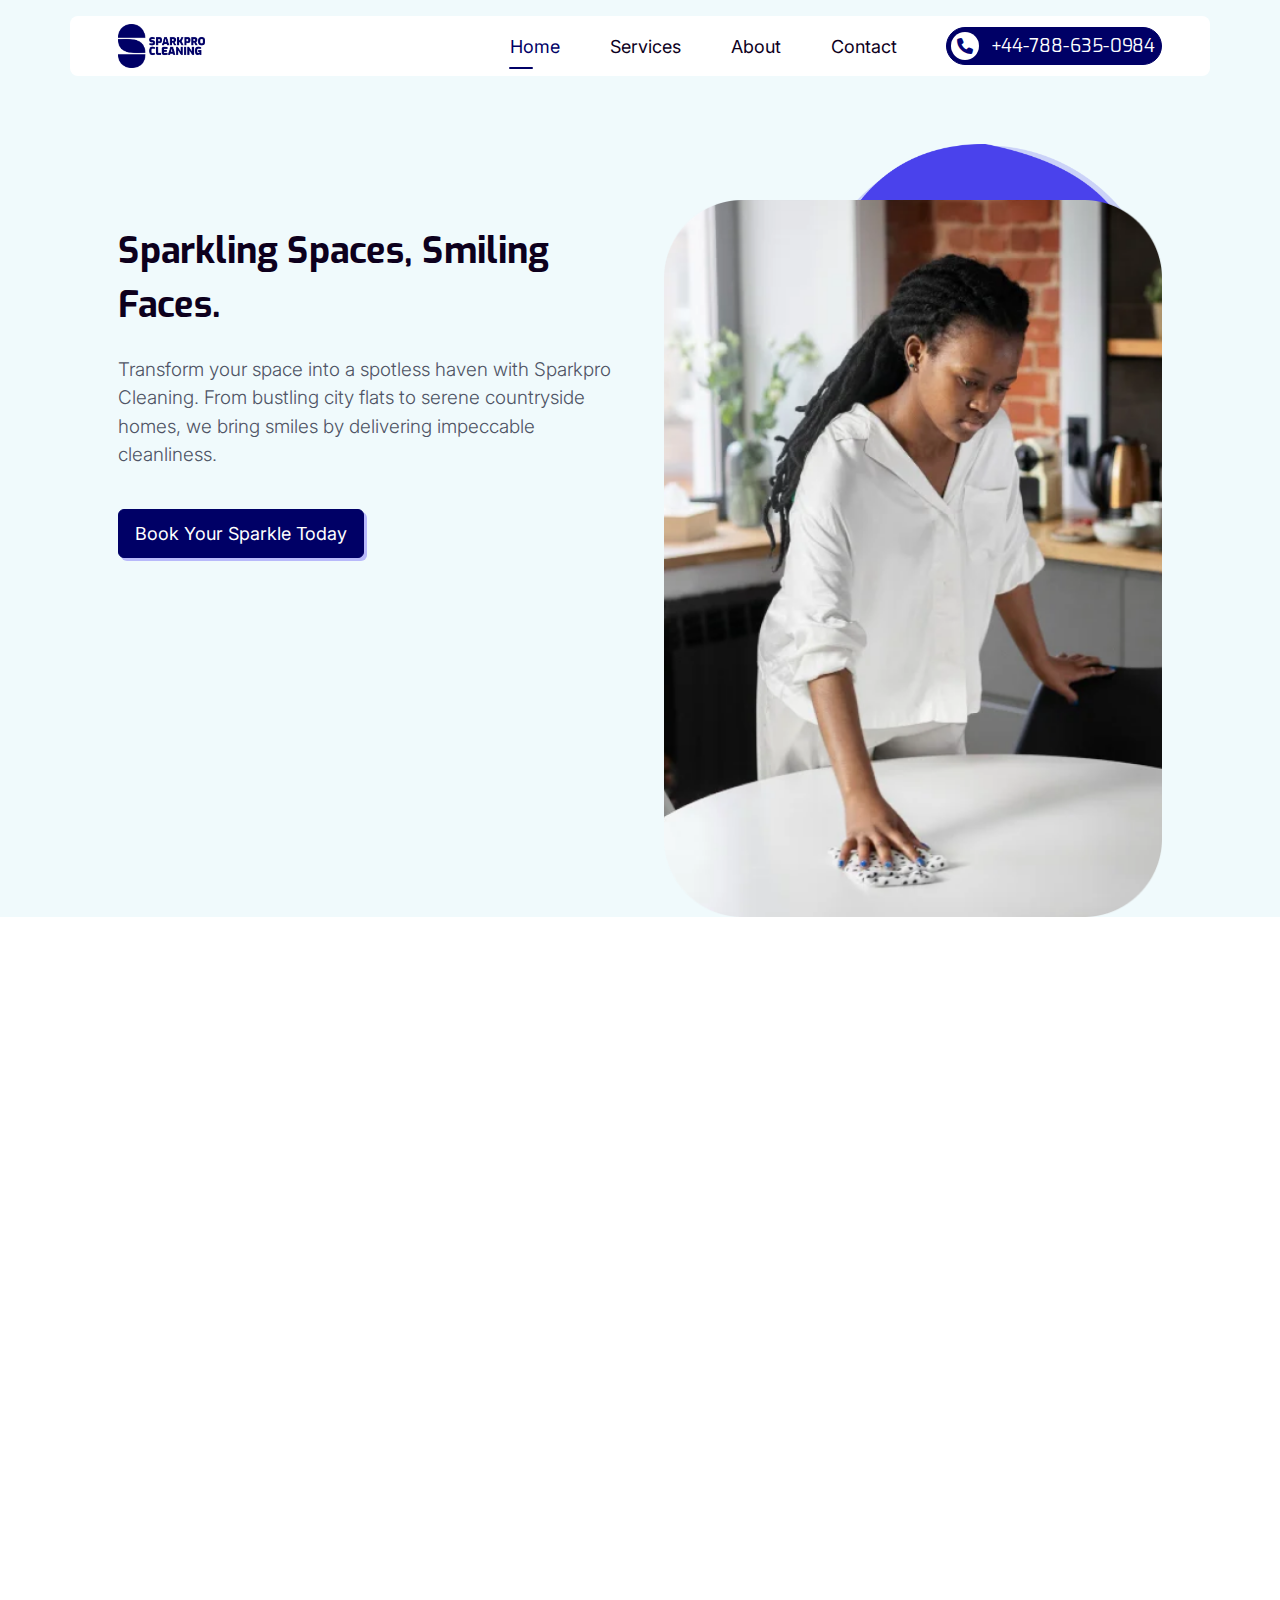
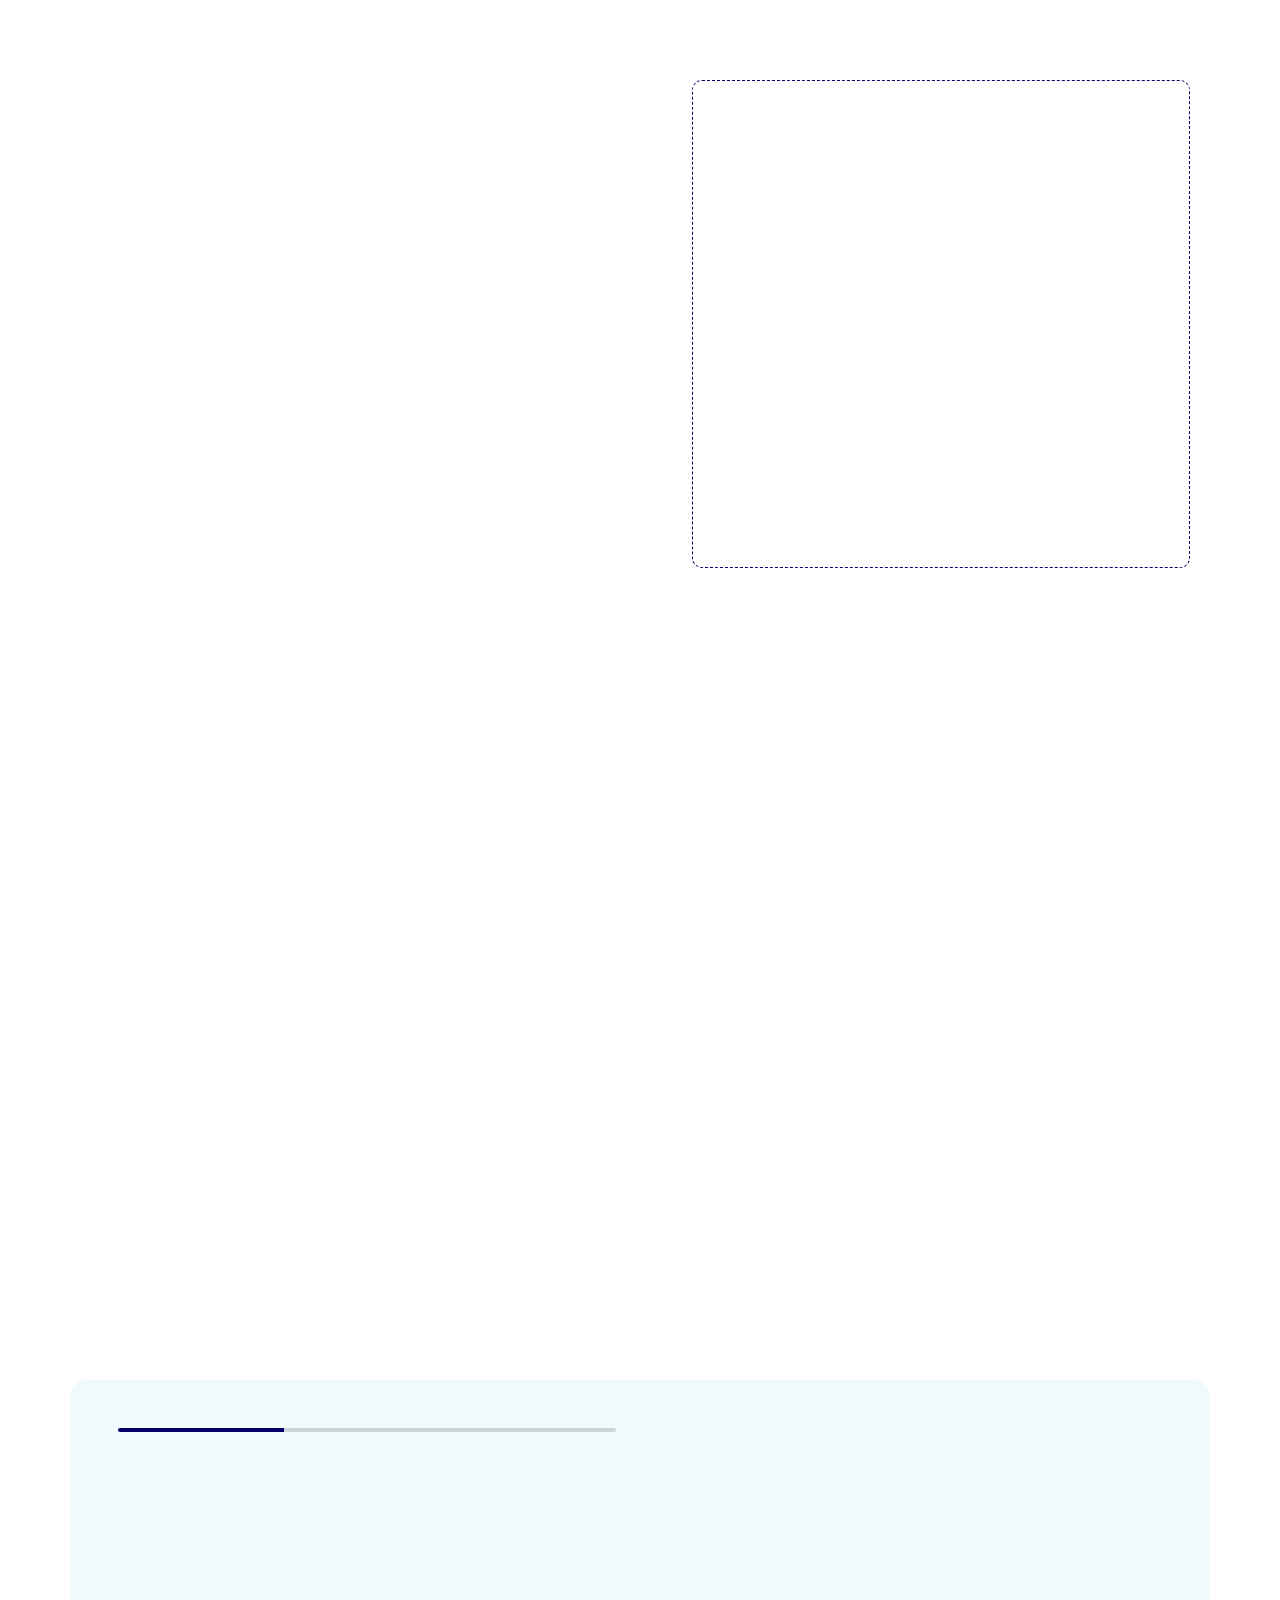
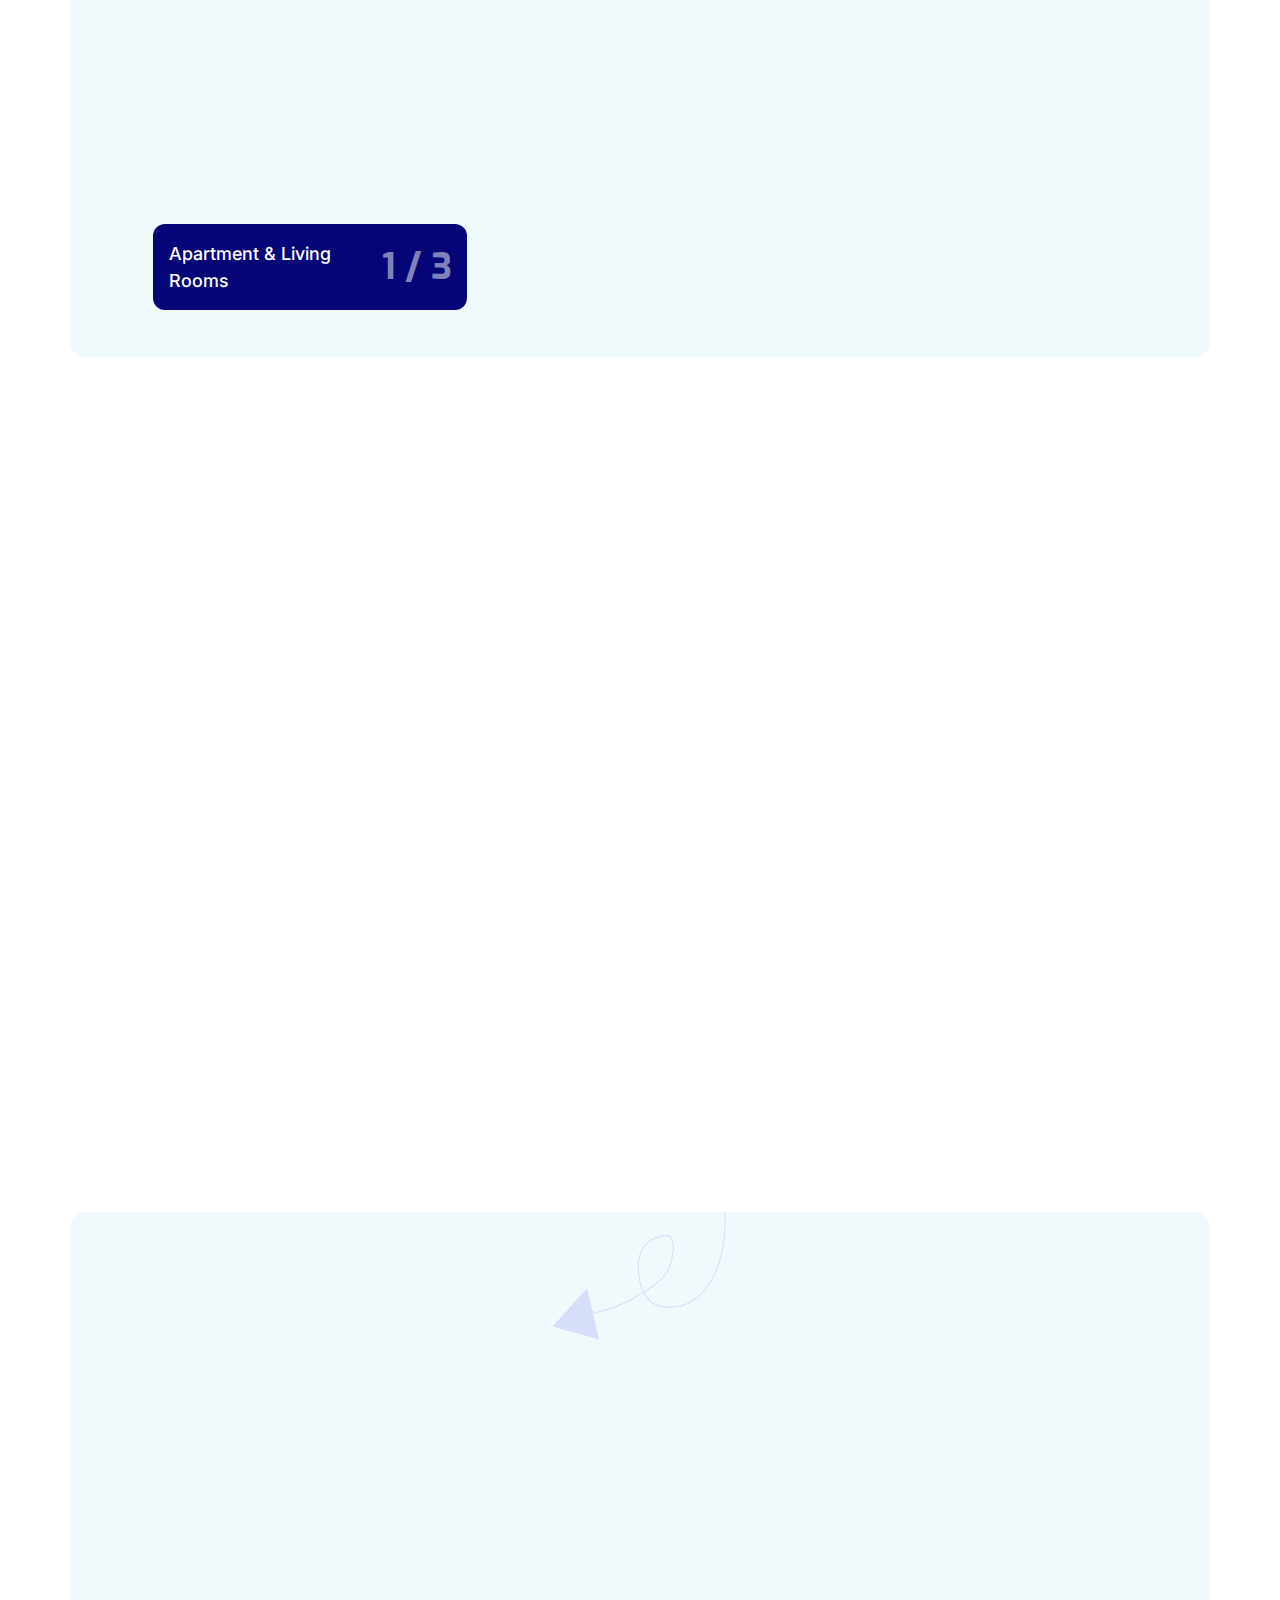
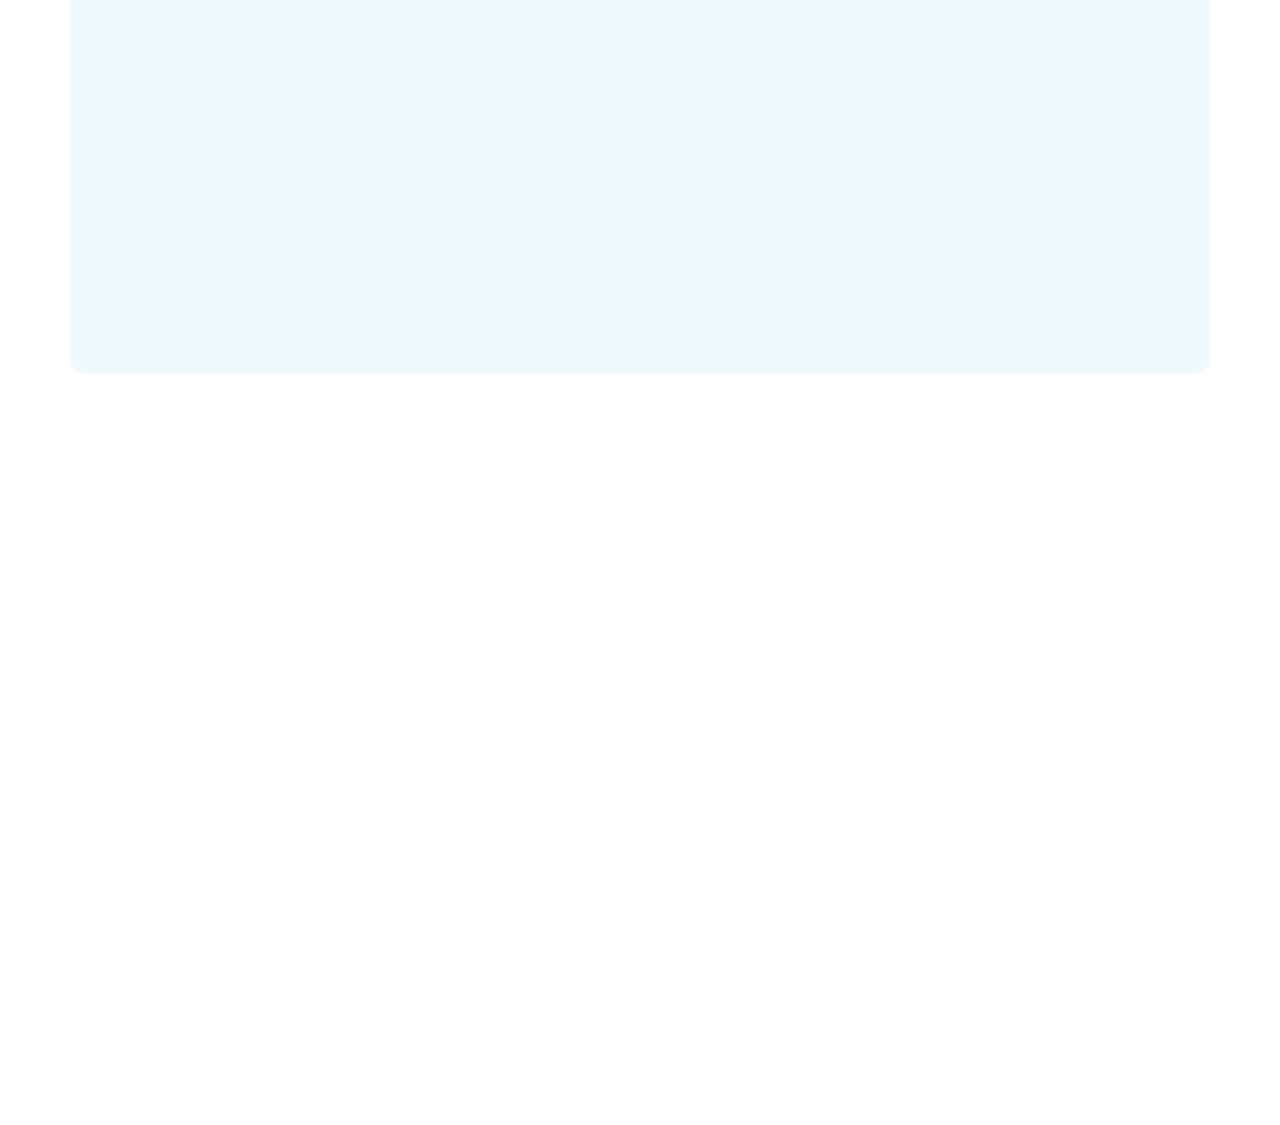
<file: index.html>
<!DOCTYPE html>
<html lang="zxx">
  <head>
    <meta charset="UTF-8" />
    <meta name="viewport" content="width=device-width, initial-scale=1.0" />
    <title>Home | Sparkling Spaces, Smiling Faces.</title>
    <meta
      name="description"
      content="Sparkpro Cleaning Limited delivers expert care, exceptional
      service, and meticulous attention to detail for every cleaning
      task—residential, commercial, or specialized."
    />
    <meta
      name="keywords"
      content="Sparkpro Cleaning Limited delivers expert care, exceptional
      service, and meticulous attention to detail for every cleaning
      task—residential, commercial, or specialized."
    />
    <link rel="canonical" href="https://sparkprocleaning.co.uk/" />
    <meta name="robots" content="index, follow" />
    <meta name="author" content="https://sparkprocleaning.co.uk/" />
    <!-- Open Graph Tags -->
    <meta
      property="og:title"
      content="Sparkpro Cleaning - Sparkling Spaces, Smiling Faces."
    />
    <meta
      property="og:description"
      content="Sparkpro Cleaning Limited delivers expert care, exceptional
      service, and meticulous attention to detail for every cleaning
      task—residential, commercial, or specialized."
    />
    <meta
      property="og:image"
      content="https://sparkpro.vercel.app/assets/images/thumbnail.png"
    />
    <meta property="og:url" content="https://sparkprocleaning.co.uk/" />
    <!-- Twitter Card Tags -->
    <meta name="twitter:card" content="summary_large_image" />
    <meta
      name="twitter:title"
      content="Sparkpro Cleaning - Sparkling Spaces, Smiling Faces."
    />
    <meta
      name="twitter:description"
      content="Sparkpro Cleaning Limited delivers expert care, exceptional
      service, and meticulous attention to detail for every cleaning
      task—residential, commercial, or specialized."
    />
    <meta
      name="twitter:image"
      content="https://sparkpro.vercel.app/assets/images/thumbnail.png"
    />
    <!-- favicon -->
    <link
      rel="icon"
      type="image/png"
      sizes="192x192"
      href="assets/favicon/android-chrome-192x192.png"
    />
    <link
      rel="icon"
      type="image/png"
      sizes="512x512"
      href="assets/favicon/android-chrome-512x512.png"
    />
    <link
      rel="icon"
      type="image/png"
      sizes="32x32"
      href="assets/favicon/favicon-32x32.png"
    />
    <link
      rel="shortcut icon"
      href="assets/images/favicon.png"
      type="image/x-icon"
    />
    <link rel="manifest" href="assets/favicon/site.webmanifest" />
    <meta name="msapplication-TileColor" content="#ffffff" />

    <meta name="theme-color" content="#ffffff" />
    <!-- font awesome -->
    <link rel="stylesheet" href="libs/fontawesome/css/all.min.css" />
    <!-- animate.css -->
    <link rel="stylesheet" href="libs/animate.css/animate.min.css" />
    <!-- swiper js -->
    <link rel="stylesheet" href="libs/swiper/swiper-bundle.min.css" />
    <!-- custom styles -->
    <link rel="stylesheet" href="styles/main.css" />
  </head>
  <body>
    <!--========= App Loader: START =========-->
    <div id="appLoader" class="app-loader">
      <i class="fa-solid fa-spinner fa-spin-pulse"></i>
    </div>
    <!--========= App Loader: END =========-->

    <!--========= App: START =========-->
    <div id="app">
      <!--========= Header Main: START =========-->
      <header
        id="headerMain"
        class="header-main wow animate__fadeInDown"
        data-wow-duration="1s"
      >
        <nav class="navbar-main">
          <div class="container">
            <a
              href="/"
              class="navbar-brand"
              aria-label="Sparkpro Cleaning Logo"
            >
              <img
                src="assets/images/brand-logo.png"
                alt="Sparkpro Cleaning"
                width="138"
                height="48"
                class="logo-img"
              />
            </a>
            <button
              type="button"
              class="navbar-toggle"
              data-toggle="navbar"
              data-target="#navbarCollapse"
              aria-controls="navbarCollapse"
              aria-label="Navbar toggler"
            >
              <span></span><span></span><span></span>
            </button>
            <div id="navbarCollapse" class="navbar-collapse">
              <ul class="navbar-nav">
                <li class="nav-item active">
                  <a href="/" class="nav-link">Home</a>
                </li>
                <li class="nav-item">
                  <a href="/services/" class="nav-link">Services</a>
                </li>
                <li class="nav-item">
                  <a href="/about/" class="nav-link">About</a>
                </li>
                <li class="nav-item">
                  <a href="/contact/" class="nav-link">Contact</a>
                </li>
                <li class="nav-item nav-item-cta">
                  <a href="tel:+447886350984" class="btn btn-primary btn-cta">
                    <span class="icon">
                      <i class="fa-solid fa-phone"></i>
                    </span>
                    +44-788-635-0984
                  </a>
                </li>
              </ul>
            </div>
          </div>
        </nav>
      </header>
      <!--========= Header Main: END =========-->

      <!--========= Main Sections: START =========-->
      <main class="main-sections">
        <!--========= Hero Section: START =========-->
        <section class="hero-section hero-home">
          <div class="container">
            <div class="row g-5 justify-content-center">
              <div class="col-md-8 col-lg-6">
                <div class="inner-content">
                  <h1
                    class="h2 section-title wow animate__fadeInUp"
                    data-wow-duration="1s"
                  >
                    Sparkling Spaces, Smiling Faces.
                  </h1>
                  <p
                    class="hero-text section-desc wow animate__fadeInUp"
                    data-wow-duration="1.2s"
                  >
                    Transform your space into a spotless haven with Sparkpro
                    Cleaning. From bustling city flats to serene countryside
                    homes, we bring smiles by delivering impeccable cleanliness.
                  </p>
                  <a
                    href="#getInTouch"
                    title="Book Your Sparkle Today"
                    class="btn btn-primary btn-shadow wow animate__fadeInUp"
                    data-wow-duration="1s"
                  >
                    Book Your Sparkle Today
                  </a>
                </div>
              </div>
              <div class="col-md-8 col-lg-6">
                <div
                  class="section-img wow animate__zoomIn"
                  data-wow-duration="1s"
                >
                  <img
                    src="assets/images/home/hero/hero-img-2.png"
                    alt="Hero Graphic"
                    width="520"
                    height="500"
                  />
                  <img
                    src="assets/images/home/hero/hero-img-4.png"
                    alt="Hero Graphic"
                    width="640"
                    height="580"
                    class="img-object"
                  />
                </div>
              </div>
            </div>
          </div>
        </section>
        <!--========= Hero Section: END =========-->

        <!--========= Who We Are: START =========-->
        <section class="who-we-are section">
          <div class="container">
            <div class="row g-5 align-items-center">
              <div class="col-lg-6">
                <div class="fancy-img-grid">
                  <div
                    class="fancy-img-sm wow animate__zoomIn"
                    data-wow-duration="1s"
                  >
                    <img
                      src="assets/images/home/who-we-are/airbnb.jpeg"
                      alt="Sky scaper"
                      width="156"
                      height="170"
                      class="img-fluid"
                    />
                  </div>
                  <div
                    class="fancy-img-lg wow animate__fadeInLeft"
                    data-wow-duration="1.6s"
                  >
                    <img
                      src="assets/images/home/who-we-are/homee.jpg"
                      alt="Sky scaper"
                      width="360"
                      height="360"
                      class="img-fluid"
                    />
                  </div>
                  <div
                    class="fancy-img-md fancy-img-border wow animate__fadeInUp"
                    data-wow-duration="1.3s"
                  >
                    <img
                      src="assets/images/home/who-we-are/fancy-img-md.png"
                      alt="Office Space"
                      width="282"
                      height="228"
                      class="img-fluid"
                    />
                  </div>
                </div>
              </div>
              <div class="col-lg-6">
                <p
                  class="section-tagline wow animate__fadeInUp"
                  data-wow-duration="1s"
                >
                  Who We Are
                </p>
                <h2
                  class="h2 section-title wow animate__fadeInUp"
                  data-wow-duration="1.2s"
                >
                  Your Local Partner in Pristine Spaces
                </h2>
                <p
                  class="section-desc wow animate__fadeInUp"
                  data-wow-duration="1.4s"
                >
                  At Sparkpro Cleaning Limited, we know that a clean space isn't
                  just about appearance—it's about peace of mind. With years of
                  experience serving UK homes and businesses, we take pride in
                  offering reliable, eco-friendly cleaning solutions that leave
                  you smiling.
                </p>
                <a
                  href="/about/"
                  aria-label="Learn more about us"
                  class="btn btn-lg btn-outline-primary btn-shadow wow animate__fadeInUp"
                  data-wow-duration="1.6s"
                >
                  Learn More
                </a>
              </div>
            </div>
          </div>
        </section>
        <!--========= Who We Are: END =========-->

        <!--========= Our Values: START =========-->
        <section class="our-values section">
          <div
            class="bg-holder wow animate__fadeInUp"
            data-wow-duration="1s"
            style="
              background-image: url('assets/images/graphics/curve-line.png');
            "
          ></div>
          <!-- bg-holder -->
          <div class="container">
            <div class="row g-5 align-items-center">
              <div class="col-lg-6 order-1 order-lg-0">
                <p
                  class="section-tagline wow animate__fadeInUp"
                  data-wow-duration="1s"
                >
                  Our Values
                </p>
                <h2
                  class="h2 section-title wow animate__fadeInUp"
                  data-wow-duration="1.2s"
                >
                  Supporting Your Lifestyle with Sparkling Spaces
                </h2>
                <p
                  class="section-desc wow animate__fadeInUp"
                  data-wow-duration="1.4s"
                >
                  At Sparkpro Cleaning Limited, we are deeply committed to
                  delivering more than just cleaning services—we create homes
                  and environments that inspire, uplift, and support better
                  living. Our core values shape who we are and guide every
                  interaction, ensuring that we bring both cleanliness and joy
                  into your life.
                </p>
              </div>
              <div class="col-lg-6">
                <div class="section-img section-img-border">
                  <img
                    src="assets/images/home/our-values/our-values-img.png"
                    alt="Office space"
                    width="452"
                    height="503"
                    class="img-fluid wow animate__fadeIn"
                    data-wow-duration="1s"
                  />
                  <div
                    class="our-values-item wow animate__fadeInLeft"
                    data-wow-duration="1s"
                    style="background-color: #dee7ff"
                  >
                    <div class="count">100%</div>
                    <p class="text">Customer Focused</p>
                  </div>
                  <div
                    class="our-values-item wow animate__fadeInRight"
                    data-wow-duration="1s"
                    style="background-color: #ddfcff"
                  >
                    <!-- <div class="count">10</div> -->
                    <p class="text">Integrity & Trust</p>
                  </div>
                  <div
                    class="our-values-item wow animate__fadeInLeft"
                    data-wow-duration="1s"
                    style="background-color: #fcf4ee"
                  >
                    <!-- <div class="count">40</div> -->
                    <p class="text">Excellence in Every Detail</p>
                  </div>
                  <div
                    class="our-values-item wow animate__zoomIn"
                    data-wow-duration="1s"
                    style="background-color: #ebf2ff"
                  >
                    <!-- <div class="count"></div> -->
                    <p class="text">Sustainability</p>
                  </div>
                </div>
              </div>
            </div>
          </div>
        </section>
        <!--========= Our Values: END =========-->

        <!--========= Explore Services: START =========-->
        <section class="explore-properties section">
          <div class="container">
            <div class="row g-3 align-items-center">
              <div class="col-lg-5">
                <p
                  class="section-tagline wow animate__fadeInUp"
                  data-wow-duration="1s"
                ></p>
                <h2
                  class="h2 section-title wow animate__fadeInUp"
                  data-wow-duration="1.2s"
                >
                  Explore services
                </h2>
              </div>
              <div class="col-lg-7">
                <nav class="nav-tabs">
                  <ul class="tabs tabs-pill tabs-primary">
                    <li
                      class="nav-item wow animate__fadeInRight"
                      data-wow-duration="1s"
                      style="
                        visibility: visible;
                        animation-duration: 1s;
                        animation-name: fadeInRight;
                      "
                    >
                      <button
                        type="button"
                        class="nav-link active"
                        data-toggle="tab"
                        data-target="#tabPillAllList"
                        aria-controls="tabPillAllList"
                        aria-label="Tab button"
                      >
                        Core Services
                      </button>
                    </li>
                    <li
                      class="nav-item wow animate__fadeInRight"
                      data-wow-duration="1.1s"
                      style="
                        visibility: visible;
                        animation-duration: 1.1s;
                        animation-name: fadeInRight;
                      "
                    >
                      <button
                        type="button"
                        class="nav-link"
                        data-toggle="tab"
                        data-target="#tabPillSpecialized"
                        aria-controls="tabPillSpecialized"
                        aria-label="Tab button"
                      >
                        Specialized
                      </button>
                    </li>
                    <li
                      class="nav-item wow animate__fadeInRight"
                      data-wow-duration="1.2s"
                      style="
                        visibility: visible;
                        animation-duration: 1.2s;
                        animation-name: fadeInRight;
                      "
                    >
                      <button
                        type="button"
                        class="nav-link"
                        data-toggle="tab"
                        data-target="#tabPillMaintenance"
                        aria-controls="tabPillMaintenance"
                        aria-label="Tab button"
                      >
                        Maintenance
                      </button>
                    </li>
                    <li
                      class="nav-item wow animate__fadeInRight"
                      data-wow-duration="1.3s"
                      style="
                        visibility: visible;
                        animation-duration: 1.3s;
                        animation-name: fadeInRight;
                      "
                    >
                      <button
                        type="button"
                        class="nav-link"
                        data-toggle="tab"
                        data-target="#tabPillNiche"
                        aria-controls="tabPillNiche"
                        aria-label="Tab button"
                      >
                        Niche
                      </button>
                    </li>
                  </ul>
                </nav>
              </div>
            </div>
            <div class="tabpanes">
              <div id="tabPillAllList" class="tabpane show">
                <div class="grid">
                  <div
                    class="grid-item wow animate__fadeInUp"
                    data-wow-duration="1.2s"
                  >
                    <div class="card explore-properties-item">
                      <div class="explore-properties-thumbnail">
                        <a href="/contact/">
                          <img
                            src="../assets/images/property-details/end-of-tenancy.webp"
                            width="356"
                            height="234"
                            alt="Property"
                            class="img-fluid"
                          />
                        </a>
                        <div class="explore-properties-status">
                          Core Service
                        </div>
                      </div>
                      <div class="card-body">
                        <h4 class="h5">
                          <a href="/contact/" class="link link-dark">
                            Residential cleaning
                          </a>
                        </h4>
                        <p class="explore-properties-desc">
                          Busy lifestyle? Leave the dusting, mopping, and
                          polishing to us. Whether it's a London flat or a cozy
                          Yorkshire cottage, we ensure every corner sparkles.
                        </p>
                        <div
                          class="text-start wow animate__fadeInUp"
                          data-wow-duration="1s"
                        >
                          <a
                            href="/contact/"
                            class="btn btn-lg btn-primary"
                            title="Get a Quote"
                          >
                            Get a Quote
                          </a>
                        </div>
                      </div>
                    </div>
                  </div>
                  <div
                    class="grid-item wow animate__fadeInUp"
                    data-wow-duration="1.1s"
                  >
                    <div class="card explore-properties-item">
                      <div class="explore-properties-thumbnail">
                        <a href="/contact/">
                          <img
                            src="../assets/images/property-details/commercial-cleaning.jpg"
                            width="356"
                            height="234"
                            alt="Property"
                            class="img-fluid"
                          />
                        </a>
                        <div class="explore-properties-status">
                          Core Service
                        </div>
                      </div>
                      <div class="card-body">
                        <h4 class="h5">
                          <a href="/contact/" class="link link-dark">
                            Commercial cleaning
                          </a>
                        </h4>
                        <p class="explore-properties-desc">
                          First impressions matter. Let Sparkpro maintain your
                          office, shop, or restaurant so it always shines.
                          Flexible schedules to suit your business needs.
                        </p>
                        <div
                          class="text-start wow animate__fadeInUp"
                          data-wow-duration="1s"
                        >
                          <a
                            href="/contact/"
                            class="btn btn-lg btn-primary"
                            title="Get a Quote"
                          >
                            Get a Quote
                          </a>
                        </div>
                      </div>
                    </div>
                  </div>
                  <div
                    class="grid-item wow animate__fadeInUp"
                    data-wow-duration="1.2s"
                  >
                    <div class="card explore-properties-item">
                      <div class="explore-properties-thumbnail">
                        <a href="/contact/">
                          <img
                            src="../assets/images/property-details/post-build-cleaning.webp"
                            width="356"
                            height="234"
                            alt="Property"
                            class="img-fluid"
                          />
                        </a>
                        <div class="explore-properties-status">
                          Core Service
                        </div>
                      </div>
                      <div class="card-body">
                        <h4 class="h5">
                          <a href="/contact/" class="link link-dark">
                            Post-construction cleaning
                          </a>
                        </h4>
                        <p class="explore-properties-desc">
                          Builders finished? We'll take it from here! From
                          debris to dust, our expert team makes your new space
                          move-in ready.
                        </p>
                        <div
                          class="text-start wow animate__fadeInUp"
                          data-wow-duration="1s"
                        >
                          <a
                            href="/contact/"
                            class="btn btn-lg btn-primary"
                            title="Get a Quote"
                          >
                            Get a Quote
                          </a>
                        </div>
                      </div>
                    </div>
                  </div>
                </div>
              </div>
              <div id="tabPillSpecialized" class="tabpane">
                <div class="grid">
                  <div
                    class="grid-item wow animate__fadeInUp"
                    data-wow-duration="1.1s"
                  >
                    <div class="card explore-properties-item">
                      <div class="explore-properties-thumbnail">
                        <a href="/contact/">
                          <img
                            src="../assets/images/property-details/carpet_cleaning.webp"
                            width="356"
                            height="234"
                            alt="Property"
                            class="img-fluid"
                          />
                        </a>
                        <div class="explore-properties-status">Specialized</div>
                      </div>
                      <div class="card-body">
                        <h4 class="h5">
                          <a href="/contact/" class="link link-dark">
                            Carpet and upholstery cleaning
                          </a>
                        </h4>
                        <p class="explore-properties-desc">
                          Say goodbye to stubborn stains and revive your carpets
                          and furniture with our deep-cleaning expertise.
                        </p>
                        <div
                          class="text-start wow animate__fadeInUp"
                          data-wow-duration="1s"
                        >
                          <a
                            href="/contact/"
                            class="btn btn-lg btn-primary"
                            title="Get a Quote"
                          >
                            Get a Quote
                          </a>
                        </div>
                      </div>
                    </div>
                  </div>
                  <div
                    class="grid-item wow animate__fadeInUp"
                    data-wow-duration="1.2s"
                  >
                    <div class="card explore-properties-item">
                      <div class="explore-properties-thumbnail">
                        <a href="/contact/">
                          <img
                            src="../assets/images/property-details/window-cleaning.jpg"
                            width="356"
                            height="234"
                            alt="Property"
                            class="img-fluid"
                          />
                        </a>
                        <div class="explore-properties-status">Specialized</div>
                      </div>
                      <div class="card-body">
                        <h4 class="h5">
                          <a href="/contact/" class="link link-dark">
                            Window cleaning
                          </a>
                        </h4>
                        <p class="explore-properties-desc">
                          Enjoy crystal-clear views with our professional window
                          cleaning service. We ensure streak-free, spotless
                          windows that brighten your space and enhance its
                          overall appeal.
                        </p>
                        <div
                          class="text-start wow animate__fadeInUp"
                          data-wow-duration="1s"
                        >
                          <a
                            href="/contact/"
                            class="btn btn-lg btn-primary"
                            title="Get a Quote"
                          >
                            Get a Quote
                          </a>
                        </div>
                      </div>
                    </div>
                  </div>
                  <div
                    class="grid-item wow animate__fadeInUp"
                    data-wow-duration="1s"
                  >
                    <div class="card explore-properties-item">
                      <div class="explore-properties-thumbnail">
                        <a href="/contact/">
                          <img
                            src="../assets/images/property-details/eco-friendly.webp"
                            width="356"
                            height="234"
                            alt="Property"
                            class="img-fluid"
                          />
                        </a>
                        <div class="explore-properties-status">Specialized</div>
                      </div>
                      <div class="card-body">
                        <h4 class="h5">
                          <a href="/contact/" class="link link-dark">
                            Eco-friendly cleaning
                          </a>
                        </h4>
                        <p class="explore-properties-desc">
                          Protect your home and the planet. We use non-toxic,
                          sustainable products that are safe for families and
                          pets.
                        </p>
                        <div
                          class="text-start wow animate__fadeInUp"
                          data-wow-duration="1s"
                        >
                          <a
                            href="/contact/"
                            class="btn btn-lg btn-primary"
                            title="Get a Quote"
                          >
                            Get a Quote
                          </a>
                        </div>
                      </div>
                    </div>
                  </div>
                  <div
                    class="grid-item wow animate__fadeInUp"
                    data-wow-duration="1.1s"
                  >
                    <div class="card explore-properties-item">
                      <div class="explore-properties-thumbnail">
                        <a href="/contact/">
                          <img
                            src="../assets/images/property-details/disinfection.webp"
                            width="356"
                            height="234"
                            alt="Property"
                            class="img-fluid"
                          />
                        </a>
                        <div class="explore-properties-status">Specialized</div>
                      </div>
                      <div class="card-body">
                        <h4 class="h5">
                          <a href="/contact/" class="link link-dark">
                            Disinfection service
                          </a>
                        </h4>
                        <p class="explore-properties-desc">
                          Ensure your space is hygienic with our thorough
                          disinfection services, perfect for homes, offices, and
                          schools.
                        </p>
                        <div
                          class="text-start wow animate__fadeInUp"
                          data-wow-duration="1s"
                        >
                          <a
                            href="/contact/"
                            class="btn btn-lg btn-primary"
                            title="Get a Quote"
                          >
                            Get a Quote
                          </a>
                        </div>
                      </div>
                    </div>
                  </div>
                  <div
                    class="grid-item wow animate__fadeInUp"
                    data-wow-duration="1.2s"
                  >
                    <div class="card explore-properties-item">
                      <div class="explore-properties-thumbnail">
                        <a href="/contact/">
                          <img
                            src="../assets/images/property-details/upholstery.jpg"
                            width="356"
                            height="234"
                            alt="Property"
                            class="img-fluid"
                          />
                        </a>
                        <div class="explore-properties-status">Specialized</div>
                      </div>
                      <div class="card-body">
                        <h4 class="h5">
                          <a href="/contact/" class="link link-dark">
                            Carpet & Upholstery Cleaning
                          </a>
                        </h4>
                        <p class="explore-properties-desc">
                          Say goodbye to stubborn stains and revive your carpets
                          and furniture with our deep-cleaning expertise.
                        </p>
                        <div
                          class="text-start wow animate__fadeInUp"
                          data-wow-duration="1s"
                        >
                          <a
                            href="/contact/"
                            class="btn btn-lg btn-primary"
                            title="Get a Quote"
                          >
                            Get a Quote
                          </a>
                        </div>
                      </div>
                    </div>
                  </div>
                </div>
              </div>
              <div id="tabPillMaintenance" class="tabpane">
                <div class="grid">
                  <div
                    class="grid-item wow animate__fadeInUp"
                    data-wow-duration="1s"
                  >
                    <div class="card explore-properties-item">
                      <div class="explore-properties-thumbnail">
                        <a href="/contact/">
                          <img
                            src="../assets/images/property-details/trash.jpg"
                            width="356"
                            height="234"
                            alt="Property"
                            class="img-fluid"
                          />
                        </a>
                        <div class="explore-properties-status">Maintenance</div>
                      </div>
                      <div class="card-body">
                        <h4 class="h5">
                          <a href="/contact/" class="link link-dark">
                            Trash removal
                          </a>
                        </h4>
                        <p class="explore-properties-desc">
                          Effortlessly maintain a clean space with our reliable
                          trash removal service. We handle waste efficiently,
                          ensuring your home or business stays tidy and
                          clutter-free.
                        </p>
                        <div
                          class="text-start wow animate__fadeInUp"
                          data-wow-duration="1s"
                        >
                          <a
                            href="/contact/"
                            class="btn btn-lg btn-primary"
                            title="Get a Quote"
                          >
                            Get a Quote
                          </a>
                        </div>
                      </div>
                    </div>
                  </div>
                  <div
                    class="grid-item wow animate__fadeInUp"
                    data-wow-duration="1s"
                  >
                    <div class="card explore-properties-item">
                      <div class="explore-properties-thumbnail">
                        <a href="/contact/">
                          <img
                            src="../assets/images/property-details/air-duct-cleaning.jpeg"
                            width="356"
                            height="234"
                            alt="Property"
                            class="img-fluid"
                          />
                        </a>
                        <div class="explore-properties-status">Maintenance</div>
                      </div>
                      <div class="card-body">
                        <h4 class="h5">
                          <a href="/contact/" class="link link-dark">
                            Air duct cleaning
                          </a>
                        </h4>
                        <p class="explore-properties-desc">
                          Breathe cleaner air with our expert air duct cleaning,
                          perfect for allergy sufferers and healthier living.
                        </p>
                        <div
                          class="text-start wow animate__fadeInUp"
                          data-wow-duration="1s"
                        >
                          <a
                            href="/contact/"
                            class="btn btn-lg btn-primary"
                            title="Get a Quote"
                          >
                            Get a Quote
                          </a>
                        </div>
                      </div>
                    </div>
                  </div>
                  <div
                    class="grid-item wow animate__fadeInUp"
                    data-wow-duration="1.1s"
                  >
                    <div class="card explore-properties-item">
                      <div class="explore-properties-thumbnail">
                        <a href="/contact/">
                          <img
                            src="../assets/images/property-details/organisation.jpg"
                            width="356"
                            height="234"
                            alt="Property"
                            class="img-fluid"
                          />
                        </a>
                        <div class="explore-properties-status">Maintenance</div>
                      </div>
                      <div class="card-body">
                        <h4 class="h5">
                          <a href="/contact/" class="link link-dark">
                            Organisation services
                          </a>
                        </h4>
                        <p class="explore-properties-desc">
                          Simplify your space with our organization services. We
                          create tidy, functional areas that bring order and
                          clarity to your home or workplace.
                        </p>
                        <div
                          class="text-start wow animate__fadeInUp"
                          data-wow-duration="1s"
                        >
                          <a
                            href="/contact/"
                            class="btn btn-lg btn-primary"
                            title="Get a Quote"
                          >
                            Get a Quote
                          </a>
                        </div>
                      </div>
                    </div>
                  </div>
                  <div
                    class="grid-item wow animate__fadeInUp"
                    data-wow-duration="1.2s"
                  >
                    <div class="card explore-properties-item">
                      <div class="explore-properties-thumbnail">
                        <a href="/contact/">
                          <img
                            src="../assets/images/property-details/linen-cleaning.png"
                            width="356"
                            height="234"
                            alt="Property"
                            class="img-fluid"
                          />
                        </a>
                        <div class="explore-properties-status">Maintenance</div>
                      </div>
                      <div class="card-body">
                        <h4 class="h5">
                          <a href="/contact/" class="link link-dark">
                            Laundry and linen service
                          </a>
                        </h4>
                        <p class="explore-properties-desc">
                          From crisp bedsheets to fresh towels, we'll handle the
                          laundry so you can focus on what matters most.
                        </p>
                        <div
                          class="text-start wow animate__fadeInUp"
                          data-wow-duration="1s"
                        >
                          <a
                            href="/contact/"
                            class="btn btn-lg btn-primary"
                            title="Get a Quote"
                          >
                            Get a Quote
                          </a>
                        </div>
                      </div>
                    </div>
                  </div>
                </div>
              </div>
              <div id="tabPillNiche" class="tabpane">
                <div class="grid">
                  <div
                    class="grid-item wow animate__fadeInUp"
                    data-wow-duration="1s"
                  >
                    <div class="card explore-properties-item">
                      <div class="explore-properties-thumbnail">
                        <a href="/contact/">
                          <img
                            src="../assets/images/property-details/pet.jpg"
                            width="356"
                            height="234"
                            alt="Property"
                            class="img-fluid"
                          />
                        </a>
                        <div class="explore-properties-status">Niche</div>
                      </div>
                      <div class="card-body">
                        <h4 class="h5">
                          <a href="/contact/" class="link link-dark">
                            Pet cleaning services.
                          </a>
                        </h4>
                        <p class="explore-properties-desc">
                          We love pets too! From fur-covered furniture to
                          pet-friendly sanitization, we'll keep your home fresh
                          and pet-happy.
                        </p>
                        <div
                          class="text-start wow animate__fadeInUp"
                          data-wow-duration="1s"
                        >
                          <a
                            href="/contact/"
                            class="btn btn-lg btn-primary"
                            title="Get a Quote"
                          >
                            Get a Quote
                          </a>
                        </div>
                      </div>
                    </div>
                  </div>
                  <div
                    class="grid-item wow animate__fadeInUp"
                    data-wow-duration="1.1s"
                  >
                    <div class="card explore-properties-item">
                      <div class="explore-properties-thumbnail">
                        <a href="/contact/">
                          <img
                            src="../assets/images/property-details/short-rental.jpg"
                            width="356"
                            height="234"
                            alt="Property"
                            class="img-fluid"
                          />
                        </a>
                        <div class="explore-properties-status">Niche</div>
                      </div>
                      <div class="card-body">
                        <h4 class="h5">
                          <a href="/contact/" class="link link-dark">
                            Short-term rental cleaning
                          </a>
                        </h4>
                        <p class="explore-properties-desc">
                          Airbnb hosts, we've got you covered! Ensure 5-star
                          cleanliness for every guest with our tailored rental
                          cleaning services.
                        </p>
                        <div
                          class="text-start wow animate__fadeInUp"
                          data-wow-duration="1s"
                        >
                          <a
                            href="/contact/"
                            class="btn btn-lg btn-primary"
                            title="Get a Quote"
                          >
                            Get a Quote
                          </a>
                        </div>
                      </div>
                    </div>
                  </div>
                  <div
                    class="grid-item wow animate__fadeInUp"
                    data-wow-duration="1.2s"
                  >
                    <div class="card explore-properties-item">
                      <div class="explore-properties-thumbnail">
                        <a href="/contact/">
                          <img
                            src="../assets/images/property-details/event.jpg"
                            width="356"
                            height="234"
                            alt="Property"
                            class="img-fluid"
                          />
                        </a>
                        <div class="explore-properties-status">Niche</div>
                      </div>
                      <div class="card-body">
                        <h4 class="h5">
                          <a href="/contact/" class="link link-dark">
                            Event cleaning
                          </a>
                        </h4>
                        <p class="explore-properties-desc">
                          Hosting a party or corporate event? Leave the cleanup
                          to us so you can enjoy every moment worry-free.
                        </p>
                        <div
                          class="text-start wow animate__fadeInUp"
                          data-wow-duration="1s"
                        >
                          <a
                            href="/contact/"
                            class="btn btn-lg btn-primary"
                            title="Get a Quote"
                          >
                            Get a Quote
                          </a>
                        </div>
                      </div>
                    </div>
                  </div>
                </div>
              </div>
            </div>
          </div>
        </section>
        <!--========= Explore Services: END =========-->

        <!--========= Our Facilities: START =========-->
        <section class="our-facilities section">
          <div class="container">
            <div
              class="bg-holder wow animate__fadeIn"
              data-wow-duration="1s"
              style="background-image: url('assets/images/graphics/blop-2.png')"
            ></div>
            <!-- bg-holder -->
            <div class="row g-5 align-items-center">
              <div class="col-lg-6">
                <!-- Slider main container -->
                <div class="swiper our-facilities-swiper">
                  <!-- Additional required wrapper -->
                  <div class="swiper-wrapper">
                    <div
                      class="swiper-slide wow animate__fadeInUp"
                      data-wow-duration="1s"
                    >
                      <div class="our-facilities-item">
                        <div class="img-wrapper img-container">
                          <img
                            src="assets/images/home/our-facilities/our-facilities-01.png"
                            alt="Apartment & 
                          Living Rooms"
                            width="526"
                            height="417"
                            class="img-fluid"
                          />
                        </div>
                      </div>
                    </div>
                    <div
                      class="swiper-slide wow animate__fadeInUp"
                      data-wow-duration="1s"
                    >
                      <div class="our-facilities-item">
                        <div class="img-wrapper img-container">
                          <img
                            src="assets/images/property-details/facilities1.webp"
                            alt="Popular Areas"
                            width="526"
                            height="417"
                            class="img-fluid"
                          />
                        </div>
                      </div>
                    </div>
                    <div
                      class="swiper-slide wow animate__fadeInUp"
                      data-wow-duration="1s"
                    >
                      <div class="our-facilities-item">
                        <div class="img-wrapper img-container">
                          <img
                            src="assets/images/property-details/facilities2.webp"
                            alt="New Living Places"
                            width="526"
                            height="417"
                            class="img-fluid"
                          />
                        </div>
                      </div>
                    </div>
                  </div>
                  <!-- arrows -->
                  <div
                    class="swiper-arrows swiper-arrows-static wow animate__fadeInRight"
                    data-wow-duration="1s"
                  >
                    <button
                      type="button"
                      class="swiper-arrow swiper-arrow-prev"
                    >
                      <svg
                        width="24"
                        height="24"
                        viewBox="0 0 24 24"
                        fill="none"
                        xmlns="http://www.w3.org/2000/svg"
                      >
                        <path
                          d="M7.29 11.2899C7.10375 11.4773 6.9992 11.7308 6.9992 11.9949C6.9992 12.2591 7.10375 12.5126 7.29 12.6999L15.29 20.6999C15.4813 20.8638 15.7274 20.9494 15.9791 20.9397C16.2307 20.9299 16.4695 20.8256 16.6476 20.6475C16.8257 20.4694 16.93 20.2307 16.9397 19.979C16.9494 19.7273 16.8638 19.4812 16.7 19.2899L9.41 11.9999L16.71 4.70994C16.8983 4.52164 17.0041 4.26624 17.0041 3.99994C17.0041 3.73364 16.8983 3.47824 16.71 3.28994C16.5217 3.10164 16.2663 2.99585 16 2.99585C15.7337 2.99585 15.4783 3.10164 15.29 3.28994L7.29 11.2899Z"
                          fill="white"
                        />
                      </svg>
                    </button>
                    <button
                      type="button"
                      class="swiper-arrow swiper-arrow-next"
                    >
                      <svg
                        width="24"
                        height="24"
                        viewBox="0 0 24 24"
                        fill="none"
                        xmlns="http://www.w3.org/2000/svg"
                      >
                        <path
                          d="M16.71 12.7101C16.8963 12.5227 17.0008 12.2692 17.0008 12.0051C17.0008 11.7409 16.8963 11.4874 16.71 11.3001L8.71 3.30006C8.5187 3.13623 8.27262 3.05063 8.02095 3.06035C7.76927 3.07007 7.53053 3.1744 7.35244 3.3525C7.17434 3.53059 7.07001 3.76933 7.06029 4.02101C7.05057 4.27268 7.13618 4.51876 7.3 4.71006L14.59 12.0001L7.29 19.2901C7.1017 19.4784 6.99591 19.7338 6.99591 20.0001C6.99591 20.2664 7.1017 20.5218 7.29 20.7101C7.47831 20.8984 7.7337 21.0042 8 21.0042C8.2663 21.0042 8.5217 20.8984 8.71 20.7101L16.71 12.7101Z"
                          fill="white"
                        />
                      </svg>
                    </button>
                  </div>
                  <!-- pagination -->
                  <div class="swiper-pagination"></div>

                  <!-- custom pagination -->
                  <div class="our-facilities-swiper-pagination">
                    <p class="title">Apartment & Living Rooms</p>
                    <span class="h2"></span>
                  </div>
                </div>
              </div>
              <div class="col-lg-6">
                <p
                  class="section-tagline wow animate__fadeInUp"
                  data-wow-duration="1s"
                >
                  Why Choose Us?
                </p>
                <h2
                  class="h2 section-title wow animate__fadeInUp"
                  data-wow-duration="1.2s"
                >
                  More Than Just Cleaning
                </h2>
                <p
                  class="section-desc wow animate__fadeInUp"
                  data-wow-duration="1.4s"
                >
                  At Sparkpro Cleaning Limited, we do more than clean—we create
                  spaces that uplift and inspire. From your first booking to the
                  final sparkle, our team is dedicated to providing exceptional
                  support, ensuring your space feels fresh, organized, and
                  stress-free.
                </p>
                <a
                  href="/contact"
                  class="btn btn-lg btn-primary btn-shadow wow animate__fadeInUp"
                  data-wow-duration="1.6s"
                  aria-label="Contact us"
                >
                  Contact Us
                </a>
              </div>
            </div>
          </div>
        </section>
        <!--========= Our Facilities: END =========-->

        <!--========= Clients Testimonial: START =========-->
        <section class="clients-testimonial section">
          <div class="container">
            <div class="row g-5 align-items-center justify-content-between">
              <div class="col-lg-6 col-xl-5">
                <p
                  class="section-tagline wow animate__fadeInUp"
                  data-wow-duration="1s"
                >
                  Clients Testimonial
                </p>
                <h2
                  class="h2 section-title wow animate__fadeInUp"
                  data-wow-duration="1.2s"
                >
                  What are our Clients saying About us
                </h2>
                <div class="boxed-gallery">
                  <div
                    class="boxed-gallery-item wow animate__zoomIn"
                    data-wow-duration="1s"
                    style="background-color: #fff4e6"
                  >
                    <img
                      src="assets/images/home/clients-testimonial/client-01.webp"
                      alt="Client"
                      width="64"
                      height="64"
                      class="img-fluid rounded-full"
                    />
                  </div>
                  <div
                    class="boxed-gallery-item wow animate__zoomIn"
                    data-wow-duration="1.2s"
                    style="background-color: #ffd8cc"
                  >
                    <img
                      src="assets/images/home/clients-testimonial/client-00.webp"
                      alt="Client"
                      width="64"
                      height="64"
                      class="img-fluid rounded-full"
                    />
                  </div>
                  <div
                    class="boxed-gallery-item wow animate__zoomIn"
                    data-wow-duration="1.4s"
                    style="background-color: #e2edff"
                  >
                    <img
                      src="assets/images/home/clients-testimonial/client-03.png"
                      alt="Client"
                      width="64"
                      height="64"
                      class="img-fluid"
                    />
                  </div>
                  <div
                    class="boxed-gallery-item wow animate__zoomIn"
                    data-wow-duration="1.6s"
                    style="background-color: #ddfcff"
                  >
                    <img
                      src="assets/images/home/clients-testimonial/client-02.webp"
                      alt="Client"
                      width="64"
                      height="64"
                      class="img-fluid rounded-full"
                    />
                  </div>
                </div>
              </div>
              <div class="col-lg-6">
                <!-- Slider main container -->
                <div class="swiper clients-testimonial-swiper">
                  <!-- Additional required wrapper -->
                  <div class="swiper-wrapper">
                    <div
                      class="swiper-slide wow animate__fadeInUp"
                      data-wow-duration="1s"
                    >
                      <div class="clients-testimonial-item">
                        <!-- <div class="clients-testimonial-avatar">
                          <img
                            src="assets/images/home/clients-testimonial/client-slide.png"
                            alt="Client"
                            width="140"
                            height="140"
                            class="img-fluid"
                          />
                        </div> -->
                        <span class="icon">
                          <svg
                            width="99"
                            height="99"
                            viewBox="0 0 99 99"
                            fill="none"
                            xmlns="http://www.w3.org/2000/svg"
                          >
                            <g opacity="0.25">
                              <path
                                d="M20.955 50.0567C23.5744 46.6329 27.72 45.1067 32.4637 45.1067C41.2294 45.1067 47.5612 51.0261 47.5612 61.0086C47.5612 70.3929 41.6419 78.3542 29.205 78.3542C17.7787 78.3542 10.6425 70.1867 10.6425 56.9248C10.6425 39.1873 21.3056 25.2655 40.59 20.6661C41.7244 20.398 42.9825 21.0992 43.3744 22.213L43.7662 23.3267C44.1581 24.4405 43.56 25.5336 42.4256 25.8636C29.7 29.4317 21.9862 37.1867 20.0681 49.7473C19.9031 50.9023 20.2331 51.0054 20.955 50.0567ZM61.7512 50.0567C64.3706 46.6329 68.5162 45.1067 73.26 45.1067C82.0256 45.1067 88.3575 51.0261 88.3575 61.0086C88.3575 70.3929 82.4381 78.3542 70.0012 78.3542C58.575 78.3542 51.4387 70.1867 51.4387 56.9248C51.4387 39.1873 62.1019 25.2655 81.4069 20.6661C82.5412 20.398 83.7994 21.0992 84.1912 22.213L84.5831 23.3267C84.975 24.4405 84.3769 25.5336 83.2425 25.8636C70.5169 29.4317 62.8031 37.1867 60.885 49.7473C60.6994 50.9023 61.05 51.0054 61.7512 50.0567Z"
                                fill="#FFF4E6"
                              />
                            </g>
                          </svg>
                        </span>
                        <div class="clients-testimonial-desc">
                          <p>
                            Our London office has never looked better!
                            Sparkpro's team is professional, punctual, and
                            always leaves the place immaculate.
                          </p>
                        </div>
                        <h3 class="h3">Jessica T., London</h3>
                        <p class="clients-testimonial-designation">
                          R Fashions INC
                        </p>
                      </div>
                    </div>
                    <div
                      class="swiper-slide wow animate__fadeInUp"
                      data-wow-duration="1s"
                    >
                      <div class="clients-testimonial-item">
                        <!-- <div class="clients-testimonial-avatar">
                          <img
                            src="assets/images/home/clients-testimonial/client-00.webp"
                            alt="Client"
                            width="140"
                            height="140"
                            class="img-fluid rounded-full"
                          />
                        </div> -->
                        <span class="icon">
                          <svg
                            width="99"
                            height="99"
                            viewBox="0 0 99 99"
                            fill="none"
                            xmlns="http://www.w3.org/2000/svg"
                          >
                            <g opacity="0.25">
                              <path
                                d="M20.955 50.0567C23.5744 46.6329 27.72 45.1067 32.4637 45.1067C41.2294 45.1067 47.5612 51.0261 47.5612 61.0086C47.5612 70.3929 41.6419 78.3542 29.205 78.3542C17.7787 78.3542 10.6425 70.1867 10.6425 56.9248C10.6425 39.1873 21.3056 25.2655 40.59 20.6661C41.7244 20.398 42.9825 21.0992 43.3744 22.213L43.7662 23.3267C44.1581 24.4405 43.56 25.5336 42.4256 25.8636C29.7 29.4317 21.9862 37.1867 20.0681 49.7473C19.9031 50.9023 20.2331 51.0054 20.955 50.0567ZM61.7512 50.0567C64.3706 46.6329 68.5162 45.1067 73.26 45.1067C82.0256 45.1067 88.3575 51.0261 88.3575 61.0086C88.3575 70.3929 82.4381 78.3542 70.0012 78.3542C58.575 78.3542 51.4387 70.1867 51.4387 56.9248C51.4387 39.1873 62.1019 25.2655 81.4069 20.6661C82.5412 20.398 83.7994 21.0992 84.1912 22.213L84.5831 23.3267C84.975 24.4405 84.3769 25.5336 83.2425 25.8636C70.5169 29.4317 62.8031 37.1867 60.885 49.7473C60.6994 50.9023 61.05 51.0054 61.7512 50.0567Z"
                                fill="#FFF4E6"
                              />
                            </g>
                          </svg>
                        </span>
                        <div class="clients-testimonial-desc">
                          <p>
                            I was blown away by their eco-friendly cleaning
                            service. It feels good to have a clean home that’s
                            safe for my kids and pets.
                          </p>
                        </div>
                        <h3 class="h3">Mark Stanly</h3>
                        <p class="clients-testimonial-designation">Resident</p>
                      </div>
                    </div>
                    <div
                      class="swiper-slide wow animate__fadeInUp"
                      data-wow-duration="1s"
                    >
                      <div class="clients-testimonial-item">
                        <!-- <div class="clients-testimonial-avatar">
                          <img
                            src="assets/images/home/clients-testimonial/client-slide.png"
                            alt="Client"
                            width="140"
                            height="140"
                            class="img-fluid"
                          />
                        </div> -->
                        <span class="icon">
                          <svg
                            width="99"
                            height="99"
                            viewBox="0 0 99 99"
                            fill="none"
                            xmlns="http://www.w3.org/2000/svg"
                          >
                            <g opacity="0.25">
                              <path
                                d="M20.955 50.0567C23.5744 46.6329 27.72 45.1067 32.4637 45.1067C41.2294 45.1067 47.5612 51.0261 47.5612 61.0086C47.5612 70.3929 41.6419 78.3542 29.205 78.3542C17.7787 78.3542 10.6425 70.1867 10.6425 56.9248C10.6425 39.1873 21.3056 25.2655 40.59 20.6661C41.7244 20.398 42.9825 21.0992 43.3744 22.213L43.7662 23.3267C44.1581 24.4405 43.56 25.5336 42.4256 25.8636C29.7 29.4317 21.9862 37.1867 20.0681 49.7473C19.9031 50.9023 20.2331 51.0054 20.955 50.0567ZM61.7512 50.0567C64.3706 46.6329 68.5162 45.1067 73.26 45.1067C82.0256 45.1067 88.3575 51.0261 88.3575 61.0086C88.3575 70.3929 82.4381 78.3542 70.0012 78.3542C58.575 78.3542 51.4387 70.1867 51.4387 56.9248C51.4387 39.1873 62.1019 25.2655 81.4069 20.6661C82.5412 20.398 83.7994 21.0992 84.1912 22.213L84.5831 23.3267C84.975 24.4405 84.3769 25.5336 83.2425 25.8636C70.5169 29.4317 62.8031 37.1867 60.885 49.7473C60.6994 50.9023 61.05 51.0054 61.7512 50.0567Z"
                                fill="#FFF4E6"
                              />
                            </g>
                          </svg>
                        </span>
                        <div class="clients-testimonial-desc">
                          <p>
                            Sparkpro Cleaning has been a game-changer for our
                            family. With a busy household, keeping the house
                            clean was always a challenge. Their team is
                            professional, thorough, and reliable. Every time
                            they leave, our home feels fresh, organized, and
                            welcoming.
                          </p>
                        </div>
                        <h3 class="h3">Sophia M.</h3>
                        <p class="clients-testimonial-designation">
                          Estate Broker
                        </p>
                      </div>
                    </div>
                    <div
                      class="swiper-slide wow animate__fadeInUp"
                      data-wow-duration="1s"
                    >
                      <div class="clients-testimonial-item">
                        <!-- <div class="clients-testimonial-avatar">
                          <img
                            src="assets/images/home/clients-testimonial/client-02.png"
                            alt="Client"
                            width="140"
                            height="140"
                            class="img-fluid"
                          />
                        </div> -->
                        <span class="icon">
                          <svg
                            width="99"
                            height="99"
                            viewBox="0 0 99 99"
                            fill="none"
                            xmlns="http://www.w3.org/2000/svg"
                          >
                            <g opacity="0.25">
                              <path
                                d="M20.955 50.0567C23.5744 46.6329 27.72 45.1067 32.4637 45.1067C41.2294 45.1067 47.5612 51.0261 47.5612 61.0086C47.5612 70.3929 41.6419 78.3542 29.205 78.3542C17.7787 78.3542 10.6425 70.1867 10.6425 56.9248C10.6425 39.1873 21.3056 25.2655 40.59 20.6661C41.7244 20.398 42.9825 21.0992 43.3744 22.213L43.7662 23.3267C44.1581 24.4405 43.56 25.5336 42.4256 25.8636C29.7 29.4317 21.9862 37.1867 20.0681 49.7473C19.9031 50.9023 20.2331 51.0054 20.955 50.0567ZM61.7512 50.0567C64.3706 46.6329 68.5162 45.1067 73.26 45.1067C82.0256 45.1067 88.3575 51.0261 88.3575 61.0086C88.3575 70.3929 82.4381 78.3542 70.0012 78.3542C58.575 78.3542 51.4387 70.1867 51.4387 56.9248C51.4387 39.1873 62.1019 25.2655 81.4069 20.6661C82.5412 20.398 83.7994 21.0992 84.1912 22.213L84.5831 23.3267C84.975 24.4405 84.3769 25.5336 83.2425 25.8636C70.5169 29.4317 62.8031 37.1867 60.885 49.7473C60.6994 50.9023 61.05 51.0054 61.7512 50.0567Z"
                                fill="#FFF4E6"
                              />
                            </g>
                          </svg>
                        </span>
                        <div class="clients-testimonial-desc">
                          <p>
                            We've partnered with Sparkpro Cleaning for our
                            office maintenance, and the difference is
                            remarkable. Their attention to detail and flexible
                            scheduling ensures our workspace stays pristine,
                            creating a healthier and more productive environment
                            for our employees.
                          </p>
                        </div>
                        <h3 class="h3">David R., Operations Manager</h3>
                        <p class="clients-testimonial-designation">
                          Manchester
                        </p>
                      </div>
                    </div>
                  </div>
                  <!-- arrows -->
                  <div
                    class="swiper-arrows swiper-arrows-static wow animate__fadeInRight"
                    data-wow-duration="1s"
                  >
                    <button
                      type="button"
                      class="swiper-arrow swiper-arrow-prev"
                    >
                      <svg
                        width="24"
                        height="24"
                        viewBox="0 0 24 24"
                        fill="none"
                        xmlns="http://www.w3.org/2000/svg"
                      >
                        <path
                          d="M7.29 11.2899C7.10375 11.4773 6.9992 11.7308 6.9992 11.9949C6.9992 12.2591 7.10375 12.5126 7.29 12.6999L15.29 20.6999C15.4813 20.8638 15.7274 20.9494 15.9791 20.9397C16.2307 20.9299 16.4695 20.8256 16.6476 20.6475C16.8257 20.4694 16.93 20.2307 16.9397 19.979C16.9494 19.7273 16.8638 19.4812 16.7 19.2899L9.41 11.9999L16.71 4.70994C16.8983 4.52164 17.0041 4.26624 17.0041 3.99994C17.0041 3.73364 16.8983 3.47824 16.71 3.28994C16.5217 3.10164 16.2663 2.99585 16 2.99585C15.7337 2.99585 15.4783 3.10164 15.29 3.28994L7.29 11.2899Z"
                          fill="white"
                        />
                      </svg>
                    </button>
                    <button
                      type="button"
                      class="swiper-arrow swiper-arrow-next"
                    >
                      <svg
                        width="24"
                        height="24"
                        viewBox="0 0 24 24"
                        fill="none"
                        xmlns="http://www.w3.org/2000/svg"
                      >
                        <path
                          d="M16.71 12.7101C16.8963 12.5227 17.0008 12.2692 17.0008 12.0051C17.0008 11.7409 16.8963 11.4874 16.71 11.3001L8.71 3.30006C8.5187 3.13623 8.27262 3.05063 8.02095 3.06035C7.76927 3.07007 7.53053 3.1744 7.35244 3.3525C7.17434 3.53059 7.07001 3.76933 7.06029 4.02101C7.05057 4.27268 7.13618 4.51876 7.3 4.71006L14.59 12.0001L7.29 19.2901C7.1017 19.4784 6.99591 19.7338 6.99591 20.0001C6.99591 20.2664 7.1017 20.5218 7.29 20.7101C7.47831 20.8984 7.7337 21.0042 8 21.0042C8.2663 21.0042 8.5217 20.8984 8.71 20.7101L16.71 12.7101Z"
                          fill="white"
                        />
                      </svg>
                    </button>
                  </div>
                </div>
              </div>
            </div>
          </div>
        </section>
        <!--========= Clients Testimonial: END =========-->

        <!--========= Get in Touch: START =========-->
        <section class="get-in-touch section" id="getInTouch">
          <div class="container">
            <div
              class="bg-holder"
              style="
                background-image: url('assets/images/graphics/curve-arrow.png');
              "
            ></div>
            <!-- bg-holder -->
            <div
              class="row g-5 align-items-center justify-content-center justify-content-lg-between"
            >
              <div
                class="col-md-8 col-lg-6 col-xl-5 wow animate__fadeInUp"
                data-wow-duration="1s"
              >
                <div class="card">
                  <div class="card-header">
                    <h3 class="h3">Get in Touch</h3>
                  </div>
                  <div class="card-body">
                    <form onsubmit="handleFormSubmit(event)">
                      <input
                        type="hidden"
                        name="access_key"
                        value="dff654e7-a116-4af4-bf4b-096cf8960249"
                      />
                      <input
                        type="hidden"
                        name="subject"
                        value="-- New Cleaning Quote Request --"
                      />
                      <div class="mb-3">
                        <div id="success-message" class="d-none"></div>
                        <div id="error-message" class="d-none"></div>
                      </div>
                      <div class="form-group">
                        <label for="name" class="form-label">Name</label>
                        <input
                          type="text"
                          name="name"
                          id="name"
                          class="form-control"
                          placeholder="Full Name"
                          required
                        />
                      </div>
                      <div class="form-group">
                        <label for="email" class="form-label">Email</label>
                        <input
                          type="email"
                          name="email"
                          id="email"
                          class="form-control"
                          placeholder="Email Address"
                          required
                        />
                      </div>
                      <div class="form-group">
                        <label for="phone" class="form-label">Phone No.</label>
                        <input
                          type="tel"
                          name="phone"
                          id="phone"
                          class="form-control"
                          placeholder="Phone Number"
                          required
                        />
                      </div>
                      <div class="form-group">
                        <label for="serviceType" class="form-label"
                          >Which Service?</label
                        >
                        <select
                          name="serviceType"
                          id="serviceType"
                          class="form-select"
                          required
                        >
                          <option value="0" hidden selected>
                            Select Service
                          </option>
                          <option value="Residential cleaning">
                            Residential cleaning
                          </option>
                          <option value="Commercial cleaning">
                            Commercial cleaning
                          </option>
                          <option value="Post-construction cleaning">
                            Post-construction cleaning
                          </option>
                          <option value="Carpet and upholstery cleaning">
                            Carpet and upholstery cleaning
                          </option>
                          <option value="Window cleaning">
                            Window cleaning
                          </option>
                          <option value="Eco-friendly cleaning">
                            Eco-friendly cleaning
                          </option>
                          <option value="Disinfection service">
                            Disinfection service
                          </option>
                          <option value="Trash removal">Trash removal</option>
                          <option value="Air duct cleaning">
                            Air duct cleaning
                          </option>
                          <option value="Organisation services">
                            Organisation services
                          </option>
                          <option value="Laundry and linen service">
                            Laundry and linen service
                          </option>
                          <option value="Pet cleaning services.">
                            Pet cleaning services.
                          </option>
                          <option value="Short-term rental cleaning">
                            Short-term rental cleaning
                          </option>
                          <option value="Event cleaning">Event cleaning</option>
                          <option value="General enqiries.">
                            General enqiries.
                          </option>
                        </select>
                      </div>
                      <div class="form-group">
                        <label for="message" class="form-label">Message</label>
                        <textarea
                          name="message"
                          id="message"
                          rows="3"
                          placeholder="Your Message"
                          class="form-control"
                          required
                        ></textarea>
                      </div>
                      <button
                        type="submit"
                        class="btn btn-full btn-primary btn-shadow"
                      >
                        Submit Message
                      </button>
                    </form>
                  </div>
                </div>
              </div>
              <div class="col-lg-6">
                <div class="inner-content">
                  <p
                    class="section-taglin wow animate__fadeInUp"
                    data-wow-duration="1s"
                  >
                    Contact With Us
                  </p>
                  <h2
                    class="h2 section-title wow animate__fadeInUp"
                    data-wow-duration="1.2s"
                  >
                    Get in touch with us and We’ll assist You ASAP
                  </h2>
                  <p
                    class="section-desc wow animate__fadeInUp"
                    data-wow-duration="1.4s"
                  >
                    Our cleaning experts are ready to bring their expertise and
                    insights to your space. Contact us today to schedule your
                    next service and experience the joy of a sparkling clean
                    home or workplace.
                  </p>
                </div>
              </div>
            </div>
          </div>
        </section>
        <!--========= Get in Touch: END =========-->
      </main>
      <!--========= Main Sections: END =========-->

      <!--========= Footer Main: START =========-->
      <footer
        class="footer-main wow animate__fadeInUp mt-20"
        data-wow-duration="1s"
      >
        <!--========= Footer Widgets: START =========-->
        <section class="footer-widgets">
          <div class="container">
            <div class="grid">
              <div
                class="grid-item wow animate__fadeInUp"
                data-wow-duration="1s"
              >
                <h2 class="h4 text-uppercase">About Us</h2>
                <p class="footer-text">
                  Sparkpro Cleaning Limited delivers expert care, exceptional
                  service, and meticulous attention to detail for every cleaning
                  task—residential, commercial, or specialized.
                </p>
                <ul class="list-social">
                  <li>
                    <a href="https://www.facebook.com/profile.php?id=61571573150169&mibextid=wwXIfr&rdid=OH7gMOF3lZBLe4p6&share_url=https%3A%2F%2Fwww.facebook.com%2Fshare%2F185kD3uSyg%2F%3Fmibextid%3DwwXIfr#" class="social-link" target="_blank">
                      <i class="fa-brands fa-facebook"></i>
                    </a>
                  </li>
                  <li>
                    <a href="https://www.instagram.com/sparkprocleaning_/profilecard/?igsh=MXh6dW81M3g0aGZ5MQ%3D%3D" class="social-link" target="_blank">
                      <i class="fa-brands fa-instagram"></i>
                    </a>
                  </li>
                </ul>
              </div>
              <div
                class="grid-item wow animate__fadeInUp"
                data-wow-duration="1s"
              >
                <h2 class="h4 text-uppercase">Contact</h2>
                <ul class="list-contact">
                  <li>
                    <address>
                      124 city road London
EC1V 2NX
                    </address>
                  </li>
                  <li>
                    <a href="tel:+447886350984">+44-788-635-0984</a>
                  </li>
                  <li>
                    <a href="mailto:info@sparkprocleaning.co.uk"
                      >info@sparkprocleaning.co.uk</a
                    >
                  </li>
                  <li>
                    <a href="mailto:support@sparkprocleaning.co.uk"
                      >support@sparkprocleaning.co.uk</a
                    >
                  </li>
                </ul>
              </div>
              <div
                class="grid-item wow animate__fadeInUp"
                data-wow-duration="1s"
              >
                <h2 class="h4 text-uppercase">Popular Services</h2>
                <ul class="list-contact">
                  <li>
                    <a href="/contact/">Event cleaning</a>
                  </li>
                  <li>
                    <a href="/contact/">Pet cleaning</a>
                  </li>
                  <li>
                    <a href="/contact/">Organisation cleaning</a>
                  </li>
                </ul>
              </div>
            </div>
          </div>
        </section>
        <!--========= Footer Widgets: END =========-->

        <!--========= Footer Copyright: START =========-->
        <div class="footer-copyright">
          <div class="container">
            <p>Copyright Sparkpro Cleaning Limited. All Rights Reserved.</p>
          </div>
        </div>
        <!--========= Footer Copyright: END =========-->
      </footer>
      <!--========= Footer Main: END =========-->
    </div>
    <!--========= App: END =========-->

    <!-- wowjs -->
    <script src="libs/wowjs/wow.min.js"></script>
    <!-- swiper js -->
    <script src="libs/swiper/swiper-bundle.min.js"></script>
    <!-- custom scripts -->
    <script src="scripts/main.js"></script>
    <script src="scripts/contact-form.js"></script>
  </body>
</html>
</file>
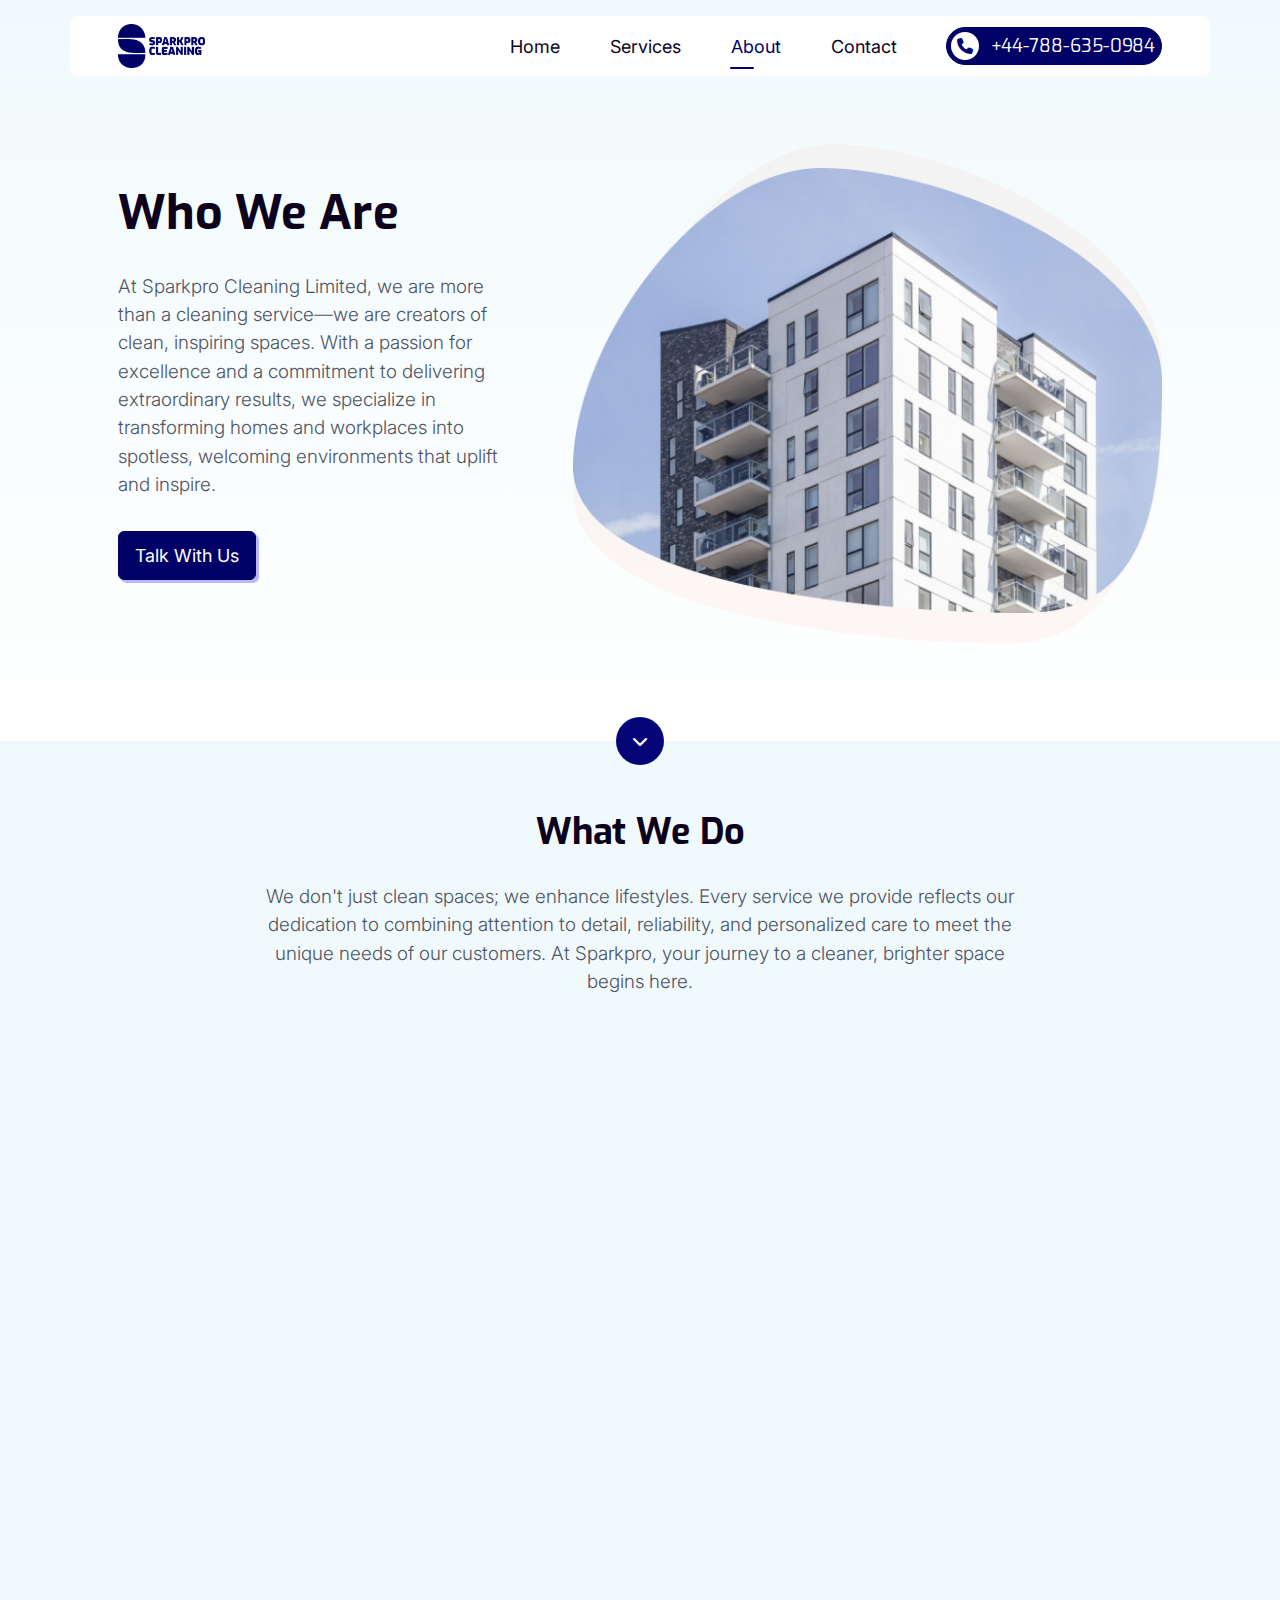
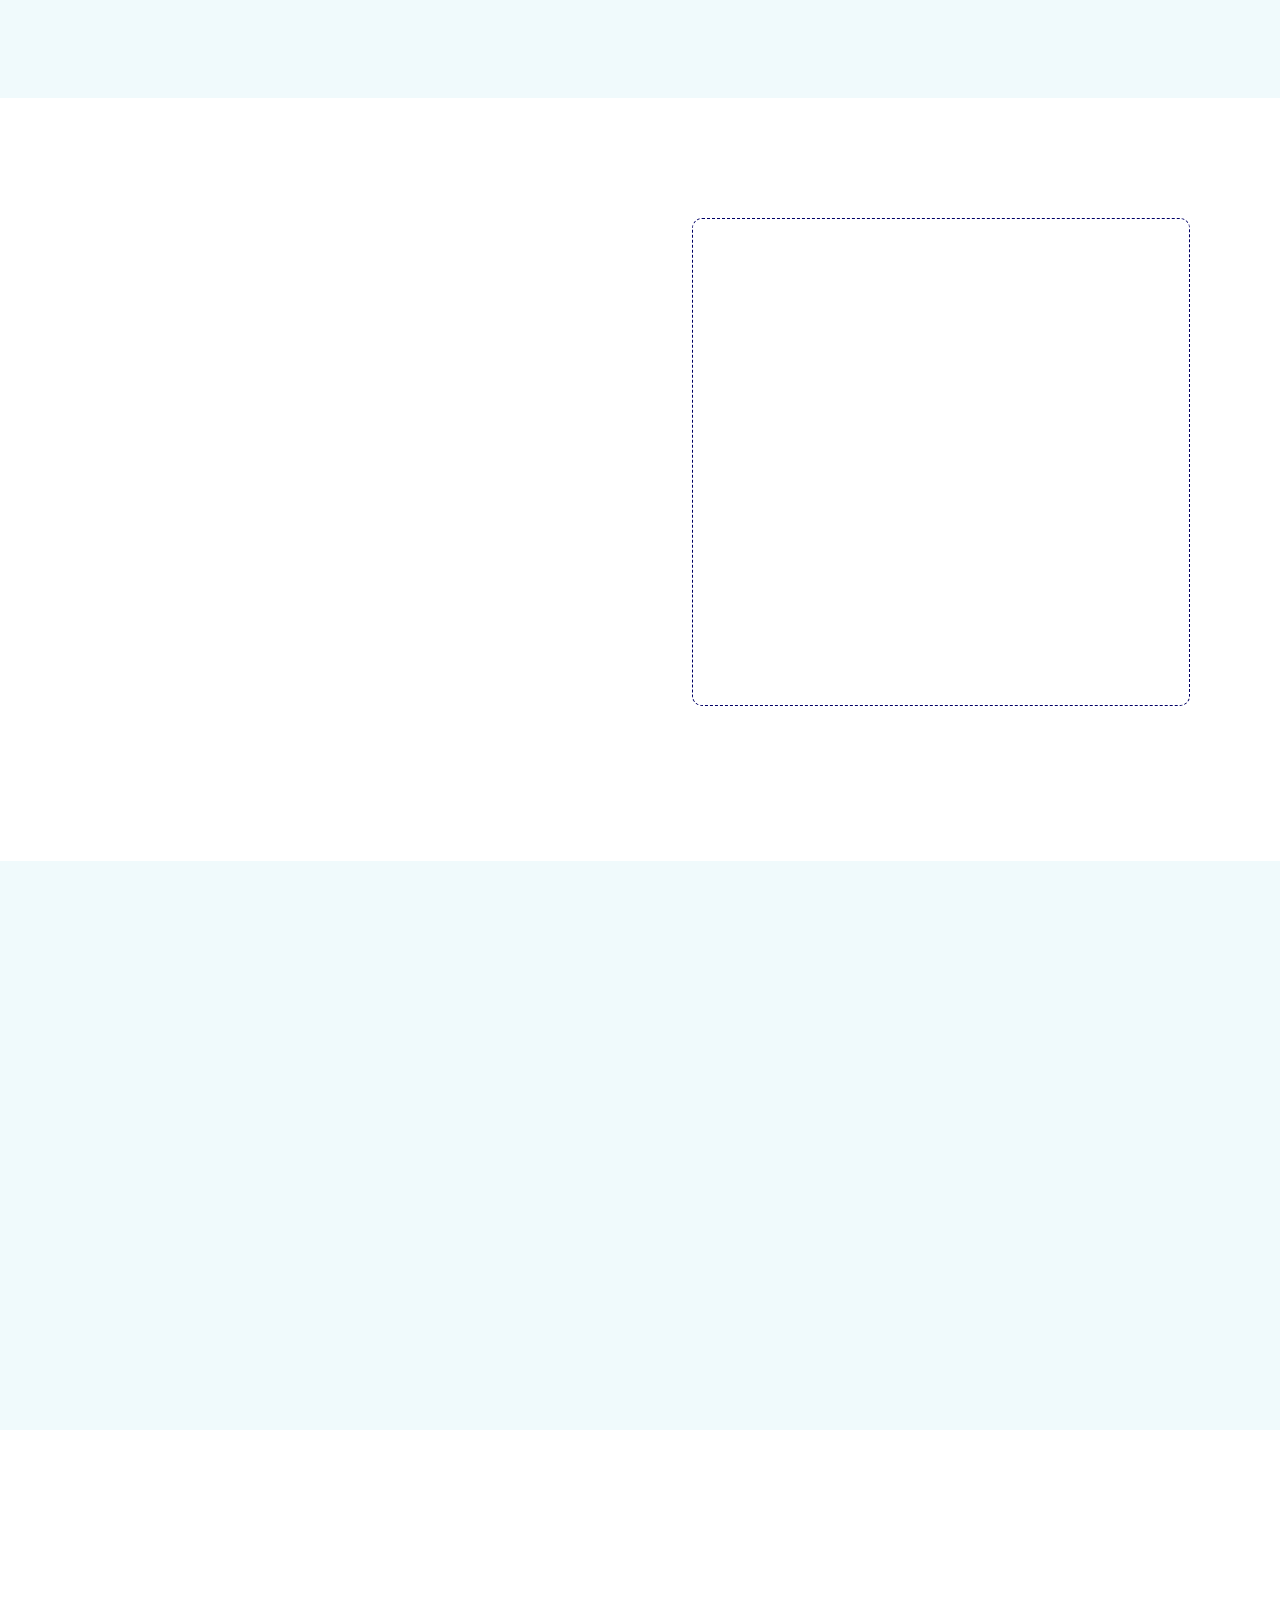
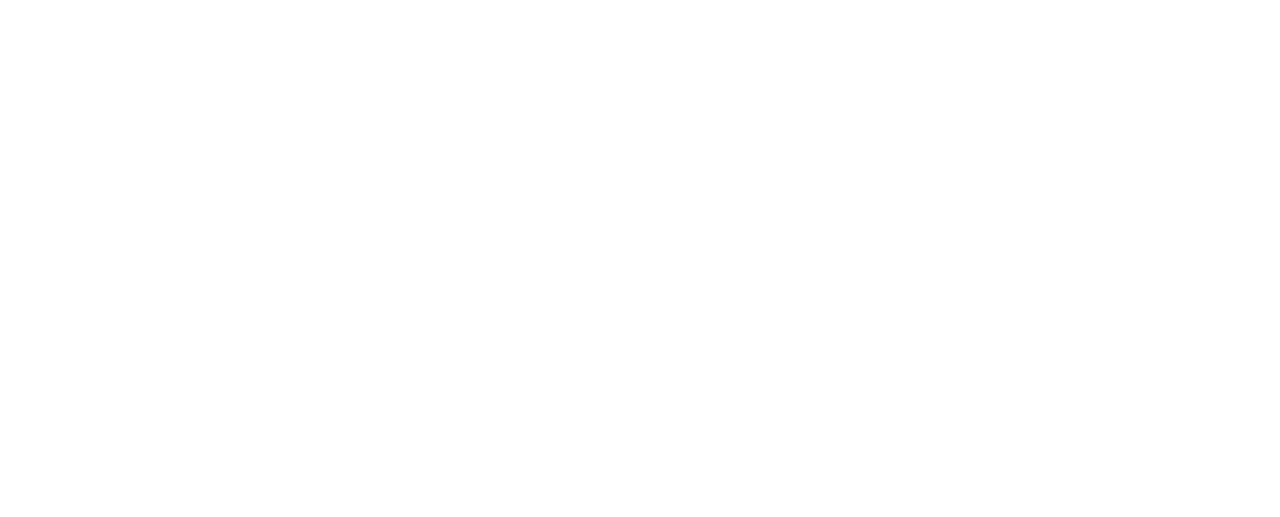
<file: about/index.html>
<!DOCTYPE html>
<html lang="zxx">
  <head>
    <meta charset="UTF-8" />
    <meta name="viewport" content="width=device-width, initial-scale=1.0" />
    <title>About Us | Sparkling Spaces, Smiling Faces.</title>
    <meta
      name="description"
      content="Sparkpro Cleaning Limited delivers expert care, exceptional
      service, and meticulous attention to detail for every cleaning
      task—residential, commercial, or specialized."
    />
    <meta
      name="keywords"
      content="Sparkpro Cleaning Limited delivers expert care, exceptional
      service, and meticulous attention to detail for every cleaning
      task—residential, commercial, or specialized."
    />
    <link rel="canonical" href="https://sparkprocleaning.co.uk/" />
    <meta name="robots" content="index, follow" />
    <meta name="author" content="https://sparkprocleaning.co.uk/" />
    <!-- Open Graph Tags -->
    <meta
      property="og:title"
      content="Sparkpro Cleaning - Sparkling Spaces, Smiling Faces."
    />
    <meta
      property="og:description"
      content="Sparkpro Cleaning Limited delivers expert care, exceptional
      service, and meticulous attention to detail for every cleaning
      task—residential, commercial, or specialized."
    />
    <meta
      property="og:image"
      content="https://sparkpro.vercel.app/assets/images/thumbnail.png"
    />
    <meta property="og:url" content="https://sparkprocleaning.co.uk/" />
    <!-- Twitter Card Tags -->
    <meta name="twitter:card" content="summary_large_image" />
    <meta
      name="twitter:title"
      content="Sparkpro Cleaning - Sparkling Spaces, Smiling Faces."
    />
    <meta
      name="twitter:description"
      content="Sparkpro Cleaning Limited delivers expert care, exceptional
      service, and meticulous attention to detail for every cleaning
      task—residential, commercial, or specialized."
    />
    <meta
      name="twitter:image"
      content="https://sparkpro.vercel.app/assets/images/thumbnail.png"
    />
    <!-- favicon -->
    <link
      rel="icon"
      type="image/png"
      sizes="192x192"
      href="../assets/favicon/android-chrome-192x192.png"
    />
    <link
      rel="icon"
      type="image/png"
      sizes="512x512"
      href="../assets/favicon/android-chrome-512x512.png"
    />
    <link
      rel="icon"
      type="image/png"
      sizes="32x32"
      href="../assets/favicon/favicon-32x32.png"
    />
    <link
      rel="shortcut icon"
      href="../assets/images/favicon.png"
      type="image/x-icon"
    />
    <link rel="manifest" href="../assets/favicon/site.webmanifest" />
    <meta name="msapplication-TileColor" content="#ffffff" />
    <meta name="theme-color" content="#ffffff" />
    <!-- font awesome -->
    <link rel="stylesheet" href="../libs/fontawesome/css/all.min.css" />
    <!-- animate.css -->
    <link rel="stylesheet" href="../libs/animate.css/animate.min.css" />
    <!-- swiper js -->
    <link rel="stylesheet" href="../libs/swiper/swiper-bundle.min.css" />
    <!-- custom styles -->
    <link rel="stylesheet" href="../styles/main.css" />
  </head>
  <body class="page-about-us">
    <!--========= App Loader: START =========-->
    <div id="appLoader" class="app-loader">
      <i class="fa-solid fa-spinner fa-spin-pulse"></i>
    </div>
    <!--========= App Loader: END =========-->

    <!--========= App: START =========-->
    <div id="app">
      <!--========= Header Main: START =========-->
      <header
        id="headerMain"
        class="header-main wow animate__fadeInDown"
        data-wow-duration="1s"
      >
        <nav class="navbar-main">
          <div class="container">
            <a
              href="/"
              class="navbar-brand"
              aria-label="Sparkpro Cleaning Logo"
            >
              <img
                src="../assets/images/brand-logo.png"
                alt="Sparkpro Cleaning"
                width="138"
                height="48"
                class="logo-img"
              />
            </a>
            <button
              type="button"
              class="navbar-toggle"
              data-toggle="navbar"
              data-target="#navbarCollapse"
              aria-controls="navbarCollapse"
              aria-label="Navbar toggler"
            >
              <span></span><span></span><span></span>
            </button>
            <div id="navbarCollapse" class="navbar-collapse">
              <ul class="navbar-nav">
                <li class="nav-item">
                  <a href="/" class="nav-link">Home</a>
                </li>
                <li class="nav-item">
                  <a href="/services/" class="nav-link">Services</a>
                </li>
                <li class="nav-item active">
                  <a href="/about/" class="nav-link">About</a>
                </li>
                <li class="nav-item">
                  <a href="/contact" class="nav-link">Contact</a>
                </li>
                <li class="nav-item nav-item-cta">
                  <a href="tel:+447886350984" class="btn btn-primary btn-cta">
                    <span class="icon">
                      <i class="fa-solid fa-phone"></i>
                    </span>
                    +44-788-635-0984
                  </a>
                </li>
              </ul>
            </div>
          </div>
        </nav>
      </header>
      <!--========= Header Main: END =========-->

      <!--========= Main Sections: START =========-->
      <main class="main-sections">
        <!--========= Hero Section: START =========-->
        <section class="hero-section">
          <div class="container">
            <div
              class="row gy-5 gx-0 gy-lg-0 gx-lg-5 align-items-center justify-content-center"
            >
              <div class="col-sm-8 col-lg-5">
                <div class="inner-content">
                  <h1
                    class="h1 section-title wow animate__fadeInUp"
                    data-wow-duration="1s"
                  >
                    Who We Are
                  </h1>
                  <p
                    class="section-desc wow animate__fadeInUp"
                    data-wow-duration="1s"
                  >
                    At Sparkpro Cleaning Limited, we are more than a cleaning
                    service—we are creators of clean, inspiring spaces. With a
                    passion for excellence and a commitment to delivering
                    extraordinary results, we specialize in transforming homes
                    and workplaces into spotless, welcoming environments that
                    uplift and inspire.<br />
                  </p>
                  <a
                    href="/contact"
                    title="Talk With Us"
                    class="btn btn-primary btn-shadow wow animate__fadeInUp"
                    data-wow-duration="1s"
                  >
                    Talk With Us
                  </a>
                </div>
              </div>
              <div class="col-md-8 col-lg-7">
                <div
                  class="section-img wow animate__zoomIn"
                  data-wow-duration="1s"
                >
                  <img
                    src="../assets/images/graphics/blop-5.png"
                    alt="Hero Graphic"
                    width="626"
                    height="530"
                  />
                  <img
                    src="../assets/images/about-us/hero/hero-img.png"
                    alt="Hero Banner"
                    width="606"
                    height="458"
                    class="img-object"
                  />
                </div>
              </div>
            </div>
          </div>
        </section>
        <!--========= Hero Section: END =========-->

        <!--========= What We Do: START =========-->
        <section class="what-we-do section" id="whatWeDoe">
          <div class="container">
            <a
              href="#whatWeDoe"
              class="what-we-do-btn"
              title="Go to next section wow animate__fadeInUp"
              data-wow-duration="1s"
            >
              <i class="fa-solid fa-chevron-down"></i>
            </a>
            <div class="row justify-content-center text-center">
              <div class="col-lg-10 col-xl-9">
                <h2
                  class="h2 section-title wow animate__fadeInUp"
                  data-wow-duration="1s"
                >
                  What We Do
                </h2>
                <p
                  class="section-desc wow animate__fadeInUp"
                  data-wow-duration="1s"
                >
                  We don't just clean spaces; we enhance lifestyles. Every
                  service we provide reflects our dedication to combining
                  attention to detail, reliability, and personalized care to
                  meet the unique needs of our customers. At Sparkpro, your
                  journey to a cleaner, brighter space begins here.
                </p>
              </div>
            </div>
            <div class="row g-5">
              <div class="col-md-6 col-lg-4">
                <div
                  class="what-we-do-item wow animate__fadeInUp"
                  data-wow-duration="1s"
                >
                  <span class="icon">
                    <svg
                      width="58"
                      height="58"
                      viewBox="0 0 58 58"
                      fill="none"
                      xmlns="http://www.w3.org/2000/svg"
                    >
                      <path
                        d="M9.46541 18.291C10.2048 18.291 10.8039 17.6913 10.8039 16.9513V15.8805C10.8039 15.1412 10.2054 14.5421 9.46541 14.5421C8.7248 14.5421 8.12695 15.1405 8.12695 15.8805V16.9513C8.12695 17.6913 8.72416 18.291 9.46541 18.291Z"
                        fill="#4A42EC"
                      />
                      <path
                        d="M9.46541 29.1262C10.2048 29.1262 10.8039 28.5265 10.8039 27.7865V25.9815C10.8039 25.2421 10.2054 24.643 9.46541 24.643C8.7248 24.643 8.12695 25.2415 8.12695 25.9815V27.7865C8.12695 28.5265 8.72416 29.1262 9.46541 29.1262Z"
                        fill="#4A42EC"
                      />
                      <path
                        d="M9.46541 23.7086C10.2048 23.7086 10.8039 23.1088 10.8039 22.3689V20.5639C10.8039 19.8245 10.2054 19.2241 9.46541 19.2241C8.7248 19.2241 8.12695 19.8239 8.12695 20.5639V22.3689C8.12695 23.1088 8.72416 23.7086 9.46541 23.7086Z"
                        fill="#4A42EC"
                      />
                      <path
                        d="M9.46541 33.8083C10.2048 33.8083 10.8039 33.2098 10.8039 32.4698V31.3991C10.8039 30.6597 10.2054 30.0606 9.46541 30.0606C8.7248 30.0606 8.12695 30.6591 8.12695 31.3991V32.4698C8.12695 33.2092 8.72416 33.8083 9.46541 33.8083Z"
                        fill="#4A42EC"
                      />
                      <path
                        d="M15.4652 14.6964C16.2046 14.6964 16.8037 14.0966 16.8037 13.3566V12.2858C16.8037 11.5465 16.2052 10.9474 15.4652 10.9474C14.7252 10.9474 14.1255 11.5459 14.1255 12.2858V13.3566C14.1255 14.096 14.7252 14.6964 15.4652 14.6964Z"
                        fill="#4A42EC"
                      />
                      <path
                        d="M15.4652 21.4606C16.2046 21.4606 16.8037 20.8621 16.8037 20.1222V17.8665C16.8037 17.1285 16.2052 16.5281 15.4652 16.5281C14.7252 16.5281 14.1255 17.1278 14.1255 17.8665V20.1222C14.1255 20.8615 14.7252 21.4606 15.4652 21.4606Z"
                        fill="#4A42EC"
                      />
                      <path
                        d="M15.4652 28.2275C16.2046 28.2275 16.8037 27.6278 16.8037 26.8891V24.6334C16.8037 23.8941 16.2052 23.295 15.4652 23.295C14.7252 23.295 14.1255 23.8935 14.1255 24.6334V26.8891C14.1255 27.6278 14.7252 28.2275 15.4652 28.2275Z"
                        fill="#4A42EC"
                      />
                      <path
                        d="M15.4652 33.8083C16.2046 33.8083 16.8037 33.2098 16.8037 32.4698V31.3991C16.8037 30.6597 16.2052 30.0606 15.4652 30.0606C14.7252 30.0606 14.1255 30.6591 14.1255 31.3991V32.4698C14.1255 33.2092 14.7252 33.8083 15.4652 33.8083Z"
                        fill="#4A42EC"
                      />
                      <path
                        d="M28.1251 22.149H32.4113C33.1507 22.149 33.7498 21.5505 33.7498 20.8105V16.5243C33.7498 15.7849 33.1513 15.1858 32.4113 15.1858H28.1251C27.387 15.1858 26.7866 15.7843 26.7866 16.5243V20.8105C26.7866 21.5505 27.387 22.149 28.1251 22.149ZM29.4642 17.8627H31.0722V19.4721H29.4642V17.8627Z"
                        fill="#4A42EC"
                      />
                      <path
                        d="M37.7828 22.149H42.0691C42.8084 22.149 43.4075 21.5505 43.4075 20.8105V16.5243C43.4075 15.7849 42.809 15.1858 42.0691 15.1858H37.7828C37.0435 15.1858 36.4443 15.7843 36.4443 16.5243V20.8105C36.445 21.5505 37.0435 22.149 37.7828 22.149ZM39.1213 17.8627H40.7306V19.4721H39.1213V17.8627Z"
                        fill="#4A42EC"
                      />
                      <path
                        d="M50.4158 46.2592C49.563 45.4051 48.1653 45.2929 47.1621 45.9233L46.5445 45.3057C49.2953 41.9633 50.2169 37.6172 49.3253 33.5916V14.0398C49.3253 13.4471 48.9358 12.9245 48.3667 12.7562L23.9143 5.49663V1.33848C23.9143 0.851535 23.6491 0.402194 23.2221 0.165733C22.7951 -0.0681795 22.275 -0.0535201 21.8613 0.205886L1.10689 13.1029C0.718734 13.3483 0.48291 13.7753 0.48291 14.2342V47.2426C0.48291 47.9807 1.08139 48.5811 1.82137 48.5811H9.46462H15.4648H22.5752H29.198C29.2069 48.5811 29.2152 48.5785 29.2241 48.5785C31.2509 49.7137 33.5391 50.3274 35.9254 50.3274C39.1472 50.3274 42.1983 49.2248 44.6528 47.2005L45.2653 47.813C44.9899 48.2299 44.8408 48.7181 44.8408 49.2299C44.8408 49.9259 45.1123 50.5805 45.6037 51.0725L51.7211 57.1861C52.2125 57.6788 52.8665 57.9503 53.5612 57.9503C54.2546 57.9503 54.9079 57.6788 55.3987 57.1874L56.5313 56.0561C57.024 55.5634 57.2942 54.9082 57.2942 54.2109C57.2929 53.5174 57.0202 52.8642 56.5313 52.3785L50.4158 46.2592ZM46.6471 15.0386V27.986C46.3373 27.5978 46.0059 27.2218 45.6464 26.8617C45.6451 26.8604 45.6451 26.8591 45.6439 26.8578C43.046 24.2625 39.5953 22.8335 35.9254 22.8335C32.2529 22.8335 28.8009 24.2638 26.2056 26.8591C25.277 27.7878 24.5198 28.8222 23.9136 29.9178V8.28892L46.6471 15.0386ZM40.5921 27.7909H42.6374C42.8866 27.9815 43.1269 28.1842 43.3608 28.3971V30.1473H40.5921V27.7909ZM29.706 27.7909H31.0903V30.1473H28.3204V28.55C28.6339 28.2524 28.9628 27.979 29.3038 27.7221C29.4326 27.7623 29.5658 27.7909 29.706 27.7909ZM3.15983 14.9723L21.2361 3.57435V6.49347V45.9029H16.8032V37.8625C16.8032 37.1219 16.2047 36.5241 15.4648 36.5241H9.46462C8.72401 36.5241 8.12616 37.1219 8.12616 37.8625V45.9029H3.15983V14.9723ZM10.8031 45.9035V39.201H14.1257V45.9035H10.8031ZM23.9143 43.2432C24.4369 44.1877 25.0845 45.0794 25.8474 45.9035H23.9143V43.2432ZM28.9023 45.1361V38.8556H37.1395C37.8776 38.8556 38.478 38.2558 38.478 37.5171C38.478 36.7778 37.8782 36.1774 37.1395 36.1774H27.5638C26.8245 36.1774 26.2253 36.7771 26.2253 37.5171V41.899C24.5682 38.8753 24.4324 35.243 25.8085 32.1142C26.0341 32.5348 26.472 32.8236 26.9825 32.8236H32.4288C33.1681 32.8236 33.7673 32.2238 33.7673 31.4838V26.4512C33.7673 26.1994 33.694 25.9668 33.5729 25.7667C34.3383 25.601 35.1242 25.5105 35.9254 25.5105C36.6736 25.5105 37.4117 25.585 38.13 25.7297C37.9955 25.9388 37.9158 26.1854 37.9158 26.4518V31.4845C37.9158 32.2238 38.5143 32.8242 39.2543 32.8242H44.6993C45.2818 32.8242 45.7726 32.4494 45.9568 31.9293C47.8479 36.0238 47.1219 41.0392 43.7535 44.4063C41.6623 46.4975 38.8808 47.6493 35.926 47.6493C33.3339 47.6499 30.8775 46.7646 28.9023 45.1361ZM53.5599 55.2396L47.4973 49.2828L48.5228 48.1515L54.5842 54.2166L53.5599 55.2396Z"
                        fill="#4A42EC"
                      />
                      <path
                        d="M35.0753 43.4656C34.8178 43.7231 34.6782 44.0654 34.6782 44.4191C34.6782 44.7728 34.8178 45.1151 35.0753 45.3618C35.3207 45.6192 35.6642 45.7576 36.0167 45.7576C36.3704 45.7576 36.714 45.6192 36.9702 45.3618C37.2168 45.1151 37.3558 44.7728 37.3558 44.4191C37.3558 44.0654 37.2162 43.7231 36.9587 43.4656C36.4558 42.9742 35.5673 42.9742 35.0753 43.4656Z"
                        fill="#4A42EC"
                      />
                      <path
                        d="M42.9663 35.0919C42.2269 35.0919 41.6278 35.6917 41.6278 36.4317C41.6304 38.6229 40.5647 40.6778 38.7782 41.9315C38.1733 42.3559 38.0261 43.1915 38.4506 43.7964C38.7106 44.1673 39.1268 44.3668 39.5475 44.3668C39.8126 44.3668 40.0816 44.2884 40.3155 44.124C42.8152 42.37 44.3067 39.4929 44.3041 36.4297C44.3047 35.6891 43.7056 35.0919 42.9663 35.0919Z"
                        fill="#4A42EC"
                      />
                    </svg>
                  </span>
                  <h3 class="h5">Residential Cleaning</h3>
                  <p class="what-we-do-desc">
                    Make your home shine with our expert residential cleaning
                    services, tailored to keep your space fresh and inviting.
                  </p>
                </div>
              </div>
              <div class="col-md-6 col-lg-4">
                <div
                  class="what-we-do-item wow animate__fadeInUp"
                  data-wow-duration="1s"
                >
                  <span class="icon">
                    <svg
                      width="54"
                      height="54"
                      viewBox="0 0 54 54"
                      fill="none"
                      xmlns="http://www.w3.org/2000/svg"
                    >
                      <path
                        d="M32.625 37.125V30.375C32.625 29.7783 32.8621 29.206 33.284 28.784C33.706 28.3621 34.2783 28.125 34.875 28.125C35.4717 28.125 36.044 28.3621 36.466 28.784C36.8879 29.206 37.125 29.7783 37.125 30.375V34.875L40.5 37.125H43.875V49.5L40.5 52.875H30.375"
                        stroke="#4A42EC"
                        stroke-width="2.5"
                        stroke-linejoin="round"
                      />
                      <path
                        d="M30.375 34.875H25.875C24.6324 34.875 23.625 35.8824 23.625 37.125C23.625 38.3676 24.6324 39.375 25.875 39.375H30.375C31.6176 39.375 32.625 38.3676 32.625 37.125C32.625 35.8824 31.6176 34.875 30.375 34.875Z"
                        stroke="#4A42EC"
                        stroke-width="2.5"
                        stroke-linejoin="round"
                      />
                      <path
                        d="M30.375 39.375H25.875C24.6324 39.375 23.625 40.3824 23.625 41.625C23.625 42.8676 24.6324 43.875 25.875 43.875H30.375C31.6176 43.875 32.625 42.8676 32.625 41.625C32.625 40.3824 31.6176 39.375 30.375 39.375Z"
                        stroke="#4A42EC"
                        stroke-width="2.5"
                        stroke-linejoin="round"
                      />
                      <path
                        d="M30.375 43.875H25.875C24.6324 43.875 23.625 44.8824 23.625 46.125C23.625 47.3676 24.6324 48.375 25.875 48.375H30.375C31.6176 48.375 32.625 47.3676 32.625 46.125C32.625 44.8824 31.6176 43.875 30.375 43.875Z"
                        stroke="#4A42EC"
                        stroke-width="2.5"
                        stroke-linejoin="round"
                      />
                      <path
                        d="M30.375 48.375H25.875C24.6324 48.375 23.625 49.3824 23.625 50.625C23.625 51.8676 24.6324 52.875 25.875 52.875H30.375C31.6176 52.875 32.625 51.8676 32.625 50.625C32.625 49.3824 31.6176 48.375 30.375 48.375Z"
                        stroke="#4A42EC"
                        stroke-width="2.5"
                        stroke-linejoin="round"
                      />
                      <path
                        d="M32.625 37.125C32.625 37.125 32.625 45 40.5 45"
                        stroke="#4A42EC"
                        stroke-width="2.5"
                        stroke-linejoin="round"
                      />
                      <path
                        d="M52.875 34.875H43.875V52.875H52.875V34.875Z"
                        stroke="#4A42EC"
                        stroke-width="2.5"
                        stroke-linejoin="round"
                      />
                      <path
                        d="M34.875 1.125H50.625C51.2217 1.125 51.794 1.36205 52.216 1.78401C52.6379 2.20597 52.875 2.77826 52.875 3.375V19.125C52.875 19.7217 52.6379 20.294 52.216 20.716C51.794 21.1379 51.2217 21.375 50.625 21.375H42.75L39.375 24.75V21.375H34.875C34.2783 21.375 33.706 21.1379 33.284 20.716C32.8621 20.294 32.625 19.7217 32.625 19.125V3.375C32.625 2.77826 32.8621 2.20597 33.284 1.78401C33.706 1.36205 34.2783 1.125 34.875 1.125Z"
                        stroke="#4A42EC"
                        stroke-width="2.5"
                        stroke-linejoin="round"
                      />
                      <path
                        d="M43.875 11.25H41.625C41.0283 11.25 40.456 11.0129 40.034 10.591C39.6121 10.169 39.375 9.59674 39.375 9C39.375 8.40326 39.6121 7.83097 40.034 7.40901C40.456 6.98705 41.0283 6.75 41.625 6.75H43.875C44.4717 6.75 45.044 6.98705 45.466 7.40901C45.8879 7.83097 46.125 8.40326 46.125 9"
                        stroke="#4A42EC"
                        stroke-width="2.5"
                        stroke-linejoin="round"
                      />
                      <path
                        d="M41.625 11.25H43.875C44.4717 11.25 45.044 11.4871 45.466 11.909C45.8879 12.331 46.125 12.9033 46.125 13.5C46.125 14.0967 45.8879 14.669 45.466 15.091C45.044 15.5129 44.4717 15.75 43.875 15.75H41.625C41.0283 15.75 40.456 15.5129 40.034 15.091C39.6121 14.669 39.375 14.0967 39.375 13.5"
                        stroke="#4A42EC"
                        stroke-width="2.5"
                        stroke-linejoin="round"
                      />
                      <path
                        d="M42.75 6.75V4.5"
                        stroke="#4A42EC"
                        stroke-width="2.5"
                        stroke-linejoin="round"
                      />
                      <path
                        d="M42.75 18V15.75"
                        stroke="#4A42EC"
                        stroke-width="2.5"
                        stroke-linejoin="round"
                      />
                      <path
                        d="M48.375 38.25V40.5"
                        stroke="#4A42EC"
                        stroke-width="2.5"
                        stroke-linejoin="round"
                      />
                      <path
                        d="M29.25 3.375H3.375C2.77826 3.375 2.20597 3.61205 1.78401 4.03401C1.36205 4.45597 1.125 5.02826 1.125 5.625V32.625C1.125 33.2217 1.36205 33.794 1.78401 34.216C2.20597 34.6379 2.77826 34.875 3.375 34.875H9L15.75 41.625V34.875H20.25"
                        stroke="#4A42EC"
                        stroke-width="2.5"
                        stroke-linejoin="round"
                      />
                      <path
                        d="M29.25 20.25L16.875 7.875L4.5 20.25"
                        stroke="#4A42EC"
                        stroke-width="2.5"
                        stroke-linejoin="round"
                      />
                      <path
                        d="M13.5 30.375V21.375H20.25V30.375"
                        stroke="#4A42EC"
                        stroke-width="2.5"
                        stroke-linejoin="round"
                      />
                      <path
                        d="M25.875 16.875V30.375H7.875V16.875"
                        stroke="#4A42EC"
                        stroke-width="2.5"
                        stroke-linejoin="round"
                      />
                      <path
                        d="M21.375 16.875H7.875"
                        stroke="#4A42EC"
                        stroke-width="2.5"
                        stroke-linejoin="round"
                      />
                    </svg>
                  </span>
                  <h3 class="h5">Commercial Cleaning</h3>
                  <p class="what-we-do-desc">
                    Keep your business spotless with our reliable commercial
                    cleaning services, ensuring a professional and welcoming
                    environment.
                  </p>
                </div>
              </div>
              <div class="col-md-6 col-lg-4">
                <div
                  class="what-we-do-item wow animate__fadeInUp"
                  data-wow-duration="1s"
                >
                  <span class="icon">
                    <svg
                      width="54"
                      height="54"
                      viewBox="0 0 54 54"
                      fill="none"
                      xmlns="http://www.w3.org/2000/svg"
                    >
                      <path
                        d="M52.875 43.875H5.625"
                        stroke="#4A42EC"
                        stroke-width="2.5"
                        stroke-linejoin="round"
                      />
                      <path
                        d="M52.875 52.875H1.125V39.375"
                        stroke="#4A42EC"
                        stroke-width="2.5"
                        stroke-linejoin="round"
                      />
                      <path
                        d="M5.625 43.875C8.11028 43.875 10.125 41.8603 10.125 39.375C10.125 36.8897 8.11028 34.875 5.625 34.875C3.13972 34.875 1.125 36.8897 1.125 39.375C1.125 41.8603 3.13972 43.875 5.625 43.875Z"
                        stroke="#4A42EC"
                        stroke-width="2.5"
                        stroke-linejoin="round"
                      />
                      <path
                        d="M50.625 43.875V52.875"
                        stroke="#4A42EC"
                        stroke-width="2.5"
                        stroke-linejoin="round"
                      />
                      <path
                        d="M50.625 48.375H9"
                        stroke="#4A42EC"
                        stroke-width="2.5"
                        stroke-linejoin="round"
                      />
                      <path
                        d="M6.75 48.375H4.5"
                        stroke="#4A42EC"
                        stroke-width="2.5"
                        stroke-linejoin="round"
                      />
                      <path
                        d="M16.875 43.875V12.375H29.25"
                        stroke="#4A42EC"
                        stroke-width="2.5"
                        stroke-linejoin="round"
                      />
                      <path
                        d="M34.875 1.125H50.625C51.2217 1.125 51.794 1.36205 52.216 1.78401C52.6379 2.20597 52.875 2.77826 52.875 3.375V19.125C52.875 19.7217 52.6379 20.294 52.216 20.716C51.794 21.1379 51.2217 21.375 50.625 21.375H40.5L37.125 24.75V21.375H34.875C34.2783 21.375 33.706 21.1379 33.284 20.716C32.8621 20.294 32.625 19.7217 32.625 19.125V3.375C32.625 2.77826 32.8621 2.20597 33.284 1.78401C33.706 1.36205 34.2783 1.125 34.875 1.125Z"
                        stroke="#4A42EC"
                        stroke-width="2.5"
                        stroke-linejoin="round"
                      />
                      <path
                        d="M43.875 11.25H41.625C41.0283 11.25 40.456 11.0129 40.034 10.591C39.6121 10.169 39.375 9.59674 39.375 9C39.375 8.40326 39.6121 7.83097 40.034 7.40901C40.456 6.98705 41.0283 6.75 41.625 6.75H43.875C44.4717 6.75 45.044 6.98705 45.466 7.40901C45.8879 7.83097 46.125 8.40326 46.125 9"
                        stroke="#4A42EC"
                        stroke-width="2.5"
                        stroke-linejoin="round"
                      />
                      <path
                        d="M41.625 11.25H43.875C44.4717 11.25 45.044 11.4871 45.466 11.909C45.8879 12.331 46.125 12.9033 46.125 13.5C46.125 14.0967 45.8879 14.669 45.466 15.091C45.044 15.5129 44.4717 15.75 43.875 15.75H41.625C41.0283 15.75 40.456 15.5129 40.034 15.091C39.6121 14.669 39.375 14.0967 39.375 13.5"
                        stroke="#4A42EC"
                        stroke-width="2.5"
                        stroke-linejoin="round"
                      />
                      <path
                        d="M42.75 6.75V4.5"
                        stroke="#4A42EC"
                        stroke-width="2.5"
                        stroke-linejoin="round"
                      />
                      <path
                        d="M42.75 18V15.75"
                        stroke="#4A42EC"
                        stroke-width="2.5"
                        stroke-linejoin="round"
                      />
                      <path
                        d="M37.125 43.875V28.125"
                        stroke="#4A42EC"
                        stroke-width="2.5"
                        stroke-linejoin="round"
                      />
                      <path
                        d="M23.625 9V3.375C23.625 2.77826 23.3879 2.20597 22.966 1.78401C22.544 1.36205 21.9717 1.125 21.375 1.125H3.375C2.77826 1.125 2.20597 1.36205 1.78401 1.78401C1.36205 2.20597 1.125 2.77826 1.125 3.375V10.125C1.125 10.7217 1.36205 11.294 1.78401 11.716C2.20597 12.1379 2.77826 12.375 3.375 12.375H6.75V18L12.375 12.375H14.625"
                        stroke="#4A42EC"
                        stroke-width="2.5"
                        stroke-linejoin="round"
                      />
                      <path
                        d="M4.5 6.75H6.75"
                        stroke="#4A42EC"
                        stroke-width="2.5"
                        stroke-linejoin="round"
                      />
                      <path
                        d="M9 6.75H20.25"
                        stroke="#4A42EC"
                        stroke-width="2.5"
                        stroke-linejoin="round"
                      />
                      <path
                        d="M48.375 43.875V25.875H40.5"
                        stroke="#4A42EC"
                        stroke-width="2.5"
                        stroke-linejoin="round"
                      />
                      <path
                        d="M48.375 30.375H42.75"
                        stroke="#4A42EC"
                        stroke-width="2.5"
                        stroke-linejoin="round"
                      />
                      <path
                        d="M48.375 34.875H42.75"
                        stroke="#4A42EC"
                        stroke-width="2.5"
                        stroke-linejoin="round"
                      />
                      <path
                        d="M48.375 39.375H42.75"
                        stroke="#4A42EC"
                        stroke-width="2.5"
                        stroke-linejoin="round"
                      />
                      <path
                        d="M20.25 16.875H22.5"
                        stroke="#4A42EC"
                        stroke-width="2.5"
                        stroke-linejoin="round"
                      />
                      <path
                        d="M25.875 16.875H28.125"
                        stroke="#4A42EC"
                        stroke-width="2.5"
                        stroke-linejoin="round"
                      />
                      <path
                        d="M20.25 22.5H22.5"
                        stroke="#4A42EC"
                        stroke-width="2.5"
                        stroke-linejoin="round"
                      />
                      <path
                        d="M25.875 22.5H28.125"
                        stroke="#4A42EC"
                        stroke-width="2.5"
                        stroke-linejoin="round"
                      />
                      <path
                        d="M20.25 28.125H22.5"
                        stroke="#4A42EC"
                        stroke-width="2.5"
                        stroke-linejoin="round"
                      />
                      <path
                        d="M25.875 28.125H28.125"
                        stroke="#4A42EC"
                        stroke-width="2.5"
                        stroke-linejoin="round"
                      />
                      <path
                        d="M20.25 33.75H22.5"
                        stroke="#4A42EC"
                        stroke-width="2.5"
                        stroke-linejoin="round"
                      />
                      <path
                        d="M31.5 28.125H33.75"
                        stroke="#4A42EC"
                        stroke-width="2.5"
                        stroke-linejoin="round"
                      />
                      <path
                        d="M31.5 33.75H33.75"
                        stroke="#4A42EC"
                        stroke-width="2.5"
                        stroke-linejoin="round"
                      />
                      <path
                        d="M25.875 33.75H28.125"
                        stroke="#4A42EC"
                        stroke-width="2.5"
                        stroke-linejoin="round"
                      />
                      <path
                        d="M20.25 39.375H22.5"
                        stroke="#4A42EC"
                        stroke-width="2.5"
                        stroke-linejoin="round"
                      />
                      <path
                        d="M31.5 39.375H33.75"
                        stroke="#4A42EC"
                        stroke-width="2.5"
                        stroke-linejoin="round"
                      />
                      <path
                        d="M25.875 39.375H28.125"
                        stroke="#4A42EC"
                        stroke-width="2.5"
                        stroke-linejoin="round"
                      />
                      <path
                        d="M4.5 39.375H6.75"
                        stroke="#4A42EC"
                        stroke-width="2.5"
                        stroke-linejoin="round"
                      />
                    </svg>
                  </span>
                  <h3 class="h5">Specialized Cleaning</h3>
                  <p class="what-we-do-desc">
                    From carpets to post-construction, we tackle tough cleaning
                    jobs, leaving your space spotless and refreshed.
                  </p>
                </div>
              </div>
              <div class="col-md-6 col-lg-4">
                <div
                  class="what-we-do-item wow animate__fadeInUp"
                  data-wow-duration="1s"
                >
                  <span class="icon">
                    <svg
                      width="54"
                      height="54"
                      viewBox="0 0 54 54"
                      fill="none"
                      xmlns="http://www.w3.org/2000/svg"
                    >
                      <g clip-path="url(#clip0_326_2761)">
                        <path
                          d="M27.1493 14.6619C27.8365 14.6619 28.3931 14.1053 28.3931 13.4193V8.45011C28.3931 7.76413 27.8365 7.20752 27.1493 7.20752C26.4634 7.20752 25.9067 7.76413 25.9067 8.45011V13.4199C25.9067 14.1059 26.4634 14.6619 27.1493 14.6619Z"
                          fill="#4A42EC"
                        />
                        <path
                          d="M27.1493 25.726C27.8365 25.726 28.3931 25.1693 28.3931 24.4834V19.5136C28.3931 18.8276 27.8365 18.271 27.1493 18.271C26.4634 18.271 25.9067 18.8276 25.9067 19.5136V24.4834C25.9067 25.1699 26.4634 25.726 27.1493 25.726Z"
                          fill="#4A42EC"
                        />
                        <path
                          d="M27.1493 36.79C27.8365 36.79 28.3931 36.2334 28.3931 35.5475V30.5777C28.3931 29.8917 27.8365 29.3351 27.1493 29.3351C26.4634 29.3351 25.9067 29.8917 25.9067 30.5777V35.5475C25.9067 36.234 26.4634 36.79 27.1493 36.79Z"
                          fill="#4A42EC"
                        />
                        <path
                          d="M34.5356 36.79C35.2215 36.79 35.7782 36.2334 35.7782 35.5475V30.5777C35.7782 29.8917 35.2215 29.3351 34.5356 29.3351C33.8496 29.3351 33.293 29.8917 33.293 30.5777V35.5475C33.293 36.234 33.8496 36.79 34.5356 36.79Z"
                          fill="#4A42EC"
                        />
                        <path
                          d="M34.5356 14.6619C35.2215 14.6619 35.7782 14.1053 35.7782 13.4193V8.45011C35.7782 7.76413 35.2215 7.20752 34.5356 7.20752C33.8496 7.20752 33.293 7.76413 33.293 8.45011V13.4199C33.293 14.1059 33.8496 14.6619 34.5356 14.6619Z"
                          fill="#4A42EC"
                        />
                        <path
                          d="M34.5356 25.726C35.2215 25.726 35.7782 25.1693 35.7782 24.4834V19.5136C35.7782 18.8276 35.2215 18.271 34.5356 18.271C33.8496 18.271 33.293 18.8276 33.293 19.5136V24.4834C33.293 25.1699 33.8496 25.726 34.5356 25.726Z"
                          fill="#4A42EC"
                        />
                        <path
                          d="M46.7445 40.7481H47.624C48.31 40.7481 48.8666 40.1915 48.8666 39.5055C48.8666 38.8196 48.31 38.2629 47.624 38.2629H46.7445C46.0586 38.2629 45.502 38.8196 45.502 39.5055C45.502 40.1915 46.0586 40.7481 46.7445 40.7481Z"
                          fill="#4A42EC"
                        />
                        <path
                          d="M46.7445 34.785H47.624C48.31 34.785 48.8666 34.2284 48.8666 33.5424C48.8666 32.8564 48.31 32.2998 47.624 32.2998H46.7445C46.0586 32.2998 45.502 32.8564 45.502 33.5424C45.502 34.2284 46.0586 34.785 46.7445 34.785Z"
                          fill="#4A42EC"
                        />
                        <path
                          d="M46.7445 46.6555H47.624C48.31 46.6555 48.8666 46.0989 48.8666 45.4129C48.8666 44.7269 48.31 44.1703 47.624 44.1703H46.7445C46.0586 44.1703 45.502 44.7269 45.502 45.4129C45.502 46.0989 46.0586 46.6555 46.7445 46.6555Z"
                          fill="#4A42EC"
                        />
                        <path
                          d="M14.6 28.8775H15.4794C16.1654 28.8775 16.722 28.3209 16.722 27.6349C16.722 26.9484 16.1654 26.3923 15.4794 26.3923H14.6C13.914 26.3923 13.3574 26.9489 13.3574 27.6349C13.3574 28.3215 13.9134 28.8775 14.6 28.8775Z"
                          fill="#4A42EC"
                        />
                        <path
                          d="M14.6 22.9133H15.4794C16.1654 22.9133 16.722 22.3567 16.722 21.6707C16.722 20.9847 16.1654 20.4281 15.4794 20.4281H14.6C13.914 20.4281 13.3574 20.9847 13.3574 21.6707C13.3574 22.3567 13.9134 22.9133 14.6 22.9133Z"
                          fill="#4A42EC"
                        />
                        <path
                          d="M14.6 34.785H15.4794C16.1654 34.785 16.722 34.2284 16.722 33.5424C16.722 32.8564 16.1654 32.2998 15.4794 32.2998H14.6C13.914 32.2998 13.3574 32.8564 13.3574 33.5424C13.3574 34.2284 13.9134 34.785 14.6 34.785Z"
                          fill="#4A42EC"
                        />
                        <path
                          d="M52.5546 23.795L43.0174 23.7927V1.51322C43.0174 0.827245 42.4608 0.27063 41.7748 0.27063H19.9107C19.2247 0.27063 18.6681 0.827245 18.6681 1.51322V14.3213H10.1694C9.48337 14.3213 8.92676 14.8779 8.92676 15.5639V28.5138C8.92676 29.1998 9.48337 29.7564 10.1694 29.7564C10.8553 29.7564 11.4119 29.1998 11.4119 28.5138V16.8065H18.6687V51.2555H11.1627C10.4767 51.2555 9.92012 51.8121 9.92012 52.4981C9.92012 53.1841 10.4767 53.7407 11.1627 53.7407C11.1627 53.7407 41.7754 53.7407 41.7766 53.7407C41.7766 53.7407 41.7766 53.7407 41.7777 53.7407H48.9912C51.6408 53.7407 53.7966 51.5849 53.7966 48.9353V25.0376C53.796 24.3517 53.2412 23.795 52.5546 23.795ZM28.3935 51.2555V43.365H33.2938V51.2555H28.3935ZM40.5328 51.2555H35.7784V42.1224C35.7784 41.4364 35.2218 40.8798 34.5358 40.8798H27.1497C26.4637 40.8798 25.9071 41.4364 25.9071 42.1224V51.2555H21.1527V15.5639V2.75582H40.5322L40.5328 51.2555ZM51.3114 48.9353C51.3114 50.2147 50.2706 51.2555 48.9912 51.2555H43.0197V26.2779L51.3114 26.2802V48.9353Z"
                          fill="#4A42EC"
                        />
                        <path
                          d="M13.3189 39.1269C13.3189 34.8407 8.02693 31.7141 7.42285 31.3722C7.04247 31.1568 6.57665 31.1568 6.19687 31.3722C5.59278 31.7141 0.300781 34.8413 0.300781 39.1269C0.300781 42.9745 2.57115 46.1872 5.56726 46.8958V52.4981C5.56726 53.1841 6.12388 53.7407 6.80986 53.7407C7.49584 53.7407 8.05245 53.1841 8.05245 52.4981V46.8958C11.0486 46.1872 13.3189 42.9745 13.3189 39.1269ZM2.78597 39.1269C2.78597 37.0304 5.30201 34.9184 6.81104 33.9138C8.32126 34.9155 10.8337 37.0209 10.8337 39.1269C10.8337 41.5367 9.66414 43.5822 8.05186 44.2901V42.123C8.05186 41.437 7.49524 40.8804 6.80926 40.8804C6.12329 40.8804 5.56667 41.437 5.56667 42.123V44.2913C3.95557 43.5816 2.78597 41.5361 2.78597 39.1269Z"
                          fill="#4A42EC"
                        />
                      </g>
                      <defs>
                        <clipPath id="clip0_326_2761">
                          <rect width="54" height="54" fill="white" />
                        </clipPath>
                      </defs>
                    </svg>
                  </span>
                  <h3 class="h5">Maintenance Services</h3>
                  <p class="what-we-do-desc">
                    We handle laundry, trash removal, and air dust cleaning,
                    helping maintain a clean and organized space.
                  </p>
                </div>
              </div>
              <div class="col-md-6 col-lg-4">
                <div
                  class="what-we-do-item wow animate__fadeInUp"
                  data-wow-duration="1s"
                >
                  <span class="icon">
                    <svg
                      width="54"
                      height="54"
                      viewBox="0 0 54 54"
                      fill="none"
                      xmlns="http://www.w3.org/2000/svg"
                    >
                      <g clip-path="url(#clip0_326_2964)">
                        <path
                          d="M39.375 24.75V3.375C39.375 2.77826 39.1379 2.20597 38.716 1.78401C38.294 1.36205 37.7217 1.125 37.125 1.125H10.125L1.125 10.125V50.625C1.125 51.2217 1.36205 51.794 1.78401 52.216C2.20597 52.6379 2.77826 52.875 3.375 52.875H29.25"
                          stroke="#4A42EC"
                          stroke-width="2.5"
                          stroke-linejoin="round"
                        />
                        <path
                          d="M10.125 1.125V10.125H1.125"
                          stroke="#4A42EC"
                          stroke-width="2.5"
                          stroke-linejoin="round"
                        />
                        <path
                          d="M29.25 24.75L20.25 15.75L7.875 28.125"
                          stroke="#4A42EC"
                          stroke-width="2.5"
                          stroke-linejoin="round"
                        />
                        <path
                          d="M16.875 38.25V29.25H23.625V38.25"
                          stroke="#4A42EC"
                          stroke-width="2.5"
                          stroke-linejoin="round"
                        />
                        <path
                          d="M11.25 24.75V38.25H24.75"
                          stroke="#4A42EC"
                          stroke-width="2.5"
                          stroke-linejoin="round"
                        />
                        <path
                          d="M24.75 24.75H11.25"
                          stroke="#4A42EC"
                          stroke-width="2.5"
                          stroke-linejoin="round"
                        />
                        <path
                          d="M39.375 32.625L37.125 30.375L39.375 28.125H28.125V39.375L30.375 37.125L32.625 39.375V52.875H52.875V32.625H39.375Z"
                          stroke="#4A42EC"
                          stroke-width="2.5"
                          stroke-linejoin="round"
                        />
                        <path
                          d="M36 48.375H38.25"
                          stroke="#4A42EC"
                          stroke-width="2.5"
                          stroke-linejoin="round"
                        />
                        <path
                          d="M39.375 48.375H41.625"
                          stroke="#4A42EC"
                          stroke-width="2.5"
                          stroke-linejoin="round"
                        />
                        <path
                          d="M43.875 32.625V40.5H48.375V32.625"
                          stroke="#4A42EC"
                          stroke-width="2.5"
                          stroke-linejoin="round"
                        />
                        <path
                          d="M28.125 43.875H10.125"
                          stroke="#4A42EC"
                          stroke-width="2.5"
                          stroke-linejoin="round"
                        />
                        <path
                          d="M7.875 43.875H5.625"
                          stroke="#4A42EC"
                          stroke-width="2.5"
                          stroke-linejoin="round"
                        />
                        <path
                          d="M30.375 5.625H32.625C33.2217 5.625 33.794 5.86205 34.216 6.28401C34.6379 6.70597 34.875 7.27826 34.875 7.875V10.125"
                          stroke="#4A42EC"
                          stroke-width="2.5"
                          stroke-linejoin="round"
                        />
                        <path
                          d="M34.875 12.375V14.625"
                          stroke="#4A42EC"
                          stroke-width="2.5"
                          stroke-linejoin="round"
                        />
                      </g>
                      <defs>
                        <clipPath id="clip0_326_2964">
                          <rect width="54" height="54" fill="white" />
                        </clipPath>
                      </defs>
                    </svg>
                  </span>
                  <h3 class="h5">Eco-Friendly Cleaning</h3>
                  <p class="what-we-do-desc">
                    Our eco-friendly cleaning services use safe, sustainable
                    products to protect your health and the environment.
                  </p>
                </div>
              </div>
              <div class="col-md-6 col-lg-4">
                <div
                  class="what-we-do-item wow animate__fadeInUp"
                  data-wow-duration="1s"
                >
                  <span class="icon">
                    <svg
                      width="54"
                      height="54"
                      viewBox="0 0 54 54"
                      fill="none"
                      xmlns="http://www.w3.org/2000/svg"
                    >
                      <path
                        d="M2.25 18L15.75 4.5L29.25 18"
                        stroke="#4A42EC"
                        stroke-width="2.5"
                        stroke-miterlimit="10"
                      />
                      <path
                        d="M9 11.25V24.75H22.5V11.25"
                        stroke="#4A42EC"
                        stroke-width="2.5"
                        stroke-miterlimit="10"
                      />
                      <path
                        d="M24.75 45L38.25 31.5L51.75 45"
                        stroke="#4A42EC"
                        stroke-width="2.5"
                        stroke-miterlimit="10"
                      />
                      <path
                        d="M31.5 38.25V51.75H45V38.25"
                        stroke="#4A42EC"
                        stroke-width="2.5"
                        stroke-miterlimit="10"
                      />
                      <path
                        d="M36 18L42.75 24.75L49.5 18"
                        stroke="#4A42EC"
                        stroke-width="2.5"
                        stroke-miterlimit="10"
                      />
                      <path
                        d="M42.75 24.75V13.5C42.769 12.6084 42.6074 11.7221 42.2749 10.8946C41.9425 10.067 41.446 9.31533 40.8153 8.68471C40.1847 8.05408 39.433 7.55758 38.6055 7.2251C37.7779 6.89261 36.8916 6.73102 36 6.75004H29.25"
                        stroke="#4A42EC"
                        stroke-width="2.5"
                        stroke-miterlimit="10"
                      />
                      <path
                        d="M15.75 40.5L9 33.75L2.25 40.5"
                        stroke="#4A42EC"
                        stroke-width="2.5"
                        stroke-miterlimit="10"
                      />
                      <path
                        d="M9.00004 33.75V45C8.98102 45.8916 9.14261 46.7779 9.4751 47.6054C9.80758 48.433 10.3041 49.1847 10.9347 49.8153C11.5653 50.446 12.317 50.9425 13.1446 51.2749C13.9721 51.6074 14.8584 51.769 15.75 51.75H22.5"
                        stroke="#4A42EC"
                        stroke-width="2.5"
                        stroke-miterlimit="10"
                      />
                    </svg>
                  </span>
                  <h3 class="h5">Exceptional Customer Care</h3>
                  <p class="what-we-do-desc">
                    We prioritize your satisfaction, offering personalized
                    cleaning solutions and reliable service at every step.
                  </p>
                </div>
              </div>
            </div>
          </div>
        </section>
        <!--========= What We Do: END =========-->

        <!--========= Our Values: START =========-->
        <section class="our-values section">
          <div
            class="bg-holder wow animate__fadeInUp"
            data-wow-duration="1s"
            style="
              background-image: url('../assets/images/graphics/curve-line.png');
            "
          ></div>
          <!-- bg-holder -->
          <div class="container">
            <div class="row g-5 align-items-center">
              <div class="col-lg-6 order-1 order-lg-0">
                <p
                  class="section-tagline wow animate__fadeInUp"
                  data-wow-duration="1s"
                >
                  Our Values
                </p>
                <h2
                  class="h2 section-title wow animate__fadeInUp"
                  data-wow-duration="1.2s"
                >
                  Supporting Your Lifestyle with Sparkling Spaces
                </h2>
                <p
                  class="section-desc wow animate__fadeInUp"
                  data-wow-duration="1.4s"
                >
                  At Sparkpro Cleaning Limited, we are deeply committed to
                  delivering more than just cleaning services—we create homes
                  and environments that inspire, uplift, and support better
                  living. Our core values shape who we are and guide every
                  interaction, ensuring that we bring both cleanliness and joy
                  into your life.
                </p>
              </div>
              <div class="col-lg-6">
                <div class="section-img section-img-border">
                  <img
                    src="../assets/images/home/our-values/our-values-img.png"
                    alt="Office space"
                    width="452"
                    height="503"
                    class="img-fluid wow animate__fadeIn"
                    data-wow-duration="1s"
                  />
                  <div
                    class="our-values-item wow animate__fadeInLeft"
                    data-wow-duration="1s"
                    style="background-color: #dee7ff"
                  >
                    <div class="count">100%</div>
                    <p class="text">Customer Focused</p>
                  </div>
                  <div
                    class="our-values-item wow animate__fadeInRight"
                    data-wow-duration="1s"
                    style="background-color: #ddfcff"
                  >
                    <!-- <div class="count">10</div> -->
                    <p class="text">Integrity & Trust</p>
                  </div>
                  <div
                    class="our-values-item wow animate__fadeInLeft"
                    data-wow-duration="1s"
                    style="background-color: #fcf4ee"
                  >
                    <!-- <div class="count">40</div> -->
                    <p class="text">Excellence in Every Detail</p>
                  </div>
                  <div
                    class="our-values-item wow animate__zoomIn"
                    data-wow-duration="1s"
                    style="background-color: #ebf2ff"
                  >
                    <!-- <div class="count"></div> -->
                    <p class="text">Sustainability</p>
                  </div>
                </div>
              </div>
            </div>
          </div>
        </section>
        <!--========= Our Values: END =========-->

        <!--========= Our Process: START =========-->
        <section class="what-we-do section mt-10" id="whatWeDoe">
          <div class="container">
            <div class="row justify-content-center text-center">
              <div class="col-lg-10 col-xl-9">
                <h2
                  class="h2 section-title wow animate__fadeInUp"
                  data-wow-duration="1s"
                >
                  Our Seamless Cleaning Process
                </h2>
                <p
                  class="section-desc wow animate__fadeInUp"
                  data-wow-duration="1s"
                >
                  SparkPro Cleaning delivers spotless results through a simple,
                  effective process designed to meet your needs with precision.
                </p>
              </div>
            </div>
            <div class="row g-5">
              <div class="col-md-6 col-lg-4">
                <div
                  class="what-we-do-item wow animate__fadeInUp"
                  data-wow-duration="1s"
                >
                  <span class="icon">
                    <svg
                      width="54"
                      height="54"
                      viewBox="0 0 54 54"
                      fill="none"
                      xmlns="http://www.w3.org/2000/svg"
                    >
                      <g clip-path="url(#clip0_326_2761)">
                        <path
                          d="M27.1493 14.6619C27.8365 14.6619 28.3931 14.1053 28.3931 13.4193V8.45011C28.3931 7.76413 27.8365 7.20752 27.1493 7.20752C26.4634 7.20752 25.9067 7.76413 25.9067 8.45011V13.4199C25.9067 14.1059 26.4634 14.6619 27.1493 14.6619Z"
                          fill="#4A42EC"
                        />
                        <path
                          d="M27.1493 25.726C27.8365 25.726 28.3931 25.1693 28.3931 24.4834V19.5136C28.3931 18.8276 27.8365 18.271 27.1493 18.271C26.4634 18.271 25.9067 18.8276 25.9067 19.5136V24.4834C25.9067 25.1699 26.4634 25.726 27.1493 25.726Z"
                          fill="#4A42EC"
                        />
                        <path
                          d="M27.1493 36.79C27.8365 36.79 28.3931 36.2334 28.3931 35.5475V30.5777C28.3931 29.8917 27.8365 29.3351 27.1493 29.3351C26.4634 29.3351 25.9067 29.8917 25.9067 30.5777V35.5475C25.9067 36.234 26.4634 36.79 27.1493 36.79Z"
                          fill="#4A42EC"
                        />
                        <path
                          d="M34.5356 36.79C35.2215 36.79 35.7782 36.2334 35.7782 35.5475V30.5777C35.7782 29.8917 35.2215 29.3351 34.5356 29.3351C33.8496 29.3351 33.293 29.8917 33.293 30.5777V35.5475C33.293 36.234 33.8496 36.79 34.5356 36.79Z"
                          fill="#4A42EC"
                        />
                        <path
                          d="M34.5356 14.6619C35.2215 14.6619 35.7782 14.1053 35.7782 13.4193V8.45011C35.7782 7.76413 35.2215 7.20752 34.5356 7.20752C33.8496 7.20752 33.293 7.76413 33.293 8.45011V13.4199C33.293 14.1059 33.8496 14.6619 34.5356 14.6619Z"
                          fill="#4A42EC"
                        />
                        <path
                          d="M34.5356 25.726C35.2215 25.726 35.7782 25.1693 35.7782 24.4834V19.5136C35.7782 18.8276 35.2215 18.271 34.5356 18.271C33.8496 18.271 33.293 18.8276 33.293 19.5136V24.4834C33.293 25.1699 33.8496 25.726 34.5356 25.726Z"
                          fill="#4A42EC"
                        />
                        <path
                          d="M46.7445 40.7481H47.624C48.31 40.7481 48.8666 40.1915 48.8666 39.5055C48.8666 38.8196 48.31 38.2629 47.624 38.2629H46.7445C46.0586 38.2629 45.502 38.8196 45.502 39.5055C45.502 40.1915 46.0586 40.7481 46.7445 40.7481Z"
                          fill="#4A42EC"
                        />
                        <path
                          d="M46.7445 34.785H47.624C48.31 34.785 48.8666 34.2284 48.8666 33.5424C48.8666 32.8564 48.31 32.2998 47.624 32.2998H46.7445C46.0586 32.2998 45.502 32.8564 45.502 33.5424C45.502 34.2284 46.0586 34.785 46.7445 34.785Z"
                          fill="#4A42EC"
                        />
                        <path
                          d="M46.7445 46.6555H47.624C48.31 46.6555 48.8666 46.0989 48.8666 45.4129C48.8666 44.7269 48.31 44.1703 47.624 44.1703H46.7445C46.0586 44.1703 45.502 44.7269 45.502 45.4129C45.502 46.0989 46.0586 46.6555 46.7445 46.6555Z"
                          fill="#4A42EC"
                        />
                        <path
                          d="M14.6 28.8775H15.4794C16.1654 28.8775 16.722 28.3209 16.722 27.6349C16.722 26.9484 16.1654 26.3923 15.4794 26.3923H14.6C13.914 26.3923 13.3574 26.9489 13.3574 27.6349C13.3574 28.3215 13.9134 28.8775 14.6 28.8775Z"
                          fill="#4A42EC"
                        />
                        <path
                          d="M14.6 22.9133H15.4794C16.1654 22.9133 16.722 22.3567 16.722 21.6707C16.722 20.9847 16.1654 20.4281 15.4794 20.4281H14.6C13.914 20.4281 13.3574 20.9847 13.3574 21.6707C13.3574 22.3567 13.9134 22.9133 14.6 22.9133Z"
                          fill="#4A42EC"
                        />
                        <path
                          d="M14.6 34.785H15.4794C16.1654 34.785 16.722 34.2284 16.722 33.5424C16.722 32.8564 16.1654 32.2998 15.4794 32.2998H14.6C13.914 32.2998 13.3574 32.8564 13.3574 33.5424C13.3574 34.2284 13.9134 34.785 14.6 34.785Z"
                          fill="#4A42EC"
                        />
                        <path
                          d="M52.5546 23.795L43.0174 23.7927V1.51322C43.0174 0.827245 42.4608 0.27063 41.7748 0.27063H19.9107C19.2247 0.27063 18.6681 0.827245 18.6681 1.51322V14.3213H10.1694C9.48337 14.3213 8.92676 14.8779 8.92676 15.5639V28.5138C8.92676 29.1998 9.48337 29.7564 10.1694 29.7564C10.8553 29.7564 11.4119 29.1998 11.4119 28.5138V16.8065H18.6687V51.2555H11.1627C10.4767 51.2555 9.92012 51.8121 9.92012 52.4981C9.92012 53.1841 10.4767 53.7407 11.1627 53.7407C11.1627 53.7407 41.7754 53.7407 41.7766 53.7407C41.7766 53.7407 41.7766 53.7407 41.7777 53.7407H48.9912C51.6408 53.7407 53.7966 51.5849 53.7966 48.9353V25.0376C53.796 24.3517 53.2412 23.795 52.5546 23.795ZM28.3935 51.2555V43.365H33.2938V51.2555H28.3935ZM40.5328 51.2555H35.7784V42.1224C35.7784 41.4364 35.2218 40.8798 34.5358 40.8798H27.1497C26.4637 40.8798 25.9071 41.4364 25.9071 42.1224V51.2555H21.1527V15.5639V2.75582H40.5322L40.5328 51.2555ZM51.3114 48.9353C51.3114 50.2147 50.2706 51.2555 48.9912 51.2555H43.0197V26.2779L51.3114 26.2802V48.9353Z"
                          fill="#4A42EC"
                        />
                        <path
                          d="M13.3189 39.1269C13.3189 34.8407 8.02693 31.7141 7.42285 31.3722C7.04247 31.1568 6.57665 31.1568 6.19687 31.3722C5.59278 31.7141 0.300781 34.8413 0.300781 39.1269C0.300781 42.9745 2.57115 46.1872 5.56726 46.8958V52.4981C5.56726 53.1841 6.12388 53.7407 6.80986 53.7407C7.49584 53.7407 8.05245 53.1841 8.05245 52.4981V46.8958C11.0486 46.1872 13.3189 42.9745 13.3189 39.1269ZM2.78597 39.1269C2.78597 37.0304 5.30201 34.9184 6.81104 33.9138C8.32126 34.9155 10.8337 37.0209 10.8337 39.1269C10.8337 41.5367 9.66414 43.5822 8.05186 44.2901V42.123C8.05186 41.437 7.49524 40.8804 6.80926 40.8804C6.12329 40.8804 5.56667 41.437 5.56667 42.123V44.2913C3.95557 43.5816 2.78597 41.5361 2.78597 39.1269Z"
                          fill="#4A42EC"
                        />
                      </g>
                      <defs>
                        <clipPath id="clip0_326_2761">
                          <rect width="54" height="54" fill="white" />
                        </clipPath>
                      </defs>
                    </svg>
                  </span>
                  <h3 class="h5">Initial Consultation & Assessment</h3>
                  <p class="what-we-do-desc">
                    We assess your space and create a customized cleaning plan
                    tailored to your requirements.
                  </p>
                </div>
              </div>
              <div class="col-md-6 col-lg-4">
                <div
                  class="what-we-do-item wow animate__fadeInUp"
                  data-wow-duration="1s"
                >
                  <span class="icon">
                    <svg
                      width="54"
                      height="54"
                      viewBox="0 0 54 54"
                      fill="none"
                      xmlns="http://www.w3.org/2000/svg"
                    >
                      <g clip-path="url(#clip0_326_2964)">
                        <path
                          d="M39.375 24.75V3.375C39.375 2.77826 39.1379 2.20597 38.716 1.78401C38.294 1.36205 37.7217 1.125 37.125 1.125H10.125L1.125 10.125V50.625C1.125 51.2217 1.36205 51.794 1.78401 52.216C2.20597 52.6379 2.77826 52.875 3.375 52.875H29.25"
                          stroke="#4A42EC"
                          stroke-width="2.5"
                          stroke-linejoin="round"
                        />
                        <path
                          d="M10.125 1.125V10.125H1.125"
                          stroke="#4A42EC"
                          stroke-width="2.5"
                          stroke-linejoin="round"
                        />
                        <path
                          d="M29.25 24.75L20.25 15.75L7.875 28.125"
                          stroke="#4A42EC"
                          stroke-width="2.5"
                          stroke-linejoin="round"
                        />
                        <path
                          d="M16.875 38.25V29.25H23.625V38.25"
                          stroke="#4A42EC"
                          stroke-width="2.5"
                          stroke-linejoin="round"
                        />
                        <path
                          d="M11.25 24.75V38.25H24.75"
                          stroke="#4A42EC"
                          stroke-width="2.5"
                          stroke-linejoin="round"
                        />
                        <path
                          d="M24.75 24.75H11.25"
                          stroke="#4A42EC"
                          stroke-width="2.5"
                          stroke-linejoin="round"
                        />
                        <path
                          d="M39.375 32.625L37.125 30.375L39.375 28.125H28.125V39.375L30.375 37.125L32.625 39.375V52.875H52.875V32.625H39.375Z"
                          stroke="#4A42EC"
                          stroke-width="2.5"
                          stroke-linejoin="round"
                        />
                        <path
                          d="M36 48.375H38.25"
                          stroke="#4A42EC"
                          stroke-width="2.5"
                          stroke-linejoin="round"
                        />
                        <path
                          d="M39.375 48.375H41.625"
                          stroke="#4A42EC"
                          stroke-width="2.5"
                          stroke-linejoin="round"
                        />
                        <path
                          d="M43.875 32.625V40.5H48.375V32.625"
                          stroke="#4A42EC"
                          stroke-width="2.5"
                          stroke-linejoin="round"
                        />
                        <path
                          d="M28.125 43.875H10.125"
                          stroke="#4A42EC"
                          stroke-width="2.5"
                          stroke-linejoin="round"
                        />
                        <path
                          d="M7.875 43.875H5.625"
                          stroke="#4A42EC"
                          stroke-width="2.5"
                          stroke-linejoin="round"
                        />
                        <path
                          d="M30.375 5.625H32.625C33.2217 5.625 33.794 5.86205 34.216 6.28401C34.6379 6.70597 34.875 7.27826 34.875 7.875V10.125"
                          stroke="#4A42EC"
                          stroke-width="2.5"
                          stroke-linejoin="round"
                        />
                        <path
                          d="M34.875 12.375V14.625"
                          stroke="#4A42EC"
                          stroke-width="2.5"
                          stroke-linejoin="round"
                        />
                      </g>
                      <defs>
                        <clipPath id="clip0_326_2964">
                          <rect width="54" height="54" fill="white" />
                        </clipPath>
                      </defs>
                    </svg>
                  </span>
                  <h3 class="h5">Customized Cleaning Execution</h3>
                  <p class="what-we-do-desc">
                    Our expert team uses eco-friendly products and proven
                    techniques to ensure every area shines.
                  </p>
                </div>
              </div>
              <div class="col-md-6 col-lg-4">
                <div
                  class="what-we-do-item wow animate__fadeInUp"
                  data-wow-duration="1s"
                >
                  <span class="icon">
                    <svg
                      width="54"
                      height="54"
                      viewBox="0 0 54 54"
                      fill="none"
                      xmlns="http://www.w3.org/2000/svg"
                    >
                      <path
                        d="M2.25 18L15.75 4.5L29.25 18"
                        stroke="#4A42EC"
                        stroke-width="2.5"
                        stroke-miterlimit="10"
                      />
                      <path
                        d="M9 11.25V24.75H22.5V11.25"
                        stroke="#4A42EC"
                        stroke-width="2.5"
                        stroke-miterlimit="10"
                      />
                      <path
                        d="M24.75 45L38.25 31.5L51.75 45"
                        stroke="#4A42EC"
                        stroke-width="2.5"
                        stroke-miterlimit="10"
                      />
                      <path
                        d="M31.5 38.25V51.75H45V38.25"
                        stroke="#4A42EC"
                        stroke-width="2.5"
                        stroke-miterlimit="10"
                      />
                      <path
                        d="M36 18L42.75 24.75L49.5 18"
                        stroke="#4A42EC"
                        stroke-width="2.5"
                        stroke-miterlimit="10"
                      />
                      <path
                        d="M42.75 24.75V13.5C42.769 12.6084 42.6074 11.7221 42.2749 10.8946C41.9425 10.067 41.446 9.31533 40.8153 8.68471C40.1847 8.05408 39.433 7.55758 38.6055 7.2251C37.7779 6.89261 36.8916 6.73102 36 6.75004H29.25"
                        stroke="#4A42EC"
                        stroke-width="2.5"
                        stroke-miterlimit="10"
                      />
                      <path
                        d="M15.75 40.5L9 33.75L2.25 40.5"
                        stroke="#4A42EC"
                        stroke-width="2.5"
                        stroke-miterlimit="10"
                      />
                      <path
                        d="M9.00004 33.75V45C8.98102 45.8916 9.14261 46.7779 9.4751 47.6054C9.80758 48.433 10.3041 49.1847 10.9347 49.8153C11.5653 50.446 12.317 50.9425 13.1446 51.2749C13.9721 51.6074 14.8584 51.769 15.75 51.75H22.5"
                        stroke="#4A42EC"
                        stroke-width="2.5"
                        stroke-miterlimit="10"
                      />
                    </svg>
                  </span>
                  <h3 class="h5">Final Review</h3>
                  <p class="what-we-do-desc">
                    We walk through the space with you to ensure everything
                    meets your expectations.
                  </p>
                </div>
              </div>
            </div>
          </div>
        </section>
        <!--========= Our Process: END =========-->
      </main>
      <!--========= Main Sections: END =========-->

      <!--========= Footer Main: START =========-->
      <footer
        class="footer-main wow animate__fadeInUp mt-20"
        data-wow-duration="1s"
      >
        <!--========= Footer Widgets: START =========-->
        <section class="footer-widgets">
          <div class="container">
            <div class="grid">
              <div
                class="grid-item wow animate__fadeInUp"
                data-wow-duration="1s"
              >
                <h2 class="h4 text-uppercase">About Us</h2>
                <p class="footer-text">
                  Sparkpro Cleaning Limited delivers expert care, exceptional
                  service, and meticulous attention to detail for every cleaning
                  task—residential, commercial, or specialized.
                </p>
                <ul class="list-social">
                  <li>
                    <a href="https://www.facebook.com/profile.php?id=61571573150169&mibextid=wwXIfr&rdid=OH7gMOF3lZBLe4p6&share_url=https%3A%2F%2Fwww.facebook.com%2Fshare%2F185kD3uSyg%2F%3Fmibextid%3DwwXIfr#" class="social-link" target="_blank">
                      <i class="fa-brands fa-facebook"></i>
                    </a>
                  </li>
                  <li>
                    <a href="https://www.instagram.com/sparkprocleaning_/profilecard/?igsh=MXh6dW81M3g0aGZ5MQ%3D%3D" class="social-link" target="_blank">
                      <i class="fa-brands fa-instagram"></i>
                    </a>
                  </li>
                </ul>
              </div>
              <div
                class="grid-item wow animate__fadeInUp"
                data-wow-duration="1s"
              >
                <h2 class="h4 text-uppercase">Contact</h2>
                <ul class="list-contact">
                  <li>
                    <address>
                      124 city road London
EC1V 2NX
                    </address>
                  </li>
                  <li>
                    <a href="tel:+447886350984">+44-788-635-0984</a>
                  </li>
                  <li>
                    <a href="mailto:info@sparkprocleaning.co.uk"
                      >info@sparkprocleaning.co.uk</a
                    >
                  </li>
                  <li>
                    <a href="mailto:support@sparkprocleaning.co.uk"
                      >support@sparkprocleaning.co.uk</a
                    >
                  </li>
                </ul>
              </div>
              <div
                class="grid-item wow animate__fadeInUp"
                data-wow-duration="1s"
              >
                <h2 class="h4 text-uppercase">Popular Services</h2>
                <ul class="list-contact">
                  <li>
                    <a href="/contact/">Event cleaning</a>
                  </li>
                  <li>
                    <a href="/contact/">Pet cleaning</a>
                  </li>
                  <li>
                    <a href="/contact/">Organisation cleaning</a>
                  </li>
                </ul>
              </div>
            </div>
          </div>
        </section>
        <!--========= Footer Widgets: END =========-->

        <!--========= Footer Copyright: START =========-->
        <div class="footer-copyright">
          <div class="container">
            <p>Copyright Sparkpro Cleaning Limited. All Rights Reserved.</p>
          </div>
        </div>
        <!--========= Footer Copyright: END =========-->
      </footer>
      <!--========= Footer Main: END =========-->
    </div>
    <!--========= App: END =========-->

    <!-- wowjs -->
    <script src="../libs/wowjs/wow.min.js"></script>
    <!-- swiper js -->
    <script src="../libs/swiper/swiper-bundle.min.js"></script>
    <!-- custom scripts -->
    <script src="../scripts/main.js"></script>
  </body>
</html>
</file>
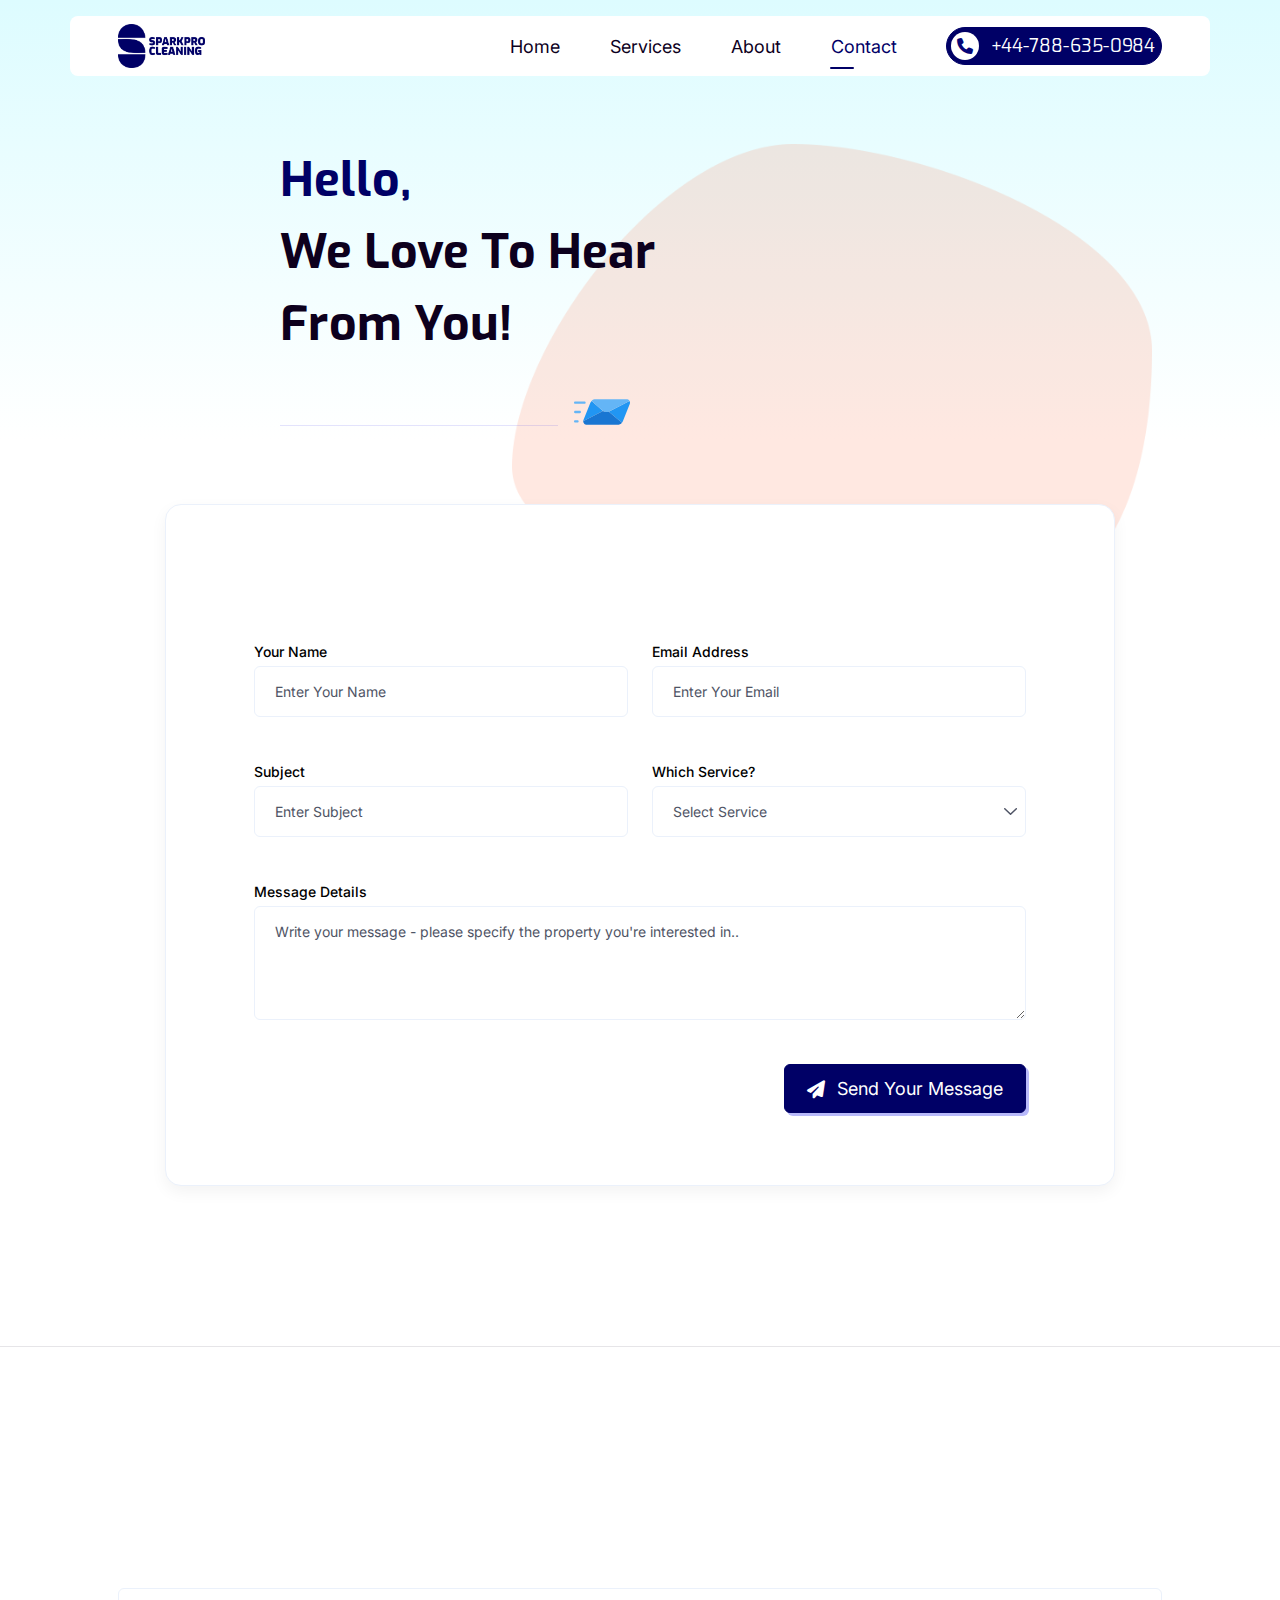
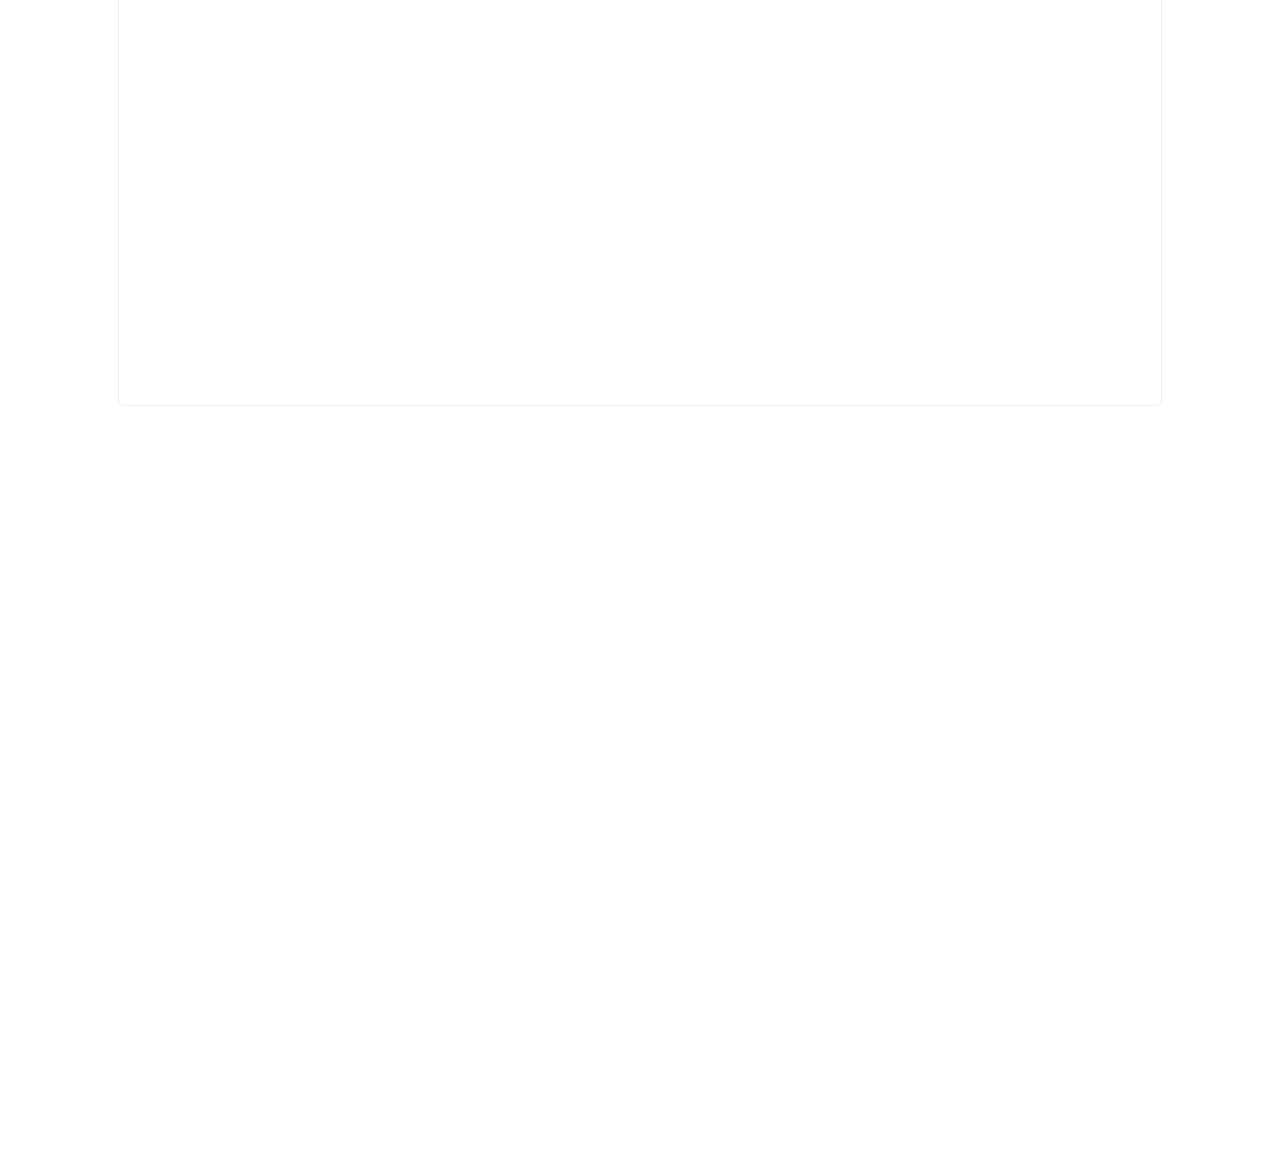
<file: contact/index.html>
<!DOCTYPE html>
<html lang="zxx">
  <head>
    <meta charset="UTF-8" />
    <meta name="viewport" content="width=device-width, initial-scale=1.0" />
    <title>Contact Us | Sparkling Spaces, Smiling Faces.</title>
    <meta
      name="description"
      content="Sparkpro Cleaning Limited delivers expert care, exceptional
      service, and meticulous attention to detail for every cleaning
      task—residential, commercial, or specialized."
    />
    <meta
      name="keywords"
      content="Sparkpro Cleaning Limited delivers expert care, exceptional
      service, and meticulous attention to detail for every cleaning
      task—residential, commercial, or specialized."
    />
    <link rel="canonical" href="https://sparkprocleaning.co.uk/" />
    <meta name="robots" content="index, follow" />
    <meta name="author" content="https://sparkprocleaning.co.uk/" />
    <!-- Open Graph Tags -->
    <meta
      property="og:title"
      content="Sparkpro Cleaning - Sparkling Spaces, Smiling Faces."
    />
    <meta
      property="og:description"
      content="Sparkpro Cleaning Limited delivers expert care, exceptional
      service, and meticulous attention to detail for every cleaning
      task—residential, commercial, or specialized."
    />
    <meta
      property="og:image"
      content="https://sparkpro.vercel.app/assets/images/thumbnail.png"
    />
    <meta property="og:url" content="https://sparkprocleaning.co.uk/" />
    <!-- Twitter Card Tags -->
    <meta name="twitter:card" content="summary_large_image" />
    <meta
      name="twitter:title"
      content="Sparkpro Cleaning - Sparkling Spaces, Smiling Faces."
    />
    <meta
      name="twitter:description"
      content="Sparkpro Cleaning Limited delivers expert care, exceptional
      service, and meticulous attention to detail for every cleaning
      task—residential, commercial, or specialized."
    />
    <meta
      name="twitter:image"
      content="https://sparkpro.vercel.app/assets/images/thumbnail.png"
    />
    <!-- favicon -->
    <link
      rel="icon"
      type="image/png"
      sizes="192x192"
      href="../assets/favicon/android-chrome-192x192.png"
    />
    <link
      rel="icon"
      type="image/png"
      sizes="512x512"
      href="../assets/favicon/android-chrome-512x512.png"
    />
    <link
      rel="icon"
      type="image/png"
      sizes="32x32"
      href="../assets/favicon/favicon-32x32.png"
    />
    <link
      rel="shortcut icon"
      href="../assets/images/favicon.png"
      type="image/x-icon"
    />
    <link rel="manifest" href="../assets/favicon/site.webmanifest" />
    <meta name="msapplication-TileColor" content="#ffffff" />

    <meta name="theme-color" content="#ffffff" />
    <!-- font awesome -->
    <link rel="stylesheet" href="../libs/fontawesome/css/all.min.css" />
    <!-- animate.css -->
    <link rel="stylesheet" href="../libs/animate.css/animate.min.css" />
    <!-- swiper js -->
    <link rel="stylesheet" href="../libs/swiper/swiper-bundle.min.css" />
    <!-- custom styles -->
    <link rel="stylesheet" href="../styles/main.css" />
  </head>
  <body class="page-contact-us">
    <!--========= App Loader: START =========-->
    <div id="appLoader" class="app-loader">
      <i class="fa-solid fa-spinner fa-spin-pulse"></i>
    </div>
    <!--========= App Loader: END =========-->

    <!--========= App: START =========-->
    <div id="app">
      <!--========= Header Main: START =========-->
      <header
        id="headerMain"
        class="header-main wow animate__fadeInDown"
        data-wow-duration="1s"
      >
        <nav class="navbar-main">
          <div class="container">
            <a
              href="/"
              class="navbar-brand"
              aria-label="Sparkpro Cleaning Logo"
            >
              <img
                src="../assets/images/brand-logo.png"
                alt="Sparkpro Cleaning"
                width="138"
                height="48"
                class="logo-img"
              />
            </a>
            <button
              type="button"
              class="navbar-toggle"
              data-toggle="navbar"
              data-target="#navbarCollapse"
              aria-controls="navbarCollapse"
              aria-label="Navbar toggler"
            >
              <span></span><span></span><span></span>
            </button>
            <div id="navbarCollapse" class="navbar-collapse">
              <ul class="navbar-nav">
                <li class="nav-item">
                  <a href="/" class="nav-link">Home</a>
                </li>
                <li class="nav-item">
                  <a href="/services/" class="nav-link">Services</a>
                </li>
                <li class="nav-item">
                  <a href="/about/" class="nav-link">About</a>
                </li>
                <li class="nav-item active">
                  <a href="/contact" class="nav-link">Contact</a>
                </li>
                <li class="nav-item nav-item-cta">
                  <a href="tel:+447886350984" class="btn btn-primary btn-cta">
                    <span class="icon">
                      <i class="fa-solid fa-phone"></i>
                    </span>
                    +44-788-635-0984
                  </a>
                </li>
              </ul>
            </div>
          </div>
        </nav>
      </header>
      <!--========= Header Main: END =========-->

      <!--========= Main Sections: START =========-->
      <main class="main-sections">
        <!--========= Hero Section: START =========-->
        <section class="hero-section">
          <div
            class="bg-holder wow animate__zoomIn"
            data-wow-duration="1s"
            style="
              background-image: url('../assets/images/graphics/blop-4.png');
            "
          ></div>
          <!-- bg-holder -->
          <div class="container">
            <div class="inner-content">
              <div class="row justify-content-center justify-content-lg-start">
                <div class="col-10 col-sm-8">
                  <h1
                    class="h1 section-title wow animate__fadeInUp"
                    data-wow-duration="1s"
                  >
                    <span>Hello,</span>
                    We Love to Hear From You!
                  </h1>
                  <div
                    class="mail-divider wow animate__fadeInLeft"
                    data-wow-duration="1s"
                  >
                    <span class="line"></span>
                    <span class="icon">
                      <svg
                        width="56"
                        height="56"
                        viewBox="0 0 56 56"
                        fill="none"
                        xmlns="http://www.w3.org/2000/svg"
                      >
                        <path
                          d="M10.5 19.8333H1.16667C0.857247 19.8333 0.560501 19.7104 0.341709 19.4916C0.122916 19.2728 0 18.9761 0 18.6667C0 18.3572 0.122916 18.0605 0.341709 17.8417C0.560501 17.6229 0.857247 17.5 1.16667 17.5H10.5C10.8094 17.5 11.1062 17.6229 11.325 17.8417C11.5438 18.0605 11.6667 18.3572 11.6667 18.6667C11.6667 18.9761 11.5438 19.2728 11.325 19.4916C11.1062 19.7104 10.8094 19.8333 10.5 19.8333Z"
                          fill="#64B5F6"
                        />
                        <path
                          d="M3.5 38.5H1.16667C0.857247 38.5 0.560501 38.3771 0.341709 38.1583C0.122916 37.9395 0 37.6428 0 37.3333C0 37.0239 0.122916 36.7272 0.341709 36.5084C0.560501 36.2896 0.857247 36.1667 1.16667 36.1667H3.5C3.80942 36.1667 4.10617 36.2896 4.32496 36.5084C4.54375 36.7272 4.66667 37.0239 4.66667 37.3333C4.66667 37.6428 4.54375 37.9395 4.32496 38.1583C4.10617 38.3771 3.80942 38.5 3.5 38.5Z"
                          fill="#64B5F6"
                        />
                        <path
                          d="M5.83333 29.1667H1.16667C0.857247 29.1667 0.560501 29.0438 0.341709 28.825C0.122916 28.6062 0 28.3094 0 28C0 27.6906 0.122916 27.3938 0.341709 27.175C0.560501 26.9563 0.857247 26.8333 1.16667 26.8333H5.83333C6.14275 26.8333 6.4395 26.9563 6.65829 27.175C6.87708 27.3938 7 27.6906 7 28C7 28.3094 6.87708 28.6062 6.65829 28.825C6.4395 29.0438 6.14275 29.1667 5.83333 29.1667Z"
                          fill="#64B5F6"
                        />
                        <path
                          d="M55.5568 16.9633L35.6535 27.3467C35.3735 27.4633 35.1168 27.58 34.8368 27.6733L47.0401 37.9867L47.9268 38.7333C48.3217 38.2671 48.6371 37.7389 48.8601 37.17L55.7435 19.9733C55.9387 19.4894 56.0232 18.968 55.991 18.4472C55.9587 17.9264 55.8103 17.4194 55.5568 16.9633ZM17.5935 16.94C17.0532 17.4762 16.6318 18.1202 16.3568 18.83L9.47346 36.0267C9.31907 36.4216 9.2323 36.8396 9.2168 37.2633L10.5235 36.5867L28.9801 26.9267C28.7768 26.808 28.5819 26.6754 28.3968 26.53L17.5935 16.94Z"
                          fill="#2196F3"
                        />
                        <path
                          d="M55.5571 16.9633L35.6537 27.3467C35.3737 27.4633 35.1171 27.58 34.8371 27.6733C33.8662 27.9883 32.8377 28.0847 31.8252 27.9556C30.8127 27.8265 29.8412 27.4752 28.9804 26.9267C28.7771 26.808 28.5822 26.6754 28.3971 26.53L17.5938 16.94C18.1309 16.3735 18.779 15.9238 19.4975 15.6187C20.2161 15.3136 20.9898 15.1597 21.7704 15.1667H52.5004C53.0718 15.1677 53.6341 15.3086 54.1385 15.577C54.6428 15.8455 55.0738 16.2333 55.3937 16.7067C55.4404 16.8 55.5104 16.87 55.5571 16.9633Z"
                          fill="#64B5F6"
                        />
                        <path
                          d="M47.9263 38.7333C47.3811 39.3927 46.6966 39.923 45.9219 40.2861C45.1473 40.6492 44.3018 40.8361 43.4463 40.8333H12.7163C12.2512 40.8315 11.7912 40.7375 11.3628 40.5565C10.9344 40.3756 10.5461 40.1115 10.2206 39.7794C9.89501 39.4473 9.6386 39.0539 9.4662 38.622C9.29381 38.1901 9.20885 37.7283 9.21627 37.2633L10.5229 36.5867L28.9796 26.9267C29.8404 27.4752 30.8118 27.8265 31.8243 27.9556C32.8369 28.0847 33.8654 27.9883 34.8363 27.6733L47.0396 37.9867L47.9263 38.7333Z"
                          fill="#1976D2"
                        />
                      </svg>
                    </span>
                  </div>
                </div>
              </div>
            </div>
          </div>
        </section>
        <!--========= Hero Section: END =========-->

        <!--========= Contact Form: START =========-->
        <form
          class="contact-form section wow animate__fadeInUp"
          data-wow-duration="1s"
          id="contact_form"
          onsubmit="handleFormSubmit(event)"
        >
          <div class="container">
            <div class="card">
              <div class="card-body">
                <div class="row g-4 justify-content-end">
                  <input
                    type="hidden"
                    name="access_key"
                    value="dff654e7-a116-4af4-bf4b-096cf8960249"
                  />
                  <input
                    type="hidden"
                    name="subject"
                    value="-- New Cleaning Quote Request --"
                  />
                  <div class="mb-3">
                    <div id="success-message" class="d-none"></div>
                    <div id="error-message" class="d-none"></div>
                  </div>
                  <div
                    id="result"
                    role="region"
                    aria-live="polite"
                    aria-atomic="true"
                  ></div>

                  <div class="col-md-6">
                    <div class="form-group">
                      <label for="name" class="form-label">Your Name</label>
                      <input
                        type="text"
                        name="name"
                        id="name"
                        class="form-control"
                        placeholder="Enter Your Name"
                        required
                      />
                    </div>
                  </div>
                  <div class="col-md-6">
                    <div class="form-group">
                      <label for="email" class="form-label"
                        >Email Address</label
                      >
                      <input
                        type="email"
                        name="email"
                        id="email"
                        class="form-control"
                        placeholder="Enter Your Email"
                        required
                      />
                    </div>
                  </div>
                  <div class="col-md-6">
                    <div class="form-group">
                      <label for="subject" class="form-label">Subject</label>
                      <input
                        type="text"
                        name="subject"
                        id="subject"
                        class="form-control"
                        placeholder="Enter Subject"
                        required
                      />
                    </div>
                  </div>
                  <div class="col-md-6">
                    <div class="form-group">
                      <label for="serviceType" class="form-label"
                        >Which Service?</label
                      >
                      <select
                        name="serviceType"
                        id="serviceType"
                        class="form-select"
                        required
                      >
                        <option value="0" hidden selected>
                          Select Service
                        </option>
                        <option value="Residential cleaning">
                          Residential cleaning
                        </option>
                        <option value="Commercial cleaning">
                          Commercial cleaning
                        </option>
                        <option value="Post-construction cleaning">
                          Post-construction cleaning
                        </option>
                        <option value="Carpet and upholstery cleaning">
                          Carpet and upholstery cleaning
                        </option>
                        <option value="Window cleaning">Window cleaning</option>
                        <option value="Eco-friendly cleaning">
                          Eco-friendly cleaning
                        </option>
                        <option value="Disinfection service">
                          Disinfection service
                        </option>
                        <option value="Trash removal">Trash removal</option>
                        <option value="Air duct cleaning">
                          Air duct cleaning
                        </option>
                        <option value="Organisation services">
                          Organisation services
                        </option>
                        <option value="Laundry and linen service">
                          Laundry and linen service
                        </option>
                        <option value="Pet cleaning services.">
                          Pet cleaning services.
                        </option>
                        <option value="Short-term rental cleaning">
                          Short-term rental cleaning
                        </option>
                        <option value="Event cleaning">Event cleaning</option>
                        <option value="General enqiries.">
                          General enqiries.
                        </option>
                      </select>
                    </div>
                  </div>
                  <div class="col-12">
                    <div class="form-group">
                      <label for="message" class="form-label"
                        >Message Details</label
                      >
                      <textarea
                        name="message"
                        id="message"
                        rows="4"
                        class="form-control"
                        placeholder="Write your message - please specify the property you're interested in.."
                        required
                      ></textarea>
                    </div>
                  </div>
                  <div class="col-12 text-end">
                    <button
                      id="submit_btn"
                      type="submit"
                      class="btn btn-lg btn-primary btn-shadow"
                    >
                      <i class="fa-solid fa-paper-plane"></i>
                      Send Your Message
                    </button>
                  </div>
                </div>
              </div>
            </div>
          </div>
        </form>
        <!--========= Contact Form: END =========-->

        <!--========= Contact Info: START =========-->
        <section class="contact-info section">
          <div class="container">
            <div class="inner-content">
              <div class="row align-items-center justify-content-center g-3">
                <!-- <div
                  class="col-md-6 col-lg-4 wow animate__fadeInLeft"
                  data-wow-duration="1s"
                >
                  <div class="contact-info-item">
                    <span class="icon">
                      <svg
                        width="54"
                        height="63"
                        viewBox="0 0 54 63"
                        fill="none"
                        xmlns="http://www.w3.org/2000/svg"
                      >
                        <g clip-path="url(#clip0_352_2976)">
                          <path
                            d="M26.5083 23.5636H30.4356V27.4909H32.3011L36.4247 23.5636H52.1338C52.7229 23.5636 53.1156 23.1709 53.1156 22.5818V1.96363C53.1156 1.37454 52.7229 0.981812 52.1338 0.981812H23.5629C22.9738 0.981812 22.5811 1.37454 22.5811 1.96363V5.8909"
                            stroke="#4A42EC"
                            stroke-width="2"
                            stroke-miterlimit="10"
                          />
                          <path
                            d="M33.3809 12.7637H35.3445"
                            stroke="#4A42EC"
                            stroke-width="2"
                            stroke-miterlimit="10"
                          />
                          <path
                            d="M37.3086 12.7637H39.2722"
                            stroke="#4A42EC"
                            stroke-width="2"
                            stroke-miterlimit="10"
                          />
                          <path
                            d="M41.2354 12.7637H43.199"
                            stroke="#4A42EC"
                            stroke-width="2"
                            stroke-miterlimit="10"
                          />
                          <path
                            d="M22.9746 23.9563V29.4545L31.0255 31.909C32.0073 32.2036 32.891 32.7927 33.6764 33.4799C34.7564 34.6581 35.3455 36.1308 35.3455 37.7018V39.2727"
                            stroke="#4A42EC"
                            stroke-width="2"
                            stroke-miterlimit="10"
                          />
                          <path
                            d="M17.8687 26.1163C18.4578 26.3127 19.1451 26.3127 19.7342 26.1163C21.1087 25.7236 22.3851 24.9381 23.3669 23.8581C24.3487 22.7781 25.036 21.4036 25.3305 19.9309L25.4287 19.5381C25.5269 19.0472 25.5269 18.5563 25.5269 18.0654V15.1199V14.629C25.5269 10.8981 22.4833 7.85449 18.7524 7.85449C15.0214 7.85449 11.9778 10.8981 11.9778 14.629V17.9672C11.9778 18.4581 11.9778 18.949 12.076 19.4399L12.1742 19.8327C12.4687 21.3054 13.156 22.6799 14.1378 23.7599L14.5305 24.1527V25.9199V29.4545L4.90872 32.3999C3.14145 32.8909 1.96326 34.3636 1.7669 36.0327L0.981445 42.5127V51.7418C0.981445 53.7054 2.65054 55.3745 4.61417 55.3745H21.4033"
                            stroke="#4A42EC"
                            stroke-width="2"
                            stroke-miterlimit="10"
                          />
                          <path
                            d="M14.334 29.5527V33.1855H15.7085L18.3594 31.2218H19.3413L21.5994 33.1855H22.974V29.5527"
                            stroke="#4A42EC"
                            stroke-width="2"
                            stroke-miterlimit="10"
                          />
                          <path
                            d="M18.6543 35.149V37.309"
                            stroke="#4A42EC"
                            stroke-width="2"
                            stroke-miterlimit="10"
                          />
                          <path
                            d="M7.85449 54.7854V62.8363"
                            stroke="#4A42EC"
                            stroke-width="2"
                            stroke-miterlimit="10"
                          />
                          <path
                            d="M23.5634 48.109L18.6543 43.2"
                            stroke="#4A42EC"
                            stroke-width="2"
                            stroke-miterlimit="10"
                          />
                          <path
                            d="M7.85449 41.2363V49.0909H23.3672"
                            stroke="#4A42EC"
                            stroke-width="2"
                            stroke-miterlimit="10"
                          />
                          <path
                            d="M37.3085 61.8545H32.3994V58.2218L33.3812 56.9454H39.2721V58.9091L37.3085 61.8545Z"
                            stroke="#4A42EC"
                            stroke-width="2"
                            stroke-miterlimit="10"
                          />
                          <path
                            d="M36.9162 56.749L41.138 42.6109L40.9416 42.2181H25.5271L19.7344 61.6581L19.9307 61.8545H29.4544"
                            stroke="#4A42EC"
                            stroke-width="2"
                            stroke-miterlimit="10"
                          />
                        </g>
                        <defs>
                          <clipPath id="clip0_352_2976">
                            <rect width="54" height="62.8364" fill="white" />
                          </clipPath>
                        </defs>
                      </svg>
                    </span>
                    <div>
                      <h4 class="h5">Chat With Agent!</h4>
                      <p class="contact-info-desc">
                        Our Company Agent will help you for any type of services
                        you want.
                      </p>
                    </div>
                  </div>
                </div> -->
                <div
                  class="col-md-6 col-lg-6 w-fit px-4 wow animate__fadeInUp"
                  data-wow-duration="1s"
                >
                  <div class="contact-info-item">
                    <span class="icon">
                      <svg
                        width="58"
                        height="56"
                        viewBox="0 0 58 56"
                        fill="none"
                        xmlns="http://www.w3.org/2000/svg"
                      >
                        <path
                          d="M35.0018 36.8583L26.9576 45.2119L19.0166 36.8583C19.0166 36.8583 8.60037 39.4365 5.71271 40.1585C2.82505 40.8804 2 47.5839 2 52.3279"
                          stroke="#4A42EC"
                          stroke-width="2.5"
                          stroke-miterlimit="10"
                          stroke-linecap="round"
                          stroke-linejoin="round"
                        />
                        <path
                          d="M37.1676 9.42541C35.8269 3.03131 29.639 2 26.7514 2C23.1418 2 17.2633 2.82505 16.3352 10.4567C15.6132 16.3352 18.2946 23.8637 20.2541 26.442C22.523 29.2265 24.4825 30.6703 27.267 30.6703C29.8453 30.6703 31.5985 29.4328 33.8674 26.0295C35.93 22.8324 38.302 14.7882 37.1676 9.42541Z"
                          stroke="#4A42EC"
                          stroke-width="2.5"
                          stroke-miterlimit="10"
                          stroke-linecap="round"
                          stroke-linejoin="round"
                        />
                        <path
                          d="M50.0584 42.5304C50.0584 42.5304 49.749 39.4365 46.655 39.1271C44.4893 38.9208 42.7361 40.7772 42.7361 43.1492C42.7361 45.6243 43.8705 47.9963 46.4488 47.9963C49.0271 47.9963 50.1615 46.3462 50.1615 44.6961C50.1615 46.3462 51.0897 47.9963 52.946 47.9963C54.8024 47.9963 56.5556 45.6243 55.8337 40.2615C55.318 35.8269 51.0897 33.0424 46.2425 33.0424C41.4985 33.0424 36.6514 36.2394 36.6514 43.4586C36.6514 50.4714 41.7048 53.6685 45.83 53.9779C49.749 54.2873 52.6366 53.1528 54.0805 51.3996"
                          stroke="#4A42EC"
                          stroke-width="2.5"
                          stroke-miterlimit="10"
                          stroke-linecap="round"
                          stroke-linejoin="round"
                        />
                      </svg>
                    </span>
                    <div>
                      <h4 class="h5">Contact By</h4>
                      <p class="contact-info-desc">
                        <a href="mailto:info@sparkprocleaning.co.uk">
                          info@sparkprocleaning.co.uk
                        </a>
                        <a
                          href="mailto:support@sparkprocleaning.co.uk
                          "
                        >
                          support@sparkprocleaning.co.uk
                        </a>
                        <a href="tel:+447886350984">
                          Sales: +44-788-635-0984
                        </a>
                      </p>
                    </div>
                  </div>
                </div>
                <div
                  class="col-md-6 col-lg-6 w-fit px-4 wow animate__fadeInRight"
                  data-wow-duration="1s"
                >
                  <div class="contact-info-item">
                    <span class="icon">
                      <svg
                        width="54"
                        height="51"
                        viewBox="0 0 54 51"
                        fill="none"
                        xmlns="http://www.w3.org/2000/svg"
                      >
                        <path
                          d="M32.7006 17.3893C32.7006 23.9928 42.2208 34.8318 42.6251 35.2938C42.7154 35.3962 42.8265 35.4783 42.951 35.5345C43.0755 35.5906 43.2105 35.6197 43.3471 35.6197C43.4836 35.6197 43.6186 35.5906 43.7431 35.5345C43.8676 35.4783 43.9787 35.3962 44.069 35.2938C44.4733 34.8125 53.9983 23.9928 53.9983 17.3893C54.0284 15.9719 53.7753 14.5627 53.2536 13.2443C52.732 11.9259 51.9525 10.725 50.9606 9.71187C49.9688 8.69874 48.7847 7.89382 47.4778 7.3443C46.1708 6.79478 44.7673 6.51172 43.3495 6.51172C41.9317 6.51172 40.5281 6.79478 39.2212 7.3443C37.9142 7.89382 36.7301 8.69874 35.7383 9.71187C34.7465 10.725 33.9669 11.9259 33.4453 13.2443C32.9237 14.5627 32.6705 15.9719 32.7006 17.3893ZM43.3471 8.66333C45.6606 8.66588 47.8786 9.58604 49.5145 11.2219C51.1504 12.8578 52.0705 15.0758 52.0731 17.3893C52.0731 22.2938 45.5562 30.5241 43.3471 33.1713C41.1379 30.5241 34.6259 22.2986 34.6259 17.3893C34.6271 15.0763 35.5462 12.8583 37.1814 11.2222C38.8165 9.5862 41.034 8.66588 43.3471 8.66333Z"
                          fill="#4A42EC"
                        />
                        <path
                          d="M46.0799 36.733C45.8615 36.602 45.6001 36.5629 45.3529 36.6242C45.1057 36.6856 44.893 36.8424 44.7611 37.0603C42.9052 40.1255 40.3567 42.7131 37.3201 44.6155C34.2835 46.5179 30.8433 47.6821 27.2754 48.0147C29.7108 45.0355 34.2784 38.5042 35.6164 29.8744C35.656 29.6192 35.5925 29.3586 35.44 29.1501C35.2874 28.9416 35.0583 28.8022 34.803 28.7626C34.5477 28.7231 34.2871 28.7865 34.0786 28.9391C33.8701 29.0916 33.7308 29.3207 33.6912 29.576C32.305 38.6678 26.9529 45.4831 25.0277 47.6489C22.8763 45.1847 16.3643 36.8389 15.9841 25.9903H31.766C32.0213 25.9903 32.2661 25.8889 32.4466 25.7084C32.6272 25.5279 32.7286 25.283 32.7286 25.0277C32.7286 24.7724 32.6272 24.5276 32.4466 24.3471C32.2661 24.1665 32.0213 24.0651 31.766 24.0651H15.9841C16.3643 13.1925 22.8811 4.84672 25.0277 2.40651C27.2989 5.03201 29.2148 7.9448 30.7264 11.07C30.8051 11.2329 30.9281 11.3703 31.0813 11.4665C31.2345 11.5627 31.4118 11.6138 31.5927 11.6138C31.7379 11.6147 31.8812 11.5818 32.0114 11.5176C32.2411 11.4064 32.4173 11.2087 32.5012 10.9677C32.5852 10.7267 32.57 10.4623 32.459 10.2325C31.0478 7.31265 29.3018 4.56682 27.2562 2.05035C30.9096 2.39827 34.4266 3.61625 37.5127 5.60236C37.7278 5.74086 37.9891 5.78825 38.2391 5.73409C38.4892 5.67993 38.7074 5.52867 38.8459 5.31358C38.9844 5.09849 39.0318 4.83719 38.9777 4.58717C38.9235 4.33714 38.7722 4.11887 38.5572 3.98037C34.5238 1.38039 29.8264 -0.00158894 25.0277 1.37099e-06C18.39 1.37099e-06 12.0241 2.63684 7.33045 7.33045C2.63684 12.0241 0 18.39 0 25.0277C0 31.6655 2.63684 38.0314 7.33045 42.725C12.0241 47.4186 18.39 50.0555 25.0277 50.0555C29.3226 50.071 33.5484 48.974 37.2934 46.8712C41.0383 44.7685 44.1749 41.7317 46.3976 38.0566C46.5309 37.8389 46.5724 37.5772 46.5128 37.329C46.4532 37.0808 46.2975 36.8664 46.0799 36.733ZM22.7897 2.03591C19.9885 5.44353 14.3861 13.539 14.0588 24.0651H1.94928C2.18785 18.4991 4.42727 13.2061 8.25597 9.159C12.0847 5.1119 17.2454 2.58259 22.7897 2.03591ZM1.94928 25.9903H14.0588C14.3861 36.5164 19.9885 44.6119 22.7897 48.0196C17.2454 47.4729 12.0847 44.9436 8.25597 40.8965C4.42727 36.8494 2.18785 31.5564 1.94928 25.9903Z"
                          fill="#4A42EC"
                        />
                        <path
                          d="M43.3179 22.14C44.2698 22.14 45.2004 21.8577 45.9919 21.3288C46.7834 20.8 47.4003 20.0483 47.7646 19.1688C48.1288 18.2893 48.2242 17.3216 48.0385 16.388C47.8527 15.4543 47.3943 14.5967 46.7212 13.9236C46.0481 13.2505 45.1905 12.7921 44.2569 12.6064C43.3232 12.4207 42.3555 12.516 41.476 12.8803C40.5966 13.2446 39.8449 13.8615 39.316 14.653C38.7872 15.4445 38.5049 16.375 38.5049 17.3269C38.5049 18.6034 39.012 19.8277 39.9146 20.7303C40.8172 21.6329 42.0414 22.14 43.3179 22.14ZM43.3179 14.4391C43.8891 14.4391 44.4474 14.6085 44.9223 14.9258C45.3972 15.2431 45.7673 15.6941 45.9859 16.2218C46.2045 16.7495 46.2617 17.3301 46.1502 17.8903C46.0388 18.4505 45.7638 18.9651 45.3599 19.3689C44.956 19.7728 44.4415 20.0478 43.8813 20.1593C43.3211 20.2707 42.7405 20.2135 42.2128 19.9949C41.6851 19.7764 41.2341 19.4062 40.9168 18.9313C40.5995 18.4564 40.4301 17.8981 40.4301 17.3269C40.4301 16.561 40.7343 15.8265 41.2759 15.285C41.8175 14.7434 42.552 14.4391 43.3179 14.4391Z"
                          fill="#4A42EC"
                        />
                      </svg>
                    </span>
                    <div>
                      <h4 class="h5">Our Address</h4>
                      <p class="contact-info-desc">
                        707 The Silver Yard <br />100 Moor Street Queensway, <br />B4 6GF, Birmingham.
                      </p>
                    </div>
                  </div>
                </div>
              </div>
            </div>
          </div>
        </section>
        <!--========= Contact Info: END =========-->
        <!--========= Contact Info: START =========-->
        <section class="section">
          <div class="container">
            <div class="col-lg-12">
              <div class="card p-2">
                <iframe class="map-width" src="https://www.google.com/maps/embed?pb=!1m18!1m12!1m3!1d453.59222137417413!2d-1.8917103443346424!3d52.48170075829927!2m3!1f0!2f0!3f0!3m2!1i1024!2i768!4f13.1!3m3!1m2!1s0x4870bd9fb0b455bd%3A0xb05ed6f97da33885!2sThe%20Silver%20Yard!5e1!3m2!1sen!2sng!4v1733412743664!5m2!1sen!2sng" width="800" height="400" style="border:0;" allowfullscreen="" loading="lazy" referrerpolicy="no-referrer-when-downgrade"></iframe>
              </div>
            </div>
          </div>
        </section>
        <!--========= Contact Info: END =========-->
      </main>
      <!--========= Main Sections: END =========-->

      <!--========= Footer Main: START =========-->
      <footer
        class="footer-main wow animate__fadeInUp mt-20"
        data-wow-duration="1s"
      >
        <!--========= Footer Widgets: START =========-->
        <section class="footer-widgets">
          <div class="container">
            <div class="grid">
              <div
                class="grid-item wow animate__fadeInUp"
                data-wow-duration="1s"
              >
                <h2 class="h4 text-uppercase">About Us</h2>
                <p class="footer-text">
                  Sparkpro Cleaning Limited delivers expert care, exceptional
                  service, and meticulous attention to detail for every cleaning
                  task—residential, commercial, or specialized.
                </p>
                <ul class="list-social">
                  <li>
                    <a href="https://www.facebook.com/profile.php?id=61571573150169&mibextid=wwXIfr&rdid=OH7gMOF3lZBLe4p6&share_url=https%3A%2F%2Fwww.facebook.com%2Fshare%2F185kD3uSyg%2F%3Fmibextid%3DwwXIfr#" class="social-link" target="_blank">
                      <i class="fa-brands fa-facebook"></i>
                    </a>
                  </li>
                  <li>
                    <a href="https://www.instagram.com/sparkprocleaning_/profilecard/?igsh=MXh6dW81M3g0aGZ5MQ%3D%3D" class="social-link" target="_blank">
                      <i class="fa-brands fa-instagram"></i>
                    </a>
                  </li>
                </ul>
              </div>
              <div
                class="grid-item wow animate__fadeInUp"
                data-wow-duration="1s"
              >
                <h2 class="h4 text-uppercase">Contact</h2>
                <ul class="list-contact">
                  <li>
                    <address>
                      124 city road London
EC1V 2NX
                    </address>
                  </li>
                  <li>
                    <a href="tel:+447886350984">+44-788-635-0984</a>
                  </li>
                  <li>
                    <a href="mailto:info@sparkprocleaning.co.uk"
                      >info@sparkprocleaning.co.uk</a
                    >
                  </li>
                  <li>
                    <a href="mailto:support@sparkprocleaning.co.uk"
                      >support@sparkprocleaning.co.uk</a
                    >
                  </li>
                </ul>
              </div>
              <div
                class="grid-item wow animate__fadeInUp"
                data-wow-duration="1s"
              >
                <h2 class="h4 text-uppercase">Popular Services</h2>
                <ul class="list-contact">
                  <li>
                    <a href="/contact/">Event cleaning</a>
                  </li>
                  <li>
                    <a href="/contact/">Pet cleaning</a>
                  </li>
                  <li>
                    <a href="/contact/">Organisation cleaning</a>
                  </li>
                </ul>
              </div>
            </div>
          </div>
        </section>
        <!--========= Footer Widgets: END =========-->

        <!--========= Footer Copyright: START =========-->
        <div class="footer-copyright">
          <div class="container">
            <p>Copyright Sparkpro Cleaning Limited. All Rights Reserved.</p>
          </div>
        </div>
        <!--========= Footer Copyright: END =========-->
      </footer>
      <!--========= Footer Main: END =========-->
    </div>
    <!--========= App: END =========-->

    <!-- wowjs -->
    <script src="../libs/wowjs/wow.min.js"></script>
    <!-- swiper js -->
    <script src="../libs/swiper/swiper-bundle.min.js"></script>
    <!-- custom scripts -->
    <script src="../scripts/contact-form.js"></script>
    <script src="../scripts/main.js"></script>
  </body>
</html>
</file>
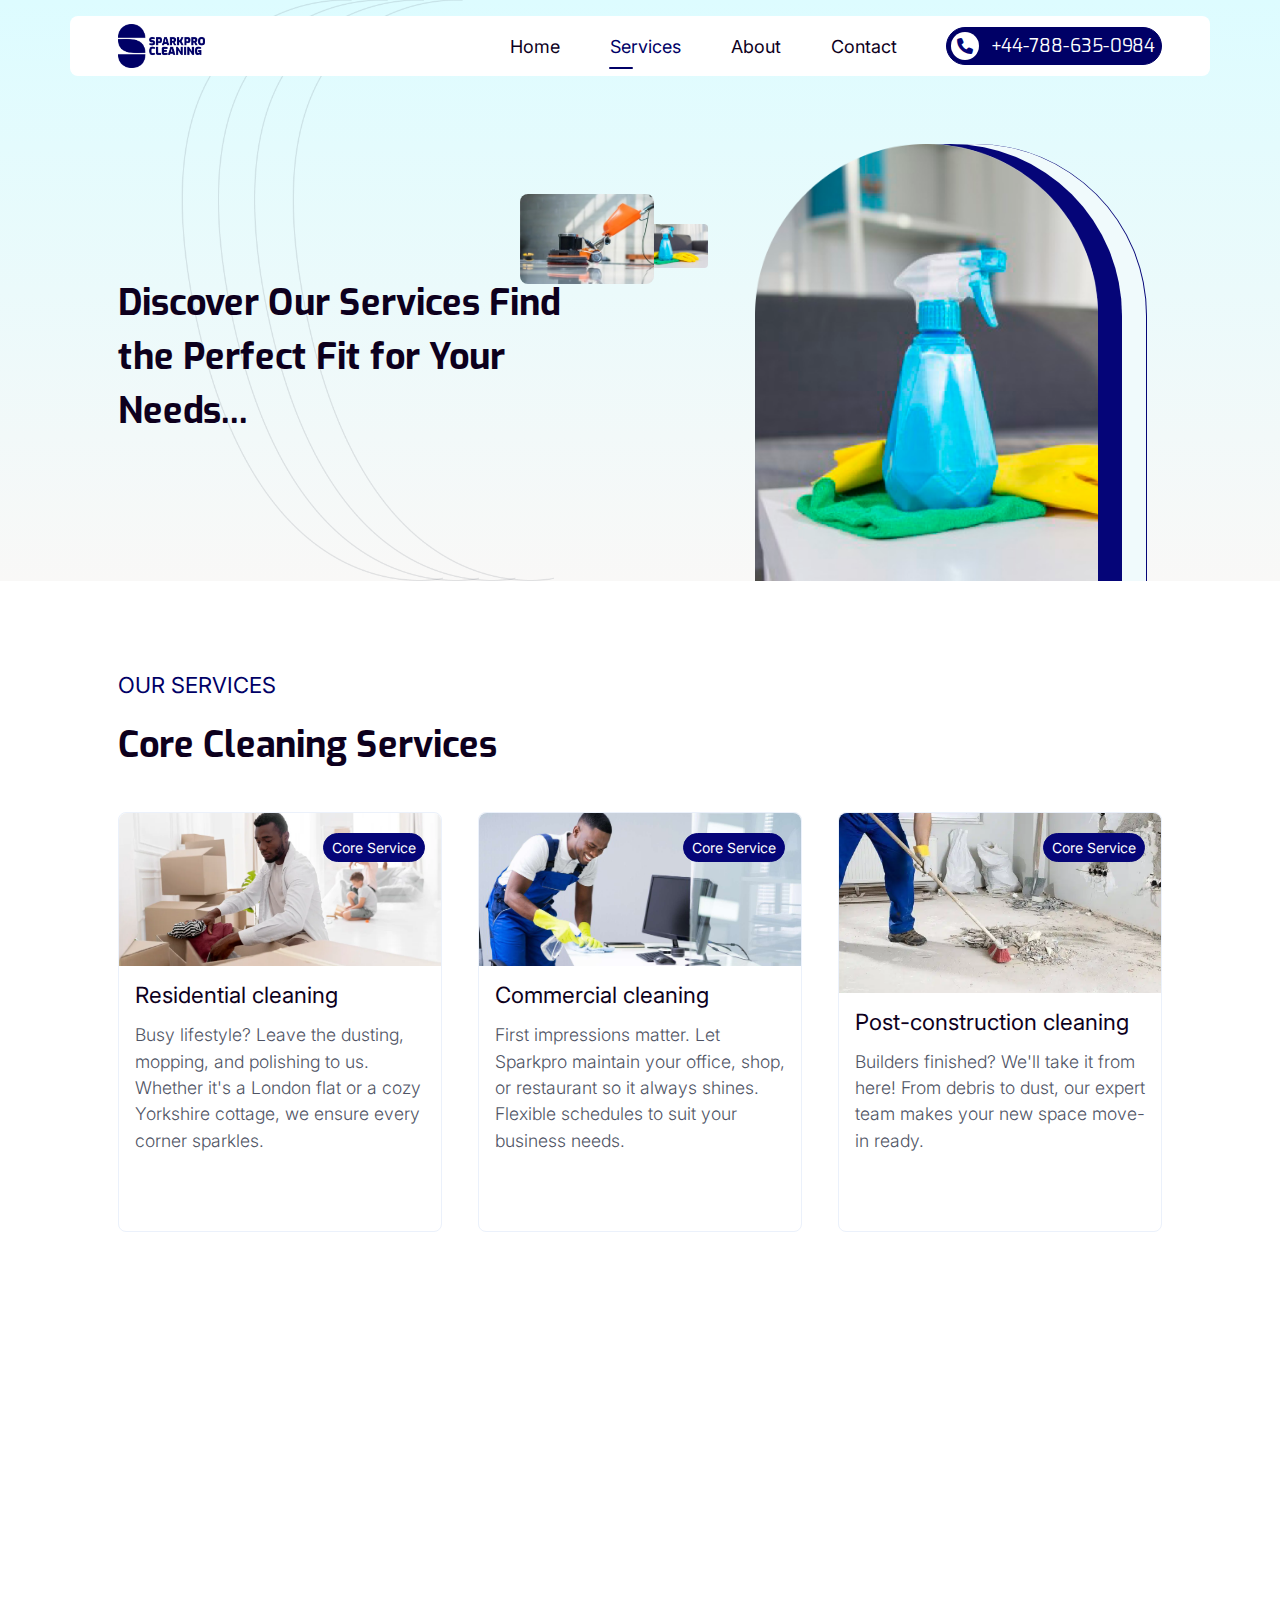
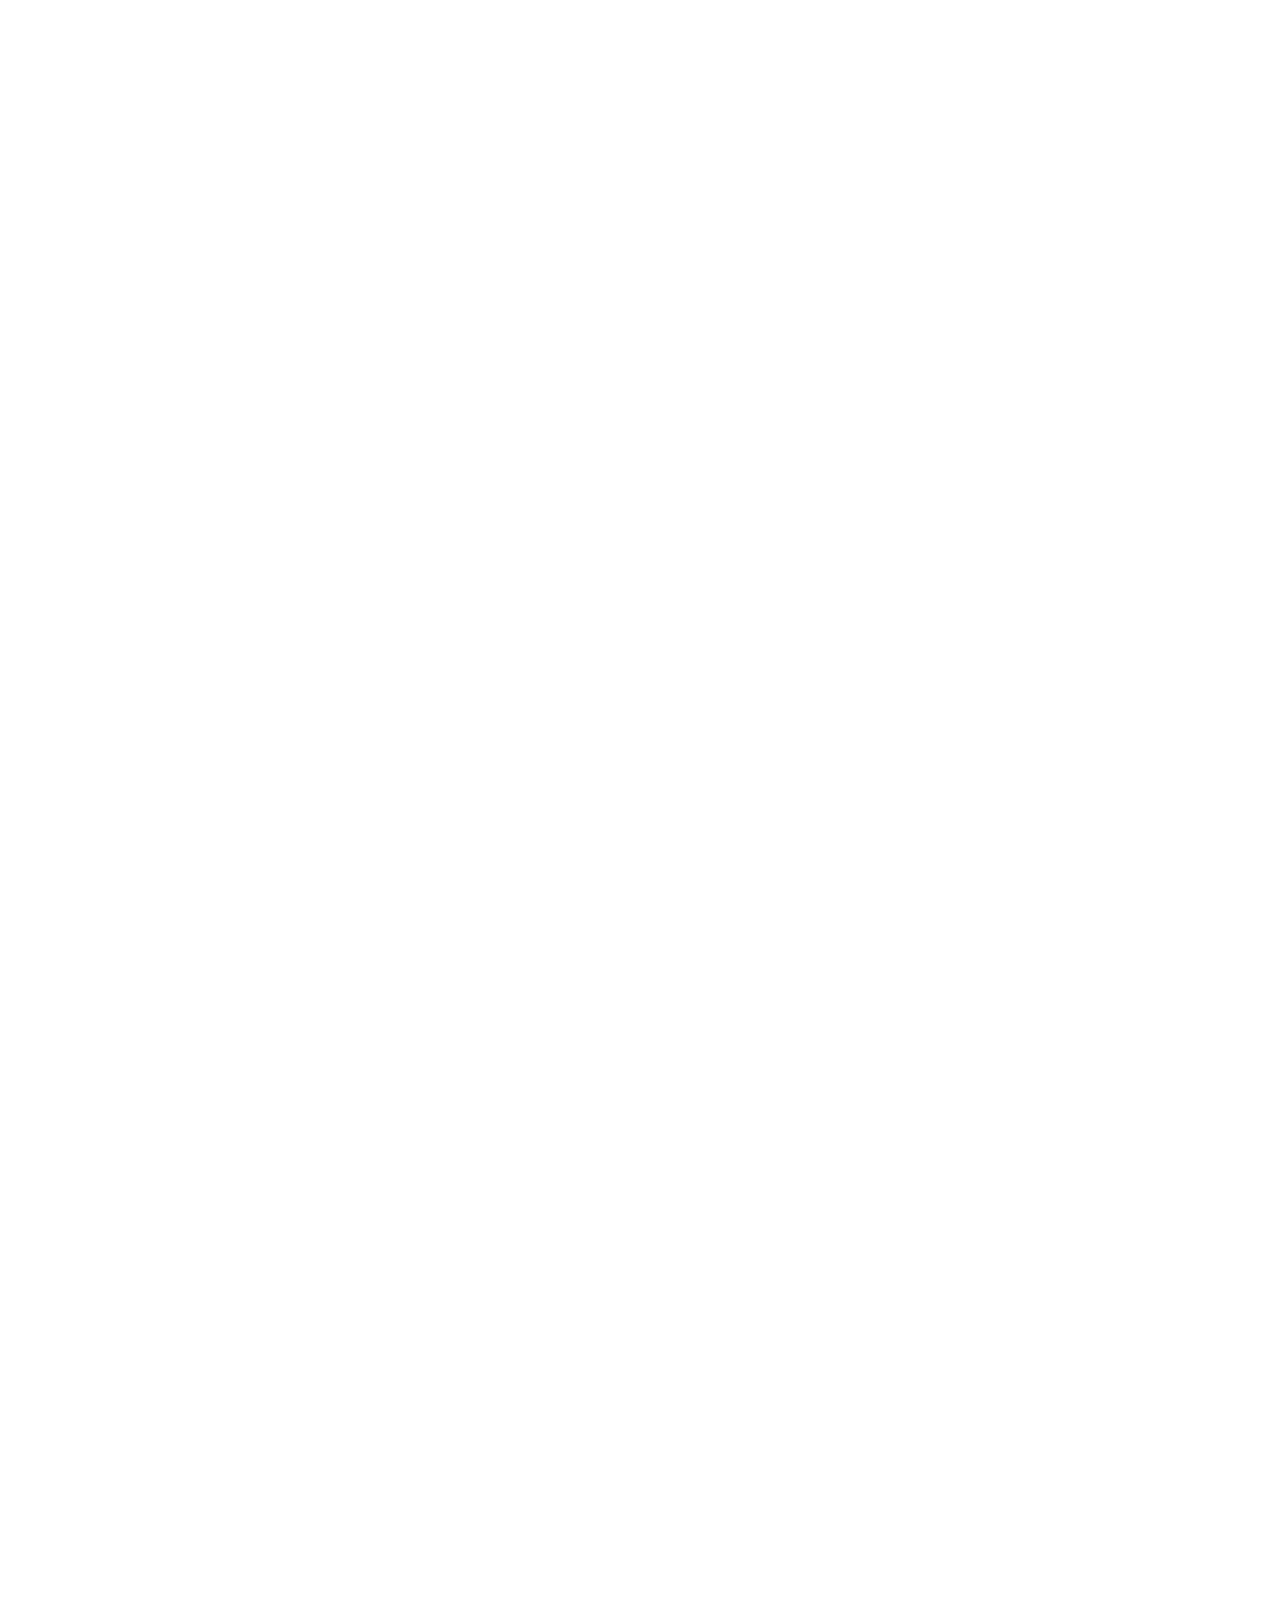
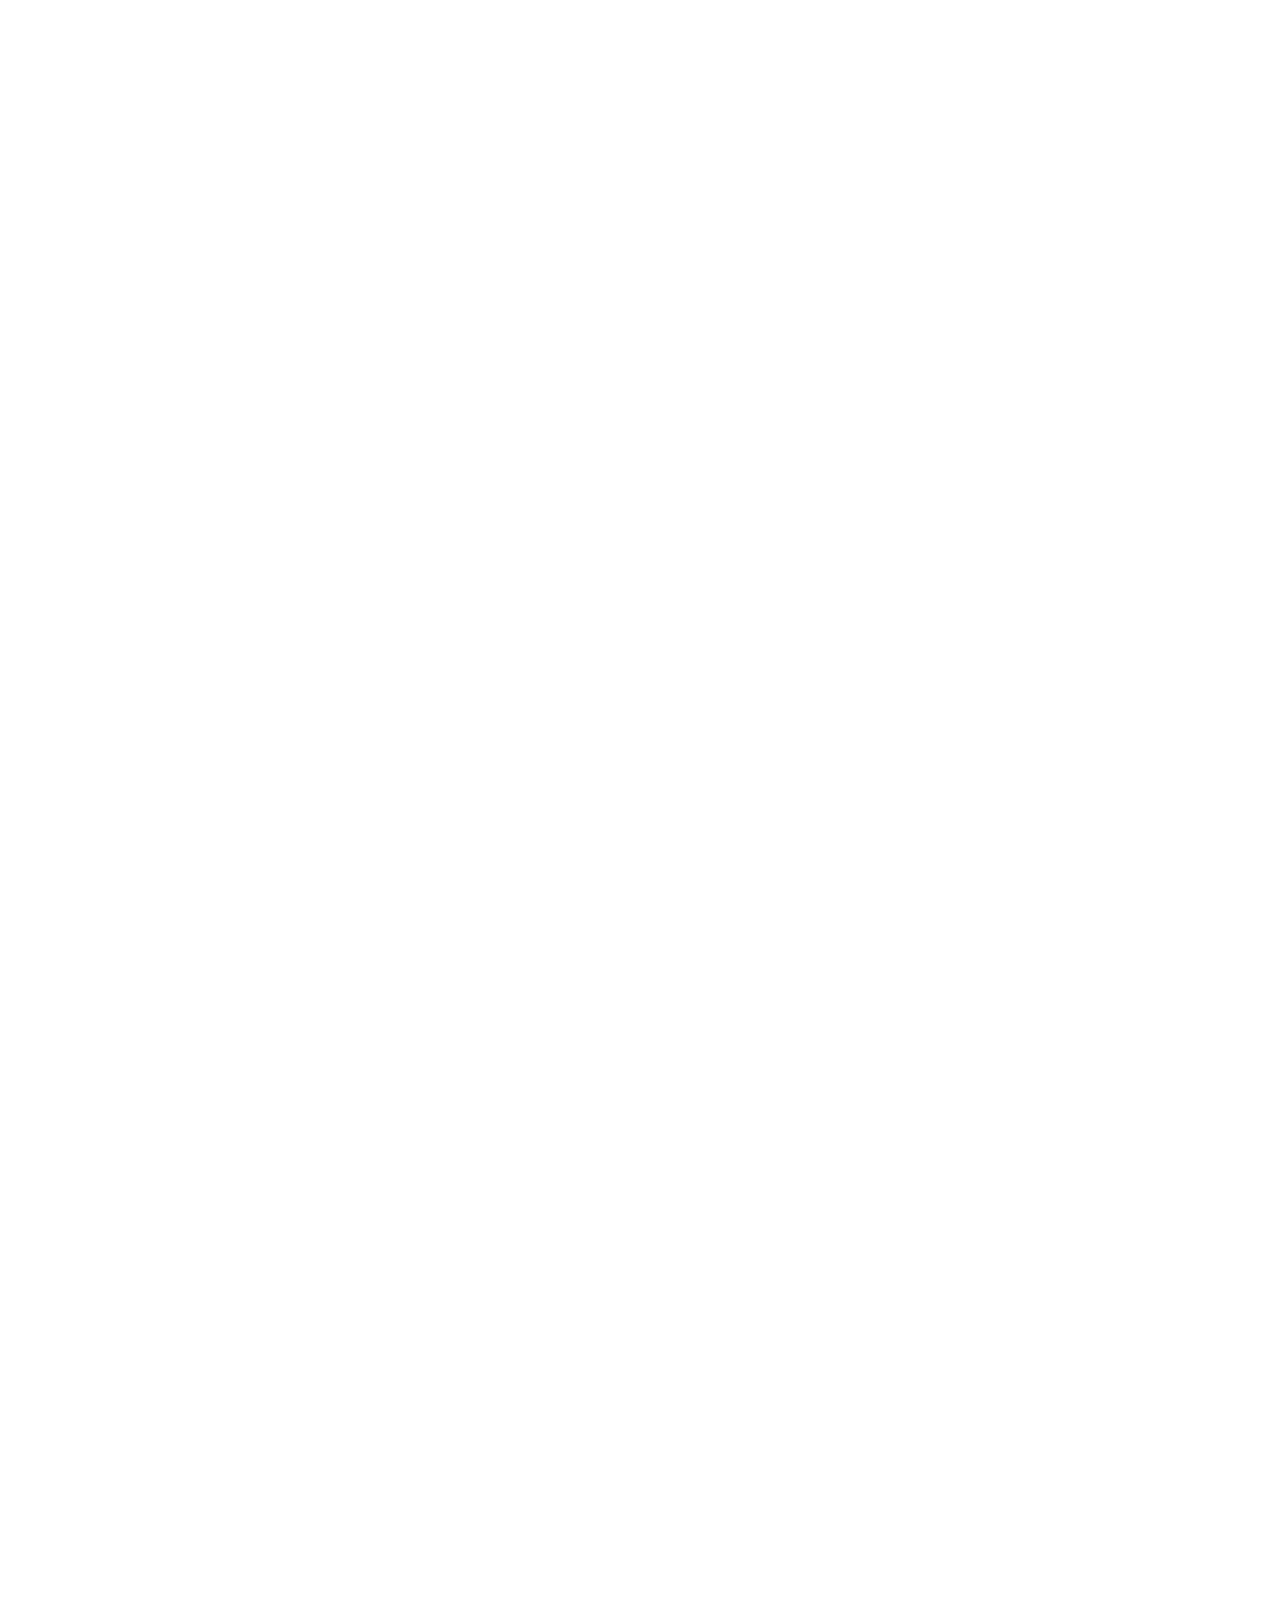
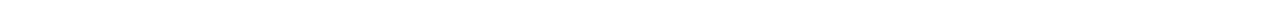
<file: services/index.html>
<!DOCTYPE html>
<html lang="zxx">
  <head>
    <meta charset="UTF-8" />
    <meta name="viewport" content="width=device-width, initial-scale=1.0" />
    <title>All Services | Sparkling Spaces, Smiling Faces.</title>
    <meta
      name="description"
      content="Sparkpro Cleaning Limited delivers expert care, exceptional
      service, and meticulous attention to detail for every cleaning
      task—residential, commercial, or specialized."
    />
    <meta
      name="keywords"
      content="Sparkpro Cleaning Limited delivers expert care, exceptional
      service, and meticulous attention to detail for every cleaning
      task—residential, commercial, or specialized."
    />
    <link rel="canonical" href="https://sparkprocleaning.co.uk/" />
    <meta name="robots" content="index, follow" />
    <meta name="author" content="https://sparkprocleaning.co.uk/" />
    <!-- Open Graph Tags -->
    <meta
      property="og:title"
      content="Sparkpro Cleaning - Sparkling Spaces, Smiling Faces."
    />
    <meta
      property="og:description"
      content="Sparkpro Cleaning Limited delivers expert care, exceptional
      service, and meticulous attention to detail for every cleaning
      task—residential, commercial, or specialized."
    />
    <meta
      property="og:image"
      content="https://sparkpro.vercel.app/assets/images/thumbnail.png"
    />
    <meta property="og:url" content="https://sparkprocleaning.co.uk/" />
    <!-- Twitter Card Tags -->
    <meta name="twitter:card" content="summary_large_image" />
    <meta
      name="twitter:title"
      content="Sparkpro Cleaning - Sparkling Spaces, Smiling Faces."
    />
    <meta
      name="twitter:description"
      content="Sparkpro Cleaning Limited delivers expert care, exceptional
      service, and meticulous attention to detail for every cleaning
      task—residential, commercial, or specialized."
    />
    <meta
      name="twitter:image"
      content="https://sparkpro.vercel.app/assets/images/thumbnail.png"
    />
    <!-- favicon -->
    <link
      rel="icon"
      type="image/png"
      sizes="192x192"
      href="../assets/favicon/android-chrome-192x192.png"
    />
    <link
      rel="icon"
      type="image/png"
      sizes="512x512"
      href="../assets/favicon/android-chrome-512x512.png"
    />
    <link
      rel="icon"
      type="image/png"
      sizes="32x32"
      href="../assets/favicon/favicon-32x32.png"
    />
    <link
      rel="shortcut icon"
      href="../assets/images/favicon.png"
      type="image/x-icon"
    />
    <link rel="manifest" href="../assets/favicon/site.webmanifest" />
    <meta name="msapplication-TileColor" content="#ffffff" />
    <meta name="theme-color" content="#ffffff" />
    <!-- font awesome -->
    <link rel="stylesheet" href="../libs/fontawesome/css/all.min.css" />
    <!-- animate.css -->
    <link rel="stylesheet" href="../libs/animate.css/animate.min.css" />
    <!-- swiper js -->
    <link rel="stylesheet" href="../libs/swiper/swiper-bundle.min.css" />
    <!-- custom styles -->
    <link rel="stylesheet" href="../styles/main.css" />
  </head>
  <body class="page-property-listing">
    <!--========= App Loader: START =========-->
    <div id="appLoader" class="app-loader">
      <i class="fa-solid fa-spinner fa-spin-pulse"></i>
    </div>
    <!--========= App Loader: END =========-->

    <!--========= App: START =========-->
    <div id="app">
      <!--========= Header Main: START =========-->
      <header
        id="headerMain"
        class="header-main wow animate__fadeInDown"
        data-wow-duration="1s"
      >
        <nav class="navbar-main">
          <div class="container">
            <a
              href="/"
              class="navbar-brand"
              aria-label="Sparkpro Cleaning Logo"
            >
              <img
                src="../assets/images/brand-logo.png"
                alt="Sparkpro Cleaning"
                width="138"
                height="48"
                class="logo-img"
              />
            </a>
            <button
              type="button"
              class="navbar-toggle"
              data-toggle="navbar"
              data-target="#navbarCollapse"
              aria-controls="navbarCollapse"
              aria-label="Navbar toggler"
            >
              <span></span><span></span><span></span>
            </button>
            <div id="navbarCollapse" class="navbar-collapse">
              <ul class="navbar-nav">
                <li class="nav-item">
                  <a href="/" class="nav-link">Home</a>
                </li>
                <li class="nav-item active">
                  <a href="property-listing.html" class="nav-link">Services</a>
                </li>
                <li class="nav-item">
                  <a href="/about/" class="nav-link">About</a>
                </li>
                <li class="nav-item">
                  <a href="/contact/" class="nav-link">Contact</a>
                </li>
                <li class="nav-item nav-item-cta">
                  <a href="tel:+447886350984" class="btn btn-primary btn-cta">
                    <span class="icon">
                      <i class="fa-solid fa-phone"></i>
                    </span>
                    +44-788-635-0984
                  </a>
                </li>
              </ul>
            </div>
          </div>
        </nav>
      </header>
      <!--========= Header Main: END =========-->

      <!--========= Main Sections: START =========-->
      <main class="main-sections">
        <!--========= Hero Section: START =========-->
        <section class="hero-section">
          <div
            class="bg-holder wow animate__fadeIn"
            data-wow-duration="1s"
            style="
              background-image: url('../assets/images/graphics/curve-lines.png');
            "
          ></div>
          <!-- bg-holder -->
          <div class="container">
            <div
              class="row g-5 align-items-center justify-content-center justify-content-lg-between"
            >
              <div class="col-sm-10 col-md-8 col-lg-6">
                <div class="inner-content">
                  <h1 class="h2 wow animate__fadeInUp" data-wow-duration="1s">
                    Discover
                    <span class="h2 section-title">Our Services</span> Find the
                    Perfect Fit for Your Needs...
                  </h1>
                  <div class="hero-grallery">
                    <div
                      class="img-wrapper wow animate__zoomIn"
                      data-wow-duration="1s"
                    >
                      <img
                        src="../assets/8.jpg"
                        alt="Gallery"
                        width="134"
                        height="90"
                        class="img-fluid"
                      />
                    </div>
                    <div
                      class="img-wrapper wow animate__zoomIn"
                      data-wow-duration="1.2s"
                    >
                      <img
                        src="../assets/5.jpg"
                        alt="Gallery"
                        width="134"
                        height="90"
                        class="img-fluid"
                      />
                    </div>
                  </div>
                </div>
              </div>
              <div class="col-sm-10 col-md-8 col-lg-5 col-xxl-4">
                <div
                  class="section-img wow animate__fadeInUp"
                  data-wow-duration="1s"
                >
                  <img
                    src="../assets/images/property-listing/hero/hero-img.png"
                    alt="Hero Banner"
                    width="294"
                    height="364"
                    class="img-fluid"
                  />
                </div>
              </div>
            </div>
          </div>
        </section>
        <!--========= Hero Section: END =========-->

        <!--========= Explore Services: START =========-->
        <section class="explore-properties section">
          <div class="container">
            <p
              class="text-center explore-properties-search-text wow animate__fadeInUp"
              data-wow-duration="1s"
            ></p>
            <div class="row g-3 align-items-center">
              <div class="col-lg-5">
                <p
                  class="section-tagline wow animate__fadeInUp"
                  data-wow-duration="1s"
                >
                  OUR SERVICES
                </p>
                <h2
                  class="h2 section-title wow animate__fadeInUp"
                  data-wow-duration="1.2s"
                >
                  Core Cleaning Services
                </h2>
              </div>
            </div>
            <div class="tabpanes">
              <div id="tabPillAllList" class="tabpane show">
                <div class="grid">
                  <div
                    class="grid-item wow animate__fadeInUp"
                    data-wow-duration="1s"
                  >
                    <div class="card explore-properties-item">
                      <div class="explore-properties-thumbnail">
                        <a href="/contact/">
                          <img
                            src="../assets/images/property-details/end-of-tenancy.webp"
                            width="356"
                            height="234"
                            alt="Property"
                            class="img-fluid"
                          />
                        </a>
                        <div class="explore-properties-status">
                          Core Service
                        </div>
                      </div>
                      <div class="card-body">
                        <h4 class="h5">
                          <a href="/contact/" class="link link-dark">
                            Residential cleaning
                          </a>
                        </h4>
                        <p class="explore-properties-desc">
                          Busy lifestyle? Leave the dusting, mopping, and
                          polishing to us. Whether it's a London flat or a cozy
                          Yorkshire cottage, we ensure every corner sparkles.
                        </p>
                        <div
                          class="text-start wow animate__fadeInUp"
                          data-wow-duration="1s"
                        >
                          <a
                            href="/contact/"
                            class="btn btn-lg btn-primary"
                            title="Get a Quote"
                          >
                            Get a Quote
                          </a>
                        </div>
                      </div>
                    </div>
                  </div>
                  <div
                    class="grid-item wow animate__fadeInUp"
                    data-wow-duration="1.1s"
                  >
                    <div class="card explore-properties-item">
                      <div class="explore-properties-thumbnail">
                        <a href="/contact/">
                          <img
                            src="../assets/images/property-details/commercial-cleaning.jpg"
                            width="356"
                            height="234"
                            alt="Property"
                            class="img-fluid"
                          />
                        </a>
                        <div class="explore-properties-status">
                          Core Service
                        </div>
                      </div>
                      <div class="card-body">
                        <h4 class="h5">
                          <a href="/contact/" class="link link-dark">
                            Commercial cleaning
                          </a>
                        </h4>
                        <p class="explore-properties-desc">
                          First impressions matter. Let Sparkpro maintain your
                          office, shop, or restaurant so it always shines.
                          Flexible schedules to suit your business needs.
                        </p>
                        <div
                          class="text-start wow animate__fadeInUp"
                          data-wow-duration="1s"
                        >
                          <a
                            href="/contact/"
                            class="btn btn-lg btn-primary"
                            title="Get a Quote"
                          >
                            Get a Quote
                          </a>
                        </div>
                      </div>
                    </div>
                  </div>
                  <div
                    class="grid-item wow animate__fadeInUp"
                    data-wow-duration="1.2s"
                  >
                    <div class="card explore-properties-item">
                      <div class="explore-properties-thumbnail">
                        <a href="/contact/">
                          <img
                            src="../assets/images/property-details/post-build-cleaning.webp"
                            width="356"
                            height="234"
                            alt="Property"
                            class="img-fluid"
                          />
                        </a>
                        <div class="explore-properties-status">
                          Core Service
                        </div>
                      </div>
                      <div class="card-body">
                        <h4 class="h5">
                          <a href="/contact/" class="link link-dark">
                            Post-construction cleaning
                          </a>
                        </h4>
                        <p class="explore-properties-desc">
                          Builders finished? We'll take it from here! From
                          debris to dust, our expert team makes your new space
                          move-in ready.
                        </p>
                        <div
                          class="text-start wow animate__fadeInUp"
                          data-wow-duration="1s"
                        >
                          <a
                            href="/contact/"
                            class="btn btn-lg btn-primary"
                            title="Get a Quote"
                          >
                            Get a Quote
                          </a>
                        </div>
                      </div>
                    </div>
                  </div>
                </div>
              </div>
            </div>
            <div class="row g-3 align-items-center" style="margin-top: 2rem">
              <div class="col-lg-5">
                <h2
                  class="h2 section-title wow animate__fadeInUp"
                  data-wow-duration="1.2s"
                >
                  Specialized Cleaning Services
                </h2>
              </div>
            </div>
            <div class="tabpanes">
              <div id="tabPillAllList" class="tabpane show">
                <div class="grid">
                  <div
                    class="grid-item wow animate__fadeInUp"
                    data-wow-duration="1.1s"
                  >
                    <div class="card explore-properties-item">
                      <div class="explore-properties-thumbnail">
                        <a href="/contact/">
                          <img
                            src="../assets/images/property-details/carpet_cleaning.webp"
                            width="356"
                            height="234"
                            alt="Property"
                            class="img-fluid"
                          />
                        </a>
                        <div class="explore-properties-status">Specialized</div>
                      </div>
                      <div class="card-body">
                        <h4 class="h5">
                          <a href="/contact/" class="link link-dark">
                            Carpet and upholstery cleaning
                          </a>
                        </h4>
                        <p class="explore-properties-desc">
                          Say goodbye to stubborn stains and revive your carpets
                          and furniture with our deep-cleaning expertise.
                        </p>
                        <div
                          class="text-start wow animate__fadeInUp"
                          data-wow-duration="1s"
                        >
                          <a
                            href="/contact/"
                            class="btn btn-lg btn-primary"
                            title="Get a Quote"
                          >
                            Get a Quote
                          </a>
                        </div>
                      </div>
                    </div>
                  </div>
                  <div
                    class="grid-item wow animate__fadeInUp"
                    data-wow-duration="1.2s"
                  >
                    <div class="card explore-properties-item">
                      <div class="explore-properties-thumbnail">
                        <a href="/contact/">
                          <img
                            src="../assets/images/property-details/window-cleaning.jpg"
                            width="356"
                            height="234"
                            alt="Property"
                            class="img-fluid"
                          />
                        </a>
                        <div class="explore-properties-status">Specialized</div>
                      </div>
                      <div class="card-body">
                        <h4 class="h5">
                          <a href="/contact/" class="link link-dark">
                            Window cleaning
                          </a>
                        </h4>
                        <p class="explore-properties-desc">
                          Enjoy crystal-clear views with our professional window
                          cleaning service. We ensure streak-free, spotless
                          windows that brighten your space and enhance its
                          overall appeal.
                        </p>
                        <div
                          class="text-start wow animate__fadeInUp"
                          data-wow-duration="1s"
                        >
                          <a
                            href="/contact/"
                            class="btn btn-lg btn-primary"
                            title="Get a Quote"
                          >
                            Get a Quote
                          </a>
                        </div>
                      </div>
                    </div>
                  </div>
                  <div
                    class="grid-item wow animate__fadeInUp"
                    data-wow-duration="1s"
                  >
                    <div class="card explore-properties-item">
                      <div class="explore-properties-thumbnail">
                        <a href="/contact/">
                          <img
                            src="../assets/images/property-details/eco-friendly.webp"
                            width="356"
                            height="234"
                            alt="Property"
                            class="img-fluid"
                          />
                        </a>
                        <div class="explore-properties-status">Specialized</div>
                      </div>
                      <div class="card-body">
                        <h4 class="h5">
                          <a href="/contact/" class="link link-dark">
                            Eco-friendly cleaning
                          </a>
                        </h4>
                        <p class="explore-properties-desc">
                          Protect your home and the planet. We use non-toxic,
                          sustainable products that are safe for families and
                          pets.
                        </p>
                        <div
                          class="text-start wow animate__fadeInUp"
                          data-wow-duration="1s"
                        >
                          <a
                            href="/contact/"
                            class="btn btn-lg btn-primary"
                            title="Get a Quote"
                          >
                            Get a Quote
                          </a>
                        </div>
                      </div>
                    </div>
                  </div>
                  <div
                    class="grid-item wow animate__fadeInUp"
                    data-wow-duration="1.1s"
                  >
                    <div class="card explore-properties-item">
                      <div class="explore-properties-thumbnail">
                        <a href="/contact/">
                          <img
                            src="../assets/images/property-details/disinfection.webp"
                            width="356"
                            height="234"
                            alt="Property"
                            class="img-fluid"
                          />
                        </a>
                        <div class="explore-properties-status">Specialized</div>
                      </div>
                      <div class="card-body">
                        <h4 class="h5">
                          <a href="/contact/" class="link link-dark">
                            Disinfection service
                          </a>
                        </h4>
                        <p class="explore-properties-desc">
                          Ensure your space is hygienic with our thorough
                          disinfection services, perfect for homes, offices, and
                          schools.
                        </p>
                        <div
                          class="text-start wow animate__fadeInUp"
                          data-wow-duration="1s"
                        >
                          <a
                            href="/contact/"
                            class="btn btn-lg btn-primary"
                            title="Get a Quote"
                          >
                            Get a Quote
                          </a>
                        </div>
                      </div>
                    </div>
                  </div>
                  <div
                    class="grid-item wow animate__fadeInUp"
                    data-wow-duration="1.2s"
                  >
                    <div class="card explore-properties-item">
                      <div class="explore-properties-thumbnail">
                        <a href="/contact/">
                          <img
                            src="../assets/images/property-details/upholstery.jpg"
                            width="356"
                            height="234"
                            alt="Property"
                            class="img-fluid"
                          />
                        </a>
                        <div class="explore-properties-status">Specialized</div>
                      </div>
                      <div class="card-body">
                        <h4 class="h5">
                          <a href="/contact/" class="link link-dark">
                            Carpet & Upholstery Cleaning
                          </a>
                        </h4>
                        <p class="explore-properties-desc">
                          Say goodbye to stubborn stains and revive your carpets
                          and furniture with our deep-cleaning expertise.
                        </p>
                        <div
                          class="text-start wow animate__fadeInUp"
                          data-wow-duration="1s"
                        >
                          <a
                            href="/contact/"
                            class="btn btn-lg btn-primary"
                            title="Get a Quote"
                          >
                            Get a Quote
                          </a>
                        </div>
                      </div>
                    </div>
                  </div>
                </div>
              </div>
            </div>
            <div class="row g-3 align-items-center" style="margin-top: 2rem">
              <div class="col-lg-5">
                <h2
                  class="h2 section-title wow animate__fadeInUp"
                  data-wow-duration="1.2s"
                >
                  Maintenance Services
                </h2>
              </div>
            </div>
            <div class="tabpanes">
              <div id="tabPillAllList" class="tabpane show">
                <div class="grid">
                  <div
                    class="grid-item wow animate__fadeInUp"
                    data-wow-duration="1s"
                  >
                    <div class="card explore-properties-item">
                      <div class="explore-properties-thumbnail">
                        <a href="/contact/">
                          <img
                            src="../assets/images/property-details/trash.jpg"
                            width="356"
                            height="234"
                            alt="Property"
                            class="img-fluid"
                          />
                        </a>
                        <div class="explore-properties-status">Maintenance</div>
                      </div>
                      <div class="card-body">
                        <h4 class="h5">
                          <a href="/contact/" class="link link-dark">
                            Trash removal
                          </a>
                        </h4>
                        <p class="explore-properties-desc">
                          Effortlessly maintain a clean space with our reliable
                          trash removal service. We handle waste efficiently,
                          ensuring your home or business stays tidy and
                          clutter-free.
                        </p>
                        <div
                          class="text-start wow animate__fadeInUp"
                          data-wow-duration="1s"
                        >
                          <a
                            href="/contact/"
                            class="btn btn-lg btn-primary"
                            title="Get a Quote"
                          >
                            Get a Quote
                          </a>
                        </div>
                      </div>
                    </div>
                  </div>
                  <div
                    class="grid-item wow animate__fadeInUp"
                    data-wow-duration="1s"
                  >
                    <div class="card explore-properties-item">
                      <div class="explore-properties-thumbnail">
                        <a href="/contact/">
                          <img
                            src="../assets/images/property-details/air-duct-cleaning.jpeg"
                            width="356"
                            height="234"
                            alt="Property"
                            class="img-fluid"
                          />
                        </a>
                        <div class="explore-properties-status">Maintenance</div>
                      </div>
                      <div class="card-body">
                        <h4 class="h5">
                          <a href="/contact/" class="link link-dark">
                            Air duct cleaning
                          </a>
                        </h4>
                        <p class="explore-properties-desc">
                          Breathe cleaner air with our expert air duct cleaning,
                          perfect for allergy sufferers and healthier living.
                        </p>
                        <div
                          class="text-start wow animate__fadeInUp"
                          data-wow-duration="1s"
                        >
                          <a
                            href="/contact/"
                            class="btn btn-lg btn-primary"
                            title="Get a Quote"
                          >
                            Get a Quote
                          </a>
                        </div>
                      </div>
                    </div>
                  </div>
                  <div
                    class="grid-item wow animate__fadeInUp"
                    data-wow-duration="1.1s"
                  >
                    <div class="card explore-properties-item">
                      <div class="explore-properties-thumbnail">
                        <a href="/contact/">
                          <img
                            src="../assets/images/property-details/organisation.jpg"
                            width="356"
                            height="234"
                            alt="Property"
                            class="img-fluid"
                          />
                        </a>
                        <div class="explore-properties-status">Maintenance</div>
                      </div>
                      <div class="card-body">
                        <h4 class="h5">
                          <a href="/contact/" class="link link-dark">
                            Organisation services
                          </a>
                        </h4>
                        <p class="explore-properties-desc">
                          Simplify your space with our organization services. We
                          create tidy, functional areas that bring order and
                          clarity to your home or workplace.
                        </p>
                        <div
                          class="text-start wow animate__fadeInUp"
                          data-wow-duration="1s"
                        >
                          <a
                            href="/contact/"
                            class="btn btn-lg btn-primary"
                            title="Get a Quote"
                          >
                            Get a Quote
                          </a>
                        </div>
                      </div>
                    </div>
                  </div>
                  <div
                    class="grid-item wow animate__fadeInUp"
                    data-wow-duration="1.2s"
                  >
                    <div class="card explore-properties-item">
                      <div class="explore-properties-thumbnail">
                        <a href="/contact/">
                          <img
                            src="../assets/images/property-details/linen-cleaning.png"
                            width="356"
                            height="234"
                            alt="Property"
                            class="img-fluid"
                          />
                        </a>
                        <div class="explore-properties-status">Maintenance</div>
                      </div>
                      <div class="card-body">
                        <h4 class="h5">
                          <a href="/contact/" class="link link-dark">
                            Laundry and linen service
                          </a>
                        </h4>
                        <p class="explore-properties-desc">
                          From crisp bedsheets to fresh towels, we'll handle the
                          laundry so you can focus on what matters most.
                        </p>
                        <div
                          class="text-start wow animate__fadeInUp"
                          data-wow-duration="1s"
                        >
                          <a
                            href="/contact/"
                            class="btn btn-lg btn-primary"
                            title="Get a Quote"
                          >
                            Get a Quote
                          </a>
                        </div>
                      </div>
                    </div>
                  </div>
                </div>
              </div>
            </div>
            <div class="row g-3 align-items-center" style="margin-top: 2rem">
              <div class="col-lg-5">
                <h2
                  class="h2 section-title wow animate__fadeInUp"
                  data-wow-duration="1.2s"
                >
                  Niche Services
                </h2>
              </div>
            </div>
            <div class="tabpanes">
              <div id="tabPillAllList" class="tabpane show">
                <div class="grid">
                  <div
                    class="grid-item wow animate__fadeInUp"
                    data-wow-duration="1s"
                  >
                    <div class="card explore-properties-item">
                      <div class="explore-properties-thumbnail">
                        <a href="/contact/">
                          <img
                            src="../assets/images/property-details/pet.jpg"
                            width="356"
                            height="234"
                            alt="Property"
                            class="img-fluid"
                          />
                        </a>
                        <div class="explore-properties-status">Niche</div>
                      </div>
                      <div class="card-body">
                        <h4 class="h5">
                          <a href="/contact/" class="link link-dark">
                            Pet cleaning services.
                          </a>
                        </h4>
                        <p class="explore-properties-desc">
                          We love pets too! From fur-covered furniture to
                          pet-friendly sanitization, we'll keep your home fresh
                          and pet-happy.
                        </p>
                        <div
                          class="text-start wow animate__fadeInUp"
                          data-wow-duration="1s"
                        >
                          <a
                            href="/contact/"
                            class="btn btn-lg btn-primary"
                            title="Get a Quote"
                          >
                            Get a Quote
                          </a>
                        </div>
                      </div>
                    </div>
                  </div>
                  <div
                    class="grid-item wow animate__fadeInUp"
                    data-wow-duration="1.1s"
                  >
                    <div class="card explore-properties-item">
                      <div class="explore-properties-thumbnail">
                        <a href="/contact/">
                          <img
                            src="../assets/images/property-details/short-rental.jpg"
                            width="356"
                            height="234"
                            alt="Property"
                            class="img-fluid"
                          />
                        </a>
                        <div class="explore-properties-status">Niche</div>
                      </div>
                      <div class="card-body">
                        <h4 class="h5">
                          <a href="/contact/" class="link link-dark">
                            Short-term rental cleaning
                          </a>
                        </h4>
                        <p class="explore-properties-desc">
                          Airbnb hosts, we've got you covered! Ensure 5-star
                          cleanliness for every guest with our tailored rental
                          cleaning services.
                        </p>
                        <div
                          class="text-start wow animate__fadeInUp"
                          data-wow-duration="1s"
                        >
                          <a
                            href="/contact/"
                            class="btn btn-lg btn-primary"
                            title="Get a Quote"
                          >
                            Get a Quote
                          </a>
                        </div>
                      </div>
                    </div>
                  </div>
                  <div
                    class="grid-item wow animate__fadeInUp"
                    data-wow-duration="1.2s"
                  >
                    <div class="card explore-properties-item">
                      <div class="explore-properties-thumbnail">
                        <a href="/contact/">
                          <img
                            src="../assets/images/property-details/event.jpg"
                            width="356"
                            height="234"
                            alt="Property"
                            class="img-fluid"
                          />
                        </a>
                        <div class="explore-properties-status">Niche</div>
                      </div>
                      <div class="card-body">
                        <h4 class="h5">
                          <a href="/contact/" class="link link-dark">
                            Event cleaning
                          </a>
                        </h4>
                        <p class="explore-properties-desc">
                          Hosting a party or corporate event? Leave the cleanup
                          to us so you can enjoy every moment worry-free.
                        </p>
                        <div
                          class="text-start wow animate__fadeInUp"
                          data-wow-duration="1s"
                        >
                          <a
                            href="/contact/"
                            class="btn btn-lg btn-primary"
                            title="Get a Quote"
                          >
                            Get a Quote
                          </a>
                        </div>
                      </div>
                    </div>
                  </div>
                </div>
              </div>
            </div>
            <div
              class="text-center wow animate__fadeInUp"
              data-wow-duration="1s"
              style="margin-top: 3rem"
            >
              <a
                href="/contact/"
                class="btn btn-lg btn-outline-primary btn-shadow"
                aria-label="Request for a Quote"
              >
                Request for a Quote
              </a>
            </div>
          </div>
        </section>
        <!--========= Explore Services: END =========-->
      </main>
      <!--========= Main Sections: END =========-->

      <!--========= Footer Main: START =========-->
      <footer
        class="footer-main wow animate__fadeInUp mt-20"
        data-wow-duration="1s"
      >
        <!--========= Footer Widgets: START =========-->
        <section class="footer-widgets">
          <div class="container">
            <div class="grid">
              <div
                class="grid-item wow animate__fadeInUp"
                data-wow-duration="1s"
              >
                <h2 class="h4 text-uppercase">About Us</h2>
                <p class="footer-text">
                  Sparkpro Cleaning Limited delivers expert care, exceptional
                  service, and meticulous attention to detail for every cleaning
                  task—residential, commercial, or specialized.
                </p>
                <ul class="list-social">
                  <li>
                    <a href="https://www.facebook.com/profile.php?id=61571573150169&mibextid=wwXIfr&rdid=OH7gMOF3lZBLe4p6&share_url=https%3A%2F%2Fwww.facebook.com%2Fshare%2F185kD3uSyg%2F%3Fmibextid%3DwwXIfr#" class="social-link" target="_blank">
                      <i class="fa-brands fa-facebook"></i>
                    </a>
                  </li>
                  <li>
                    <a href="https://www.instagram.com/sparkprocleaning_/profilecard/?igsh=MXh6dW81M3g0aGZ5MQ%3D%3D" class="social-link" target="_blank">
                      <i class="fa-brands fa-instagram"></i>
                    </a>
                  </li>
                </ul>
              </div>
              <div
                class="grid-item wow animate__fadeInUp"
                data-wow-duration="1s"
              >
                <h2 class="h4 text-uppercase">Contact</h2>
                <ul class="list-contact">
                  <li>
                    <address>
                      124 city road London
EC1V 2NX
                    </address>
                  </li>
                  <li>
                    <a href="tel:+447886350984">+44-788-635-0984</a>
                  </li>
                  <li>
                    <a href="mailto:info@sparkprocleaning.co.uk"
                      >info@sparkprocleaning.co.uk</a
                    >
                  </li>
                  <li>
                    <a href="mailto:support@sparkprocleaning.co.uk"
                      >support@sparkprocleaning.co.uk</a
                    >
                  </li>
                </ul>
              </div>
              <div
                class="grid-item wow animate__fadeInUp"
                data-wow-duration="1s"
              >
                <h2 class="h4 text-uppercase">Popular Services</h2>
                <ul class="list-contact">
                  <li>
                    <a href="/contact/">Event cleaning</a>
                  </li>
                  <li>
                    <a href="/contact/">Pet cleaning</a>
                  </li>
                  <li>
                    <a href="/contact/">Organisation cleaning</a>
                  </li>
                </ul>
              </div>
            </div>
          </div>
        </section>
        <!--========= Footer Widgets: END =========-->

        <!--========= Footer Copyright: START =========-->
        <div class="footer-copyright">
          <div class="container">
            <p>Copyright Sparkpro Cleaning Limited. All Rights Reserved.</p>
          </div>
        </div>
        <!--========= Footer Copyright: END =========-->
      </footer>
      <!--========= Footer Main: END =========-->
    </div>
    <!--========= App: END =========-->

    <!-- wowjs -->
    <script src="../libs/wowjs/wow.min.js"></script>
    <!-- swiper js -->
    <script src="../libs/swiper/swiper-bundle.min.js"></script>
    <!-- custom scripts -->
    <script src="../scripts/main.js"></script>
  </body>
</html>
</file>
<file: styles/main.css>
/* @import url('https://fonts.googleapis.com/css2?family=Plus+Jakarta+Sans:ital,wght@0,200..800;1,200..800&display=swap'); */
/* @import url('https://fonts.googleapis.com/css2?family=DM+Sans:ital,opsz,wght@0,9..40,100..1000;1,9..40,100..1000&display=swap'); */
@import url("https://fonts.googleapis.com/css2?family=Inter:ital,opsz,wght@0,14..32,100..900;1,14..32,100..900&display=swap");

@font-face {
  font-family: "Exo";
  src: url("../assets/fonts/Exo-Bold.ttf") format("truetype");
  font-weight: 700; /* Bold */
}

@font-face {
  font-family: "Exo";
  src: url("../assets/fonts/Exo-Medium.ttf") format("truetype");
  font-weight: 500; /* Medium */
}

@font-face {
  font-family: "Exo";
  src: url("../assets/fonts/Exo-Regular.ttf") format("truetype");
  font-weight: 400; /* Regular */
}
/*!
 * Bootstrap Grid v5.3.1 (https://getbootstrap.com/)
 * Copyright 2011-2023 The Bootstrap Authors
 * Licensed under MIT (https://github.com/twbs/bootstrap/blob/main/LICENSE)
 */
.container,
.container-fluid,
.container-xxl,
.container-xl,
.container-lg,
.container-md,
.container-sm {
  --bs-gutter-x: 1.5rem;
  --bs-gutter-y: 0;
  width: 100%;
  padding-right: calc(var(--bs-gutter-x) * 0.5);
  padding-left: calc(var(--bs-gutter-x) * 0.5);
  margin-right: auto;
  margin-left: auto;
}

@media (min-width: 576px) {
  .container-sm,
  .container {
    max-width: 540px;
  }
}
@media (min-width: 768px) {
  .container-md,
  .container-sm,
  .container {
    max-width: 720px;
  }
}
@media (min-width: 992px) {
  .container-lg,
  .container-md,
  .container-sm,
  .container {
    max-width: 960px;
  }
}
@media (min-width: 1200px) {
  .container-xl,
  .container-lg,
  .container-md,
  .container-sm,
  .container {
    max-width: 1140px;
  }
}
@media (min-width: 1400px) {
  .container-xxl,
  .container-xl,
  .container-lg,
  .container-md,
  .container-sm,
  .container {
    max-width: 1320px;
  }
}
:root {
  --bs-breakpoint-xs: 0;
  --bs-breakpoint-sm: 576px;
  --bs-breakpoint-md: 768px;
  --bs-breakpoint-lg: 992px;
  --bs-breakpoint-xl: 1200px;
  --bs-breakpoint-xxl: 1400px;
}

.row {
  --bs-gutter-x: 1.5rem;
  --bs-gutter-y: 0;
  display: flex;
  flex-wrap: wrap;
  margin-top: calc(-1 * var(--bs-gutter-y));
  margin-right: calc(-0.5 * var(--bs-gutter-x));
  margin-left: calc(-0.5 * var(--bs-gutter-x));
}

.row > * {
  box-sizing: border-box;
  flex-shrink: 0;
  width: 100%;
  max-width: 100%;
  padding-right: calc(var(--bs-gutter-x) * 0.5);
  padding-left: calc(var(--bs-gutter-x) * 0.5);
  margin-top: var(--bs-gutter-y);
}

.col {
  flex: 1 0 0%;
}

.row-cols-auto > * {
  flex: 0 0 auto;
  width: auto;
}

.row-cols-1 > * {
  flex: 0 0 auto;
  width: 100%;
}

.row-cols-2 > * {
  flex: 0 0 auto;
  width: 50%;
}

.row-cols-3 > * {
  flex: 0 0 auto;
  width: 33.3333333333%;
}

.row-cols-4 > * {
  flex: 0 0 auto;
  width: 25%;
}

.row-cols-5 > * {
  flex: 0 0 auto;
  width: 20%;
}

.row-cols-6 > * {
  flex: 0 0 auto;
  width: 16.6666666667%;
}

.col-auto {
  flex: 0 0 auto;
  width: auto;
}

.col-1 {
  flex: 0 0 auto;
  width: 8.33333333%;
}

.col-2 {
  flex: 0 0 auto;
  width: 16.66666667%;
}

.col-3 {
  flex: 0 0 auto;
  width: 25%;
}

.col-4 {
  flex: 0 0 auto;
  width: 33.33333333%;
}

.col-5 {
  flex: 0 0 auto;
  width: 41.66666667%;
}

.col-6 {
  flex: 0 0 auto;
  width: 50%;
}

.col-7 {
  flex: 0 0 auto;
  width: 58.33333333%;
}

.col-8 {
  flex: 0 0 auto;
  width: 66.66666667%;
}

.col-9 {
  flex: 0 0 auto;
  width: 75%;
}

.col-10 {
  flex: 0 0 auto;
  width: 83.33333333%;
}

.col-11 {
  flex: 0 0 auto;
  width: 91.66666667%;
}

.col-12 {
  flex: 0 0 auto;
  width: 100%;
}

.offset-1 {
  margin-left: 8.33333333%;
}

.offset-2 {
  margin-left: 16.66666667%;
}

.offset-3 {
  margin-left: 25%;
}

.offset-4 {
  margin-left: 33.33333333%;
}

.offset-5 {
  margin-left: 41.66666667%;
}

.offset-6 {
  margin-left: 50%;
}

.offset-7 {
  margin-left: 58.33333333%;
}

.offset-8 {
  margin-left: 66.66666667%;
}

.offset-9 {
  margin-left: 75%;
}

.offset-10 {
  margin-left: 83.33333333%;
}

.offset-11 {
  margin-left: 91.66666667%;
}

.g-0,
.gx-0 {
  --bs-gutter-x: 0;
}

.g-0,
.gy-0 {
  --bs-gutter-y: 0;
}

.g-1,
.gx-1 {
  --bs-gutter-x: 0.25rem;
}

.g-1,
.gy-1 {
  --bs-gutter-y: 0.25rem;
}

.g-2,
.gx-2 {
  --bs-gutter-x: 0.5rem;
}

.g-2,
.gy-2 {
  --bs-gutter-y: 0.5rem;
}

.g-3,
.gx-3 {
  --bs-gutter-x: 1rem;
}

.g-3,
.gy-3 {
  --bs-gutter-y: 1rem;
}

.g-4,
.gx-4 {
  --bs-gutter-x: 1.5rem;
}

.g-4,
.gy-4 {
  --bs-gutter-y: 1.5rem;
}

.g-5,
.gx-5 {
  --bs-gutter-x: 3rem;
}

.g-5,
.gy-5 {
  --bs-gutter-y: 3rem;
}

@media (min-width: 576px) {
  .col-sm {
    flex: 1 0 0%;
  }
  .row-cols-sm-auto > * {
    flex: 0 0 auto;
    width: auto;
  }
  .row-cols-sm-1 > * {
    flex: 0 0 auto;
    width: 100%;
  }
  .row-cols-sm-2 > * {
    flex: 0 0 auto;
    width: 50%;
  }
  .row-cols-sm-3 > * {
    flex: 0 0 auto;
    width: 33.3333333333%;
  }
  .row-cols-sm-4 > * {
    flex: 0 0 auto;
    width: 25%;
  }
  .row-cols-sm-5 > * {
    flex: 0 0 auto;
    width: 20%;
  }
  .row-cols-sm-6 > * {
    flex: 0 0 auto;
    width: 16.6666666667%;
  }
  .col-sm-auto {
    flex: 0 0 auto;
    width: auto;
  }
  .col-sm-1 {
    flex: 0 0 auto;
    width: 8.33333333%;
  }
  .col-sm-2 {
    flex: 0 0 auto;
    width: 16.66666667%;
  }
  .col-sm-3 {
    flex: 0 0 auto;
    width: 25%;
  }
  .col-sm-4 {
    flex: 0 0 auto;
    width: 33.33333333%;
  }
  .col-sm-5 {
    flex: 0 0 auto;
    width: 41.66666667%;
  }
  .col-sm-6 {
    flex: 0 0 auto;
    width: 50%;
  }
  .col-sm-7 {
    flex: 0 0 auto;
    width: 58.33333333%;
  }
  .col-sm-8 {
    flex: 0 0 auto;
    width: 66.66666667%;
  }
  .col-sm-9 {
    flex: 0 0 auto;
    width: 75%;
  }
  .col-sm-10 {
    flex: 0 0 auto;
    width: 83.33333333%;
  }
  .col-sm-11 {
    flex: 0 0 auto;
    width: 91.66666667%;
  }
  .col-sm-12 {
    flex: 0 0 auto;
    width: 100%;
  }
  .offset-sm-0 {
    margin-left: 0;
  }
  .offset-sm-1 {
    margin-left: 8.33333333%;
  }
  .offset-sm-2 {
    margin-left: 16.66666667%;
  }
  .offset-sm-3 {
    margin-left: 25%;
  }
  .offset-sm-4 {
    margin-left: 33.33333333%;
  }
  .offset-sm-5 {
    margin-left: 41.66666667%;
  }
  .offset-sm-6 {
    margin-left: 50%;
  }
  .offset-sm-7 {
    margin-left: 58.33333333%;
  }
  .offset-sm-8 {
    margin-left: 66.66666667%;
  }
  .offset-sm-9 {
    margin-left: 75%;
  }
  .offset-sm-10 {
    margin-left: 83.33333333%;
  }
  .offset-sm-11 {
    margin-left: 91.66666667%;
  }
  .g-sm-0,
  .gx-sm-0 {
    --bs-gutter-x: 0;
  }
  .g-sm-0,
  .gy-sm-0 {
    --bs-gutter-y: 0;
  }
  .g-sm-1,
  .gx-sm-1 {
    --bs-gutter-x: 0.25rem;
  }
  .g-sm-1,
  .gy-sm-1 {
    --bs-gutter-y: 0.25rem;
  }
  .g-sm-2,
  .gx-sm-2 {
    --bs-gutter-x: 0.5rem;
  }
  .g-sm-2,
  .gy-sm-2 {
    --bs-gutter-y: 0.5rem;
  }
  .g-sm-3,
  .gx-sm-3 {
    --bs-gutter-x: 1rem;
  }
  .g-sm-3,
  .gy-sm-3 {
    --bs-gutter-y: 1rem;
  }
  .g-sm-4,
  .gx-sm-4 {
    --bs-gutter-x: 1.5rem;
  }
  .g-sm-4,
  .gy-sm-4 {
    --bs-gutter-y: 1.5rem;
  }
  .g-sm-5,
  .gx-sm-5 {
    --bs-gutter-x: 3rem;
  }
  .g-sm-5,
  .gy-sm-5 {
    --bs-gutter-y: 3rem;
  }
}
@media (min-width: 768px) {
  .col-md {
    flex: 1 0 0%;
  }
  .row-cols-md-auto > * {
    flex: 0 0 auto;
    width: auto;
  }
  .row-cols-md-1 > * {
    flex: 0 0 auto;
    width: 100%;
  }
  .row-cols-md-2 > * {
    flex: 0 0 auto;
    width: 50%;
  }
  .row-cols-md-3 > * {
    flex: 0 0 auto;
    width: 33.3333333333%;
  }
  .row-cols-md-4 > * {
    flex: 0 0 auto;
    width: 25%;
  }
  .row-cols-md-5 > * {
    flex: 0 0 auto;
    width: 20%;
  }
  .row-cols-md-6 > * {
    flex: 0 0 auto;
    width: 16.6666666667%;
  }
  .col-md-auto {
    flex: 0 0 auto;
    width: auto;
  }
  .col-md-1 {
    flex: 0 0 auto;
    width: 8.33333333%;
  }
  .col-md-2 {
    flex: 0 0 auto;
    width: 16.66666667%;
  }
  .col-md-3 {
    flex: 0 0 auto;
    width: 25%;
  }
  .col-md-4 {
    flex: 0 0 auto;
    width: 33.33333333%;
  }
  .col-md-5 {
    flex: 0 0 auto;
    width: 41.66666667%;
  }
  .col-md-6 {
    flex: 0 0 auto;
    width: 50%;
  }
  .col-md-7 {
    flex: 0 0 auto;
    width: 58.33333333%;
  }
  .col-md-8 {
    flex: 0 0 auto;
    width: 66.66666667%;
  }
  .col-md-9 {
    flex: 0 0 auto;
    width: 75%;
  }
  .col-md-10 {
    flex: 0 0 auto;
    width: 83.33333333%;
  }
  .col-md-11 {
    flex: 0 0 auto;
    width: 91.66666667%;
  }
  .col-md-12 {
    flex: 0 0 auto;
    width: 100%;
  }
  .offset-md-0 {
    margin-left: 0;
  }
  .offset-md-1 {
    margin-left: 8.33333333%;
  }
  .offset-md-2 {
    margin-left: 16.66666667%;
  }
  .offset-md-3 {
    margin-left: 25%;
  }
  .offset-md-4 {
    margin-left: 33.33333333%;
  }
  .offset-md-5 {
    margin-left: 41.66666667%;
  }
  .offset-md-6 {
    margin-left: 50%;
  }
  .offset-md-7 {
    margin-left: 58.33333333%;
  }
  .offset-md-8 {
    margin-left: 66.66666667%;
  }
  .offset-md-9 {
    margin-left: 75%;
  }
  .offset-md-10 {
    margin-left: 83.33333333%;
  }
  .offset-md-11 {
    margin-left: 91.66666667%;
  }
  .g-md-0,
  .gx-md-0 {
    --bs-gutter-x: 0;
  }
  .g-md-0,
  .gy-md-0 {
    --bs-gutter-y: 0;
  }
  .g-md-1,
  .gx-md-1 {
    --bs-gutter-x: 0.25rem;
  }
  .g-md-1,
  .gy-md-1 {
    --bs-gutter-y: 0.25rem;
  }
  .g-md-2,
  .gx-md-2 {
    --bs-gutter-x: 0.5rem;
  }
  .g-md-2,
  .gy-md-2 {
    --bs-gutter-y: 0.5rem;
  }
  .g-md-3,
  .gx-md-3 {
    --bs-gutter-x: 1rem;
  }
  .g-md-3,
  .gy-md-3 {
    --bs-gutter-y: 1rem;
  }
  .g-md-4,
  .gx-md-4 {
    --bs-gutter-x: 1.5rem;
  }
  .g-md-4,
  .gy-md-4 {
    --bs-gutter-y: 1.5rem;
  }
  .g-md-5,
  .gx-md-5 {
    --bs-gutter-x: 3rem;
  }
  .g-md-5,
  .gy-md-5 {
    --bs-gutter-y: 3rem;
  }
}
@media (min-width: 992px) {
  .col-lg {
    flex: 1 0 0%;
  }
  .row-cols-lg-auto > * {
    flex: 0 0 auto;
    width: auto;
  }
  .row-cols-lg-1 > * {
    flex: 0 0 auto;
    width: 100%;
  }
  .row-cols-lg-2 > * {
    flex: 0 0 auto;
    width: 50%;
  }
  .row-cols-lg-3 > * {
    flex: 0 0 auto;
    width: 33.3333333333%;
  }
  .row-cols-lg-4 > * {
    flex: 0 0 auto;
    width: 25%;
  }
  .row-cols-lg-5 > * {
    flex: 0 0 auto;
    width: 20%;
  }
  .row-cols-lg-6 > * {
    flex: 0 0 auto;
    width: 16.6666666667%;
  }
  .col-lg-auto {
    flex: 0 0 auto;
    width: auto;
  }
  .col-lg-1 {
    flex: 0 0 auto;
    width: 8.33333333%;
  }
  .col-lg-2 {
    flex: 0 0 auto;
    width: 16.66666667%;
  }
  .col-lg-3 {
    flex: 0 0 auto;
    width: 25%;
  }
  .col-lg-4 {
    flex: 0 0 auto;
    width: 33.33333333%;
  }
  .col-lg-5 {
    flex: 0 0 auto;
    width: 41.66666667%;
  }
  .col-lg-6 {
    flex: 0 0 auto;
    width: 50%;
  }
  .col-lg-7 {
    flex: 0 0 auto;
    width: 58.33333333%;
  }
  .col-lg-8 {
    flex: 0 0 auto;
    width: 66.66666667%;
  }
  .col-lg-9 {
    flex: 0 0 auto;
    width: 75%;
  }
  .col-lg-10 {
    flex: 0 0 auto;
    width: 83.33333333%;
  }
  .col-lg-11 {
    flex: 0 0 auto;
    width: 91.66666667%;
  }
  .col-lg-12 {
    flex: 0 0 auto;
    width: 100%;
  }
  .offset-lg-0 {
    margin-left: 0;
  }
  .offset-lg-1 {
    margin-left: 8.33333333%;
  }
  .offset-lg-2 {
    margin-left: 16.66666667%;
  }
  .offset-lg-3 {
    margin-left: 25%;
  }
  .offset-lg-4 {
    margin-left: 33.33333333%;
  }
  .offset-lg-5 {
    margin-left: 41.66666667%;
  }
  .offset-lg-6 {
    margin-left: 50%;
  }
  .offset-lg-7 {
    margin-left: 58.33333333%;
  }
  .offset-lg-8 {
    margin-left: 66.66666667%;
  }
  .offset-lg-9 {
    margin-left: 75%;
  }
  .offset-lg-10 {
    margin-left: 83.33333333%;
  }
  .offset-lg-11 {
    margin-left: 91.66666667%;
  }
  .g-lg-0,
  .gx-lg-0 {
    --bs-gutter-x: 0;
  }
  .g-lg-0,
  .gy-lg-0 {
    --bs-gutter-y: 0;
  }
  .g-lg-1,
  .gx-lg-1 {
    --bs-gutter-x: 0.25rem;
  }
  .g-lg-1,
  .gy-lg-1 {
    --bs-gutter-y: 0.25rem;
  }
  .g-lg-2,
  .gx-lg-2 {
    --bs-gutter-x: 0.5rem;
  }
  .g-lg-2,
  .gy-lg-2 {
    --bs-gutter-y: 0.5rem;
  }
  .g-lg-3,
  .gx-lg-3 {
    --bs-gutter-x: 1rem;
  }
  .g-lg-3,
  .gy-lg-3 {
    --bs-gutter-y: 1rem;
  }
  .g-lg-4,
  .gx-lg-4 {
    --bs-gutter-x: 1.5rem;
  }
  .g-lg-4,
  .gy-lg-4 {
    --bs-gutter-y: 1.5rem;
  }
  .g-lg-5,
  .gx-lg-5 {
    --bs-gutter-x: 3rem;
  }
  .g-lg-5,
  .gy-lg-5 {
    --bs-gutter-y: 3rem;
  }
}
@media (min-width: 1200px) {
  .col-xl {
    flex: 1 0 0%;
  }
  .row-cols-xl-auto > * {
    flex: 0 0 auto;
    width: auto;
  }
  .row-cols-xl-1 > * {
    flex: 0 0 auto;
    width: 100%;
  }
  .row-cols-xl-2 > * {
    flex: 0 0 auto;
    width: 50%;
  }
  .row-cols-xl-3 > * {
    flex: 0 0 auto;
    width: 33.3333333333%;
  }
  .row-cols-xl-4 > * {
    flex: 0 0 auto;
    width: 25%;
  }
  .row-cols-xl-5 > * {
    flex: 0 0 auto;
    width: 20%;
  }
  .row-cols-xl-6 > * {
    flex: 0 0 auto;
    width: 16.6666666667%;
  }
  .col-xl-auto {
    flex: 0 0 auto;
    width: auto;
  }
  .col-xl-1 {
    flex: 0 0 auto;
    width: 8.33333333%;
  }
  .col-xl-2 {
    flex: 0 0 auto;
    width: 16.66666667%;
  }
  .col-xl-3 {
    flex: 0 0 auto;
    width: 25%;
  }
  .col-xl-4 {
    flex: 0 0 auto;
    width: 33.33333333%;
  }
  .col-xl-5 {
    flex: 0 0 auto;
    width: 41.66666667%;
  }
  .col-xl-6 {
    flex: 0 0 auto;
    width: 50%;
  }
  .col-xl-7 {
    flex: 0 0 auto;
    width: 58.33333333%;
  }
  .col-xl-8 {
    flex: 0 0 auto;
    width: 66.66666667%;
  }
  .col-xl-9 {
    flex: 0 0 auto;
    width: 75%;
  }
  .col-xl-10 {
    flex: 0 0 auto;
    width: 83.33333333%;
  }
  .col-xl-11 {
    flex: 0 0 auto;
    width: 91.66666667%;
  }
  .col-xl-12 {
    flex: 0 0 auto;
    width: 100%;
  }
  .offset-xl-0 {
    margin-left: 0;
  }
  .offset-xl-1 {
    margin-left: 8.33333333%;
  }
  .offset-xl-2 {
    margin-left: 16.66666667%;
  }
  .offset-xl-3 {
    margin-left: 25%;
  }
  .offset-xl-4 {
    margin-left: 33.33333333%;
  }
  .offset-xl-5 {
    margin-left: 41.66666667%;
  }
  .offset-xl-6 {
    margin-left: 50%;
  }
  .offset-xl-7 {
    margin-left: 58.33333333%;
  }
  .offset-xl-8 {
    margin-left: 66.66666667%;
  }
  .offset-xl-9 {
    margin-left: 75%;
  }
  .offset-xl-10 {
    margin-left: 83.33333333%;
  }
  .offset-xl-11 {
    margin-left: 91.66666667%;
  }
  .g-xl-0,
  .gx-xl-0 {
    --bs-gutter-x: 0;
  }
  .g-xl-0,
  .gy-xl-0 {
    --bs-gutter-y: 0;
  }
  .g-xl-1,
  .gx-xl-1 {
    --bs-gutter-x: 0.25rem;
  }
  .g-xl-1,
  .gy-xl-1 {
    --bs-gutter-y: 0.25rem;
  }
  .g-xl-2,
  .gx-xl-2 {
    --bs-gutter-x: 0.5rem;
  }
  .g-xl-2,
  .gy-xl-2 {
    --bs-gutter-y: 0.5rem;
  }
  .g-xl-3,
  .gx-xl-3 {
    --bs-gutter-x: 1rem;
  }
  .g-xl-3,
  .gy-xl-3 {
    --bs-gutter-y: 1rem;
  }
  .g-xl-4,
  .gx-xl-4 {
    --bs-gutter-x: 1.5rem;
  }
  .g-xl-4,
  .gy-xl-4 {
    --bs-gutter-y: 1.5rem;
  }
  .g-xl-5,
  .gx-xl-5 {
    --bs-gutter-x: 3rem;
  }
  .g-xl-5,
  .gy-xl-5 {
    --bs-gutter-y: 3rem;
  }
}
@media (min-width: 1400px) {
  .col-xxl {
    flex: 1 0 0%;
  }
  .row-cols-xxl-auto > * {
    flex: 0 0 auto;
    width: auto;
  }
  .row-cols-xxl-1 > * {
    flex: 0 0 auto;
    width: 100%;
  }
  .row-cols-xxl-2 > * {
    flex: 0 0 auto;
    width: 50%;
  }
  .row-cols-xxl-3 > * {
    flex: 0 0 auto;
    width: 33.3333333333%;
  }
  .row-cols-xxl-4 > * {
    flex: 0 0 auto;
    width: 25%;
  }
  .row-cols-xxl-5 > * {
    flex: 0 0 auto;
    width: 20%;
  }
  .row-cols-xxl-6 > * {
    flex: 0 0 auto;
    width: 16.6666666667%;
  }
  .col-xxl-auto {
    flex: 0 0 auto;
    width: auto;
  }
  .col-xxl-1 {
    flex: 0 0 auto;
    width: 8.33333333%;
  }
  .col-xxl-2 {
    flex: 0 0 auto;
    width: 16.66666667%;
  }
  .col-xxl-3 {
    flex: 0 0 auto;
    width: 25%;
  }
  .col-xxl-4 {
    flex: 0 0 auto;
    width: 33.33333333%;
  }
  .col-xxl-5 {
    flex: 0 0 auto;
    width: 41.66666667%;
  }
  .col-xxl-6 {
    flex: 0 0 auto;
    width: 50%;
  }
  .col-xxl-7 {
    flex: 0 0 auto;
    width: 58.33333333%;
  }
  .col-xxl-8 {
    flex: 0 0 auto;
    width: 66.66666667%;
  }
  .col-xxl-9 {
    flex: 0 0 auto;
    width: 75%;
  }
  .col-xxl-10 {
    flex: 0 0 auto;
    width: 83.33333333%;
  }
  .col-xxl-11 {
    flex: 0 0 auto;
    width: 91.66666667%;
  }
  .col-xxl-12 {
    flex: 0 0 auto;
    width: 100%;
  }
  .offset-xxl-0 {
    margin-left: 0;
  }
  .offset-xxl-1 {
    margin-left: 8.33333333%;
  }
  .offset-xxl-2 {
    margin-left: 16.66666667%;
  }
  .offset-xxl-3 {
    margin-left: 25%;
  }
  .offset-xxl-4 {
    margin-left: 33.33333333%;
  }
  .offset-xxl-5 {
    margin-left: 41.66666667%;
  }
  .offset-xxl-6 {
    margin-left: 50%;
  }
  .offset-xxl-7 {
    margin-left: 58.33333333%;
  }
  .offset-xxl-8 {
    margin-left: 66.66666667%;
  }
  .offset-xxl-9 {
    margin-left: 75%;
  }
  .offset-xxl-10 {
    margin-left: 83.33333333%;
  }
  .offset-xxl-11 {
    margin-left: 91.66666667%;
  }
  .g-xxl-0,
  .gx-xxl-0 {
    --bs-gutter-x: 0;
  }
  .g-xxl-0,
  .gy-xxl-0 {
    --bs-gutter-y: 0;
  }
  .g-xxl-1,
  .gx-xxl-1 {
    --bs-gutter-x: 0.25rem;
  }
  .g-xxl-1,
  .gy-xxl-1 {
    --bs-gutter-y: 0.25rem;
  }
  .g-xxl-2,
  .gx-xxl-2 {
    --bs-gutter-x: 0.5rem;
  }
  .g-xxl-2,
  .gy-xxl-2 {
    --bs-gutter-y: 0.5rem;
  }
  .g-xxl-3,
  .gx-xxl-3 {
    --bs-gutter-x: 1rem;
  }
  .g-xxl-3,
  .gy-xxl-3 {
    --bs-gutter-y: 1rem;
  }
  .g-xxl-4,
  .gx-xxl-4 {
    --bs-gutter-x: 1.5rem;
  }
  .g-xxl-4,
  .gy-xxl-4 {
    --bs-gutter-y: 1.5rem;
  }
  .g-xxl-5,
  .gx-xxl-5 {
    --bs-gutter-x: 3rem;
  }
  .g-xxl-5,
  .gy-xxl-5 {
    --bs-gutter-y: 3rem;
  }
}
.d-inline {
  display: inline !important;
}

.d-inline-block {
  display: inline-block !important;
}

.d-block {
  display: block !important;
}

.d-grid {
  display: grid !important;
}

.d-inline-grid {
  display: inline-grid !important;
}

.d-table {
  display: table !important;
}

.d-table-row {
  display: table-row !important;
}

.d-table-cell {
  display: table-cell !important;
}

.d-flex {
  display: flex !important;
}

.d-inline-flex {
  display: inline-flex !important;
}

.d-none {
  display: none !important;
}

.flex-fill {
  flex: 1 1 auto !important;
}

.flex-row {
  flex-direction: row !important;
}

.flex-column {
  flex-direction: column !important;
}

.flex-row-reverse {
  flex-direction: row-reverse !important;
}

.flex-column-reverse {
  flex-direction: column-reverse !important;
}

.flex-grow-0 {
  flex-grow: 0 !important;
}

.flex-grow-1 {
  flex-grow: 1 !important;
}

.flex-shrink-0 {
  flex-shrink: 0 !important;
}

.flex-shrink-1 {
  flex-shrink: 1 !important;
}

.flex-wrap {
  flex-wrap: wrap !important;
}

.flex-nowrap {
  flex-wrap: nowrap !important;
}

.flex-wrap-reverse {
  flex-wrap: wrap-reverse !important;
}

.justify-content-start {
  justify-content: flex-start !important;
}

.justify-content-end {
  justify-content: flex-end !important;
}

.justify-content-center {
  justify-content: center !important;
}

.justify-content-between {
  justify-content: space-between !important;
}

.justify-content-around {
  justify-content: space-around !important;
}

.justify-content-evenly {
  justify-content: space-evenly !important;
}

.align-items-start {
  align-items: flex-start !important;
}

.align-items-end {
  align-items: flex-end !important;
}

.align-items-center {
  align-items: center !important;
}

.align-items-baseline {
  align-items: baseline !important;
}

.align-items-stretch {
  align-items: stretch !important;
}

.align-content-start {
  align-content: flex-start !important;
}

.align-content-end {
  align-content: flex-end !important;
}

.align-content-center {
  align-content: center !important;
}

.align-content-between {
  align-content: space-between !important;
}

.align-content-around {
  align-content: space-around !important;
}

.align-content-stretch {
  align-content: stretch !important;
}

.align-self-auto {
  align-self: auto !important;
}

.align-self-start {
  align-self: flex-start !important;
}

.align-self-end {
  align-self: flex-end !important;
}

.align-self-center {
  align-self: center !important;
}

.align-self-baseline {
  align-self: baseline !important;
}

.align-self-stretch {
  align-self: stretch !important;
}

.order-first {
  order: -1 !important;
}

.order-0 {
  order: 0 !important;
}

.order-1 {
  order: 1 !important;
}

.order-2 {
  order: 2 !important;
}

.order-3 {
  order: 3 !important;
}

.order-4 {
  order: 4 !important;
}

.order-5 {
  order: 5 !important;
}

.order-last {
  order: 6 !important;
}

.m-0 {
  margin: 0 !important;
}

.m-1 {
  margin: 0.25rem !important;
}

.m-2 {
  margin: 0.5rem !important;
}

.m-3 {
  margin: 1rem !important;
}

.m-4 {
  margin: 1.5rem !important;
}

.m-5 {
  margin: 3rem !important;
}

.m-auto {
  margin: auto !important;
}

.mx-0 {
  margin-right: 0 !important;
  margin-left: 0 !important;
}

.mx-1 {
  margin-right: 0.25rem !important;
  margin-left: 0.25rem !important;
}

.mx-2 {
  margin-right: 0.5rem !important;
  margin-left: 0.5rem !important;
}

.mx-3 {
  margin-right: 1rem !important;
  margin-left: 1rem !important;
}

.mx-4 {
  margin-right: 1.5rem !important;
  margin-left: 1.5rem !important;
}

.mx-5 {
  margin-right: 3rem !important;
  margin-left: 3rem !important;
}

.mx-auto {
  margin-right: auto !important;
  margin-left: auto !important;
}

.my-0 {
  margin-top: 0 !important;
  margin-bottom: 0 !important;
}

.my-1 {
  margin-top: 0.25rem !important;
  margin-bottom: 0.25rem !important;
}

.my-2 {
  margin-top: 0.5rem !important;
  margin-bottom: 0.5rem !important;
}

.my-3 {
  margin-top: 1rem !important;
  margin-bottom: 1rem !important;
}

.my-4 {
  margin-top: 1.5rem !important;
  margin-bottom: 1.5rem !important;
}

.my-5 {
  margin-top: 3rem !important;
  margin-bottom: 3rem !important;
}

.my-auto {
  margin-top: auto !important;
  margin-bottom: auto !important;
}

.mt-0 {
  margin-top: 0 !important;
}

.mt-1 {
  margin-top: 0.25rem !important;
}

.mt-2 {
  margin-top: 0.5rem !important;
}

.mt-3 {
  margin-top: 1rem !important;
}

.mt-4 {
  margin-top: 1.5rem !important;
}

.mt-5 {
  margin-top: 3rem !important;
}

.mt-auto {
  margin-top: auto !important;
}

.me-0 {
  margin-right: 0 !important;
}

.me-1 {
  margin-right: 0.25rem !important;
}

.me-2 {
  margin-right: 0.5rem !important;
}

.me-3 {
  margin-right: 1rem !important;
}

.me-4 {
  margin-right: 1.5rem !important;
}

.me-5 {
  margin-right: 3rem !important;
}

.me-auto {
  margin-right: auto !important;
}

.mb-0 {
  margin-bottom: 0 !important;
}

.mb-1 {
  margin-bottom: 0.25rem !important;
}

.mb-2 {
  margin-bottom: 0.5rem !important;
}

.mb-3 {
  margin-bottom: 1rem !important;
}

.mb-4 {
  margin-bottom: 1.5rem !important;
}

.mb-5 {
  margin-bottom: 3rem !important;
}

.mb-auto {
  margin-bottom: auto !important;
}

.ms-0 {
  margin-left: 0 !important;
}

.ms-1 {
  margin-left: 0.25rem !important;
}

.ms-2 {
  margin-left: 0.5rem !important;
}

.ms-3 {
  margin-left: 1rem !important;
}

.ms-4 {
  margin-left: 1.5rem !important;
}

.ms-5 {
  margin-left: 3rem !important;
}

.ms-auto {
  margin-left: auto !important;
}

.p-0 {
  padding: 0 !important;
}

.p-1 {
  padding: 0.25rem !important;
}

.p-2 {
  padding: 0.5rem !important;
}

.p-3 {
  padding: 1rem !important;
}

.p-4 {
  padding: 1.5rem !important;
}

.p-5 {
  padding: 3rem !important;
}

.px-0 {
  padding-right: 0 !important;
  padding-left: 0 !important;
}

.px-1 {
  padding-right: 0.25rem !important;
  padding-left: 0.25rem !important;
}

.px-2 {
  padding-right: 0.5rem !important;
  padding-left: 0.5rem !important;
}

.px-3 {
  padding-right: 1rem !important;
  padding-left: 1rem !important;
}

.px-4 {
  padding-right: 1.5rem !important;
  padding-left: 1.5rem !important;
}

.px-5 {
  padding-right: 3rem !important;
  padding-left: 3rem !important;
}

.py-0 {
  padding-top: 0 !important;
  padding-bottom: 0 !important;
}

.py-1 {
  padding-top: 0.25rem !important;
  padding-bottom: 0.25rem !important;
}

.py-2 {
  padding-top: 0.5rem !important;
  padding-bottom: 0.5rem !important;
}

.py-3 {
  padding-top: 1rem !important;
  padding-bottom: 1rem !important;
}

.py-4 {
  padding-top: 1.5rem !important;
  padding-bottom: 1.5rem !important;
}

.py-5 {
  padding-top: 3rem !important;
  padding-bottom: 3rem !important;
}

.pt-0 {
  padding-top: 0 !important;
}

.pt-1 {
  padding-top: 0.25rem !important;
}

.pt-2 {
  padding-top: 0.5rem !important;
}

.pt-3 {
  padding-top: 1rem !important;
}

.pt-4 {
  padding-top: 1.5rem !important;
}

.pt-5 {
  padding-top: 3rem !important;
}

.mt-10 {
  margin-top: 5rem !important;
}
.mt-20 {
  margin-top: 10rem !important;
}

.text-bold {
  font-weight: 800;
}

.pe-0 {
  padding-right: 0 !important;
}

.pe-1 {
  padding-right: 0.25rem !important;
}

.pe-2 {
  padding-right: 0.5rem !important;
}

.pe-3 {
  padding-right: 1rem !important;
}

.pe-4 {
  padding-right: 1.5rem !important;
}

.pe-5 {
  padding-right: 3rem !important;
}

.pb-0 {
  padding-bottom: 0 !important;
}

.pb-1 {
  padding-bottom: 0.25rem !important;
}

.pb-2 {
  padding-bottom: 0.5rem !important;
}

.pb-3 {
  padding-bottom: 1rem !important;
}

.pb-4 {
  padding-bottom: 1.5rem !important;
}

.pb-5 {
  padding-bottom: 3rem !important;
}

.ps-0 {
  padding-left: 0 !important;
}

.ps-1 {
  padding-left: 0.25rem !important;
}

.ps-2 {
  padding-left: 0.5rem !important;
}

.ps-3 {
  padding-left: 1rem !important;
}

.ps-4 {
  padding-left: 1.5rem !important;
}

.ps-5 {
  padding-left: 3rem !important;
}

@media (min-width: 576px) {
  .d-sm-inline {
    display: inline !important;
  }
  .d-sm-inline-block {
    display: inline-block !important;
  }
  .d-sm-block {
    display: block !important;
  }
  .d-sm-grid {
    display: grid !important;
  }
  .d-sm-inline-grid {
    display: inline-grid !important;
  }
  .d-sm-table {
    display: table !important;
  }
  .d-sm-table-row {
    display: table-row !important;
  }
  .d-sm-table-cell {
    display: table-cell !important;
  }
  .d-sm-flex {
    display: flex !important;
  }
  .d-sm-inline-flex {
    display: inline-flex !important;
  }
  .d-sm-none {
    display: none !important;
  }
  .flex-sm-fill {
    flex: 1 1 auto !important;
  }
  .flex-sm-row {
    flex-direction: row !important;
  }
  .flex-sm-column {
    flex-direction: column !important;
  }
  .flex-sm-row-reverse {
    flex-direction: row-reverse !important;
  }
  .flex-sm-column-reverse {
    flex-direction: column-reverse !important;
  }
  .flex-sm-grow-0 {
    flex-grow: 0 !important;
  }
  .flex-sm-grow-1 {
    flex-grow: 1 !important;
  }
  .flex-sm-shrink-0 {
    flex-shrink: 0 !important;
  }
  .flex-sm-shrink-1 {
    flex-shrink: 1 !important;
  }
  .flex-sm-wrap {
    flex-wrap: wrap !important;
  }
  .flex-sm-nowrap {
    flex-wrap: nowrap !important;
  }
  .flex-sm-wrap-reverse {
    flex-wrap: wrap-reverse !important;
  }
  .justify-content-sm-start {
    justify-content: flex-start !important;
  }
  .justify-content-sm-end {
    justify-content: flex-end !important;
  }
  .justify-content-sm-center {
    justify-content: center !important;
  }
  .justify-content-sm-between {
    justify-content: space-between !important;
  }
  .justify-content-sm-around {
    justify-content: space-around !important;
  }
  .justify-content-sm-evenly {
    justify-content: space-evenly !important;
  }
  .align-items-sm-start {
    align-items: flex-start !important;
  }
  .align-items-sm-end {
    align-items: flex-end !important;
  }
  .align-items-sm-center {
    align-items: center !important;
  }
  .align-items-sm-baseline {
    align-items: baseline !important;
  }
  .align-items-sm-stretch {
    align-items: stretch !important;
  }
  .align-content-sm-start {
    align-content: flex-start !important;
  }
  .align-content-sm-end {
    align-content: flex-end !important;
  }
  .align-content-sm-center {
    align-content: center !important;
  }
  .align-content-sm-between {
    align-content: space-between !important;
  }
  .align-content-sm-around {
    align-content: space-around !important;
  }
  .align-content-sm-stretch {
    align-content: stretch !important;
  }
  .align-self-sm-auto {
    align-self: auto !important;
  }
  .align-self-sm-start {
    align-self: flex-start !important;
  }
  .align-self-sm-end {
    align-self: flex-end !important;
  }
  .align-self-sm-center {
    align-self: center !important;
  }
  .align-self-sm-baseline {
    align-self: baseline !important;
  }
  .align-self-sm-stretch {
    align-self: stretch !important;
  }
  .order-sm-first {
    order: -1 !important;
  }
  .order-sm-0 {
    order: 0 !important;
  }
  .order-sm-1 {
    order: 1 !important;
  }
  .order-sm-2 {
    order: 2 !important;
  }
  .order-sm-3 {
    order: 3 !important;
  }
  .order-sm-4 {
    order: 4 !important;
  }
  .order-sm-5 {
    order: 5 !important;
  }
  .order-sm-last {
    order: 6 !important;
  }
  .m-sm-0 {
    margin: 0 !important;
  }
  .m-sm-1 {
    margin: 0.25rem !important;
  }
  .m-sm-2 {
    margin: 0.5rem !important;
  }
  .m-sm-3 {
    margin: 1rem !important;
  }
  .m-sm-4 {
    margin: 1.5rem !important;
  }
  .m-sm-5 {
    margin: 3rem !important;
  }
  .m-sm-auto {
    margin: auto !important;
  }
  .mx-sm-0 {
    margin-right: 0 !important;
    margin-left: 0 !important;
  }
  .mx-sm-1 {
    margin-right: 0.25rem !important;
    margin-left: 0.25rem !important;
  }
  .mx-sm-2 {
    margin-right: 0.5rem !important;
    margin-left: 0.5rem !important;
  }
  .mx-sm-3 {
    margin-right: 1rem !important;
    margin-left: 1rem !important;
  }
  .mx-sm-4 {
    margin-right: 1.5rem !important;
    margin-left: 1.5rem !important;
  }
  .mx-sm-5 {
    margin-right: 3rem !important;
    margin-left: 3rem !important;
  }
  .mx-sm-auto {
    margin-right: auto !important;
    margin-left: auto !important;
  }
  .my-sm-0 {
    margin-top: 0 !important;
    margin-bottom: 0 !important;
  }
  .my-sm-1 {
    margin-top: 0.25rem !important;
    margin-bottom: 0.25rem !important;
  }
  .my-sm-2 {
    margin-top: 0.5rem !important;
    margin-bottom: 0.5rem !important;
  }
  .my-sm-3 {
    margin-top: 1rem !important;
    margin-bottom: 1rem !important;
  }
  .my-sm-4 {
    margin-top: 1.5rem !important;
    margin-bottom: 1.5rem !important;
  }
  .my-sm-5 {
    margin-top: 3rem !important;
    margin-bottom: 3rem !important;
  }
  .my-sm-auto {
    margin-top: auto !important;
    margin-bottom: auto !important;
  }
  .mt-sm-0 {
    margin-top: 0 !important;
  }
  .mt-sm-1 {
    margin-top: 0.25rem !important;
  }
  .mt-sm-2 {
    margin-top: 0.5rem !important;
  }
  .mt-sm-3 {
    margin-top: 1rem !important;
  }
  .mt-sm-4 {
    margin-top: 1.5rem !important;
  }
  .mt-sm-5 {
    margin-top: 3rem !important;
  }
  .mt-sm-auto {
    margin-top: auto !important;
  }
  .me-sm-0 {
    margin-right: 0 !important;
  }
  .me-sm-1 {
    margin-right: 0.25rem !important;
  }
  .me-sm-2 {
    margin-right: 0.5rem !important;
  }
  .me-sm-3 {
    margin-right: 1rem !important;
  }
  .me-sm-4 {
    margin-right: 1.5rem !important;
  }
  .me-sm-5 {
    margin-right: 3rem !important;
  }
  .me-sm-auto {
    margin-right: auto !important;
  }
  .mb-sm-0 {
    margin-bottom: 0 !important;
  }
  .mb-sm-1 {
    margin-bottom: 0.25rem !important;
  }
  .mb-sm-2 {
    margin-bottom: 0.5rem !important;
  }
  .mb-sm-3 {
    margin-bottom: 1rem !important;
  }
  .mb-sm-4 {
    margin-bottom: 1.5rem !important;
  }
  .mb-sm-5 {
    margin-bottom: 3rem !important;
  }
  .mb-sm-auto {
    margin-bottom: auto !important;
  }
  .ms-sm-0 {
    margin-left: 0 !important;
  }
  .ms-sm-1 {
    margin-left: 0.25rem !important;
  }
  .ms-sm-2 {
    margin-left: 0.5rem !important;
  }
  .ms-sm-3 {
    margin-left: 1rem !important;
  }
  .ms-sm-4 {
    margin-left: 1.5rem !important;
  }
  .ms-sm-5 {
    margin-left: 3rem !important;
  }
  .ms-sm-auto {
    margin-left: auto !important;
  }
  .p-sm-0 {
    padding: 0 !important;
  }
  .p-sm-1 {
    padding: 0.25rem !important;
  }
  .p-sm-2 {
    padding: 0.5rem !important;
  }
  .p-sm-3 {
    padding: 1rem !important;
  }
  .p-sm-4 {
    padding: 1.5rem !important;
  }
  .p-sm-5 {
    padding: 3rem !important;
  }
  .px-sm-0 {
    padding-right: 0 !important;
    padding-left: 0 !important;
  }
  .px-sm-1 {
    padding-right: 0.25rem !important;
    padding-left: 0.25rem !important;
  }
  .px-sm-2 {
    padding-right: 0.5rem !important;
    padding-left: 0.5rem !important;
  }
  .px-sm-3 {
    padding-right: 1rem !important;
    padding-left: 1rem !important;
  }
  .px-sm-4 {
    padding-right: 1.5rem !important;
    padding-left: 1.5rem !important;
  }
  .px-sm-5 {
    padding-right: 3rem !important;
    padding-left: 3rem !important;
  }
  .py-sm-0 {
    padding-top: 0 !important;
    padding-bottom: 0 !important;
  }
  .py-sm-1 {
    padding-top: 0.25rem !important;
    padding-bottom: 0.25rem !important;
  }
  .py-sm-2 {
    padding-top: 0.5rem !important;
    padding-bottom: 0.5rem !important;
  }
  .py-sm-3 {
    padding-top: 1rem !important;
    padding-bottom: 1rem !important;
  }
  .py-sm-4 {
    padding-top: 1.5rem !important;
    padding-bottom: 1.5rem !important;
  }
  .py-sm-5 {
    padding-top: 3rem !important;
    padding-bottom: 3rem !important;
  }
  .pt-sm-0 {
    padding-top: 0 !important;
  }
  .pt-sm-1 {
    padding-top: 0.25rem !important;
  }
  .pt-sm-2 {
    padding-top: 0.5rem !important;
  }
  .pt-sm-3 {
    padding-top: 1rem !important;
  }
  .pt-sm-4 {
    padding-top: 1.5rem !important;
  }
  .pt-sm-5 {
    padding-top: 3rem !important;
  }
  .pe-sm-0 {
    padding-right: 0 !important;
  }
  .pe-sm-1 {
    padding-right: 0.25rem !important;
  }
  .pe-sm-2 {
    padding-right: 0.5rem !important;
  }
  .pe-sm-3 {
    padding-right: 1rem !important;
  }
  .pe-sm-4 {
    padding-right: 1.5rem !important;
  }
  .pe-sm-5 {
    padding-right: 3rem !important;
  }
  .pb-sm-0 {
    padding-bottom: 0 !important;
  }
  .pb-sm-1 {
    padding-bottom: 0.25rem !important;
  }
  .pb-sm-2 {
    padding-bottom: 0.5rem !important;
  }
  .pb-sm-3 {
    padding-bottom: 1rem !important;
  }
  .pb-sm-4 {
    padding-bottom: 1.5rem !important;
  }
  .pb-sm-5 {
    padding-bottom: 3rem !important;
  }
  .ps-sm-0 {
    padding-left: 0 !important;
  }
  .ps-sm-1 {
    padding-left: 0.25rem !important;
  }
  .ps-sm-2 {
    padding-left: 0.5rem !important;
  }
  .ps-sm-3 {
    padding-left: 1rem !important;
  }
  .ps-sm-4 {
    padding-left: 1.5rem !important;
  }
  .ps-sm-5 {
    padding-left: 3rem !important;
  }
}
@media (min-width: 768px) {
  .d-md-inline {
    display: inline !important;
  }
  .d-md-inline-block {
    display: inline-block !important;
  }
  .d-md-block {
    display: block !important;
  }
  .d-md-grid {
    display: grid !important;
  }
  .d-md-inline-grid {
    display: inline-grid !important;
  }
  .d-md-table {
    display: table !important;
  }
  .d-md-table-row {
    display: table-row !important;
  }
  .d-md-table-cell {
    display: table-cell !important;
  }
  .d-md-flex {
    display: flex !important;
  }
  .d-md-inline-flex {
    display: inline-flex !important;
  }
  .d-md-none {
    display: none !important;
  }
  .flex-md-fill {
    flex: 1 1 auto !important;
  }
  .flex-md-row {
    flex-direction: row !important;
  }
  .flex-md-column {
    flex-direction: column !important;
  }
  .flex-md-row-reverse {
    flex-direction: row-reverse !important;
  }
  .flex-md-column-reverse {
    flex-direction: column-reverse !important;
  }
  .flex-md-grow-0 {
    flex-grow: 0 !important;
  }
  .flex-md-grow-1 {
    flex-grow: 1 !important;
  }
  .flex-md-shrink-0 {
    flex-shrink: 0 !important;
  }
  .flex-md-shrink-1 {
    flex-shrink: 1 !important;
  }
  .flex-md-wrap {
    flex-wrap: wrap !important;
  }
  .flex-md-nowrap {
    flex-wrap: nowrap !important;
  }
  .flex-md-wrap-reverse {
    flex-wrap: wrap-reverse !important;
  }
  .justify-content-md-start {
    justify-content: flex-start !important;
  }
  .justify-content-md-end {
    justify-content: flex-end !important;
  }
  .justify-content-md-center {
    justify-content: center !important;
  }
  .justify-content-md-between {
    justify-content: space-between !important;
  }
  .justify-content-md-around {
    justify-content: space-around !important;
  }
  .justify-content-md-evenly {
    justify-content: space-evenly !important;
  }
  .align-items-md-start {
    align-items: flex-start !important;
  }
  .align-items-md-end {
    align-items: flex-end !important;
  }
  .align-items-md-center {
    align-items: center !important;
  }
  .align-items-md-baseline {
    align-items: baseline !important;
  }
  .align-items-md-stretch {
    align-items: stretch !important;
  }
  .align-content-md-start {
    align-content: flex-start !important;
  }
  .align-content-md-end {
    align-content: flex-end !important;
  }
  .align-content-md-center {
    align-content: center !important;
  }
  .align-content-md-between {
    align-content: space-between !important;
  }
  .align-content-md-around {
    align-content: space-around !important;
  }
  .align-content-md-stretch {
    align-content: stretch !important;
  }
  .align-self-md-auto {
    align-self: auto !important;
  }
  .align-self-md-start {
    align-self: flex-start !important;
  }
  .align-self-md-end {
    align-self: flex-end !important;
  }
  .align-self-md-center {
    align-self: center !important;
  }
  .align-self-md-baseline {
    align-self: baseline !important;
  }
  .align-self-md-stretch {
    align-self: stretch !important;
  }
  .order-md-first {
    order: -1 !important;
  }
  .order-md-0 {
    order: 0 !important;
  }
  .order-md-1 {
    order: 1 !important;
  }
  .order-md-2 {
    order: 2 !important;
  }
  .order-md-3 {
    order: 3 !important;
  }
  .order-md-4 {
    order: 4 !important;
  }
  .order-md-5 {
    order: 5 !important;
  }
  .order-md-last {
    order: 6 !important;
  }
  .m-md-0 {
    margin: 0 !important;
  }
  .m-md-1 {
    margin: 0.25rem !important;
  }
  .m-md-2 {
    margin: 0.5rem !important;
  }
  .m-md-3 {
    margin: 1rem !important;
  }
  .m-md-4 {
    margin: 1.5rem !important;
  }
  .m-md-5 {
    margin: 3rem !important;
  }
  .m-md-auto {
    margin: auto !important;
  }
  .mx-md-0 {
    margin-right: 0 !important;
    margin-left: 0 !important;
  }
  .mx-md-1 {
    margin-right: 0.25rem !important;
    margin-left: 0.25rem !important;
  }
  .mx-md-2 {
    margin-right: 0.5rem !important;
    margin-left: 0.5rem !important;
  }
  .mx-md-3 {
    margin-right: 1rem !important;
    margin-left: 1rem !important;
  }
  .mx-md-4 {
    margin-right: 1.5rem !important;
    margin-left: 1.5rem !important;
  }
  .mx-md-5 {
    margin-right: 3rem !important;
    margin-left: 3rem !important;
  }
  .mx-md-auto {
    margin-right: auto !important;
    margin-left: auto !important;
  }
  .my-md-0 {
    margin-top: 0 !important;
    margin-bottom: 0 !important;
  }
  .my-md-1 {
    margin-top: 0.25rem !important;
    margin-bottom: 0.25rem !important;
  }
  .my-md-2 {
    margin-top: 0.5rem !important;
    margin-bottom: 0.5rem !important;
  }
  .my-md-3 {
    margin-top: 1rem !important;
    margin-bottom: 1rem !important;
  }
  .my-md-4 {
    margin-top: 1.5rem !important;
    margin-bottom: 1.5rem !important;
  }
  .my-md-5 {
    margin-top: 3rem !important;
    margin-bottom: 3rem !important;
  }
  .my-md-auto {
    margin-top: auto !important;
    margin-bottom: auto !important;
  }
  .mt-md-0 {
    margin-top: 0 !important;
  }
  .mt-md-1 {
    margin-top: 0.25rem !important;
  }
  .mt-md-2 {
    margin-top: 0.5rem !important;
  }
  .mt-md-3 {
    margin-top: 1rem !important;
  }
  .mt-md-4 {
    margin-top: 1.5rem !important;
  }
  .mt-md-5 {
    margin-top: 3rem !important;
  }
  .mt-md-auto {
    margin-top: auto !important;
  }
  .me-md-0 {
    margin-right: 0 !important;
  }
  .me-md-1 {
    margin-right: 0.25rem !important;
  }
  .me-md-2 {
    margin-right: 0.5rem !important;
  }
  .me-md-3 {
    margin-right: 1rem !important;
  }
  .me-md-4 {
    margin-right: 1.5rem !important;
  }
  .me-md-5 {
    margin-right: 3rem !important;
  }
  .me-md-auto {
    margin-right: auto !important;
  }
  .mb-md-0 {
    margin-bottom: 0 !important;
  }
  .mb-md-1 {
    margin-bottom: 0.25rem !important;
  }
  .mb-md-2 {
    margin-bottom: 0.5rem !important;
  }
  .mb-md-3 {
    margin-bottom: 1rem !important;
  }
  .mb-md-4 {
    margin-bottom: 1.5rem !important;
  }
  .mb-md-5 {
    margin-bottom: 3rem !important;
  }
  .mb-md-auto {
    margin-bottom: auto !important;
  }
  .ms-md-0 {
    margin-left: 0 !important;
  }
  .ms-md-1 {
    margin-left: 0.25rem !important;
  }
  .ms-md-2 {
    margin-left: 0.5rem !important;
  }
  .ms-md-3 {
    margin-left: 1rem !important;
  }
  .ms-md-4 {
    margin-left: 1.5rem !important;
  }
  .ms-md-5 {
    margin-left: 3rem !important;
  }
  .ms-md-auto {
    margin-left: auto !important;
  }
  .p-md-0 {
    padding: 0 !important;
  }
  .p-md-1 {
    padding: 0.25rem !important;
  }
  .p-md-2 {
    padding: 0.5rem !important;
  }
  .p-md-3 {
    padding: 1rem !important;
  }
  .p-md-4 {
    padding: 1.5rem !important;
  }
  .p-md-5 {
    padding: 3rem !important;
  }
  .px-md-0 {
    padding-right: 0 !important;
    padding-left: 0 !important;
  }
  .px-md-1 {
    padding-right: 0.25rem !important;
    padding-left: 0.25rem !important;
  }
  .px-md-2 {
    padding-right: 0.5rem !important;
    padding-left: 0.5rem !important;
  }
  .px-md-3 {
    padding-right: 1rem !important;
    padding-left: 1rem !important;
  }
  .px-md-4 {
    padding-right: 1.5rem !important;
    padding-left: 1.5rem !important;
  }
  .px-md-5 {
    padding-right: 3rem !important;
    padding-left: 3rem !important;
  }
  .py-md-0 {
    padding-top: 0 !important;
    padding-bottom: 0 !important;
  }
  .py-md-1 {
    padding-top: 0.25rem !important;
    padding-bottom: 0.25rem !important;
  }
  .py-md-2 {
    padding-top: 0.5rem !important;
    padding-bottom: 0.5rem !important;
  }
  .py-md-3 {
    padding-top: 1rem !important;
    padding-bottom: 1rem !important;
  }
  .py-md-4 {
    padding-top: 1.5rem !important;
    padding-bottom: 1.5rem !important;
  }
  .py-md-5 {
    padding-top: 3rem !important;
    padding-bottom: 3rem !important;
  }
  .pt-md-0 {
    padding-top: 0 !important;
  }
  .pt-md-1 {
    padding-top: 0.25rem !important;
  }
  .pt-md-2 {
    padding-top: 0.5rem !important;
  }
  .pt-md-3 {
    padding-top: 1rem !important;
  }
  .pt-md-4 {
    padding-top: 1.5rem !important;
  }
  .pt-md-5 {
    padding-top: 3rem !important;
  }
  .pe-md-0 {
    padding-right: 0 !important;
  }
  .pe-md-1 {
    padding-right: 0.25rem !important;
  }
  .pe-md-2 {
    padding-right: 0.5rem !important;
  }
  .pe-md-3 {
    padding-right: 1rem !important;
  }
  .pe-md-4 {
    padding-right: 1.5rem !important;
  }
  .pe-md-5 {
    padding-right: 3rem !important;
  }
  .pb-md-0 {
    padding-bottom: 0 !important;
  }
  .pb-md-1 {
    padding-bottom: 0.25rem !important;
  }
  .pb-md-2 {
    padding-bottom: 0.5rem !important;
  }
  .pb-md-3 {
    padding-bottom: 1rem !important;
  }
  .pb-md-4 {
    padding-bottom: 1.5rem !important;
  }
  .pb-md-5 {
    padding-bottom: 3rem !important;
  }
  .ps-md-0 {
    padding-left: 0 !important;
  }
  .ps-md-1 {
    padding-left: 0.25rem !important;
  }
  .ps-md-2 {
    padding-left: 0.5rem !important;
  }
  .ps-md-3 {
    padding-left: 1rem !important;
  }
  .ps-md-4 {
    padding-left: 1.5rem !important;
  }
  .ps-md-5 {
    padding-left: 3rem !important;
  }
}
@media (min-width: 992px) {
  .d-lg-inline {
    display: inline !important;
  }
  .d-lg-inline-block {
    display: inline-block !important;
  }
  .d-lg-block {
    display: block !important;
  }
  .d-lg-grid {
    display: grid !important;
  }
  .d-lg-inline-grid {
    display: inline-grid !important;
  }
  .d-lg-table {
    display: table !important;
  }
  .d-lg-table-row {
    display: table-row !important;
  }
  .d-lg-table-cell {
    display: table-cell !important;
  }
  .d-lg-flex {
    display: flex !important;
  }
  .d-lg-inline-flex {
    display: inline-flex !important;
  }
  .d-lg-none {
    display: none !important;
  }
  .flex-lg-fill {
    flex: 1 1 auto !important;
  }
  .flex-lg-row {
    flex-direction: row !important;
  }
  .flex-lg-column {
    flex-direction: column !important;
  }
  .flex-lg-row-reverse {
    flex-direction: row-reverse !important;
  }
  .flex-lg-column-reverse {
    flex-direction: column-reverse !important;
  }
  .flex-lg-grow-0 {
    flex-grow: 0 !important;
  }
  .flex-lg-grow-1 {
    flex-grow: 1 !important;
  }
  .flex-lg-shrink-0 {
    flex-shrink: 0 !important;
  }
  .flex-lg-shrink-1 {
    flex-shrink: 1 !important;
  }
  .flex-lg-wrap {
    flex-wrap: wrap !important;
  }
  .flex-lg-nowrap {
    flex-wrap: nowrap !important;
  }
  .flex-lg-wrap-reverse {
    flex-wrap: wrap-reverse !important;
  }
  .justify-content-lg-start {
    justify-content: flex-start !important;
  }
  .justify-content-lg-end {
    justify-content: flex-end !important;
  }
  .justify-content-lg-center {
    justify-content: center !important;
  }
  .justify-content-lg-between {
    justify-content: space-between !important;
  }
  .justify-content-lg-around {
    justify-content: space-around !important;
  }
  .justify-content-lg-evenly {
    justify-content: space-evenly !important;
  }
  .align-items-lg-start {
    align-items: flex-start !important;
  }
  .align-items-lg-end {
    align-items: flex-end !important;
  }
  .align-items-lg-center {
    align-items: center !important;
  }
  .align-items-lg-baseline {
    align-items: baseline !important;
  }
  .align-items-lg-stretch {
    align-items: stretch !important;
  }
  .align-content-lg-start {
    align-content: flex-start !important;
  }
  .align-content-lg-end {
    align-content: flex-end !important;
  }
  .align-content-lg-center {
    align-content: center !important;
  }
  .align-content-lg-between {
    align-content: space-between !important;
  }
  .align-content-lg-around {
    align-content: space-around !important;
  }
  .align-content-lg-stretch {
    align-content: stretch !important;
  }
  .align-self-lg-auto {
    align-self: auto !important;
  }
  .align-self-lg-start {
    align-self: flex-start !important;
  }
  .align-self-lg-end {
    align-self: flex-end !important;
  }
  .align-self-lg-center {
    align-self: center !important;
  }
  .align-self-lg-baseline {
    align-self: baseline !important;
  }
  .align-self-lg-stretch {
    align-self: stretch !important;
  }
  .order-lg-first {
    order: -1 !important;
  }
  .order-lg-0 {
    order: 0 !important;
  }
  .order-lg-1 {
    order: 1 !important;
  }
  .order-lg-2 {
    order: 2 !important;
  }
  .order-lg-3 {
    order: 3 !important;
  }
  .order-lg-4 {
    order: 4 !important;
  }
  .order-lg-5 {
    order: 5 !important;
  }
  .order-lg-last {
    order: 6 !important;
  }
  .m-lg-0 {
    margin: 0 !important;
  }
  .m-lg-1 {
    margin: 0.25rem !important;
  }
  .m-lg-2 {
    margin: 0.5rem !important;
  }
  .m-lg-3 {
    margin: 1rem !important;
  }
  .m-lg-4 {
    margin: 1.5rem !important;
  }
  .m-lg-5 {
    margin: 3rem !important;
  }
  .m-lg-auto {
    margin: auto !important;
  }
  .mx-lg-0 {
    margin-right: 0 !important;
    margin-left: 0 !important;
  }
  .mx-lg-1 {
    margin-right: 0.25rem !important;
    margin-left: 0.25rem !important;
  }
  .mx-lg-2 {
    margin-right: 0.5rem !important;
    margin-left: 0.5rem !important;
  }
  .mx-lg-3 {
    margin-right: 1rem !important;
    margin-left: 1rem !important;
  }
  .mx-lg-4 {
    margin-right: 1.5rem !important;
    margin-left: 1.5rem !important;
  }
  .mx-lg-5 {
    margin-right: 3rem !important;
    margin-left: 3rem !important;
  }
  .mx-lg-auto {
    margin-right: auto !important;
    margin-left: auto !important;
  }
  .my-lg-0 {
    margin-top: 0 !important;
    margin-bottom: 0 !important;
  }
  .my-lg-1 {
    margin-top: 0.25rem !important;
    margin-bottom: 0.25rem !important;
  }
  .my-lg-2 {
    margin-top: 0.5rem !important;
    margin-bottom: 0.5rem !important;
  }
  .my-lg-3 {
    margin-top: 1rem !important;
    margin-bottom: 1rem !important;
  }
  .my-lg-4 {
    margin-top: 1.5rem !important;
    margin-bottom: 1.5rem !important;
  }
  .my-lg-5 {
    margin-top: 3rem !important;
    margin-bottom: 3rem !important;
  }
  .my-lg-auto {
    margin-top: auto !important;
    margin-bottom: auto !important;
  }
  .mt-lg-0 {
    margin-top: 0 !important;
  }
  .mt-lg-1 {
    margin-top: 0.25rem !important;
  }
  .mt-lg-2 {
    margin-top: 0.5rem !important;
  }
  .mt-lg-3 {
    margin-top: 1rem !important;
  }
  .mt-lg-4 {
    margin-top: 1.5rem !important;
  }
  .mt-lg-5 {
    margin-top: 3rem !important;
  }
  .mt-lg-auto {
    margin-top: auto !important;
  }
  .me-lg-0 {
    margin-right: 0 !important;
  }
  .me-lg-1 {
    margin-right: 0.25rem !important;
  }
  .me-lg-2 {
    margin-right: 0.5rem !important;
  }
  .me-lg-3 {
    margin-right: 1rem !important;
  }
  .me-lg-4 {
    margin-right: 1.5rem !important;
  }
  .me-lg-5 {
    margin-right: 3rem !important;
  }
  .me-lg-auto {
    margin-right: auto !important;
  }
  .mb-lg-0 {
    margin-bottom: 0 !important;
  }
  .mb-lg-1 {
    margin-bottom: 0.25rem !important;
  }
  .mb-lg-2 {
    margin-bottom: 0.5rem !important;
  }
  .mb-lg-3 {
    margin-bottom: 1rem !important;
  }
  .mb-lg-4 {
    margin-bottom: 1.5rem !important;
  }
  .mb-lg-5 {
    margin-bottom: 3rem !important;
  }
  .mb-lg-auto {
    margin-bottom: auto !important;
  }
  .ms-lg-0 {
    margin-left: 0 !important;
  }
  .ms-lg-1 {
    margin-left: 0.25rem !important;
  }
  .ms-lg-2 {
    margin-left: 0.5rem !important;
  }
  .ms-lg-3 {
    margin-left: 1rem !important;
  }
  .ms-lg-4 {
    margin-left: 1.5rem !important;
  }
  .ms-lg-5 {
    margin-left: 3rem !important;
  }
  .ms-lg-auto {
    margin-left: auto !important;
  }
  .p-lg-0 {
    padding: 0 !important;
  }
  .p-lg-1 {
    padding: 0.25rem !important;
  }
  .p-lg-2 {
    padding: 0.5rem !important;
  }
  .p-lg-3 {
    padding: 1rem !important;
  }
  .p-lg-4 {
    padding: 1.5rem !important;
  }
  .p-lg-5 {
    padding: 3rem !important;
  }
  .px-lg-0 {
    padding-right: 0 !important;
    padding-left: 0 !important;
  }
  .px-lg-1 {
    padding-right: 0.25rem !important;
    padding-left: 0.25rem !important;
  }
  .px-lg-2 {
    padding-right: 0.5rem !important;
    padding-left: 0.5rem !important;
  }
  .px-lg-3 {
    padding-right: 1rem !important;
    padding-left: 1rem !important;
  }
  .px-lg-4 {
    padding-right: 1.5rem !important;
    padding-left: 1.5rem !important;
  }
  .px-lg-5 {
    padding-right: 3rem !important;
    padding-left: 3rem !important;
  }
  .py-lg-0 {
    padding-top: 0 !important;
    padding-bottom: 0 !important;
  }
  .py-lg-1 {
    padding-top: 0.25rem !important;
    padding-bottom: 0.25rem !important;
  }
  .py-lg-2 {
    padding-top: 0.5rem !important;
    padding-bottom: 0.5rem !important;
  }
  .py-lg-3 {
    padding-top: 1rem !important;
    padding-bottom: 1rem !important;
  }
  .py-lg-4 {
    padding-top: 1.5rem !important;
    padding-bottom: 1.5rem !important;
  }
  .py-lg-5 {
    padding-top: 3rem !important;
    padding-bottom: 3rem !important;
  }
  .pt-lg-0 {
    padding-top: 0 !important;
  }
  .pt-lg-1 {
    padding-top: 0.25rem !important;
  }
  .pt-lg-2 {
    padding-top: 0.5rem !important;
  }
  .pt-lg-3 {
    padding-top: 1rem !important;
  }
  .pt-lg-4 {
    padding-top: 1.5rem !important;
  }
  .pt-lg-5 {
    padding-top: 3rem !important;
  }
  .pe-lg-0 {
    padding-right: 0 !important;
  }
  .pe-lg-1 {
    padding-right: 0.25rem !important;
  }
  .pe-lg-2 {
    padding-right: 0.5rem !important;
  }
  .pe-lg-3 {
    padding-right: 1rem !important;
  }
  .pe-lg-4 {
    padding-right: 1.5rem !important;
  }
  .pe-lg-5 {
    padding-right: 3rem !important;
  }
  .pb-lg-0 {
    padding-bottom: 0 !important;
  }
  .pb-lg-1 {
    padding-bottom: 0.25rem !important;
  }
  .pb-lg-2 {
    padding-bottom: 0.5rem !important;
  }
  .pb-lg-3 {
    padding-bottom: 1rem !important;
  }
  .pb-lg-4 {
    padding-bottom: 1.5rem !important;
  }
  .pb-lg-5 {
    padding-bottom: 3rem !important;
  }
  .ps-lg-0 {
    padding-left: 0 !important;
  }
  .ps-lg-1 {
    padding-left: 0.25rem !important;
  }
  .ps-lg-2 {
    padding-left: 0.5rem !important;
  }
  .ps-lg-3 {
    padding-left: 1rem !important;
  }
  .ps-lg-4 {
    padding-left: 1.5rem !important;
  }
  .ps-lg-5 {
    padding-left: 3rem !important;
  }
}
@media (min-width: 1200px) {
  .d-xl-inline {
    display: inline !important;
  }
  .d-xl-inline-block {
    display: inline-block !important;
  }
  .d-xl-block {
    display: block !important;
  }
  .d-xl-grid {
    display: grid !important;
  }
  .d-xl-inline-grid {
    display: inline-grid !important;
  }
  .d-xl-table {
    display: table !important;
  }
  .d-xl-table-row {
    display: table-row !important;
  }
  .d-xl-table-cell {
    display: table-cell !important;
  }
  .d-xl-flex {
    display: flex !important;
  }
  .d-xl-inline-flex {
    display: inline-flex !important;
  }
  .d-xl-none {
    display: none !important;
  }
  .flex-xl-fill {
    flex: 1 1 auto !important;
  }
  .flex-xl-row {
    flex-direction: row !important;
  }
  .flex-xl-column {
    flex-direction: column !important;
  }
  .flex-xl-row-reverse {
    flex-direction: row-reverse !important;
  }
  .flex-xl-column-reverse {
    flex-direction: column-reverse !important;
  }
  .flex-xl-grow-0 {
    flex-grow: 0 !important;
  }
  .flex-xl-grow-1 {
    flex-grow: 1 !important;
  }
  .flex-xl-shrink-0 {
    flex-shrink: 0 !important;
  }
  .flex-xl-shrink-1 {
    flex-shrink: 1 !important;
  }
  .flex-xl-wrap {
    flex-wrap: wrap !important;
  }
  .flex-xl-nowrap {
    flex-wrap: nowrap !important;
  }
  .flex-xl-wrap-reverse {
    flex-wrap: wrap-reverse !important;
  }
  .justify-content-xl-start {
    justify-content: flex-start !important;
  }
  .justify-content-xl-end {
    justify-content: flex-end !important;
  }
  .justify-content-xl-center {
    justify-content: center !important;
  }
  .justify-content-xl-between {
    justify-content: space-between !important;
  }
  .justify-content-xl-around {
    justify-content: space-around !important;
  }
  .justify-content-xl-evenly {
    justify-content: space-evenly !important;
  }
  .align-items-xl-start {
    align-items: flex-start !important;
  }
  .align-items-xl-end {
    align-items: flex-end !important;
  }
  .align-items-xl-center {
    align-items: center !important;
  }
  .align-items-xl-baseline {
    align-items: baseline !important;
  }
  .align-items-xl-stretch {
    align-items: stretch !important;
  }
  .align-content-xl-start {
    align-content: flex-start !important;
  }
  .align-content-xl-end {
    align-content: flex-end !important;
  }
  .align-content-xl-center {
    align-content: center !important;
  }
  .align-content-xl-between {
    align-content: space-between !important;
  }
  .align-content-xl-around {
    align-content: space-around !important;
  }
  .align-content-xl-stretch {
    align-content: stretch !important;
  }
  .align-self-xl-auto {
    align-self: auto !important;
  }
  .align-self-xl-start {
    align-self: flex-start !important;
  }
  .align-self-xl-end {
    align-self: flex-end !important;
  }
  .align-self-xl-center {
    align-self: center !important;
  }
  .align-self-xl-baseline {
    align-self: baseline !important;
  }
  .align-self-xl-stretch {
    align-self: stretch !important;
  }
  .order-xl-first {
    order: -1 !important;
  }
  .order-xl-0 {
    order: 0 !important;
  }
  .order-xl-1 {
    order: 1 !important;
  }
  .order-xl-2 {
    order: 2 !important;
  }
  .order-xl-3 {
    order: 3 !important;
  }
  .order-xl-4 {
    order: 4 !important;
  }
  .order-xl-5 {
    order: 5 !important;
  }
  .order-xl-last {
    order: 6 !important;
  }
  .m-xl-0 {
    margin: 0 !important;
  }
  .m-xl-1 {
    margin: 0.25rem !important;
  }
  .m-xl-2 {
    margin: 0.5rem !important;
  }
  .m-xl-3 {
    margin: 1rem !important;
  }
  .m-xl-4 {
    margin: 1.5rem !important;
  }
  .m-xl-5 {
    margin: 3rem !important;
  }
  .m-xl-auto {
    margin: auto !important;
  }
  .mx-xl-0 {
    margin-right: 0 !important;
    margin-left: 0 !important;
  }
  .mx-xl-1 {
    margin-right: 0.25rem !important;
    margin-left: 0.25rem !important;
  }
  .mx-xl-2 {
    margin-right: 0.5rem !important;
    margin-left: 0.5rem !important;
  }
  .mx-xl-3 {
    margin-right: 1rem !important;
    margin-left: 1rem !important;
  }
  .mx-xl-4 {
    margin-right: 1.5rem !important;
    margin-left: 1.5rem !important;
  }
  .mx-xl-5 {
    margin-right: 3rem !important;
    margin-left: 3rem !important;
  }
  .mx-xl-auto {
    margin-right: auto !important;
    margin-left: auto !important;
  }
  .my-xl-0 {
    margin-top: 0 !important;
    margin-bottom: 0 !important;
  }
  .my-xl-1 {
    margin-top: 0.25rem !important;
    margin-bottom: 0.25rem !important;
  }
  .my-xl-2 {
    margin-top: 0.5rem !important;
    margin-bottom: 0.5rem !important;
  }
  .my-xl-3 {
    margin-top: 1rem !important;
    margin-bottom: 1rem !important;
  }
  .my-xl-4 {
    margin-top: 1.5rem !important;
    margin-bottom: 1.5rem !important;
  }
  .my-xl-5 {
    margin-top: 3rem !important;
    margin-bottom: 3rem !important;
  }
  .my-xl-auto {
    margin-top: auto !important;
    margin-bottom: auto !important;
  }
  .mt-xl-0 {
    margin-top: 0 !important;
  }
  .mt-xl-1 {
    margin-top: 0.25rem !important;
  }
  .mt-xl-2 {
    margin-top: 0.5rem !important;
  }
  .mt-xl-3 {
    margin-top: 1rem !important;
  }
  .mt-xl-4 {
    margin-top: 1.5rem !important;
  }
  .mt-xl-5 {
    margin-top: 3rem !important;
  }
  .mt-xl-auto {
    margin-top: auto !important;
  }
  .me-xl-0 {
    margin-right: 0 !important;
  }
  .me-xl-1 {
    margin-right: 0.25rem !important;
  }
  .me-xl-2 {
    margin-right: 0.5rem !important;
  }
  .me-xl-3 {
    margin-right: 1rem !important;
  }
  .me-xl-4 {
    margin-right: 1.5rem !important;
  }
  .me-xl-5 {
    margin-right: 3rem !important;
  }
  .me-xl-auto {
    margin-right: auto !important;
  }
  .mb-xl-0 {
    margin-bottom: 0 !important;
  }
  .mb-xl-1 {
    margin-bottom: 0.25rem !important;
  }
  .mb-xl-2 {
    margin-bottom: 0.5rem !important;
  }
  .mb-xl-3 {
    margin-bottom: 1rem !important;
  }
  .mb-xl-4 {
    margin-bottom: 1.5rem !important;
  }
  .mb-xl-5 {
    margin-bottom: 3rem !important;
  }
  .mb-xl-auto {
    margin-bottom: auto !important;
  }
  .ms-xl-0 {
    margin-left: 0 !important;
  }
  .ms-xl-1 {
    margin-left: 0.25rem !important;
  }
  .ms-xl-2 {
    margin-left: 0.5rem !important;
  }
  .ms-xl-3 {
    margin-left: 1rem !important;
  }
  .ms-xl-4 {
    margin-left: 1.5rem !important;
  }
  .ms-xl-5 {
    margin-left: 3rem !important;
  }
  .ms-xl-auto {
    margin-left: auto !important;
  }
  .p-xl-0 {
    padding: 0 !important;
  }
  .p-xl-1 {
    padding: 0.25rem !important;
  }
  .p-xl-2 {
    padding: 0.5rem !important;
  }
  .p-xl-3 {
    padding: 1rem !important;
  }
  .p-xl-4 {
    padding: 1.5rem !important;
  }
  .p-xl-5 {
    padding: 3rem !important;
  }
  .px-xl-0 {
    padding-right: 0 !important;
    padding-left: 0 !important;
  }
  .px-xl-1 {
    padding-right: 0.25rem !important;
    padding-left: 0.25rem !important;
  }
  .px-xl-2 {
    padding-right: 0.5rem !important;
    padding-left: 0.5rem !important;
  }
  .px-xl-3 {
    padding-right: 1rem !important;
    padding-left: 1rem !important;
  }
  .px-xl-4 {
    padding-right: 1.5rem !important;
    padding-left: 1.5rem !important;
  }
  .px-xl-5 {
    padding-right: 3rem !important;
    padding-left: 3rem !important;
  }
  .py-xl-0 {
    padding-top: 0 !important;
    padding-bottom: 0 !important;
  }
  .py-xl-1 {
    padding-top: 0.25rem !important;
    padding-bottom: 0.25rem !important;
  }
  .py-xl-2 {
    padding-top: 0.5rem !important;
    padding-bottom: 0.5rem !important;
  }
  .py-xl-3 {
    padding-top: 1rem !important;
    padding-bottom: 1rem !important;
  }
  .py-xl-4 {
    padding-top: 1.5rem !important;
    padding-bottom: 1.5rem !important;
  }
  .py-xl-5 {
    padding-top: 3rem !important;
    padding-bottom: 3rem !important;
  }
  .pt-xl-0 {
    padding-top: 0 !important;
  }
  .pt-xl-1 {
    padding-top: 0.25rem !important;
  }
  .pt-xl-2 {
    padding-top: 0.5rem !important;
  }
  .pt-xl-3 {
    padding-top: 1rem !important;
  }
  .pt-xl-4 {
    padding-top: 1.5rem !important;
  }
  .pt-xl-5 {
    padding-top: 3rem !important;
  }
  .pe-xl-0 {
    padding-right: 0 !important;
  }
  .pe-xl-1 {
    padding-right: 0.25rem !important;
  }
  .pe-xl-2 {
    padding-right: 0.5rem !important;
  }
  .pe-xl-3 {
    padding-right: 1rem !important;
  }
  .pe-xl-4 {
    padding-right: 1.5rem !important;
  }
  .pe-xl-5 {
    padding-right: 3rem !important;
  }
  .pb-xl-0 {
    padding-bottom: 0 !important;
  }
  .pb-xl-1 {
    padding-bottom: 0.25rem !important;
  }
  .pb-xl-2 {
    padding-bottom: 0.5rem !important;
  }
  .pb-xl-3 {
    padding-bottom: 1rem !important;
  }
  .pb-xl-4 {
    padding-bottom: 1.5rem !important;
  }
  .pb-xl-5 {
    padding-bottom: 3rem !important;
  }
  .ps-xl-0 {
    padding-left: 0 !important;
  }
  .ps-xl-1 {
    padding-left: 0.25rem !important;
  }
  .ps-xl-2 {
    padding-left: 0.5rem !important;
  }
  .ps-xl-3 {
    padding-left: 1rem !important;
  }
  .ps-xl-4 {
    padding-left: 1.5rem !important;
  }
  .ps-xl-5 {
    padding-left: 3rem !important;
  }
}
@media (min-width: 1400px) {
  .d-xxl-inline {
    display: inline !important;
  }
  .d-xxl-inline-block {
    display: inline-block !important;
  }
  .d-xxl-block {
    display: block !important;
  }
  .d-xxl-grid {
    display: grid !important;
  }
  .d-xxl-inline-grid {
    display: inline-grid !important;
  }
  .d-xxl-table {
    display: table !important;
  }
  .d-xxl-table-row {
    display: table-row !important;
  }
  .d-xxl-table-cell {
    display: table-cell !important;
  }
  .d-xxl-flex {
    display: flex !important;
  }
  .d-xxl-inline-flex {
    display: inline-flex !important;
  }
  .d-xxl-none {
    display: none !important;
  }
  .flex-xxl-fill {
    flex: 1 1 auto !important;
  }
  .flex-xxl-row {
    flex-direction: row !important;
  }
  .flex-xxl-column {
    flex-direction: column !important;
  }
  .flex-xxl-row-reverse {
    flex-direction: row-reverse !important;
  }
  .flex-xxl-column-reverse {
    flex-direction: column-reverse !important;
  }
  .flex-xxl-grow-0 {
    flex-grow: 0 !important;
  }
  .flex-xxl-grow-1 {
    flex-grow: 1 !important;
  }
  .flex-xxl-shrink-0 {
    flex-shrink: 0 !important;
  }
  .flex-xxl-shrink-1 {
    flex-shrink: 1 !important;
  }
  .flex-xxl-wrap {
    flex-wrap: wrap !important;
  }
  .flex-xxl-nowrap {
    flex-wrap: nowrap !important;
  }
  .flex-xxl-wrap-reverse {
    flex-wrap: wrap-reverse !important;
  }
  .justify-content-xxl-start {
    justify-content: flex-start !important;
  }
  .justify-content-xxl-end {
    justify-content: flex-end !important;
  }
  .justify-content-xxl-center {
    justify-content: center !important;
  }
  .justify-content-xxl-between {
    justify-content: space-between !important;
  }
  .justify-content-xxl-around {
    justify-content: space-around !important;
  }
  .justify-content-xxl-evenly {
    justify-content: space-evenly !important;
  }
  .align-items-xxl-start {
    align-items: flex-start !important;
  }
  .align-items-xxl-end {
    align-items: flex-end !important;
  }
  .align-items-xxl-center {
    align-items: center !important;
  }
  .align-items-xxl-baseline {
    align-items: baseline !important;
  }
  .align-items-xxl-stretch {
    align-items: stretch !important;
  }
  .align-content-xxl-start {
    align-content: flex-start !important;
  }
  .align-content-xxl-end {
    align-content: flex-end !important;
  }
  .align-content-xxl-center {
    align-content: center !important;
  }
  .align-content-xxl-between {
    align-content: space-between !important;
  }
  .align-content-xxl-around {
    align-content: space-around !important;
  }
  .align-content-xxl-stretch {
    align-content: stretch !important;
  }
  .align-self-xxl-auto {
    align-self: auto !important;
  }
  .align-self-xxl-start {
    align-self: flex-start !important;
  }
  .align-self-xxl-end {
    align-self: flex-end !important;
  }
  .align-self-xxl-center {
    align-self: center !important;
  }
  .align-self-xxl-baseline {
    align-self: baseline !important;
  }
  .align-self-xxl-stretch {
    align-self: stretch !important;
  }
  .order-xxl-first {
    order: -1 !important;
  }
  .order-xxl-0 {
    order: 0 !important;
  }
  .order-xxl-1 {
    order: 1 !important;
  }
  .order-xxl-2 {
    order: 2 !important;
  }
  .order-xxl-3 {
    order: 3 !important;
  }
  .order-xxl-4 {
    order: 4 !important;
  }
  .order-xxl-5 {
    order: 5 !important;
  }
  .order-xxl-last {
    order: 6 !important;
  }
  .m-xxl-0 {
    margin: 0 !important;
  }
  .m-xxl-1 {
    margin: 0.25rem !important;
  }
  .m-xxl-2 {
    margin: 0.5rem !important;
  }
  .m-xxl-3 {
    margin: 1rem !important;
  }
  .m-xxl-4 {
    margin: 1.5rem !important;
  }
  .m-xxl-5 {
    margin: 3rem !important;
  }
  .m-xxl-auto {
    margin: auto !important;
  }
  .mx-xxl-0 {
    margin-right: 0 !important;
    margin-left: 0 !important;
  }
  .mx-xxl-1 {
    margin-right: 0.25rem !important;
    margin-left: 0.25rem !important;
  }
  .mx-xxl-2 {
    margin-right: 0.5rem !important;
    margin-left: 0.5rem !important;
  }
  .mx-xxl-3 {
    margin-right: 1rem !important;
    margin-left: 1rem !important;
  }
  .mx-xxl-4 {
    margin-right: 1.5rem !important;
    margin-left: 1.5rem !important;
  }
  .mx-xxl-5 {
    margin-right: 3rem !important;
    margin-left: 3rem !important;
  }
  .mx-xxl-auto {
    margin-right: auto !important;
    margin-left: auto !important;
  }
  .my-xxl-0 {
    margin-top: 0 !important;
    margin-bottom: 0 !important;
  }
  .my-xxl-1 {
    margin-top: 0.25rem !important;
    margin-bottom: 0.25rem !important;
  }
  .my-xxl-2 {
    margin-top: 0.5rem !important;
    margin-bottom: 0.5rem !important;
  }
  .my-xxl-3 {
    margin-top: 1rem !important;
    margin-bottom: 1rem !important;
  }
  .my-xxl-4 {
    margin-top: 1.5rem !important;
    margin-bottom: 1.5rem !important;
  }
  .my-xxl-5 {
    margin-top: 3rem !important;
    margin-bottom: 3rem !important;
  }
  .my-xxl-auto {
    margin-top: auto !important;
    margin-bottom: auto !important;
  }
  .mt-xxl-0 {
    margin-top: 0 !important;
  }
  .mt-xxl-1 {
    margin-top: 0.25rem !important;
  }
  .mt-xxl-2 {
    margin-top: 0.5rem !important;
  }
  .mt-xxl-3 {
    margin-top: 1rem !important;
  }
  .mt-xxl-4 {
    margin-top: 1.5rem !important;
  }
  .mt-xxl-5 {
    margin-top: 3rem !important;
  }
  .mt-xxl-auto {
    margin-top: auto !important;
  }
  .me-xxl-0 {
    margin-right: 0 !important;
  }
  .me-xxl-1 {
    margin-right: 0.25rem !important;
  }
  .me-xxl-2 {
    margin-right: 0.5rem !important;
  }
  .me-xxl-3 {
    margin-right: 1rem !important;
  }
  .me-xxl-4 {
    margin-right: 1.5rem !important;
  }
  .me-xxl-5 {
    margin-right: 3rem !important;
  }
  .me-xxl-auto {
    margin-right: auto !important;
  }
  .mb-xxl-0 {
    margin-bottom: 0 !important;
  }
  .mb-xxl-1 {
    margin-bottom: 0.25rem !important;
  }
  .mb-xxl-2 {
    margin-bottom: 0.5rem !important;
  }
  .mb-xxl-3 {
    margin-bottom: 1rem !important;
  }
  .mb-xxl-4 {
    margin-bottom: 1.5rem !important;
  }
  .mb-xxl-5 {
    margin-bottom: 3rem !important;
  }
  .mb-xxl-auto {
    margin-bottom: auto !important;
  }
  .ms-xxl-0 {
    margin-left: 0 !important;
  }
  .ms-xxl-1 {
    margin-left: 0.25rem !important;
  }
  .ms-xxl-2 {
    margin-left: 0.5rem !important;
  }
  .ms-xxl-3 {
    margin-left: 1rem !important;
  }
  .ms-xxl-4 {
    margin-left: 1.5rem !important;
  }
  .ms-xxl-5 {
    margin-left: 3rem !important;
  }
  .ms-xxl-auto {
    margin-left: auto !important;
  }
  .p-xxl-0 {
    padding: 0 !important;
  }
  .p-xxl-1 {
    padding: 0.25rem !important;
  }
  .p-xxl-2 {
    padding: 0.5rem !important;
  }
  .p-xxl-3 {
    padding: 1rem !important;
  }
  .p-xxl-4 {
    padding: 1.5rem !important;
  }
  .p-xxl-5 {
    padding: 3rem !important;
  }
  .px-xxl-0 {
    padding-right: 0 !important;
    padding-left: 0 !important;
  }
  .px-xxl-1 {
    padding-right: 0.25rem !important;
    padding-left: 0.25rem !important;
  }
  .px-xxl-2 {
    padding-right: 0.5rem !important;
    padding-left: 0.5rem !important;
  }
  .px-xxl-3 {
    padding-right: 1rem !important;
    padding-left: 1rem !important;
  }
  .px-xxl-4 {
    padding-right: 1.5rem !important;
    padding-left: 1.5rem !important;
  }
  .px-xxl-5 {
    padding-right: 3rem !important;
    padding-left: 3rem !important;
  }
  .py-xxl-0 {
    padding-top: 0 !important;
    padding-bottom: 0 !important;
  }
  .py-xxl-1 {
    padding-top: 0.25rem !important;
    padding-bottom: 0.25rem !important;
  }
  .py-xxl-2 {
    padding-top: 0.5rem !important;
    padding-bottom: 0.5rem !important;
  }
  .py-xxl-3 {
    padding-top: 1rem !important;
    padding-bottom: 1rem !important;
  }
  .py-xxl-4 {
    padding-top: 1.5rem !important;
    padding-bottom: 1.5rem !important;
  }
  .py-xxl-5 {
    padding-top: 3rem !important;
    padding-bottom: 3rem !important;
  }
  .pt-xxl-0 {
    padding-top: 0 !important;
  }
  .pt-xxl-1 {
    padding-top: 0.25rem !important;
  }
  .pt-xxl-2 {
    padding-top: 0.5rem !important;
  }
  .pt-xxl-3 {
    padding-top: 1rem !important;
  }
  .pt-xxl-4 {
    padding-top: 1.5rem !important;
  }
  .pt-xxl-5 {
    padding-top: 3rem !important;
  }
  .pe-xxl-0 {
    padding-right: 0 !important;
  }
  .pe-xxl-1 {
    padding-right: 0.25rem !important;
  }
  .pe-xxl-2 {
    padding-right: 0.5rem !important;
  }
  .pe-xxl-3 {
    padding-right: 1rem !important;
  }
  .pe-xxl-4 {
    padding-right: 1.5rem !important;
  }
  .pe-xxl-5 {
    padding-right: 3rem !important;
  }
  .pb-xxl-0 {
    padding-bottom: 0 !important;
  }
  .pb-xxl-1 {
    padding-bottom: 0.25rem !important;
  }
  .pb-xxl-2 {
    padding-bottom: 0.5rem !important;
  }
  .pb-xxl-3 {
    padding-bottom: 1rem !important;
  }
  .pb-xxl-4 {
    padding-bottom: 1.5rem !important;
  }
  .pb-xxl-5 {
    padding-bottom: 3rem !important;
  }
  .ps-xxl-0 {
    padding-left: 0 !important;
  }
  .ps-xxl-1 {
    padding-left: 0.25rem !important;
  }
  .ps-xxl-2 {
    padding-left: 0.5rem !important;
  }
  .ps-xxl-3 {
    padding-left: 1rem !important;
  }
  .ps-xxl-4 {
    padding-left: 1.5rem !important;
  }
  .ps-xxl-5 {
    padding-left: 3rem !important;
  }
}
@media print {
  .d-print-inline {
    display: inline !important;
  }
  .d-print-inline-block {
    display: inline-block !important;
  }
  .d-print-block {
    display: block !important;
  }
  .d-print-grid {
    display: grid !important;
  }
  .d-print-inline-grid {
    display: inline-grid !important;
  }
  .d-print-table {
    display: table !important;
  }
  .d-print-table-row {
    display: table-row !important;
  }
  .d-print-table-cell {
    display: table-cell !important;
  }
  .d-print-flex {
    display: flex !important;
  }
  .d-print-inline-flex {
    display: inline-flex !important;
  }
  .d-print-none {
    display: none !important;
  }
}

.wow {
  visibility: hidden;
}

.fs-10 {
  font-size: 0.625rem !important;
}
.fs-11 {
  font-size: 0.6875rem !important;
}
.fs-12 {
  font-size: 0.75rem !important;
}
.fs-13 {
  font-size: 0.8125rem !important;
}
.fs-sm {
  font-size: 0.8125rem !important;
}
.fs-15 {
  font-size: 0.9375rem !important;
}
.fs-base {
  font-size: 1rem !important;
}
.fs-lg {
  font-size: 1.125rem !important;
}
.fs-xl {
  font-size: 1.25rem !important;
}
.fs-2xl {
  font-size: 1.5rem !important;
}

.fw-light {
  font-weight: 300 !important;
}
.fw-normal {
  font-weight: 400 !important;
}
.fw-medium {
  font-weight: 500 !important;
}
.fw-semibold {
  font-weight: 600 !important;
}
.fw-bold {
  font-weight: 700 !important;
}
.fw-bolder {
  font-weight: 800 !important;
}
.fw-black {
  font-weight: 900 !important;
}

.text-capitalize {
  text-transform: capitalize !important;
}
.text-uppercase {
  text-transform: uppercase !important;
}
.text-lowercase {
  text-transform: lowercase !important;
}
.text-none {
  text-transform: none !important;
}
.text-end {
  text-align: right !important;
}
.text-start {
  text-align: left !important;
}
.text-center {
  text-align: center !important;
}
.text-underline {
  text-decoration: underline !important;
}
.text-underline-none {
  text-decoration: none !important;
}

*,
::before,
::after {
  margin: 0;
  padding: 0;
  box-sizing: border-box;
}

html {
  scroll-behavior: smooth;
  scroll-padding-top: 3rem;
  font-size: 16px;
}

body {
  font-family: "Inter", sans-serif;
  font-weight: 400;
  font-size: 1rem;
  color: #0d001d;
  line-height: 1.5;
}

h1,
.h1,
h2,
.h2,
.our-values-item .count,
h3,
.h3,
h4,
.h4,
h5,
.h5,
h6,
.h6 {
  font-family: "Exo", sans-serif !important;
  font-weight: 700;
  margin-bottom: 0.75rem;
  color: #0d001d;
}

h1,
.h1 {
  font-size: 2rem;
}
@media (min-width: 768px) {
  h1,
  .h1 {
    font-size: 2.5rem;
  }
}
@media (min-width: 1200px) {
  h1,
  .h1 {
    font-size: 3rem;
  }
}

h2,
.h2,
.our-values-item .count {
  font-size: 1.75rem;
}
@media (min-width: 768px) {
  h2,
  .h2,
  .our-values-item .count {
    font-size: 2rem;
  }
}
@media (min-width: 1200px) {
  h2,
  .h2,
  .our-values-item .count {
    font-size: 2.25rem;
  }
}

h3,
.h3 {
  font-size: 1.5rem;
}
@media (min-width: 768px) {
  h3,
  .h3 {
    font-size: 1.75rem;
  }
}
@media (min-width: 1200px) {
  h3,
  .h3 {
    font-size: 2rem;
  }
}

h4,
.h4 {
  font-size: 1.25rem;
}
@media (min-width: 768px) {
  h4,
  .h4 {
    font-size: 1.375rem;
  }
}

h5,
.h5 {
  font-size: 1.125rem;
}

h6,
.h6 {
  font-size: 1rem;
}

p:not(:last-of-type) {
  margin-bottom: 1rem;
}

a {
  --link-color: #000066;
  color: var(--link-color);
  text-decoration: none;
  transition: color 150ms;
  font-size: inherit;
}
a:hover,
a:active,
a:focus {
  --link-color: #050578;
}

a,
button,
input[type="submit"] {
  cursor: pointer;
  font-size: inherit;
}

a,
button,
input,
textarea {
  font-family: "Inter", sans-serif;
  font-size: 1rem;
}

img {
  transition: 300ms;
  max-width: 100%;
  height: auto;
}

svg {
  transition: 300ms-sm;
}

img,
svg {
  vertical-align: middle;
}

ul,
ol {
  padding: 0;
  margin: 0;
  list-style-type: none;
}

::selection {
  background-color: rgba(74, 66, 236, 0.5);
  color: #ffffff;
}

#app {
  min-height: 100vh;
  display: flex;
  flex-direction: column;
  overflow: hidden;
}

.section {
  --section-padding-y: 3rem;
  padding-block: var(--section-padding-y);
}
@media (min-width: 992px) {
  .section {
    --section-padding-y: 4rem;
  }
}
.section-tagline {
  font-size: 1.125rem;
  text-transform: uppercase;
  color: #000066;
  margin-bottom: 1rem;
}
@media (min-width: 992px) {
  .section-tagline {
    font-size: 1.375rem;
  }
}
.section-title {
  margin-bottom: 1rem;
  text-transform: capitalize;
  font-family: "Exo", sans-serif !important;
}
@media (min-width: 992px) {
  .section-title {
    margin-bottom: 1.5rem;
  }
}
.section-desc {
  font-size: 1.12rem;
  font-weight: 300;
  margin-bottom: 2rem;
  color: #4f5465;
}
@media (min-width: 992px) {
  .section-desc {
    font-size: 1.18rem;
  }
}
.section-img {
  text-align: center;
}
.section-img img {
  width: 100%;
}
.section-img-border {
  position: relative;
  z-index: 0;
}
.section-img-border::before {
  content: "";
  position: absolute;
  top: 3.5rem;
  left: 1.75rem;
  z-index: -1;
  width: 100%;
  height: 88%;
  min-height: 10rem;
  border: 1px dashed #000066;
  border-radius: 0.625rem;
}

.main-sections {
  flex-grow: 1;
}

.footer-main {
  margin-top: auto;
}

.bg-holder {
  position: absolute;
  inset: 0;
  z-index: -1;
  background-repeat: no-repeat;
  background-size: cover;
  background-position: center;
}

.img-fluid {
  max-width: 100%;
  height: auto;
}

hr {
  appearance: none;
  border: 0;
  border-top: 1px solid #ebf1fb;
  margin-block: 1.5rem;
}

.app-loader {
  position: fixed;
  inset: 0;
  z-index: 1100;
  background-color: #ffffff;
  display: grid;
  place-items: center;
  transition: opacity 300ms, visibility 300ms;
  font-size: 2rem;
  color: #050578;
}
@media (min-width: 992px) {
  .app-loader {
    font-size: 3rem;
  }
}
.app-loader.hide {
  opacity: 0;
  visibility: hidden;
}

.btn,
.explore-properties-status {
  --btn-padding-x: 1rem;
  --btn-padding-y: 0.625rem;
  --btn-bg: transparent;
  --btn-border-color: transparent;
  --btn-color: #0d001d;
  --btn-font-size: 1.125rem;
  --btn-font-weight: 400;
  --input-line-height: 1.5;
  --btn-border-radius: 0.375rem;
  background-color: var(--btn-bg);
  border: 1px solid var(--btn-border-color);
  font-size: var(--btn-font-size);
  font-weight: var(--btn-font-weight);
  line-height: var(--input-line-height);
  display: inline-flex;
  align-items: center;
  color: var(--btn-color);
  padding: var(--btn-padding-y) var(--btn-padding-x);
  border-radius: var(--btn-border-radius);
  display: inline-flex;
  align-items: center;
  justify-content: center;
  gap: 0.75rem;
  text-align: center;
  text-decoration: none;
  transition: background 300ms, color 300ms, border-color 300ms;
  cursor: pointer;
}
.btn:hover,
.explore-properties-status:hover,
.btn:active,
.explore-properties-status:active,
.btn:focus,
.explore-properties-status:focus,
.btn.active,
.active.explore-properties-status {
  --btn-bg: transparent;
  --btn-color: #000066;
}
.btn path,
.explore-properties-status path {
  transition: 150ms;
}
.btn-group {
  display: flex;
}
.btn-sm,
.explore-properties-status {
  --btn-font-size: 0.875rem;
}
.btn-lg {
  --btn-padding-x: 1.375rem;
}
.btn-full {
  width: 100%;
}
.btn-close {
  --btn-padding-x: 0;
  --btn-padding-y: 0;
  --btn-border-color: #4f5465;
  --btn-border-radius: 50rem;
  width: 2.25rem;
  height: 2.25rem;
}
.btn-close .icon {
  opacity: 0.5;
}
.btn-close:hover,
.btn-close:active,
.btn-close:focus,
.btn-close.active {
  --btn-border-color: #4f5465;
}
.btn-close:hover .icon,
.btn-close:active .icon,
.btn-close:focus .icon,
.btn-close.active .icon {
  opacity: 1;
  transform: rotate(180deg);
}
.btn-primary {
  --btn-bg: #000066;
  --btn-color: #ffffff;
  --btn-border-color: #000066;
}
.btn-primary:hover,
.btn-primary:active,
.btn-primary:focus,
.btn-primary.active {
  --btn-bg: #050578;
  --btn-color: #ffffff;
  --btn-border-color: #050578;
}
.btn-secondary,
.explore-properties-status {
  --btn-bg: #050578;
  --btn-color: #ffffff;
  --btn-border-color: #050578;
}
.btn-secondary:hover,
.explore-properties-status:hover,
.btn-secondary:active,
.explore-properties-status:active,
.btn-secondary:focus,
.explore-properties-status:focus,
.btn-secondary.active,
.active.explore-properties-status {
  --btn-bg: #050578;
  --btn-color: #ffffff;
  --btn-border-color: #050578;
}
.btn-dark {
  --btn-bg: #0d001d;
  --btn-color: #ffffff;
  --btn-border-color: #0d001d;
}
.btn-dark:hover,
.btn-dark:active,
.btn-dark:focus,
.btn-dark.active {
  --btn-bg: #000066;
  --btn-color: #ffffff;
  --btn-border-color: #000066;
}
.btn-gray {
  --btn-bg: #4f5465;
  --btn-color: #ffffff;
  --btn-border-color: #4f5465;
}
.btn-gray:hover,
.btn-gray:active,
.btn-gray:focus,
.btn-gray.active {
  --btn-bg: #000066;
  --btn-color: #ffffff;
  --btn-border-color: #000066;
}
.btn-outline-primary {
  --btn-bg: #ffffff;
  --btn-color: #000066;
  --btn-border-color: #000066;
}
.btn-outline-primary:hover,
.btn-outline-primary:active,
.btn-outline-primary:focus,
.btn-outline-primary.active {
  --btn-bg: #050578;
  --btn-color: #ffffff;
  --btn-border-color: #050578;
}
.btn-outline-primary:hover path,
.btn-outline-primary:active path,
.btn-outline-primary:focus path,
.btn-outline-primary.active path {
  fill: #ffffff;
}
.btn-outline-secondary {
  --btn-bg: #fff4f0;
  --btn-color: #050578;
  --btn-border-color: #050578;
}
.btn-outline-secondary:hover,
.btn-outline-secondary:active,
.btn-outline-secondary:focus,
.btn-outline-secondary.active {
  --btn-bg: #050578;
  --btn-color: #ffffff;
  --btn-border-color: #050578;
}
.btn-outline-secondary:hover path,
.btn-outline-secondary:active path,
.btn-outline-secondary:focus path,
.btn-outline-secondary.active path {
  fill: #ffffff;
}
.btn-outline-dark {
  --btn-bg: #ffffff;
  --btn-color: #0d001d;
  --btn-border-color: #0d001d;
}
.btn-outline-dark:hover,
.btn-outline-dark:active,
.btn-outline-dark:focus,
.btn-outline-dark.active {
  --btn-bg: transparent;
  --btn-color: #000066;
  --btn-border-color: #000066;
}
.btn-outline-dark:hover path,
.btn-outline-dark:active path,
.btn-outline-dark:focus path,
.btn-outline-dark.active path {
  fill: #ffffff;
}
.btn-shadow {
  position: relative;
  box-shadow: 0.1875rem 0.1875rem 0 0 #b8b9fa;
}

.card {
  --card-border-radius: 0.375rem;
  --card-border-width: 1px;
  --card-border-style: solid;
  --card-border-color: #ebf1fb;
  --card-padding-x: 1rem;
  --card-padding-y: 1rem;
  --card-bg: #ffffff;
  border-radius: var(--card-border-radius);
  border: var(--card-border-width) var(--card-border-style)
    var(--card-border-color);
  background-color: var(--card-bg);
  display: flex;
  flex-direction: column;
}
.card-header,
.card-footer {
  display: flex;
  align-items: center;
  justify-content: space-between;
  gap: 1rem;
}
.card-header {
  padding: var(--card-padding-y) var(--card-padding-x);
  border-bottom: 1px solid var(--card-border-color);
}
.card-body {
  padding: var(--card-padding-y) var(--card-padding-x);
}
.card-footer {
  padding: var(--card-padding-y) var(--card-padding-x);
  border-top: 1px solid var(--card-border-color);
}

@media (min-width: 992px) {
  .container {
    --bs-gutter-x: 3rem;
  }
}
@media (min-width: 1200px) {
  .container {
    --bs-gutter-x: 6rem;
  }
}
@media (min-width: 1400px) {
  .container {
    --bs-gutter-x: 8rem;
  }
}

.dropdown {
  position: relative;
  z-index: 0;
}
.dropdown-menu {
  position: absolute;
  top: calc(100% + 2rem);
  left: 0;
  min-width: 15rem;
  background-image: linear-gradient(180deg, #ffffff 0%, #e2edff 100%);
  border-radius: 0.5rem;
  overflow: hidden;
  transition: 300ms;
  opacity: 0;
  visibility: hidden;
  display: grid;
  grid-template-rows: 1fr;
  box-shadow: 0 0.375rem 1rem 0 rgba(0, 0, 0, 0.05);
}
.dropdown-link {
  --nav-link-padding-x: 1rem;
  --nav-link-padding-y: 0.625rem;
}
.dropdown-link:hover,
.dropdown-link:active,
.dropdown-link:focus,
.dropdown-link.active {
  --nav-link-bg: rgba(74, 66, 236, 0.05);
}
.dropdown-link::after {
  display: none;
}
.dropdown-toggle::after {
  display: inline-block;
  text-rendering: auto;
  -webkit-font-smoothing: antialiased;
  font: var(--fa-font-solid);
  content: "\f078";
  transition: 300ms;
  font-size: 0.875rem;
}
.dropdown:hover .dropdown-menu,
.dropdown.active .dropdown-menu {
  top: calc(100% + 0.75rem);
  opacity: 1;
  visibility: visible;
}
.dropdown:hover .dropdown-toggle,
.dropdown.active .dropdown-toggle {
  color: var(--nav-link-color-active);
}
.dropdown:hover .dropdown-link::before,
.dropdown.active .dropdown-link::before {
  display: none;
}
.dropdown:hover .dropdown-toggle::after,
.dropdown.active .dropdown-toggle::after {
  transform: rotate(180deg);
}

.form-group {
  --input-padding-x: 1.25rem;
  --input-padding-y: 0.875rem;
  --input-font-family: "Inter", sans-serif;
  --input-font-size: 0.875rem;
  --input-font-weight: 400;
  --input-line-height: 1.5;
  --input-border-radius: 0.375rem;
  --input-bg: #ffffff;
  --input-label-color: #000000;
  --input-color: #4f5465;
  --input-color-placeholder: #4f5465;
  --input-border-style: solid;
  --input-border-width: 1px;
  --input-border-color: #ebf1fb;
  --input-outline-styles: solid;
  --input-outline-width: 1px;
  --input-outline-color: transparent;
  display: flex;
  flex-direction: column;
  gap: 0.25rem;
  margin-bottom: 1.25rem;
}
.form-check-group {
  --input-font-weight: 400;
  --input-font-size: 0.75rem;
  --input-line-height: 1.5;
  --input-border-radius: 0.125rem;
  --input-bg: #000066;
  --input-color: #4f5465;
  --input-border-style: solid;
  --input-border-width: 1px;
  --input-border-color: #000066;
  display: flex;
  gap: 0.75rem;
  margin-bottom: 1.25rem;
}
.form-label {
  --input-font-weight: 500;
  font-size: var(--input-font-size);
  line-height: var(--input-line-height);
  font-weight: var(--input-font-weight);
  color: var(--input-label-color);
  text-align: left;
}
.form-control,
.form-select {
  appearance: none;
  font-family: var(--input-font-family);
  font-size: var(--input-font-size);
  line-height: var(--input-line-height);
  font-weight: var(--input-font-weight);
  padding: var(--input-padding-y) var(--input-padding-x);
  border-radius: var(--input-border-radius);
  color: var(--input-color);
  background-color: var(--input-bg);
  border: var(--input-border-width) var(--input-border-style)
    var(--input-border-color);
  outline: var(--input-outline-width) var(--input-outline-styles)
    var(--input-outline-color);
  transition: color 300ms, backgroud-color 300ms, border 300ms, outline 300ms;
  width: 100%;
  resize: vertical;
  text-align: left;
}
.form-control::placeholder,
.form-select::placeholder {
  color: var(--input-color-placeholder);
}
.form-control:active,
.form-control:focus,
.form-select:active,
.form-select:focus {
  --input-border-color: #000066;
  --input-outline-width: 0.1875rem;
  outline-offset: 0.125rem;
}
.form-select {
  background-image: url('data:image/svg+xml,<svg width="14" height="8" viewBox="0 0 14 8" fill="none" xmlns="http://www.w3.org/2000/svg"><path d="M6.03475 6.82596C6.17049 6.95627 6.3541 7.02942 6.54549 7.02942C6.73688 7.02942 6.92049 6.95627 7.05623 6.82596L12.8519 1.2287C12.9705 1.09485 13.0326 0.922683 13.0255 0.746595C13.0185 0.570508 12.9429 0.403472 12.8139 0.278867C12.6849 0.154262 12.5119 0.0812649 12.3296 0.0744634C12.1472 0.0676619 11.969 0.127557 11.8304 0.242179L6.54911 5.34269L1.26784 0.235183C1.13143 0.103434 0.946404 0.0294189 0.75348 0.0294189C0.560557 0.0294189 0.375535 0.103434 0.239118 0.235183C0.1027 0.366931 0.026062 0.54562 0.026062 0.73194C0.026062 0.91826 0.1027 1.09695 0.239118 1.2287L6.03475 6.82596Z" fill="%234F5465"/></svg>');
  background-repeat: no-repeat;
  background-position: 98% center;
  padding-right: 1.5rem;
}
.form-select:active,
.form-select:focus {
  background-image: url('data:image/svg+xml,<svg style="transform: rotate(180deg);" width="14" height="8" viewBox="0 0 14 8" fill="none" xmlns="http://www.w3.org/2000/svg"><path d="M6.03475 6.82596C6.17049 6.95627 6.3541 7.02942 6.54549 7.02942C6.73688 7.02942 6.92049 6.95627 7.05623 6.82596L12.8519 1.2287C12.9705 1.09485 13.0326 0.922683 13.0255 0.746595C13.0185 0.570508 12.9429 0.403472 12.8139 0.278867C12.6849 0.154262 12.5119 0.0812649 12.3296 0.0744634C12.1472 0.0676619 11.969 0.127557 11.8304 0.242179L6.54911 5.34269L1.26784 0.235183C1.13143 0.103434 0.946404 0.0294189 0.75348 0.0294189C0.560557 0.0294189 0.375535 0.103434 0.239118 0.235183C0.1027 0.366931 0.026062 0.54562 0.026062 0.73194C0.026062 0.91826 0.1027 1.09695 0.239118 1.2287L6.03475 6.82596Z" fill="%232f27cf"/></svg>');
}
.form-select option {
  padding: var(--input-padding-y) var(--input-padding-x);
}
.form-check {
  appearance: none;
  flex-shrink: 0;
  display: inline-block;
  border: var(--input-border-width) var(--input-border-style)
    var(--input-border-color);
  width: 1rem;
  height: 1rem;
  border-radius: var(--input-border-radius);
  cursor: pointer;
}
.form-check:checked + .form-label::after {
  opacity: 1;
}
.form-check + .form-label {
  font-size: var(--input-font-size);
  font-weight: var(--input-font-weight);
  line-height: var(--input-line-height);
  text-align: left;
  position: relative;
}
.form-check + .form-label::after {
  content: "";
  width: 0.625rem;
  height: 0.625rem;
  border-radius: 1px;
  background-color: var(--input-bg);
  position: absolute;
  top: 3px;
  left: -25px;
  opacity: 0;
  transition: opacity 300ms;
}

.input-group {
  display: flex;
}

.icon {
  flex-shrink: 0;
  transition: 150ms;
}

.link {
  --link-color: #000066;
  --link-font-size: inherit;
  --link-font-weight: 400;
  text-decoration: none;
  color: var(--link-color);
  transition: color 150ms, border 150ms, background-color 150ms;
  font-size: var(--link-font-size);
  font-weight: var(--link-font-weight);
}
.link:hover,
.link:active,
.link:focus {
  --link-color: #000066;
}
.link-primary {
  --link-color: #000066;
}
.link-primary:hover,
.link-primary:active,
.link-primary:focus {
  --link-color: #050578;
}
.link-secondary {
  --link-color: #0d001d;
}
.link-secondary:hover,
.link-secondary:active,
.link-secondary:focus {
  --link-color: #050578;
}
.link-dark {
  --link-color: #0d001d;
}
.link-dark:hover,
.link-dark:active,
.link-dark:focus {
  --link-color: #000066;
}

.list-reboot,
.list-dorpdown,
.list-social {
  padding: 0;
  margin: 0;
  list-style-type: none;
}
.list-social {
  display: flex;
  align-items: center;
  gap: 1.25rem;
}
.list-dorpdown {
  padding-block: 0.5rem;
}
.list-breadcrumb {
  display: flex;
  align-items: center;
}

.modal {
  --animate-duration: 450ms;
  --modal-bg: rgba(133, 121, 121, 0.75);
  --modal-content-bg: #ffffff;
  --modal-width: 576px;
  --modal-padding-x: 1rem;
  --modal-padding-y: 1rem;
  --modal-margin-x: 1rem;
  --modal-margin-y: 1rem;
  --modal-border-radius: 0.375rem;
  position: fixed;
  inset: 0;
  background-color: var(--modal-bg);
  z-index: 1060;
  transition: inset 300ms, opacity 300ms, visibility 300ms;
}
.modal:not(.show) {
  inset: -100% 0 0 0;
  opacity: 0;
  visibility: hidden;
}
.modal.show .modal-dialog {
  transform: translateY(0);
}
.modal-dialog {
  margin: var(--modal-margin-y) var(--modal-margin-x);
  width: 100%;
  max-width: var(--modal-width);
  transform: translateY(-2rem);
  transition: transform 300ms;
}
@media (min-width: 992px) {
  .modal-dialog {
    margin: calc(var(--modal-margin-y) * 1.5) var(--modal-margin-x);
  }
}
.modal-dialog-sm {
  --modal-width: 266px;
}
.modal-dialog-lg {
  --modal-width: 840px;
}
.modal-dialog-xl {
  --modal-width: 1024px;
}
.modal-dialog-full {
  --modal-width: 100%;
}
.modal-dialog-centered {
  display: flex;
  align-items: center;
}
.modal-dialog-scrolled {
  height: calc(100vh - var(--modal-padding-y) * 2);
}
.modal-content {
  width: 100%;
  max-height: 100%;
  display: flex;
  flex-direction: column;
  background-color: var(--modal-content-bg);
  border-radius: var(--modal-border-radius);
  margin-inline: var(--modal-margin-y) var(--modal-margin-y);
}
.modal-body {
  flex: 1;
  overflow: auto;
  padding: var(--modal-padding-y) var(--modal-padding-x);
}
.modal-header,
.modal-footer {
  display: flex;
  flex-wrap: wrap;
  align-items: center;
  justify-content: space-between;
  gap: 1rem;
  padding: var(--modal-padding-y) var(--modal-padding-x);
}
.modal-header .btn-close {
  margin-left: auto;
}

.offcanvas {
  --offcanvas-width: 100%;
  --offcanvas-padding-x: 2rem;
  --offcanvas-padding-y: 2rem;
  --offcanvas-transition-duration: 300ms;
  --offcanvas-bg: #ffffff;
  position: fixed;
  top: 0;
  bottom: 0;
  z-index: 1050;
  width: var(--offcanvas-width);
  transition: var(--offcanvas-transition-duration);
  background-color: var(--offcanvas-bg);
  display: flex;
  flex-direction: column;
  width: var(--offcanvas-width);
  max-width: 100%;
}
@media (min-width: 576px) {
  .offcanvas {
    --offcanvas-width: 420px;
  }
}
@media (min-width: 576px) {
  .offcanvas-lg {
    --offcanvas-width: 680px;
  }
}
.offcanvas-start {
  left: -100%;
}
.offcanvas-start.show {
  left: 0;
}
.offcanvas-end {
  right: -100%;
}
.offcanvas-end.show {
  right: 0;
}
.offcanvas-body {
  padding: var(--offcanvas-padding-y) var(--offcanvas-padding-x);
  flex-grow: 1;
  overflow: auto;
}
.offcanvas-header,
.offcanvas-footer {
  margin-top: auto;
  padding: var(--offcanvas-padding-y) var(--offcanvas-padding-x);
  display: flex;
  flex-wrap: wrap;
  align-items: center;
  justify-content: space-between;
  gap: 0.625rem 1rem;
  position: relative;
}
.offcanvas-header::after,
.offcanvas-footer::after {
  content: "";
  position: absolute;
  left: 50%;
  transform: translate(-50%, -50%);
  height: 1px;
  width: calc(100% - var(--offcanvas-padding-x) * 2);
  background-color: #ebf1fb;
}
.offcanvas-header::after {
  top: 100%;
}
.offcanvas-footer::after {
  top: 0%;
}

.tabs {
  --tabs-padding-x: 0;
  --tabs-padding-y: 0;
  --tabs-border-radius: 0;
  --tabs-border-width: 0.125rem;
  --tabs-border-style: solid;
  --tabs-border-color: #ebf1fb;
  --nav-link-font-size: 1.125rem;
  --nav-link-font-weight: 500;
  --nav-link-line-height: 1.45;
  --nav-link-color: #4f5465;
  --nav-link-padding-x: 1.125rem;
  --nav-link-padding-y: 0.625rem;
  --nav-link-border-radius: 0;
  --nav-link-border-width: 0.125rem;
  --nav-link-border-style: solid;
  --nav-link-border-color: transparent;
  --nav-link-bg: #ebf1fb;
  --nav-link-color-active: #000066;
  --nav-link-border-color-active: #000066;
  --nav-link-bg-active: transparent;
  display: flex;
  gap: 0.5rem;
  padding: var(--tabs-padding-y) var(--tabs-padding-x);
  border-radius: var(--tabs-border-radius);
  border-bottom: var(--tabs-border-width) var(--tabs-border-style)
    var(--tabs-border-color);
}
.tabs-vertical {
  flex-direction: column;
}
.tabs-centered {
  justify-content: center;
}
.tabs:not(.tabs-pill) {
  --nav-link-border-color: transparent;
  --nav-link-bg: transparent;
}
.tabs-gray {
  --nav-link-color: #4f5465;
  --nav-link-color-active: #ffffff;
}
.tabs-gray.tabs-pill {
  --nav-link-border-radius: 0.25rem;
  --nav-link-color: #4f5465;
  --nav-link-color-active: #ffffff;
  --nav-link-border-color-active: #4f5465;
  --nav-link-bg-active: #4f5465;
}
.tabs-primary {
  --nav-link-color: #0d001d;
  --nav-link-color-active: #000066;
}
.tabs-primary.tabs-pill {
  --nav-link-border-radius: 0.25rem;
  --nav-link-color: #0d001d;
  --nav-link-color-active: #ffffff;
  --nav-link-border-color-active: #000066;
  --nav-link-bg-active: #000066;
}

.nav-tabs {
  overflow: auto visible;
}
.nav-tabs.nav-tabs-centered {
  align-items: center;
  justify-content: center;
}
.nav-tabs .nav-link,
.nav-tabs .dropdown-link {
  margin-bottom: -0.125rem;
  border: 0;
  border-bottom: var(--nav-link-border-width) var(--nav-link-border-style)
    var(--nav-link-border-color);
  width: max-content;
}
.nav-tabs .nav-link:hover,
.nav-tabs .dropdown-link:hover,
.nav-tabs .nav-link:active,
.nav-tabs .dropdown-link:active,
.nav-tabs .nav-link:focus,
.nav-tabs .dropdown-link:focus,
.nav-tabs .nav-link.active,
.nav-tabs .active.dropdown-link {
  color: var(--nav-link-color-active);
  border-bottom-color: var(--nav-link-border-color-active);
  background-color: var(--nav-link-bg-active);
}

.tabpane {
  --tabpane-padding-x: 0;
  --tabpane-padding-y: 1rem;
  transition: opacity 300ms, visibility 300ms;
  padding: var(--tabpane-padding-y) var(--tabpane-padding-x);
  animation: fadeIn 300ms ease-in;
}
.tabpane:not(.show) {
  display: none;
  visibility: hidden;
  opacity: 0;
}

@keyframes fadeIn {
  from {
    visibility: hidden;
    opacity: 0;
  }
  to {
    display: block;
    visibility: visible;
    opacity: 1;
  }
}
.backdrop,
.offcanvas-backdrop {
  position: fixed;
  inset: 0;
  background-color: rgba(133, 121, 121, 0.75);
  z-index: 1040;
  opacity: 0;
  visibility: hidden;
  transition: opacity 300ms, visibility 300ms;
  backdrop-filter: blur(0.25rem);
}
.backdrop.show,
.offcanvas-backdrop.show {
  opacity: 1;
  visibility: visible;
}

.breadcrumb {
  margin-bottom: 1rem;
  color: #4f5465;
  font-size: 0.875rem;
  font-weight: 300;
}
.breadcrumb li:not(:last-of-type) a::after {
  content: "/";
  display: inline-block;
  margin-inline: 0.1875rem;
  color: inherit;
}

.upside-scrollbar {
  scrollbar-width: thin;
  scrollbar-color: #4f5465 #dfe9eb;
  padding-right: 0.25rem;
}
.upside-scrollbar::-webkit-scrollbar {
  height: 5px;
  width: 5px;
}
.upside-scrollbar::-webkit-scrollbar-track {
  border-radius: 5px;
  background-color: #dfe9eb;
}
.upside-scrollbar::-webkit-scrollbar-track:hover {
  background-color: #b8c0c2;
}
.upside-scrollbar::-webkit-scrollbar-track:active {
  background-color: #b8c0c2;
}
.upside-scrollbar::-webkit-scrollbar-thumb {
  border-radius: 5px;
  background-color: #4f5465;
}
.upside-scrollbar::-webkit-scrollbar-thumb:hover {
  background-color: #4f5465;
}
.upside-scrollbar::-webkit-scrollbar-thumb:active {
  background-color: #4f5465;
}

.hero-section {
  padding-top: 6rem;
  position: relative;
  z-index: 0;
}
@media (min-width: 576px) {
  .hero-section {
    padding-top: 7rem;
  }
}
@media (min-width: 992px) {
  .hero-section {
    padding-top: 9rem;
  }
}

.newsletter-box {
  --newsletter-offset: 0.1875rem;
  --newsletter-border-radius: 0.75rem;
  --newsletter-border-width: 1px;
  --newsletter-border-style: solid;
  --newsletter-border-color: #000066;
  display: flex;
  align-items: center;
  gap: 0.25rem;
  padding: var(--newsletter-offset);
  border-radius: var(--newsletter-border-radius);
  border: var(--newsletter-border-width) var(--newsletter-border-style)
    var(--newsletter-border-color);
}
.newsletter-box .icon {
  padding: 0.5rem 0 0.5rem 0.5rem;
  display: inline-flex;
  align-items: center;
  justify-content: center;
}
.newsletter-box-dark {
  --newsletter-border-color: #0d001d;
}
.newsletter-box .form-group {
  --input-bg: transparent;
  --input-border-color: transparent;
  --input-outline-color: transparent;
  --input-font-weight: 300;
  flex-grow: 1;
  margin: 0;
}
.newsletter-box .form-control:active,
.newsletter-box .form-control:focus {
  --input-border-color: transparent;
  --input-outline-color: transparent;
}
.newsletter-box .btn,
.newsletter-box .explore-properties-status {
  flex-shrink: 0;
  min-width: 6.25rem;
}

.social-link {
  width: 2.75rem;
  height: 2.75rem;
  border-radius: 50%;
  font-size: 1.5rem;
  color: #ffffff;
  display: inline-flex;
  align-items: center;
  justify-content: center;
  background-color: rgba(255, 255, 255, 0.25);
  transition: 300ms;
}
.social-link:hover {
  color: #ffffff;
  background-color: #050578;
}

.fancy-img-grid {
  display: grid;
  grid-template-columns: repeat(12, 1fr);
  grid-template-rows: repeat(12, 1fr);
}
.fancy-img-grid > * {
  overflow: hidden;
}
.fancy-img-grid img {
  width: 100%;
  height: 100%;
  object-fit: cover;
  border-radius: 0.5rem;
}
.fancy-img-lg {
  grid-area: 1/1 / span 9 / span 9;
}
.fancy-img-md {
  grid-area: 7/5 / span 6 / span 7;
}
.fancy-img-sm {
  grid-area: 2/10 / span 4 / span 3;
  margin-left: -1rem;
  margin-bottom: -1rem;
}
.fancy-img-border {
  padding: 0.5rem;
  border: 1px dashed #4d50e7;
  border-radius: 1rem;
}

.boxed-gallery {
  display: grid;
  grid-template-columns: repeat(13, 1fr);
  grid-template-rows: repeat(12, 1fr);
}
.boxed-gallery-item {
  border-radius: 1rem;
  display: inline-flex;
  align-items: center;
  justify-content: center;
  position: relative;
  min-height: 7rem;
}
.boxed-gallery-item img {
  border-radius: 50rem;
  width: 4rem;
  height: 4rem;
  object-fit: cover;
  object-position: center;
}
.boxed-gallery-item:nth-of-type(1) {
  grid-area: 2/1 / span 5 / span 5;
}
.boxed-gallery-item:nth-of-type(2) {
  grid-area: 5/5 / span 5 / span 5;
  z-index: 1;
}
.boxed-gallery-item:nth-of-type(3) {
  grid-area: 1/9 / span 5 / span 5;
}
.boxed-gallery-item:nth-of-type(4) {
  grid-area: 8/9 / span 4 / span 4;
  margin-right: -0.75rem;
  margin-bottom: -0.75rem;
}

.contact-form {
  position: relative;
}
.contact-form .card {
  --card-border-radius: 1rem;
  --card-padding-x: 1.5rem;
  --card-padding-y: 1.5rem;
  max-width: 950px;
  margin-inline: auto;
  box-shadow: 0 0.375rem 1rem 0 rgba(0, 0, 0, 0.05);
}
@media (min-width: 576px) {
  .contact-form .card {
    --card-padding-x: 2rem;
    --card-padding-y: 1.5rem;
  }
}
@media (min-width: 768px) {
  .contact-form .card {
    --card-padding-x: 3rem;
    --card-padding-y: 2rem;
  }
}
@media (min-width: 992px) {
  .contact-form .card {
    --card-padding-x: 4rem;
    --card-padding-y: 3rem;
  }
}
@media (min-width: 1200px) {
  .contact-form .card {
    --card-padding-x: 5.5rem;
    --card-padding-y: 4.5rem;
  }
}

.featured-brands-grid {
  max-width: 720px;
  margin-inline: auto;
  display: grid;
  gap: 2rem;
}
@media (min-width: 576px) {
  .featured-brands-grid {
    gap: 0;
    grid-template-columns: repeat(8, 1fr);
    grid-template-rows: repeat(10, 2rem);
  }
}
.featured-brands-item {
  display: flex;
  align-items: center;
  justify-content: center;
}
.featured-brands-item:hover > * {
  transform: scale(0.9);
}
@media (min-width: 576px) {
  .featured-brands-item:nth-of-type(1) {
    grid-area: 1/5 / span 2 / span 2;
    margin-left: -2rem;
  }
  .featured-brands-item:nth-of-type(2) {
    grid-area: 3/1 / span 2 / span 2;
    margin-right: -2rem;
  }
  .featured-brands-item:nth-of-type(3) {
    grid-area: 5/4 / span 2 / span 2;
  }
  .featured-brands-item:nth-of-type(4) {
    grid-area: 4/7 / span 2 / span 2;
  }
  .featured-brands-item:nth-of-type(5) {
    grid-area: 7/1 / span 2 / span 2;
    margin-right: -2rem;
  }
  .featured-brands-item:nth-of-type(6) {
    grid-area: 8/6 / span 2 / span 2;
    padding: 1.5rem;
  }
}

.wow {
  visibility: hidden;
}

.swiper-arrows {
  display: flex;
  align-items: center;
  justify-content: center;
  gap: 0.875rem;
}
@media (min-width: 992px) {
  .swiper-arrows {
    gap: 1.25rem;
  }
}
.swiper-arrows-static .swiper-arrow {
  position: static;
  inset: auto;
  transform: none;
}
.swiper-arrow {
  border: 1px solid #000066;
  width: 2rem;
  height: 2rem;
  border-radius: 0.25rem;
  background-color: #000066;
  opacity: 1;
  box-shadow: 0 0.375rem 1rem 0 rgba(0, 0, 0, 0.05);
  display: inline-flex;
  align-items: center;
  justify-content: center;
  transition: color 300ms, background 300ms, border 300ms;
}
@media (min-width: 992px) {
  .swiper-arrow {
    width: 2.625rem;
    height: 2.625rem;
  }
}
.swiper-arrow:hover,
.swiper-arrow:active,
.swiper-arrow:focus,
.swiper-arrow.active {
  background-color: #050578;
  border-color: #050578;
}
.swiper-arrow:disabled {
  opacity: 1;
  background-color: rgba(79, 84, 101, 0.15);
  border-color: rgba(79, 84, 101, 0.15);
}
.swiper-arrow svg {
  fill: #ffffff;
  width: 1.25em;
  height: 1.25em;
}

.header-main {
  --navbar-padding-x: 0.5rem;
  --navbar-padding-y: 0.5rem;
  --nav-link-font-size: 1.125rem;
  --nav-link-font-weight: 400;
  --nav-link-line-height: 1.5;
  --nav-link-color: #0d001d;
  --nav-link-padding-x: 0;
  --nav-link-padding-y: 0.375rem;
  --nav-link-border-width: 1px;
  --nav-link-border-style: solid;
  --nav-link-border-color: transparent;
  --nav-link-border-radius: 0;
  --nav-link-color-active: #000066;
  --nav-link-before-bg-color: #000066;
  --nav-link-bg: transparent;
  position: fixed;
  top: 0;
  left: 0;
  width: 100%;
  z-index: 1030;
  font-family: "Exo", sans-serif !important;
}
@media (min-width: 992px) {
  .header-main {
    padding-top: 1rem;
    font-family: "Exo", sans-serif !important;
  }
}

.navbar-main .container {
  position: relative;
  z-index: 0;
  padding-block: var(--navbar-padding-y);
  display: flex;
  align-items: center;
  justify-content: space-between;
  gap: 1rem;
  /* background-image: linear-gradient(180deg, #ffffff 0%, #e2edff 100%); */
  background-color: #fff;
  font-family: "Exo", sans-serif;
}
@media (max-width: 991.98px) {
  .navbar-main .container {
    max-width: 100%;
    font-family: "Exo", sans-serif;
  }
}
@media (min-width: 992px) {
  .navbar-main .container {
    border-radius: 0.5rem;
    font-family: "Exo", sans-serif;
  }
}
.navbar-toggle {
  --btn-toggle-bg: transparent;
  --btn-toggle-color: #0d001d;
  --btn-toggle-border-color: transparent;
  --btn-toggle-span-color: #0d001d;
  --btn-toggle-radius: 0.1875rem;
  --btn-toggle-padding-x: 0.125rem;
  --btn-toggle-padding-y: 0.125rem;
  display: grid;
  place-items: center;
  gap: 0.375rem;
  padding: var(--btn-toggle-padding-y) var(--btn-toggle-padding-x);
  background-color: var(--btn-toggle-bg);
  border: 1px solid var(--btn-toggle-border-color);
  position: relative;
  z-index: 1052;
}
@media (min-width: 992px) {
  .navbar-toggle {
    display: none;
  }
}
.navbar-toggle span {
  border-radius: 50rem;
  width: 1.5rem;
  height: 0.125rem;
  background-color: var(--btn-toggle-span-color);
  transition: 300ms;
}
.navbar-toggle.active {
  --btn-toggle-span-color: #000066;
}
.navbar-toggle.active span:nth-of-type(1) {
  transform: rotate(45deg) translate(6px, 6px);
  transition-delay: 150ms;
}
.navbar-toggle.active span:nth-of-type(2) {
  opacity: 0;
}
.navbar-toggle.active span:nth-of-type(3) {
  transform: rotate(-45deg) translate(5px, -6px);
  transition-delay: 150ms;
}
.navbar-collapse {
  --header-height: 5rem;
  position: absolute;
  top: 100%;
  right: -100%;
  height: calc(100vh - var(--header-height));
  width: 100%;
  transition: right 300ms;
  padding: 1rem;
  background-image: linear-gradient(180deg, #e2edff 0%, #ffffff 100%);
  overflow: hidden auto;
  font-family: "Exo", sans-serif;
}
@media (min-width: 992px) {
  .navbar-collapse {
    overflow: unset;
    padding: 0;
    width: auto;
    height: auto;
    right: auto;
    top: auto;
    position: static;
    background-image: none;
    font-family: "Exo", sans-serif;
  }
}
.navbar-collapse.show {
  right: 0%;
}
.navbar-nav {
  display: flex;
  flex-direction: column;
  gap: 0.5rem 3rem;
  font-family: "Exo", sans-serif;
}
@media (min-width: 992px) {
  .navbar-nav {
    align-items: center;
    flex-direction: row;
    font-family: "Exo", sans-serif;
  }
}
.navbar-nav .btn-cta {
  padding: 0.25rem 0.375rem 0.25rem 0.25rem;
  border-radius: 50rem;
  font-family: "Exo", sans-serif;
}
.navbar-nav .btn-cta .icon {
  flex-shrink: 0;
  font-size: 1rem;
  width: 1.75rem;
  height: 1.75rem;
  border-radius: 50rem;
  display: inline-flex;
  align-items: center;
  justify-content: center;
  background-color: #ffffff;
  color: #050578;
}
@media (max-width: 991.98px) {
  .navbar-nav .dropdown {
    display: flex;
    flex-direction: column;
    align-items: flex-start;
    justify-content: space-between;
    font-family: "Exo", sans-serif;
  }
  .navbar-nav .dropdown-menu {
    position: static;
    top: auto;
    left: auto;
    grid-template-rows: 0fr;
    font-family: "Exo", sans-serif;
  }
  .navbar-nav .dropdown-menu > * {
    overflow: hidden;
  }
  .navbar-nav .dropdown-toggle {
    width: 100%;
    justify-content: space-between;
  }
  .navbar-nav .dropdown:hover .dropdown-menu,
  .navbar-nav .dropdown.active .dropdown-menu {
    width: 100%;
    grid-template-rows: 1fr;
    border-radius: 0;
  }
}
@media (max-width: 991.98px) {
  .navbar-nav .nav-link,
  .navbar-nav .dropdown-link {
    width: 100%;
    justify-content: space-between;
    font-family: "Exo", sans-serif;
  }
}

.nav-item {
  display: flex;
  position: relative;
  z-index: 0;
  font-family: "Exo", sans-serif;
}
.nav-item:not(.nav-item-cta)::before {
  content: "";
  width: 0;
  height: 0.125rem;
  background-color: var(--nav-link-before-bg-color);
  position: absolute;
  left: 0;
  top: 100%;
  border-radius: 50rem;
  transition: width 300ms;
}
.nav-item.active .nav-link,
.nav-item.active .dropdown-link,
.nav-item:hover .nav-link,
.nav-item:hover .dropdown-link {
  color: var(--nav-link-color-active);
}
@media (min-width: 992px) {
  .nav-item.active::before,
  .nav-item:hover::before {
    width: 1.5rem;
  }
}
.nav-link,
.dropdown-link {
  font-size: var(--nav-link-font-size);
  font-weight: var(--nav-link-font-weight);
  line-height: var(--nav-link-line-height);
  color: var(--nav-link-color);
  padding: var(--nav-link-padding-y) var(--nav-link-padding-x);
  border: var(--nav-link-border-width) var(--nav-link-border-style)
    var(--nav-link-border-color);
  background-color: var(--nav-link-bg);
  border-radius: var(--nav-link-border-radius);
  display: flex;
  align-items: center;
  gap: 1rem;
  transition: color 300ms, background 300ms, border 300ms;
}
.nav-link:hover,
.dropdown-link:hover,
.nav-link:active,
.dropdown-link:active,
.nav-link:focus,
.dropdown-link:focus,
.nav-link.active,
.active.dropdown-link {
  color: var(--nav-link-color-active);
}

.footer-main {
  background-color: #050578;
  color: #ffffff;
}
.footer-main .h4 {
  color: #ffffff;
  font-family: "Inter", sans-serif;
  font-weight: 400;
  margin-bottom: 2.5rem;
  position: relative;
  z-index: 0;
  padding-bottom: 0.625rem;
}
.footer-main .h4::before {
  content: "";
  width: 1.5rem;
  height: 0.1875rem;
  background-color: #fff;
  position: absolute;
  left: 0;
  top: 100%;
  border-radius: 50rem;
}
.footer-main .h5 {
  color: #ffffff;
  margin-bottom: 0.625rem;
  color: rgba(255, 255, 255, 0.75);
  font-family: "Inter", sans-serif;
  font-weight: 300;
  transition: 300ms;
}
.footer-main .list-social {
  margin-top: 2rem;
}
.footer-widgets {
  padding-block: 3rem;
}
@media (min-width: 992px) {
  .footer-widgets {
    padding-block: 4rem;
  }
}
.footer-widgets .grid {
  display: grid;
  gap: 4rem 2rem;
}
@media (min-width: 992px) {
  .footer-widgets .grid {
    grid-template-columns: repeat(3, 1fr);
  }
}
@media (min-width: 1200px) {
  .footer-widgets .grid {
    gap: 4rem;
  }
}
.footer-widgets .list-contact {
  display: grid;
  gap: 1rem;
}
.footer-widgets .list-contact address,
.footer-widgets .list-contact a {
  color: #ffffff;
  text-decoration: none;
  font-style: normal;
}
.footer-widgets .list-contact a:hover {
  color: #050578;
}
.footer-widgets .list-property {
  display: grid;
  gap: 2rem;
}
@media (min-width: 768px) {
  .footer-widgets .list-property {
    grid-template-columns: repeat(2, 1fr);
  }
}
@media (min-width: 992px) {
  .footer-widgets .list-property {
    grid-template-columns: 1fr;
  }
}
.footer-widgets .list-property-item {
  display: flex;
  gap: 0.75rem;
  line-height: 1.37;
  color: #ffffff;
}
.footer-widgets .list-property-item .img-wrapper {
  overflow: hidden;
  display: block;
  border-radius: 0.5rem;
  flex-shrink: 0;
}
.footer-widgets .list-property-item img {
  width: 5.375rem;
  height: 5rem;
  transition: 300ms;
  border-radius: inherit;
}
.footer-widgets .list-property-item:hover img {
  transform: scale(1.1);
}
.footer-widgets .list-property-item:hover .h5 {
  color: #050578;
}
.footer-widgets .list-property .property-price {
  font-weight: 700;
  font-size: 1rem;
}
.footer-text {
  font-size: 1.125rem;
  font-weight: 300;
}
.footer-copyright {
  padding-block: 2rem;
  text-align: center;
  font-weight: 300;
  border-top: 1px solid rgba(255, 255, 255, 0.15);
}
@media (min-width: 992px) {
  .footer-copyright {
    padding-block: 2.5rem;
  }
}

.hero-home {
  background-color: #f0fafc;
}
.hero-home .inner-content {
  text-align: center;
}
@media (min-width: 992px) {
  .hero-home .inner-content {
    padding-top: 5rem;
    text-align: left;
  }
}
.hero-home .h1 {
  color: #000066;
  text-decoration: underline;
  text-underline-offset: 0.375rem;
}
.hero-home .h2,
.hero-home .our-values-item .count,
.our-values-item .hero-home .count {
  margin-bottom: 1.5rem;
}
.hero-home .section-img {
  display: grid;
  grid-auto-rows: 1.5rem auto;
  max-width: 520px;
  margin-inline: auto;
}
.hero-home .section-img .img-object {
  padding-top: 2rem;
}
.hero-text {
  margin-bottom: 2.5rem;
}

.filter-parameters {
  padding-top: 0;
  margin-top: -2.5rem;
  position: relative;
}
@media (min-width: 1200px) {
  .filter-parameters {
    margin-top: -3.5rem;
  }
}
.filter-parameters .card {
  --card-border-radius: 0.5rem;
  box-shadow: 0 0.375rem 1rem 0 rgba(0, 0, 0, 0.05);
  max-width: 850px;
  margin-inline: auto;
}
.filter-parameters-group {
  flex: 1;
  display: flex;
  align-items: center;
  gap: 0.5rem;
}
.filter-parameters-group .icon {
  width: 3rem;
  height: 3rem;
  border-radius: 0.25rem;
  background-color: rgba(255, 102, 54, 0.1);
  display: inline-flex;
  align-items: center;
  justify-content: center;
}
.filter-parameters-group .form-group {
  --input-border-width: 0;
  --input-padding-x: 0.5rem;
  --input-padding-y: 0.25rem;
  --input-border-radius: 0;
  gap: 0;
  margin-bottom: 0;
}
.filter-parameters-group .form-group .form-label {
  padding-left: var(--input-padding-x);
}
.filter-parameters-group .form-group .form-select {
  align-self: flex-start;
  width: auto;
}
.filter-parameters-group > div {
  flex: 1;
}

.who-we-are {
  text-align: center;
}
@media (min-width: 992px) {
  .who-we-are {
    text-align: left;
  }
}

.our-values {
  position: relative;
  z-index: 0;
  text-align: center;
}
@media (min-width: 992px) {
  .our-values {
    text-align: left;
  }
}
.our-values .bg-holder {
  width: 20vw;
  height: 19vw;
  background-size: contain;
  inset: -5% auto auto 30%;
  display: none;
}
@media (min-width: 992px) {
  .our-values .bg-holder {
    display: block;
  }
}
.our-values-item {
  padding: 0.75rem;
  display: flex;
  align-items: center;
  gap: 1rem;
  border-radius: 0.5rem;
  width: min-content;
  position: absolute;
  z-index: 1;
}
.our-values-item:nth-of-type(1) {
  top: 17%;
  right: -0.5rem;
}
@media (min-width: 576px) {
  .our-values-item:nth-of-type(1) {
    right: -1rem;
  }
}
.our-values-item:nth-of-type(1) .count,
.our-values-item:nth-of-type(1) .text {
  color: #000066;
}
.our-values-item:nth-of-type(2) {
  top: 53%;
  left: -0.5rem;
}
@media (min-width: 576px) {
  .our-values-item:nth-of-type(2) {
    left: -2rem;
  }
}
.our-values-item:nth-of-type(2) .count,
.our-values-item:nth-of-type(2) .text {
  color: #050578;
}
.our-values-item:nth-of-type(3) {
  top: 63%;
  right: -0.5rem;
}
@media (min-width: 576px) {
  .our-values-item:nth-of-type(3) {
    right: -1rem;
  }
}
.our-values-item:nth-of-type(3) .count,
.our-values-item:nth-of-type(3) .text {
  color: #0d001d;
}
.our-values-item:nth-of-type(4) {
  top: calc(100% + 2rem);
  left: 20%;
  transform: translateY(-100%);
}
.our-values-item:nth-of-type(4) .count,
.our-values-item:nth-of-type(4) .text {
  color: #000066;
}
.our-values-item .count {
  margin-bottom: 0;
}
.our-values-item .text {
  font-size: 1.125rem;
  font-weight: 500;
  text-align: left;
  line-height: 1.38;
}

.explore-popular-area .container {
  background-color: #f0fafc;
  border-radius: 1rem;
  padding-block: 1.5rem;
  position: relative;
  z-index: 0;
  overflow: hidden;
}
@media (min-width: 992px) {
  .explore-popular-area .container {
    padding-block: 2rem;
  }
}
@media (min-width: 1200px) {
  .explore-popular-area .container {
    padding-block: 3rem;
  }
}
.explore-popular-area .container .bg-holder {
  width: 26%;
  height: 25%;
  aspect-ratio: 235/181;
  inset: auto auto -0.25rem 23%;
  background-size: contain;
  display: none;
}
@media (min-width: 992px) {
  .explore-popular-area .container .bg-holder {
    display: block;
  }
}
.explore-popular-area .swiper-arrows {
  justify-content: flex-end;
  margin-bottom: 1.5rem;
}
.explore-popular-area-item:hover .explore-popular-area-thumbnail img {
  transform: scale(1.1);
}
.explore-popular-area-item:hover .h2,
.explore-popular-area-item:hover .our-values-item .count,
.our-values-item .explore-popular-area-item:hover .count {
  color: #050578;
}
.explore-popular-area-item:hover .icon {
  opacity: 1;
  visibility: visible;
}
.explore-popular-area-desc {
  background-color: #ffffff;
  box-shadow: 0 0.375rem 1rem 0 rgba(255, 255, 255, 0.05);
  border-radius: 0.5rem;
  padding: 0.25rem 1rem 0.5rem;
  margin: -3rem 1rem 0;
  position: relative;
}
.explore-popular-area-thumbnail {
  overflow: hidden;
  aspect-ratio: 280/320;
  border-radius: 0.5rem;
}
.explore-popular-area-thumbnail img {
  border-radius: inherit;
  width: 100%;
  height: 100%;
  object-fit: cover;
  object-position: center;
  transition: 300ms;
}
.explore-popular-area-header {
  display: flex;
  align-items: center;
  justify-content: space-between;
  gap: 1rem;
}
.explore-popular-area-header .h2,
.explore-popular-area-header .our-values-item .count,
.our-values-item .explore-popular-area-header .count {
  margin-bottom: 0;
  line-height: 1.25;
  transition: color 300ms;
}
.explore-popular-area-header .icon {
  transition: 300ms;
  opacity: 0;
  visibility: hidden;
}
.explore-popular-area-status {
  font-size: 1rem;
  font-weight: 500;
  color: #000066;
  margin-bottom: 0.375rem;
}
@media (min-width: 992px) {
  .explore-popular-area-status {
    font-size: 1.125rem;
  }
}
.explore-popular-area-footer {
  display: flex;
  gap: 0.625rem;
  color: #0d001d;
  font-weight: 300;
}
.explore-popular-area-footer svg path {
  fill: #0d001d;
}

.explore-properties .section-tagline,
.explore-properties .section-title {
  text-align: center;
}
@media (min-width: 992px) {
  .explore-properties .section-tagline,
  .explore-properties .section-title {
    text-align: left;
  }
}
@media (min-width: 992px) {
  .explore-properties .nav-tabs {
    display: flex;
    justify-content: flex-end;
  }
}
.explore-properties .nav-tabs .tabs {
  --tabs-border-color: transparent;
}
@media (min-width: 576px) {
  .explore-properties .nav-tabs .tabs {
    gap: 1.25rem;
  }
}
.explore-properties .grid {
  display: grid;
  gap: 2.5rem 2.25rem;
  grid-template-columns: repeat(auto-fit, minmax(300px, 1fr));
}
.explore-properties-item {
  --card-border-radius: 0.5rem;
  --card-padding-y: 0.75rem;
  transition: box-shadow 300ms;
  height: 420px;
}
.explore-properties-item:hover {
  box-shadow: 0 0.375rem 1rem 0 rgba(0, 0, 0, 0.05);
}
.explore-properties-item:hover .explore-properties-thumbnail img {
  transform: scale(1.1);
}
.explore-properties-item .icon {
  display: inline-flex;
  align-items: center;
  justify-content: center;
}
.explore-properties-item .h5 {
  margin-bottom: 0.575rem;
  font-weight: 700;
  font-size: 1.4rem;
}
.explore-properties-thumbnail {
  position: relative;
  z-index: 0;
  overflow: hidden;
  aspect-ratio: 356/234;
  border-radius: var(--card-border-radius) var(--card-border-radius) 0 0;
}
.explore-properties-thumbnail img {
  width: 100%;
  height: 100%;
  object-fit: cover;
  object-position: center;
  border-radius: inherit;
}
.explore-properties-status {
  --btn-padding-x: 0.5rem;
  --btn-padding-y: 0.1875rem;
  --btn-bg: #050578;
  --btn-color: #ffffff;
  --btn-border-radius: 50rem;
  --btn-font-size: 0.875rem;
  --btn-font-weight: 400;
  position: absolute;
  z-index: 0;
  top: 1.25rem;
  right: 1rem;
}
.explore-properties-utils {
  position: absolute;
  inset: auto 1rem 1rem;
  background-color: rgba(13, 0, 29, 0.75);
  padding: 0.5rem;
  border-radius: 50rem;
  display: flex;
  align-items: center;
  justify-content: space-between;
  gap: 0.625rem;
  color: #ffffff;
  font-size: 0.875rem;
  font-weight: 300;
}
.explore-properties-utils .icon svg {
  width: auto;
  height: 1.125rem;
}
.explore-properties-utils p {
  margin-bottom: 0;
  margin-right: auto;
}
.explore-properties-utils .img-count {
  display: inline-flex;
  align-items: center;
  gap: 0.25rem;
}
.explore-properties-price {
  display: flex;
  align-items: center;
  gap: 0.25rem;
  color: #000066;
  font-size: 1.125rem;
  font-weight: 400;
  margin-bottom: 0.75rem;
}
.explore-properties-desc {
  color: #4f5465;
  font-weight: 300;
  font-size: 1.1rem;
  margin-bottom: 1rem;
}
.explore-properties-facilities {
  display: flex;
  align-items: center;
  justify-content: space-between;
  gap: 1rem;
  padding-bottom: 0.75rem;
  border-bottom: 1px solid rgba(79, 84, 101, 0.15);
  margin-bottom: 1.125rem;
}
.explore-properties-facilities .item {
  display: inline-flex;
  align-items: center;
  gap: 0.5rem;
  font-weight: 300;
  font-size: 0.875rem;
}
.explore-properties-owner {
  display: flex;
  align-items: center;
  justify-content: space-between;
  gap: 1rem;
  flex-wrap: wrap;
}
.explore-properties-owner .owner-desc {
  display: inline-flex;
  align-items: center;
  gap: 0.25rem;
}
.explore-properties-owner .owner-desc .h5 {
  margin-bottom: 0;
}
.explore-properties-owner .owner-desc a {
  font-size: 1.125rem;
  font-weight: 500;
  color: #0d001d;
}
.explore-properties-owner .owner-desc a img {
  width: 2.25rem;
  height: 2.25rem;
  border-radius: 50rem;
  object-fit: cover;
  object-position: center;
}
.explore-properties-owner .owner-desc a:hover {
  color: #050578;
}
.explore-properties-owner .share {
  display: inline-flex;
  align-items: center;
  gap: 1rem;
}
.explore-properties-owner .share .btn,
.explore-properties-owner .share .explore-properties-status {
  --btn-padding-x: 0.375rem;
  --btn-padding-y: 0.375rem;
}
.explore-properties-owner .share .btn:hover,
.explore-properties-owner .share .explore-properties-status:hover,
.explore-properties-owner .share .btn:active,
.explore-properties-owner .share .explore-properties-status:active,
.explore-properties-owner .share .btn:focus,
.explore-properties-owner .share .explore-properties-status:focus,
.explore-properties-owner .share .btn.active,
.explore-properties-owner .share .active.explore-properties-status {
  --btn-bg: #050578;
  --btn-color: #ffffff;
}
.explore-properties-owner .share .btn:hover svg path,
.explore-properties-owner .share .explore-properties-status:hover svg path,
.explore-properties-owner .share .btn:active svg path,
.explore-properties-owner .share .explore-properties-status:active svg path,
.explore-properties-owner .share .btn:focus svg path,
.explore-properties-owner .share .explore-properties-status:focus svg path,
.explore-properties-owner .share .btn.active svg path,
.explore-properties-owner .share .active.explore-properties-status svg path {
  fill: #ffffff;
}
.explore-properties-search-text {
  font-size: 1.125rem;
  font-weight: 300;
  margin-bottom: 1.5rem;
}
@media (min-width: 992px) {
  .explore-properties-search-text {
    font-size: 1.375rem;
  }
}

.our-facilities {
  text-align: center;
}
@media (min-width: 992px) {
  .our-facilities {
    text-align: left;
  }
}
.our-facilities .container {
  background-color: #f0fafc;
  border-radius: 1rem;
  padding-block: 1.5rem;
  position: relative;
  z-index: 0;
  overflow: hidden;
}
@media (min-width: 992px) {
  .our-facilities .container {
    padding-block: 2rem;
  }
}
@media (min-width: 1200px) {
  .our-facilities .container {
    padding-block: 3rem;
  }
}
.our-facilities .container .bg-holder {
  width: 26%;
  height: 25%;
  aspect-ratio: 235/181;
  inset: auto 3% -0.25rem auto;
  background-size: contain;
  display: none;
}
@media (min-width: 992px) {
  .our-facilities .container .bg-holder {
    display: block;
  }
}
.our-facilities-item .img-wrapper {
  overflow: hidden;
  border-radius: 1rem;
}
.our-facilities-item .img-wrapper:hover img {
  transform: scale(1.1);
}
.our-facilities-item img {
  border-radius: inherit;
  height: 100%;
  width: 100%;
  object-fit: cover;
  object-position: center;
}
.our-facilities-swiper {
  padding-top: 1.5rem;
}
.our-facilities-swiper-pagination {
  position: absolute;
  bottom: 0;
  left: 7%;
  right: 30%;
  z-index: 1;
  background-color: #050578;
  border-radius: 0.75rem;
  padding: 1rem;
  color: #ffffff;
  display: flex;
  align-items: center;
  justify-content: space-between;
  gap: 1rem;
  font-size: 1.125rem;
  font-weight: 500;
  text-align: left;
}
.our-facilities-swiper-pagination .h2,
.our-facilities-swiper-pagination .our-values-item .count,
.our-values-item .our-facilities-swiper-pagination .count {
  flex-shrink: 0;
  color: rgba(255, 255, 255, 0.5);
  margin-bottom: 0;
}
.our-facilities .swiper-arrows {
  margin-top: 1rem;
  justify-content: flex-end;
  gap: 1rem;
}
.our-facilities .swiper-pagination {
  --swiper-pagination-progressbar-bg-color: rgba(13, 0, 29, 0.15);
  --swiper-pagination-color: #000066;
  border-radius: 50rem;
  overflow: hidden;
}

.get-in-touch .container {
  background-color: #f0fafc;
  border-radius: 1rem;
  padding-top: 1.5rem;
  position: relative;
  z-index: 0;
}
@media (min-width: 992px) {
  .get-in-touch .container {
    padding-top: 2rem;
  }
}
@media (min-width: 1200px) {
  .get-in-touch .container {
    padding-top: 3rem;
  }
}
.get-in-touch .container .bg-holder {
  width: 20%;
  height: 20%;
  aspect-ratio: 184/94;
  inset: 0 auto auto 46%;
  background-size: contain;
  display: none;
}
@media (min-width: 992px) {
  .get-in-touch .container .bg-holder {
    display: block;
  }
}
@media (min-width: 1200px) {
  .get-in-touch .container .bg-holder {
    display: block;
    inset: 0 auto auto 40%;
  }
}
.get-in-touch .inner-content {
  text-align: center;
}
@media (min-width: 992px) {
  .get-in-touch .inner-content {
    text-align: left;
  }
}
.get-in-touch .card {
  --card-padding-x: 1.5rem;
  --card-padding-y: 1.5rem;
  --card-border-radius: 1rem;
  box-shadow: 0 0.375rem 1rem 0 rgba(0, 0, 0, 0.05);
  position: relative;
}
@media (min-width: 576px) {
  .get-in-touch .card {
    --card-padding-x: 2.5rem;
    --card-padding-y: 2.5rem;
  }
}
@media (min-width: 992px) {
  .get-in-touch .card {
    margin-bottom: -3.5rem;
  }
}
.get-in-touch .card::before {
  content: "";
  position: absolute;
  top: -0.5rem;
  left: -0.5rem;
  z-index: -1;
  width: 40%;
  height: 55%;
  border-radius: inherit;
  background-color: #050578;
}
.get-in-touch .card-header {
  --card-border-color: #000066;
  padding-bottom: 0;
}
.get-in-touch .card-header .h3 {
  color: #000066;
}

.blog-articles .h2,
.blog-articles .our-values-item .count,
.our-values-item .blog-articles .count {
  margin-bottom: 2.5rem;
}
.blog-articles-swiper {
  margin-bottom: 4.5rem;
  overflow: clip visible;
}
.blog-articles-item {
  position: relative;
  z-index: 0;
}
.blog-articles-item:hover .blog-articles-thumbnail img {
  transform: scale(1.1);
}
.blog-articles-item:hover .icon {
  opacity: 1;
  visibility: visible;
}
.blog-articles-thumbnail {
  display: flex;
  overflow: hidden;
  border-radius: 0.75rem;
}
.blog-articles-thumbnail img {
  width: 100%;
  height: 100%;
  object-fit: cover;
  object-position: center;
  border-radius: inherit;
}
.blog-articles-body {
  background-color: #ffffff;
  border-radius: 0.5rem;
  box-shadow: 0 0.375rem 1rem 0 rgba(0, 0, 0, 0.05);
  position: absolute;
  z-index: 1;
  bottom: -1rem;
  right: -0.5rem;
  left: 3rem;
  padding: 0.75rem;
}
.blog-articles-meta {
  display: flex;
  align-items: center;
  justify-content: space-between;
  gap: 1rem;
  font-size: 0.875rem;
  margin-bottom: 0.625rem;
}
.blog-articles-meta .datetime {
  color: #4f5465;
}
.blog-articles-desc {
  display: flex;
  align-items: center;
  justify-content: space-between;
  gap: 1rem;
}
.blog-articles-desc .h5 {
  margin-bottom: 0;
}
.blog-articles-desc .icon {
  transition: 300ms;
  opacity: 0;
  visibility: hidden;
}

.clients-testimonial-swiper {
  overflow: clip visible;
  margin-top: 2.5rem;
}
@media (min-width: 992px) {
  .clients-testimonial-swiper {
    margin-top: 0;
  }
}
.clients-testimonial-swiper .swiper-slide {
  height: auto;
}
.clients-testimonial .section-title {
  margin-bottom: 3rem;
  text-align: center;
}
@media (min-width: 992px) {
  .clients-testimonial .section-title {
    text-align: left;
  }
}
.clients-testimonial .section-tagline {
  text-align: center;
}
@media (min-width: 992px) {
  .clients-testimonial .section-tagline {
    text-align: left;
  }
}
.clients-testimonial .swiper-arrows {
  justify-content: flex-start;
  margin-top: 1.5rem;
}
.clients-testimonial-item {
  border-radius: 1.5rem;
  background-color: #000066;
  padding: 1rem 2rem;
  position: relative;
  color: #ffffff;
  display: flex;
  flex-direction: column;
  height: 100%;
  margin-right: 0.625rem;
  margin-bottom: 0.625rem;
  background-image: url("../assets/images/graphics/blop-3.png");
  background-repeat: no-repeat;
  background-size: 25%;
  background-position: 95% 95%;
}
.clients-testimonial-item::after {
  content: "";
  position: absolute;
  bottom: -0.625rem;
  right: -0.625rem;
  background-color: #050578;
  border-radius: 1.5rem;
  width: 75%;
  height: 85%;
  z-index: -1;
}
.clients-testimonial-item .icon {
  display: inline-block;
  width: 6.25rem;
  height: 6.25rem;
  margin-top: -1rem;
  margin-left: -2rem;
}
.clients-testimonial-item .h3 {
  color: #ffffff;
  margin-top: auto;
}
.clients-testimonial-avatar {
  width: 6.25rem;
  height: 6.25rem;
  border-radius: 50rem;
  position: absolute;
  top: 0;
  left: 50%;
  transform: translate(-50%, -50%);
  border: 0.375rem solid #fff4e6;
}
@media (min-width: 992px) {
  .clients-testimonial-avatar {
    width: 8.5rem;
    height: 8.5rem;
  }
}
.clients-testimonial-avatar img {
  height: 100%;
  height: 100%;
  object-fit: cover;
}
.clients-testimonial-desc {
  font-size: 1.125rem;
  margin-bottom: 2.5rem;
}
/* .clients-testimonial-desc::first-letter {
  font-size: 2.25rem;
  font-weight: 700;
} */
@media (min-width: 992px) {
  .clients-testimonial-desc {
    font-size: 1.375rem;
  }
  /* .clients-testimonial-desc::first-letter {
    font-size: 2.75rem;
  } */
}
.clients-testimonial-designation {
  font-weight: 300;
}
@media (min-width: 992px) {
  .clients-testimonial-designation {
    font-size: 1.125rem;
  }
}

.page-property-listing .hero-section {
  background: linear-gradient(180deg, #ddfcff 0%, #f9f8f7 100%);
}
.page-property-listing .hero-section .bg-holder {
  background-size: contain;
  display: none;
}
@media (min-width: 768px) {
  .page-property-listing .hero-section .bg-holder {
    display: block;
    background-position: left center;
  }
}
@media (min-width: 992px) {
  .page-property-listing .hero-section .bg-holder {
    background-position: 20% center;
  }
}
.page-property-listing .hero-section .section-img {
  margin-right: 4rem;
  border-radius: 50rem 50rem 0 0;
  box-shadow: 1.5rem 0 0 0 #050578, 3rem 0 0 0 #f0fafc, 3.0625rem 0 0 0 #050578;
}
.page-property-listing .hero-section .inner-content {
  text-align: center;
  position: relative;
  z-index: 0;
}
@media (min-width: 992px) {
  .page-property-listing .hero-section .inner-content {
    max-width: 450px;
    text-align: left;
  }
}
.page-property-listing .hero-section .inner-content .h1 {
  background-color: #000066;
  border-radius: 0.25rem;
  color: #ffffff;
  line-height: 1.25;
  padding-inline: 0.5rem;
}
.page-property-listing .hero-section .inner-content .hero-grallery {
  position: absolute;
  bottom: 100%;
  left: 100%;
  z-index: -1;
  display: none;
}
@media (min-width: 992px) {
  .page-property-listing .hero-section .inner-content .hero-grallery {
    display: flex;
    transform: translate(-5rem, 0.5rem);
  }
}
@media (min-width: 1200px) {
  .page-property-listing .hero-section .inner-content .hero-grallery {
    transform: translate(-3rem, 0.5rem);
  }
}
.page-property-listing
  .hero-section
  .inner-content
  .hero-grallery
  .img-wrapper:first-of-type {
  width: 134px;
  height: 90px;
  border-radius: 0.5rem;
  position: relative;
}
.page-property-listing
  .hero-section
  .inner-content
  .hero-grallery
  .img-wrapper:last-of-type {
  width: 66px;
  height: 44px;
  border-radius: 0.25rem;
  align-self: flex-end;
  margin-bottom: 1rem;
  margin-left: -0.75rem;
}
.page-property-listing
  .hero-section
  .inner-content
  .hero-grallery
  .img-wrapper
  img {
  height: 100%;
  width: 100%;
  object-fit: cover;
  object-position: center;
  border-radius: inherit;
}

.explore-popular-properties .swiper-arrows {
  justify-content: flex-end;
}
.explore-popular-properties .section-title {
  margin-bottom: 0;
}
.explore-popular-properties-swiper {
  margin-top: 1.5rem;
}

.offcanvas-property-filter {
  background-color: #f0fafc;
}
@media (min-width: 992px) {
  .offcanvas-property-filter {
    --offcanvas-padding-x: 4rem;
    --offcanvas-padding-y: 4rem;
  }
}
@media (min-width: 1200px) {
  .offcanvas-property-filter {
    --offcanvas-padding-y: 5rem;
  }
}
.offcanvas-property-filter .inner-content {
  max-width: 420px;
  color: rgba(0, 0, 0, 0.3019607843);
  margin-inline: auto;
}
.offcanvas-property-filter .form-select {
  background-image: url('data:image/svg+xml,<svg xmlns="http://www.w3.org/2000/svg" width="24" height="24" viewBox="0 0 24 24" style="fill:%230000004d;transform: ;msFilter:;"><path d="M5 21h14c1.103 0 2-.897 2-2V5c0-1.103-.897-2-2-2H5c-1.103 0-2 .897-2 2v14c0 1.103.897 2 2 2zM7.707 9.293 12 13.586l4.293-4.293 1.414 1.414L12 16.414l-5.707-5.707 1.414-1.414z"></path></svg>');
  background-size: 3rem;
  background-position: right center;
}
.offcanvas-property-filter .form-select:active,
.offcanvas-property-filter .form-select:focus {
  background-image: url('data:image/svg+xml,<svg xmlns="http://www.w3.org/2000/svg" width="24" height="24" viewBox="0 0 24 24" style="fill:%230000004d;transform: ;msFilter:;"><path d="M5 21h14c1.103 0 2-.897 2-2V5c0-1.103-.897-2-2-2H5c-1.103 0-2 .897-2 2v14c0 1.103.897 2 2 2zM7.707 9.293 12 13.586l4.293-4.293 1.414 1.414L12 16.414l-5.707-5.707 1.414-1.414z"></path></svg>');
}
.offcanvas-property-filter .form-label {
  margin-bottom: 0.75rem;
  font-size: 1.125rem;
}

.page-property-details .hero-section {
  padding-top: 5rem;
}
@media (min-width: 576px) {
  .page-property-details {
    padding-top: 0;
  }
}
@media (min-width: 992px) {
  .page-property-details {
    padding-top: 1rem;
  }
}
.page-property-details .swiper-slide img {
  border-radius: 0.5rem;
}
.page-property-details .swiper-pagination {
  --swiper-pagination-bullet-inactive-color: #ffffff;
  --swiper-pagination-color: #050578;
  --swiper-pagination-bullet-inactive-opacity: 1;
}
.page-property-details .card {
  --card-border-radius: 0.75rem;
  box-shadow: 0 0.375rem 1rem 0 rgba(0, 0, 0, 0.05);
}

.property-details {
  padding-top: 2.5rem;
}
.property-details .container > .row {
  border-bottom: 1px solid rgba(79, 84, 101, 0.15);
  padding-bottom: 3rem;
}
@media (min-width: 992px) {
  .property-details .container > .row {
    padding-bottom: 8rem;
  }
}
.property-details-location {
  display: flex;
  flex-wrap: wrap;
  align-items: center;
  gap: 0.5rem;
  margin-bottom: 1rem;
  font-size: 1.125rem;
  font-weight: 300;
}
.property-details-location .icon svg {
  width: 0.875rem;
  height: auto;
}
.property-details-location .icon svg path {
  fill: #0d001d;
}
.property-details-type {
  padding: 0.25rem 0.5rem;
  background-color: rgba(74, 66, 236, 0.15);
  font-size: 0.875rem;
  color: #000066;
  border-radius: 0.25rem;
}
.property-details-type:hover {
  background-color: #000066;
  color: #ffffff;
}
.property-details .h2,
.property-details .our-values-item .count,
.our-values-item .property-details .count {
  margin-bottom: 3rem;
}
.property-details-item {
  color: #4f5465;
}
.property-details-item .h4 {
  position: relative;
  z-index: 0;
  font-family: "Inter", sans-serif;
  font-weight: 400;
  color: #000066;
  margin-bottom: 2rem;
}
.property-details-item .h4::before {
  content: "";
  width: 2rem;
  height: 0.1875rem;
  border-radius: 50rem;
  position: absolute;
  top: 100%;
  left: 0;
  background-color: #000066;
}
.property-details-item .icon {
  width: 4rem;
  height: 4rem;
  border-radius: 0.5rem;
  background-color: rgba(255, 102, 54, 0.1);
  display: inline-flex;
  align-items: center;
  justify-content: center;
  padding: 0.5rem;
}
.property-details-item .h5 {
  font-weight: 400;
  color: #0d001d;
  margin-bottom: 0.125rem;
  font-family: "Inter", sans-serif;
}
.property-details-item .text {
  font-size: 0.875rem;
  font-weight: 300;
}
.property-details-item .d-flex {
  flex-direction: column;
  align-items: center;
  gap: 0.875rem;
  text-align: center;
}
@media (min-width: 576px) {
  .property-details-item .d-flex {
    flex-direction: row;
    text-align: left;
  }
}
.property-details-item .desc {
  font-weight: 300;
  color: #4f5465;
}
@media (min-width: 992px) {
  .property-details-item .desc {
    font-size: 1.125rem;
  }
}
.property-details hr {
  margin-block: 2rem;
}
@media (min-width: 992px) {
  .property-details hr {
    margin-block: 3rem;
  }
}
.property-details-sidebar {
  --card-bg: #f0fafc;
  --card-border-radius: 0.75rem;
}
.property-details-sidebar p {
  font-size: 0.875rem;
  font-weight: 300;
  color: #000066;
}
.property-details-sidebar .card-header {
  align-items: flex-end;
}
.property-details-sidebar .card-header p {
  margin-bottom: 0.5rem;
}
.property-details-sidebar .card-header .h2,
.property-details-sidebar .card-header .our-values-item .count,
.our-values-item .property-details-sidebar .card-header .count {
  margin-bottom: 0;
}
.property-details-sidebar .card-header .badge {
  background-color: #050578;
  color: #ffffff;
  font-size: 0.875rem;
  padding: 0.25rem 0.625rem;
  border-radius: 50rem;
}
.property-details-sidebar .card-body {
  display: grid;
}
.property-details-sidebar .d-flex {
  align-items: center;
  gap: 0.75rem;
  margin-bottom: 1.5rem;
}
.property-details-sidebar .d-flex .icon {
  font-size: 1.25rem;
  color: #050578;
}
.property-details-sidebar .d-flex .h5 {
  margin-bottom: 0.125rem;
  font-family: "Inter", sans-serif;
  font-weight: 400;
  color: #4f5465;
}
.property-details-sidebar .btn-download {
  --btn-font-weight: 300;
  --btn-color: #000066;
  margin-top: 1rem;
}
.property-details-sidebar .btn-download .icon {
  display: inline-flex;
  align-items: center;
  justify-content: center;
}
.property-details-thumbnail {
  border-radius: 0.5rem;
  width: 100%;
  min-height: 6.25rem;
  aspect-ratio: 160/98;
  overflow: hidden;
  cursor: pointer;
  transition: 300ms;
  border: 0.1875rem solid #000066;
}
.property-details-thumbnail:not(.active) {
  opacity: 0.5;
  border-color: transparent;
}
.property-details-thumbnail:hover img {
  transform: scale(1.1);
}
.property-details-thumbnail img {
  border-radius: 0.5rem;
  height: 100%;
  width: 100%;
  object-fit: cover;
  object-position: center;
}
.property-details-thumbnail-list {
  flex-grow: 1;
  display: grid;
  grid-template-columns: repeat(2, 1fr);
  gap: 0.75rem;
  max-height: 360px;
  overflow: auto;
  padding: 0.1rem;
}
.property-details-slider-sidebar {
  height: 100%;
  display: flex;
  flex-direction: column;
  justify-content: space-between;
  position: relative;
  z-index: 0;
}
.property-details-slider-sidebar::before {
  content: "";
  background-color: #ebf1fb;
  width: 1px;
  height: calc(100% + var(--card-padding-y) * 2);
  position: absolute;
  top: 50%;
  left: -1rem;
  transform: translate(-50%, -50%);
}
.property-details-slider-sidebar hr {
  margin: 0.75rem -1rem;
}
.property-details-slider-footer {
  display: flex;
  align-items: center;
  gap: 1rem;
  justify-content: space-between;
  padding-block: 0.5rem;
}
.property-details-slider-footer .btn,
.property-details-slider-footer .explore-properties-status {
  --btn-padding-x: 0.5rem;
  --btn-padding-y: 0.1875rem;
}
.property-details-slider-footer .btn:hover,
.property-details-slider-footer .explore-properties-status:hover,
.property-details-slider-footer .btn:active,
.property-details-slider-footer .explore-properties-status:active,
.property-details-slider-footer .btn:focus,
.property-details-slider-footer .explore-properties-status:focus,
.property-details-slider-footer .btn.active,
.property-details-slider-footer .active.explore-properties-status {
  background-color: #050578;
}
.property-details-slider-footer .btn:hover path,
.property-details-slider-footer .explore-properties-status:hover path,
.property-details-slider-footer .btn:active path,
.property-details-slider-footer .explore-properties-status:active path,
.property-details-slider-footer .btn:focus path,
.property-details-slider-footer .explore-properties-status:focus path,
.property-details-slider-footer .btn.active path,
.property-details-slider-footer .active.explore-properties-status path {
  fill: #ffffff;
}

.explore-similar-properties .swiper-arrows {
  justify-content: flex-end;
}
.explore-similar-properties .section-title {
  margin-bottom: 0;
}
.explore-similar-properties-swiper {
  margin-top: 1.5rem;
}

.page-about-us .hero-section {
  background-image: linear-gradient(
    180deg,
    #f0fafc 0%,
    rgba(240, 250, 252, 0) 100%
  );
  padding-bottom: 4rem;
}
@media (min-width: 768px) {
  .page-about-us .hero-section {
    padding-bottom: 6rem;
  }
}
@media (min-width: 992px) {
  .page-about-us .hero-section {
    padding-bottom: 8rem;
  }
}
.page-about-us .hero-section .inner-content {
  text-align: center;
}
@media (min-width: 992px) {
  .page-about-us .hero-section .inner-content {
    text-align: left;
  }
}
.page-about-us .hero-section .section-img {
  display: grid;
  grid-auto-rows: 1.5rem auto;
}

.what-we-do {
  background-color: #f0fafc;
  position: relative;
  z-index: 0;
}
.what-we-do-btn {
  width: 3rem;
  height: 3rem;
  border-radius: 50rem;
  display: inline-flex;
  align-items: center;
  justify-content: center;
  position: absolute;
  top: 0;
  left: 50%;
  transform: translate(-50%, -50%);
  z-index: 1;
  color: #ffffff;
  background-color: #050578;
}
.what-we-do .section-desc {
  margin-bottom: 3rem;
}
.what-we-do-item {
  display: flex;
  flex-direction: column;
  align-items: center;
  text-align: center;
  padding: 1rem 0;
}
@media (min-width: 768px) {
  .what-we-do-item {
    padding: 2rem 0;
  }
}
@media (min-width: 1400px) {
  .what-we-do-item {
    padding: 2rem;
  }
}
.what-we-do-item .icon {
  display: inline-block;
  width: 3.5rem;
  height: 3.5rem;
  margin-bottom: 1.5rem;
}
.what-we-do-item .h5 {
  margin-bottom: 1rem;
  color: #000066;
}
.what-we-do-desc {
  color: #4f5465;
}

.at-a-glance {
  padding-block: 6rem;
}
@media (min-width: 992px) {
  .at-a-glance {
    padding-block: 8rem;
  }
}
.at-a-glance .featured-brands-grid {
  margin-block: 3rem;
}
@media (min-width: 992px) {
  .at-a-glance .featured-brands-grid {
    margin-block: 4rem;
  }
}
.at-a-glance .section-title,
.at-a-glance .section-tagline {
  text-align: center;
}

.page-contact-us .hero-section {
  background: linear-gradient(180deg, #ddfcff 0%, rgba(240, 250, 252, 0) 100%);
}
.page-contact-us .hero-section .inner-content {
  max-width: 720px;
  margin-inline: auto;
  text-align: center;
}
@media (min-width: 992px) {
  .page-contact-us .hero-section .inner-content {
    text-align: left;
  }
}
.page-contact-us .hero-section .h1 span {
  display: block;
  color: #000066;
}
.page-contact-us .hero-section .mail-divider {
  display: flex;
  align-items: flex-end;
  gap: 1rem;
  max-width: 350px;
}
.page-contact-us .hero-section .mail-divider .line {
  display: inline-block;
  flex: 1;
  height: 1px;
  background-color: rgba(74, 66, 236, 0.15);
  transform: translateY(-0.875rem);
}
.page-contact-us .hero-section .bg-holder {
  min-width: 480px;
  max-width: 724px;
  aspect-ratio: 734/531;
  background-size: contain;
  inset: auto 10% auto 40%;
  display: none;
}
@media (min-width: 768px) {
  .page-contact-us .hero-section .bg-holder {
    display: block;
  }
}

.contact-info {
  position: relative;
  z-index: 0;
}
.contact-info::before {
  content: "";
  width: 100%;
  height: 1px;
  background-color: rgba(13, 0, 29, 0.1);
  position: absolute;
  top: 6rem;
  z-index: -1;
}
.contact-info .inner-content {
  max-width: 950px;
  margin-inline: auto;
}
.contact-info-item {
  display: flex;
  gap: 1.5rem;
  padding: 1rem;
  line-height: 1.37;
  border: 1px solid #ebf1fb;
  border-radius: 0.75rem;
  height: 100%;
  min-height: 9rem;
  background-color: #ffffff;
}
@media (min-width: 992px) {
  .contact-info-item {
    gap: 1rem;
    padding: 1.5rem 0.5rem;
  }
}
.contact-info-item .icon {
  flex-shrink: 0;
  align-self: center;
}
.contact-info-item .icon svg {
  width: 3rem;
  height: inherit;
}
.contact-info-item .h5 {
  color: #000066;
  margin-bottom: 0.375rem;
  font-family: "Inter", sans-serif;
  font-weight: 500;
}
.contact-info-desc {
  font-size: 0.875rem;
  font-weight: 300;
  color: #4f5465;
}
.contact-info-desc a {
  display: block;
  color: #4f5465;
}
.contact-info-desc a:hover {
  color: #000066;
}

/* Form Styles */
#success-message {
  background-color: #050578;
  padding: 12px;
  border-radius: 8px;
  color: #fff;
  font-size: 14px;
}
#error-message {
  background-color: #fecaca;
  padding: 10px;
  border-radius: 8px;
  color: #4c0519;
}
.d-none {
  display: none;
}
.img-container {
  height: 400px;
}
.rounded-full {
  border-radius: 100%;
}
.logo-img {
  width: auto;
  height: 44px;
}
.w-fit {
  width: fit-content;
}
.map-width {
  width: 100%;
}

/*# sourceMappingURL=data:application/json;charset=utf-8,%7B%22version%22:3,%22sourceRoot%22:%22%22,%22sources%22:%5B%22../sass/main.scss%22,%22../sass/lib/bootstrap/_bootstrap-grid.scss%22,%22../sass/lib/_wow.scss%22,%22../sass/_utils.scss%22,%22../sass/_globals.scss%22,%22../sass/_variables.scss%22,%22../sass/components/_btn.scss%22,%22../sass/components/_card.scss%22,%22../sass/components/_container.scss%22,%22../sass/components/_dropdown.scss%22,%22../sass/components/_form.scss%22,%22../sass/components/_icon.scss%22,%22../sass/components/_link.scss%22,%22../sass/components/_list.scss%22,%22../sass/components/_modal.scss%22,%22../sass/components/_offcanvas.scss%22,%22../sass/components/_tabs.scss%22,%22../sass/components/_backdrop.scss%22,%22../sass/components/_breadcrumb.scss%22,%22../sass/components/_scrollbar.scss%22,%22../sass/components/_hero-section.scss%22,%22../sass/components/_newsletter.scss%22,%22../sass/components/_social-media.scss%22,%22../sass/components/_fancy-img-grid.scss%22,%22../sass/components/_boxed-gallery.scss%22,%22../sass/components/_contact-form.scss%22,%22../sass/components/_featured-brands-grid.scss%22,%22../sass/components/_wow.scss%22,%22../sass/components/_swiper.scss%22,%22../sass/layouts/_header.scss%22,%22../sass/components/_navbar.scss%22,%22../sass/layouts/_footer.scss%22,%22../sass/components/_hero-home.scss%22,%22../sass/components/_filter-parameters.scss%22,%22../sass/components/_who-we-are.scss%22,%22../sass/components/_our-values.scss%22,%22../sass/components/_explore-popular-area.scss%22,%22../sass/components/_explore-properties.scss%22,%22../sass/components/_our-facilities.scss%22,%22../sass/components/_get-in-touch.scss%22,%22../sass/components/_blog-articles.scss%22,%22../sass/components/_clients-testimonial.scss%22,%22../sass/pages/_property-listing.scss%22,%22../sass/components/_explore-popular-properties.scss%22,%22../sass/components/_offcanvas-property-filter.scss%22,%22../sass/pages/_property-details.scss%22,%22../sass/components/_explore-similar-properties.scss%22,%22../sass/pages/_about-us.scss%22,%22../sass/components/_what-we-do.scss%22,%22../sass/components/_at-a-glance.scss%22,%22../sass/pages/_contact-us.scss%22,%22../sass/components/_contact-info.scss%22%5D,%22names%22:%5B%5D,%22mappings%22:%22AAAA;AAAA;AAAA;AAAA;AAAA;AAAA;AAAA;AAAA;AAAA;AAAA;AAYQ;ACZR;AAAA;AAAA;AAAA;AAAA;AAKA;AAAA;AAAA;AAAA;AAAA;AAAA;AAAA;EAOE;EACA;EACA;EACA;EACA;EACA;EACA;;;AAGF;EACE;IACE;;;AAGJ;EACE;IACE;;;AAGJ;EACE;IACE;;;AAGJ;EACE;IACE;;;AAGJ;EACE;IACE;;;AAGJ;EACE;EACA;EACA;EACA;EACA;EACA;;;AAGF;EACE;EACA;EACA;EACA;EACA;EACA;EACA;;;AAEF;EACE;EACA;EACA;EACA;EACA;EACA;EACA;;;AAGF;EACE;;;AAGF;EACE;EACA;;;AAGF;EACE;EACA;;;AAGF;EACE;EACA;;;AAGF;EACE;EACA;;;AAGF;EACE;EACA;;;AAGF;EACE;EACA;;;AAGF;EACE;EACA;;;AAGF;EACE;EACA;;;AAGF;EACE;EACA;;;AAGF;EACE;EACA;;;AAGF;EACE;EACA;;;AAGF;EACE;EACA;;;AAGF;EACE;EACA;;;AAGF;EACE;EACA;;;AAGF;EACE;EACA;;;AAGF;EACE;EACA;;;AAGF;EACE;EACA;;;AAGF;EACE;EACA;;;AAGF;EACE;EACA;;;AAGF;EACE;EACA;;;AAGF;EACE;;;AAGF;EACE;;;AAGF;EACE;;;AAGF;EACE;;;AAGF;EACE;;;AAGF;EACE;;;AAGF;EACE;;;AAGF;EACE;;;AAGF;EACE;;;AAGF;EACE;;;AAGF;EACE;;;AAGF;AAAA;EAEE;;;AAGF;AAAA;EAEE;;;AAGF;AAAA;EAEE;;;AAGF;AAAA;EAEE;;;AAGF;AAAA;EAEE;;;AAGF;AAAA;EAEE;;;AAGF;AAAA;EAEE;;;AAGF;AAAA;EAEE;;;AAGF;AAAA;EAEE;;;AAGF;AAAA;EAEE;;;AAGF;AAAA;EAEE;;;AAGF;AAAA;EAEE;;;AAGF;EACE;IACE;;EAEF;IACE;IACA;;EAEF;IACE;IACA;;EAEF;IACE;IACA;;EAEF;IACE;IACA;;EAEF;IACE;IACA;;EAEF;IACE;IACA;;EAEF;IACE;IACA;;EAEF;IACE;IACA;;EAEF;IACE;IACA;;EAEF;IACE;IACA;;EAEF;IACE;IACA;;EAEF;IACE;IACA;;EAEF;IACE;IACA;;EAEF;IACE;IACA;;EAEF;IACE;IACA;;EAEF;IACE;IACA;;EAEF;IACE;IACA;;EAEF;IACE;IACA;;EAEF;IACE;IACA;;EAEF;IACE;IACA;;EAEF;IACE;;EAEF;IACE;;EAEF;IACE;;EAEF;IACE;;EAEF;IACE;;EAEF;IACE;;EAEF;IACE;;EAEF;IACE;;EAEF;IACE;;EAEF;IACE;;EAEF;IACE;;EAEF;IACE;;EAEF;AAAA;IAEE;;EAEF;AAAA;IAEE;;EAEF;AAAA;IAEE;;EAEF;AAAA;IAEE;;EAEF;AAAA;IAEE;;EAEF;AAAA;IAEE;;EAEF;AAAA;IAEE;;EAEF;AAAA;IAEE;;EAEF;AAAA;IAEE;;EAEF;AAAA;IAEE;;EAEF;AAAA;IAEE;;EAEF;AAAA;IAEE;;;AAGJ;EACE;IACE;;EAEF;IACE;IACA;;EAEF;IACE;IACA;;EAEF;IACE;IACA;;EAEF;IACE;IACA;;EAEF;IACE;IACA;;EAEF;IACE;IACA;;EAEF;IACE;IACA;;EAEF;IACE;IACA;;EAEF;IACE;IACA;;EAEF;IACE;IACA;;EAEF;IACE;IACA;;EAEF;IACE;IACA;;EAEF;IACE;IACA;;EAEF;IACE;IACA;;EAEF;IACE;IACA;;EAEF;IACE;IACA;;EAEF;IACE;IACA;;EAEF;IACE;IACA;;EAEF;IACE;IACA;;EAEF;IACE;IACA;;EAEF;IACE;;EAEF;IACE;;EAEF;IACE;;EAEF;IACE;;EAEF;IACE;;EAEF;IACE;;EAEF;IACE;;EAEF;IACE;;EAEF;IACE;;EAEF;IACE;;EAEF;IACE;;EAEF;IACE;;EAEF;AAAA;IAEE;;EAEF;AAAA;IAEE;;EAEF;AAAA;IAEE;;EAEF;AAAA;IAEE;;EAEF;AAAA;IAEE;;EAEF;AAAA;IAEE;;EAEF;AAAA;IAEE;;EAEF;AAAA;IAEE;;EAEF;AAAA;IAEE;;EAEF;AAAA;IAEE;;EAEF;AAAA;IAEE;;EAEF;AAAA;IAEE;;;AAGJ;EACE;IACE;;EAEF;IACE;IACA;;EAEF;IACE;IACA;;EAEF;IACE;IACA;;EAEF;IACE;IACA;;EAEF;IACE;IACA;;EAEF;IACE;IACA;;EAEF;IACE;IACA;;EAEF;IACE;IACA;;EAEF;IACE;IACA;;EAEF;IACE;IACA;;EAEF;IACE;IACA;;EAEF;IACE;IACA;;EAEF;IACE;IACA;;EAEF;IACE;IACA;;EAEF;IACE;IACA;;EAEF;IACE;IACA;;EAEF;IACE;IACA;;EAEF;IACE;IACA;;EAEF;IACE;IACA;;EAEF;IACE;IACA;;EAEF;IACE;;EAEF;IACE;;EAEF;IACE;;EAEF;IACE;;EAEF;IACE;;EAEF;IACE;;EAEF;IACE;;EAEF;IACE;;EAEF;IACE;;EAEF;IACE;;EAEF;IACE;;EAEF;IACE;;EAEF;AAAA;IAEE;;EAEF;AAAA;IAEE;;EAEF;AAAA;IAEE;;EAEF;AAAA;IAEE;;EAEF;AAAA;IAEE;;EAEF;AAAA;IAEE;;EAEF;AAAA;IAEE;;EAEF;AAAA;IAEE;;EAEF;AAAA;IAEE;;EAEF;AAAA;IAEE;;EAEF;AAAA;IAEE;;EAEF;AAAA;IAEE;;;AAGJ;EACE;IACE;;EAEF;IACE;IACA;;EAEF;IACE;IACA;;EAEF;IACE;IACA;;EAEF;IACE;IACA;;EAEF;IACE;IACA;;EAEF;IACE;IACA;;EAEF;IACE;IACA;;EAEF;IACE;IACA;;EAEF;IACE;IACA;;EAEF;IACE;IACA;;EAEF;IACE;IACA;;EAEF;IACE;IACA;;EAEF;IACE;IACA;;EAEF;IACE;IACA;;EAEF;IACE;IACA;;EAEF;IACE;IACA;;EAEF;IACE;IACA;;EAEF;IACE;IACA;;EAEF;IACE;IACA;;EAEF;IACE;IACA;;EAEF;IACE;;EAEF;IACE;;EAEF;IACE;;EAEF;IACE;;EAEF;IACE;;EAEF;IACE;;EAEF;IACE;;EAEF;IACE;;EAEF;IACE;;EAEF;IACE;;EAEF;IACE;;EAEF;IACE;;EAEF;AAAA;IAEE;;EAEF;AAAA;IAEE;;EAEF;AAAA;IAEE;;EAEF;AAAA;IAEE;;EAEF;AAAA;IAEE;;EAEF;AAAA;IAEE;;EAEF;AAAA;IAEE;;EAEF;AAAA;IAEE;;EAEF;AAAA;IAEE;;EAEF;AAAA;IAEE;;EAEF;AAAA;IAEE;;EAEF;AAAA;IAEE;;;AAGJ;EACE;IACE;;EAEF;IACE;IACA;;EAEF;IACE;IACA;;EAEF;IACE;IACA;;EAEF;IACE;IACA;;EAEF;IACE;IACA;;EAEF;IACE;IACA;;EAEF;IACE;IACA;;EAEF;IACE;IACA;;EAEF;IACE;IACA;;EAEF;IACE;IACA;;EAEF;IACE;IACA;;EAEF;IACE;IACA;;EAEF;IACE;IACA;;EAEF;IACE;IACA;;EAEF;IACE;IACA;;EAEF;IACE;IACA;;EAEF;IACE;IACA;;EAEF;IACE;IACA;;EAEF;IACE;IACA;;EAEF;IACE;IACA;;EAEF;IACE;;EAEF;IACE;;EAEF;IACE;;EAEF;IACE;;EAEF;IACE;;EAEF;IACE;;EAEF;IACE;;EAEF;IACE;;EAEF;IACE;;EAEF;IACE;;EAEF;IACE;;EAEF;IACE;;EAEF;AAAA;IAEE;;EAEF;AAAA;IAEE;;EAEF;AAAA;IAEE;;EAEF;AAAA;IAEE;;EAEF;AAAA;IAEE;;EAEF;AAAA;IAEE;;EAEF;AAAA;IAEE;;EAEF;AAAA;IAEE;;EAEF;AAAA;IAEE;;EAEF;AAAA;IAEE;;EAEF;AAAA;IAEE;;EAEF;AAAA;IAEE;;;AAGJ;EACE;;;AAGF;EACE;;;AAGF;EACE;;;AAGF;EACE;;;AAGF;EACE;;;AAGF;EACE;;;AAGF;EACE;;;AAGF;EACE;;;AAGF;EACE;;;AAGF;EACE;;;AAGF;EACE;;;AAGF;EACE;;;AAGF;EACE;;;AAGF;EACE;;;AAGF;EACE;;;AAGF;EACE;;;AAGF;EACE;;;AAGF;EACE;;;AAGF;EACE;;;AAGF;EACE;;;AAGF;EACE;;;AAGF;EACE;;;AAGF;EACE;;;AAGF;EACE;;;AAGF;EACE;;;AAGF;EACE;;;AAGF;EACE;;;AAGF;EACE;;;AAGF;EACE;;;AAGF;EACE;;;AAGF;EACE;;;AAGF;EACE;;;AAGF;EACE;;;AAGF;EACE;;;AAGF;EACE;;;AAGF;EACE;;;AAGF;EACE;;;AAGF;EACE;;;AAGF;EACE;;;AAGF;EACE;;;AAGF;EACE;;;AAGF;EACE;;;AAGF;EACE;;;AAGF;EACE;;;AAGF;EACE;;;AAGF;EACE;;;AAGF;EACE;;;AAGF;EACE;;;AAGF;EACE;;;AAGF;EACE;;;AAGF;EACE;;;AAGF;EACE;;;AAGF;EACE;;;AAGF;EACE;;;AAGF;EACE;;;AAGF;EACE;;;AAGF;EACE;;;AAGF;EACE;;;AAGF;EACE;;;AAGF;EACE;;;AAGF;EACE;;;AAGF;EACE;EACA;;;AAGF;EACE;EACA;;;AAGF;EACE;EACA;;;AAGF;EACE;EACA;;;AAGF;EACE;EACA;;;AAGF;EACE;EACA;;;AAGF;EACE;EACA;;;AAGF;EACE;EACA;;;AAGF;EACE;EACA;;;AAGF;EACE;EACA;;;AAGF;EACE;EACA;;;AAGF;EACE;EACA;;;AAGF;EACE;EACA;;;AAGF;EACE;EACA;;;AAGF;EACE;;;AAGF;EACE;;;AAGF;EACE;;;AAGF;EACE;;;AAGF;EACE;;;AAGF;EACE;;;AAGF;EACE;;;AAGF;EACE;;;AAGF;EACE;;;AAGF;EACE;;;AAGF;EACE;;;AAGF;EACE;;;AAGF;EACE;;;AAGF;EACE;;;AAGF;EACE;;;AAGF;EACE;;;AAGF;EACE;;;AAGF;EACE;;;AAGF;EACE;;;AAGF;EACE;;;AAGF;EACE;;;AAGF;EACE;;;AAGF;EACE;;;AAGF;EACE;;;AAGF;EACE;;;AAGF;EACE;;;AAGF;EACE;;;AAGF;EACE;;;AAGF;EACE;;;AAGF;EACE;;;AAGF;EACE;;;AAGF;EACE;;;AAGF;EACE;;;AAGF;EACE;;;AAGF;EACE;EACA;;;AAGF;EACE;EACA;;;AAGF;EACE;EACA;;;AAGF;EACE;EACA;;;AAGF;EACE;EACA;;;AAGF;EACE;EACA;;;AAGF;EACE;EACA;;;AAGF;EACE;EACA;;;AAGF;EACE;EACA;;;AAGF;EACE;EACA;;;AAGF;EACE;EACA;;;AAGF;EACE;EACA;;;AAGF;EACE;;;AAGF;EACE;;;AAGF;EACE;;;AAGF;EACE;;;AAGF;EACE;;;AAGF;EACE;;;AAGF;EACE;;;AAGF;EACE;;;AAGF;EACE;;;AAGF;EACE;;;AAGF;EACE;;;AAGF;EACE;;;AAGF;EACE;;;AAGF;EACE;;;AAGF;EACE;;;AAGF;EACE;;;AAGF;EACE;;;AAGF;EACE;;;AAGF;EACE;;;AAGF;EACE;;;AAGF;EACE;;;AAGF;EACE;;;AAGF;EACE;;;AAGF;EACE;;;AAGF;EACE;IACE;;EAEF;IACE;;EAEF;IACE;;EAEF;IACE;;EAEF;IACE;;EAEF;IACE;;EAEF;IACE;;EAEF;IACE;;EAEF;IACE;;EAEF;IACE;;EAEF;IACE;;EAEF;IACE;;EAEF;IACE;;EAEF;IACE;;EAEF;IACE;;EAEF;IACE;;EAEF;IACE;;EAEF;IACE;;EAEF;IACE;;EAEF;IACE;;EAEF;IACE;;EAEF;IACE;;EAEF;IACE;;EAEF;IACE;;EAEF;IACE;;EAEF;IACE;;EAEF;IACE;;EAEF;IACE;;EAEF;IACE;;EAEF;IACE;;EAEF;IACE;;EAEF;IACE;;EAEF;IACE;;EAEF;IACE;;EAEF;IACE;;EAEF;IACE;;EAEF;IACE;;EAEF;IACE;;EAEF;IACE;;EAEF;IACE;;EAEF;IACE;;EAEF;IACE;;EAEF;IACE;;EAEF;IACE;;EAEF;IACE;;EAEF;IACE;;EAEF;IACE;;EAEF;IACE;;EAEF;IACE;;EAEF;IACE;;EAEF;IACE;;EAEF;IACE;;EAEF;IACE;;EAEF;IACE;;EAEF;IACE;;EAEF;IACE;;EAEF;IACE;;EAEF;IACE;;EAEF;IACE;;EAEF;IACE;;EAEF;IACE;;EAEF;IACE;IACA;;EAEF;IACE;IACA;;EAEF;IACE;IACA;;EAEF;IACE;IACA;;EAEF;IACE;IACA;;EAEF;IACE;IACA;;EAEF;IACE;IACA;;EAEF;IACE;IACA;;EAEF;IACE;IACA;;EAEF;IACE;IACA;;EAEF;IACE;IACA;;EAEF;IACE;IACA;;EAEF;IACE;IACA;;EAEF;IACE;IACA;;EAEF;IACE;;EAEF;IACE;;EAEF;IACE;;EAEF;IACE;;EAEF;IACE;;EAEF;IACE;;EAEF;IACE;;EAEF;IACE;;EAEF;IACE;;EAEF;IACE;;EAEF;IACE;;EAEF;IACE;;EAEF;IACE;;EAEF;IACE;;EAEF;IACE;;EAEF;IACE;;EAEF;IACE;;EAEF;IACE;;EAEF;IACE;;EAEF;IACE;;EAEF;IACE;;EAEF;IACE;;EAEF;IACE;;EAEF;IACE;;EAEF;IACE;;EAEF;IACE;;EAEF;IACE;;EAEF;IACE;;EAEF;IACE;;EAEF;IACE;;EAEF;IACE;;EAEF;IACE;;EAEF;IACE;;EAEF;IACE;;EAEF;IACE;IACA;;EAEF;IACE;IACA;;EAEF;IACE;IACA;;EAEF;IACE;IACA;;EAEF;IACE;IACA;;EAEF;IACE;IACA;;EAEF;IACE;IACA;;EAEF;IACE;IACA;;EAEF;IACE;IACA;;EAEF;IACE;IACA;;EAEF;IACE;IACA;;EAEF;IACE;IACA;;EAEF;IACE;;EAEF;IACE;;EAEF;IACE;;EAEF;IACE;;EAEF;IACE;;EAEF;IACE;;EAEF;IACE;;EAEF;IACE;;EAEF;IACE;;EAEF;IACE;;EAEF;IACE;;EAEF;IACE;;EAEF;IACE;;EAEF;IACE;;EAEF;IACE;;EAEF;IACE;;EAEF;IACE;;EAEF;IACE;;EAEF;IACE;;EAEF;IACE;;EAEF;IACE;;EAEF;IACE;;EAEF;IACE;;EAEF;IACE;;;AAGJ;EACE;IACE;;EAEF;IACE;;EAEF;IACE;;EAEF;IACE;;EAEF;IACE;;EAEF;IACE;;EAEF;IACE;;EAEF;IACE;;EAEF;IACE;;EAEF;IACE;;EAEF;IACE;;EAEF;IACE;;EAEF;IACE;;EAEF;IACE;;EAEF;IACE;;EAEF;IACE;;EAEF;IACE;;EAEF;IACE;;EAEF;IACE;;EAEF;IACE;;EAEF;IACE;;EAEF;IACE;;EAEF;IACE;;EAEF;IACE;;EAEF;IACE;;EAEF;IACE;;EAEF;IACE;;EAEF;IACE;;EAEF;IACE;;EAEF;IACE;;EAEF;IACE;;EAEF;IACE;;EAEF;IACE;;EAEF;IACE;;EAEF;IACE;;EAEF;IACE;;EAEF;IACE;;EAEF;IACE;;EAEF;IACE;;EAEF;IACE;;EAEF;IACE;;EAEF;IACE;;EAEF;IACE;;EAEF;IACE;;EAEF;IACE;;EAEF;IACE;;EAEF;IACE;;EAEF;IACE;;EAEF;IACE;;EAEF;IACE;;EAEF;IACE;;EAEF;IACE;;EAEF;IACE;;EAEF;IACE;;EAEF;IACE;;EAEF;IACE;;EAEF;IACE;;EAEF;IACE;;EAEF;IACE;;EAEF;IACE;;EAEF;IACE;;EAEF;IACE;IACA;;EAEF;IACE;IACA;;EAEF;IACE;IACA;;EAEF;IACE;IACA;;EAEF;IACE;IACA;;EAEF;IACE;IACA;;EAEF;IACE;IACA;;EAEF;IACE;IACA;;EAEF;IACE;IACA;;EAEF;IACE;IACA;;EAEF;IACE;IACA;;EAEF;IACE;IACA;;EAEF;IACE;IACA;;EAEF;IACE;IACA;;EAEF;IACE;;EAEF;IACE;;EAEF;IACE;;EAEF;IACE;;EAEF;IACE;;EAEF;IACE;;EAEF;IACE;;EAEF;IACE;;EAEF;IACE;;EAEF;IACE;;EAEF;IACE;;EAEF;IACE;;EAEF;IACE;;EAEF;IACE;;EAEF;IACE;;EAEF;IACE;;EAEF;IACE;;EAEF;IACE;;EAEF;IACE;;EAEF;IACE;;EAEF;IACE;;EAEF;IACE;;EAEF;IACE;;EAEF;IACE;;EAEF;IACE;;EAEF;IACE;;EAEF;IACE;;EAEF;IACE;;EAEF;IACE;;EAEF;IACE;;EAEF;IACE;;EAEF;IACE;;EAEF;IACE;;EAEF;IACE;;EAEF;IACE;IACA;;EAEF;IACE;IACA;;EAEF;IACE;IACA;;EAEF;IACE;IACA;;EAEF;IACE;IACA;;EAEF;IACE;IACA;;EAEF;IACE;IACA;;EAEF;IACE;IACA;;EAEF;IACE;IACA;;EAEF;IACE;IACA;;EAEF;IACE;IACA;;EAEF;IACE;IACA;;EAEF;IACE;;EAEF;IACE;;EAEF;IACE;;EAEF;IACE;;EAEF;IACE;;EAEF;IACE;;EAEF;IACE;;EAEF;IACE;;EAEF;IACE;;EAEF;IACE;;EAEF;IACE;;EAEF;IACE;;EAEF;IACE;;EAEF;IACE;;EAEF;IACE;;EAEF;IACE;;EAEF;IACE;;EAEF;IACE;;EAEF;IACE;;EAEF;IACE;;EAEF;IACE;;EAEF;IACE;;EAEF;IACE;;EAEF;IACE;;;AAGJ;EACE;IACE;;EAEF;IACE;;EAEF;IACE;;EAEF;IACE;;EAEF;IACE;;EAEF;IACE;;EAEF;IACE;;EAEF;IACE;;EAEF;IACE;;EAEF;IACE;;EAEF;IACE;;EAEF;IACE;;EAEF;IACE;;EAEF;IACE;;EAEF;IACE;;EAEF;IACE;;EAEF;IACE;;EAEF;IACE;;EAEF;IACE;;EAEF;IACE;;EAEF;IACE;;EAEF;IACE;;EAEF;IACE;;EAEF;IACE;;EAEF;IACE;;EAEF;IACE;;EAEF;IACE;;EAEF;IACE;;EAEF;IACE;;EAEF;IACE;;EAEF;IACE;;EAEF;IACE;;EAEF;IACE;;EAEF;IACE;;EAEF;IACE;;EAEF;IACE;;EAEF;IACE;;EAEF;IACE;;EAEF;IACE;;EAEF;IACE;;EAEF;IACE;;EAEF;IACE;;EAEF;IACE;;EAEF;IACE;;EAEF;IACE;;EAEF;IACE;;EAEF;IACE;;EAEF;IACE;;EAEF;IACE;;EAEF;IACE;;EAEF;IACE;;EAEF;IACE;;EAEF;IACE;;EAEF;IACE;;EAEF;IACE;;EAEF;IACE;;EAEF;IACE;;EAEF;IACE;;EAEF;IACE;;EAEF;IACE;;EAEF;IACE;;EAEF;IACE;IACA;;EAEF;IACE;IACA;;EAEF;IACE;IACA;;EAEF;IACE;IACA;;EAEF;IACE;IACA;;EAEF;IACE;IACA;;EAEF;IACE;IACA;;EAEF;IACE;IACA;;EAEF;IACE;IACA;;EAEF;IACE;IACA;;EAEF;IACE;IACA;;EAEF;IACE;IACA;;EAEF;IACE;IACA;;EAEF;IACE;IACA;;EAEF;IACE;;EAEF;IACE;;EAEF;IACE;;EAEF;IACE;;EAEF;IACE;;EAEF;IACE;;EAEF;IACE;;EAEF;IACE;;EAEF;IACE;;EAEF;IACE;;EAEF;IACE;;EAEF;IACE;;EAEF;IACE;;EAEF;IACE;;EAEF;IACE;;EAEF;IACE;;EAEF;IACE;;EAEF;IACE;;EAEF;IACE;;EAEF;IACE;;EAEF;IACE;;EAEF;IACE;;EAEF;IACE;;EAEF;IACE;;EAEF;IACE;;EAEF;IACE;;EAEF;IACE;;EAEF;IACE;;EAEF;IACE;;EAEF;IACE;;EAEF;IACE;;EAEF;IACE;;EAEF;IACE;;EAEF;IACE;;EAEF;IACE;IACA;;EAEF;IACE;IACA;;EAEF;IACE;IACA;;EAEF;IACE;IACA;;EAEF;IACE;IACA;;EAEF;IACE;IACA;;EAEF;IACE;IACA;;EAEF;IACE;IACA;;EAEF;IACE;IACA;;EAEF;IACE;IACA;;EAEF;IACE;IACA;;EAEF;IACE;IACA;;EAEF;IACE;;EAEF;IACE;;EAEF;IACE;;EAEF;IACE;;EAEF;IACE;;EAEF;IACE;;EAEF;IACE;;EAEF;IACE;;EAEF;IACE;;EAEF;IACE;;EAEF;IACE;;EAEF;IACE;;EAEF;IACE;;EAEF;IACE;;EAEF;IACE;;EAEF;IACE;;EAEF;IACE;;EAEF;IACE;;EAEF;IACE;;EAEF;IACE;;EAEF;IACE;;EAEF;IACE;;EAEF;IACE;;EAEF;IACE;;;AAGJ;EACE;IACE;;EAEF;IACE;;EAEF;IACE;;EAEF;IACE;;EAEF;IACE;;EAEF;IACE;;EAEF;IACE;;EAEF;IACE;;EAEF;IACE;;EAEF;IACE;;EAEF;IACE;;EAEF;IACE;;EAEF;IACE;;EAEF;IACE;;EAEF;IACE;;EAEF;IACE;;EAEF;IACE;;EAEF;IACE;;EAEF;IACE;;EAEF;IACE;;EAEF;IACE;;EAEF;IACE;;EAEF;IACE;;EAEF;IACE;;EAEF;IACE;;EAEF;IACE;;EAEF;IACE;;EAEF;IACE;;EAEF;IACE;;EAEF;IACE;;EAEF;IACE;;EAEF;IACE;;EAEF;IACE;;EAEF;IACE;;EAEF;IACE;;EAEF;IACE;;EAEF;IACE;;EAEF;IACE;;EAEF;IACE;;EAEF;IACE;;EAEF;IACE;;EAEF;IACE;;EAEF;IACE;;EAEF;IACE;;EAEF;IACE;;EAEF;IACE;;EAEF;IACE;;EAEF;IACE;;EAEF;IACE;;EAEF;IACE;;EAEF;IACE;;EAEF;IACE;;EAEF;IACE;;EAEF;IACE;;EAEF;IACE;;EAEF;IACE;;EAEF;IACE;;EAEF;IACE;;EAEF;IACE;;EAEF;IACE;;EAEF;IACE;;EAEF;IACE;IACA;;EAEF;IACE;IACA;;EAEF;IACE;IACA;;EAEF;IACE;IACA;;EAEF;IACE;IACA;;EAEF;IACE;IACA;;EAEF;IACE;IACA;;EAEF;IACE;IACA;;EAEF;IACE;IACA;;EAEF;IACE;IACA;;EAEF;IACE;IACA;;EAEF;IACE;IACA;;EAEF;IACE;IACA;;EAEF;IACE;IACA;;EAEF;IACE;;EAEF;IACE;;EAEF;IACE;;EAEF;IACE;;EAEF;IACE;;EAEF;IACE;;EAEF;IACE;;EAEF;IACE;;EAEF;IACE;;EAEF;IACE;;EAEF;IACE;;EAEF;IACE;;EAEF;IACE;;EAEF;IACE;;EAEF;IACE;;EAEF;IACE;;EAEF;IACE;;EAEF;IACE;;EAEF;IACE;;EAEF;IACE;;EAEF;IACE;;EAEF;IACE;;EAEF;IACE;;EAEF;IACE;;EAEF;IACE;;EAEF;IACE;;EAEF;IACE;;EAEF;IACE;;EAEF;IACE;;EAEF;IACE;;EAEF;IACE;;EAEF;IACE;;EAEF;IACE;;EAEF;IACE;;EAEF;IACE;IACA;;EAEF;IACE;IACA;;EAEF;IACE;IACA;;EAEF;IACE;IACA;;EAEF;IACE;IACA;;EAEF;IACE;IACA;;EAEF;IACE;IACA;;EAEF;IACE;IACA;;EAEF;IACE;IACA;;EAEF;IACE;IACA;;EAEF;IACE;IACA;;EAEF;IACE;IACA;;EAEF;IACE;;EAEF;IACE;;EAEF;IACE;;EAEF;IACE;;EAEF;IACE;;EAEF;IACE;;EAEF;IACE;;EAEF;IACE;;EAEF;IACE;;EAEF;IACE;;EAEF;IACE;;EAEF;IACE;;EAEF;IACE;;EAEF;IACE;;EAEF;IACE;;EAEF;IACE;;EAEF;IACE;;EAEF;IACE;;EAEF;IACE;;EAEF;IACE;;EAEF;IACE;;EAEF;IACE;;EAEF;IACE;;EAEF;IACE;;;AAGJ;EACE;IACE;;EAEF;IACE;;EAEF;IACE;;EAEF;IACE;;EAEF;IACE;;EAEF;IACE;;EAEF;IACE;;EAEF;IACE;;EAEF;IACE;;EAEF;IACE;;EAEF;IACE;;EAEF;IACE;;EAEF;IACE;;EAEF;IACE;;EAEF;IACE;;EAEF;IACE;;EAEF;IACE;;EAEF;IACE;;EAEF;IACE;;EAEF;IACE;;EAEF;IACE;;EAEF;IACE;;EAEF;IACE;;EAEF;IACE;;EAEF;IACE;;EAEF;IACE;;EAEF;IACE;;EAEF;IACE;;EAEF;IACE;;EAEF;IACE;;EAEF;IACE;;EAEF;IACE;;EAEF;IACE;;EAEF;IACE;;EAEF;IACE;;EAEF;IACE;;EAEF;IACE;;EAEF;IACE;;EAEF;IACE;;EAEF;IACE;;EAEF;IACE;;EAEF;IACE;;EAEF;IACE;;EAEF;IACE;;EAEF;IACE;;EAEF;IACE;;EAEF;IACE;;EAEF;IACE;;EAEF;IACE;;EAEF;IACE;;EAEF;IACE;;EAEF;IACE;;EAEF;IACE;;EAEF;IACE;;EAEF;IACE;;EAEF;IACE;;EAEF;IACE;;EAEF;IACE;;EAEF;IACE;;EAEF;IACE;;EAEF;IACE;;EAEF;IACE;IACA;;EAEF;IACE;IACA;;EAEF;IACE;IACA;;EAEF;IACE;IACA;;EAEF;IACE;IACA;;EAEF;IACE;IACA;;EAEF;IACE;IACA;;EAEF;IACE;IACA;;EAEF;IACE;IACA;;EAEF;IACE;IACA;;EAEF;IACE;IACA;;EAEF;IACE;IACA;;EAEF;IACE;IACA;;EAEF;IACE;IACA;;EAEF;IACE;;EAEF;IACE;;EAEF;IACE;;EAEF;IACE;;EAEF;IACE;;EAEF;IACE;;EAEF;IACE;;EAEF;IACE;;EAEF;IACE;;EAEF;IACE;;EAEF;IACE;;EAEF;IACE;;EAEF;IACE;;EAEF;IACE;;EAEF;IACE;;EAEF;IACE;;EAEF;IACE;;EAEF;IACE;;EAEF;IACE;;EAEF;IACE;;EAEF;IACE;;EAEF;IACE;;EAEF;IACE;;EAEF;IACE;;EAEF;IACE;;EAEF;IACE;;EAEF;IACE;;EAEF;IACE;;EAEF;IACE;;EAEF;IACE;;EAEF;IACE;;EAEF;IACE;;EAEF;IACE;;EAEF;IACE;;EAEF;IACE;IACA;;EAEF;IACE;IACA;;EAEF;IACE;IACA;;EAEF;IACE;IACA;;EAEF;IACE;IACA;;EAEF;IACE;IACA;;EAEF;IACE;IACA;;EAEF;IACE;IACA;;EAEF;IACE;IACA;;EAEF;IACE;IACA;;EAEF;IACE;IACA;;EAEF;IACE;IACA;;EAEF;IACE;;EAEF;IACE;;EAEF;IACE;;EAEF;IACE;;EAEF;IACE;;EAEF;IACE;;EAEF;IACE;;EAEF;IACE;;EAEF;IACE;;EAEF;IACE;;EAEF;IACE;;EAEF;IACE;;EAEF;IACE;;EAEF;IACE;;EAEF;IACE;;EAEF;IACE;;EAEF;IACE;;EAEF;IACE;;EAEF;IACE;;EAEF;IACE;;EAEF;IACE;;EAEF;IACE;;EAEF;IACE;;EAEF;IACE;;;AAGJ;EACE;IACE;;EAEF;IACE;;EAEF;IACE;;EAEF;IACE;;EAEF;IACE;;EAEF;IACE;;EAEF;IACE;;EAEF;IACE;;EAEF;IACE;;EAEF;IACE;;EAEF;IACE;;;;ACh/HJ;EACE;;;ACAA;EACE;;AAGF;EACE;;AAGF;EACE;;AAGF;EACE;;AAGF;EACE;;AAGF;EACE;;AAGF;EACE;;AAGF;EACE;;AAGF;EACE;;AAGF;EACE;;;AAKF;EACE;;AAGF;EACE;;AAGF;EACE;;AAGF;EACE;;AAGF;EACE;;AAGF;EACE;;AAGF;EACE;;;AAKF;EACE;;AAGF;EACE;;AAGF;EACE;;AAGF;EACE;;AAGF;EACE;;AAGF;EACE;;AAGF;EACE;;AAGF;EACE;;AAEA;EACE;;;ACzGN;AAAA;AAAA;EAGE;EACA;EACA;;;AAGF;EACE;EACA;EACA;;;AAGF;EACE,aCCuB;EDAvB;EACA;EACA,OCVW;EDWX;;;AAGF;AAAA;AAAA;AAAA;AAAA;AAAA;AAAA;AAAA;AAAA;AAAA;AAAA;AAAA;AAAA;EAYE,aCfkB;EDgBlB;EACA;EACA,OC7BW;;;ADgCb;AAAA;EAEE;;AAEA;EAJF;AAAA;IAKI;;;AAGF;EARF;AAAA;IASI;;;;AAIJ;AAAA;AAAA;EAEE;;AAEA;EAJF;AAAA;AAAA;IAKI;;;AAGF;EARF;AAAA;AAAA;IASI;;;;AAIJ;AAAA;EAEE;;AAEA;EAJF;AAAA;IAKI;;;AAGF;EARF;AAAA;IASI;;;;AAIJ;AAAA;EAEE;;AAEA;EAJF;AAAA;IAKI;;;;AAIJ;AAAA;EAEE;;;AAGF;AAAA;EAEE;;;AAGF;EACE;;;AAGF;EACE;EAEA;EACA;EACA;EACA;;AAEA;EAGE;;;AAIJ;AAAA;AAAA;EAGE;EACA;;;AAGF;AAAA;AAAA;AAAA;EAIE,aChHuB;EDiHvB;;;AAGF;EACE;EACA;EACA;;;AAGF;EACE;;;AAGF;AAAA;EAEE;;;AAGF;AAAA;EAEE;EACA;EACA;;;AAGF;EACE;EACA,OClJY;;;ADqJd;EACE;EACA;EACA;EACA;;;AAGF;EACE;EAEA;;AAEA;EALF;IAMI;;;AAGF;EACE;EACA;EACA,OCjLY;EDkLZ;;AAEA;EANF;IAOI;;;AAIJ;EACE;EACA;;AAEA;EAJF;IAKI;;;AAIJ;EACE;EACA;EACA;EACA,OC9LS;;ADgMT;EANF;IAOI;;;AAIJ;EACE;;AAEA;EACE;;AAGF;EACE;EACA;;AAEA;EACE;EACA;EACA;EACA;EACA;EACA;EACA;EACA;EACA;EACA;;;AAMR;EACE;;;AAGF;EACE;;;AAGF;EACE;EACA;EACA;EACA;EACA;EACA;;;AAGF;EACE;EACA;;;AAGF;EACE;EACA;EACA;EACA;;;AAGF;EACE;EACA;EACA;EACA,kBChQY;EDiQZ;EACA;EACA;EACA;EACA,OC7QgB;;AD+QhB;EAXF;IAYI;;;AAGF;EACE;EACA;;;AEvRJ;EACE;EACA;EACA;EACA;EACA;EACA;EACA;EACA;EACA;EAEA;EACA;EACA;EACA;EACA;EACA;EACA;EACA;EACA;EACA;EACA;EACA;EACA;EACA;EACA;EACA;EACA;EACA;;AAEA;EAIE;EACA;;AAGF;EACE;;AAGF;EACE;;AAGF;EACE;;AAGF;EACE;;AAGF;EACE;;AAGF;EACE;EACA;EACA;EACA;EAEA;EACA;;AAEA;EACE;;AAGF;EAIE;;AAEA;EACE;EACA;;AAKN;EACE;EACA;EACA;;AAEA;EAIE;EACA;EACA;;AAIJ;EACE;EACA;EACA;;AAEA;EAIE;EACA;EACA;;AAIJ;EACE;EACA;EACA;;AAEA;EAIE;EACA;EACA;;AAIJ;EACE;EACA;EACA;;AAEA;EAIE;EACA;EACA;;AAKF;EACE;EACA;EACA;;AAEA;EAIE;EACA;EACA;;AAEA;EACE,MDrJI;;AC0JV;EACE;EACA;EACA;;AAEA;EAIE;EACA;EACA;;AAEA;EACE,MDxKI;;AC6KV;EACE;EACA;EACA;;AAEA;EAIE;EACA;EACA;;AAEA;EACE,MD3LI;;ACiMZ;EACE;EACA;;;AC7MJ;EACE;EACA;EACA;EACA;EACA;EACA;EACA;EAEA;EACA;EAEA;EACA;EACA;;AAEA;EAEE;EACA;EACA;EACA;;AAGF;EACE;EACA;;AAGF;EACE;;AAGF;EACE;EACA;;;AClCF;EADF;IAEI;;;AAGF;EALF;IAMI;;;AAGF;EATF;IAUI;;;;ACVJ;EACE;EACA;;AAEA;EACE;EACA;EACA;EACA;EACA;EACA;EACA;EACA;EACA;EACA;EACA;EACA;EACA;;AAGF;EACE;EACA;;AAIA;EAIE;;AAGF;EACE;;AAKF;EACE;EACA;EACA;EACA;EACA;EACA;EACA;;AAOA;EACE;EACA;EACA;;AAGF;EACE;;AAIA;EACE;;AAKF;EACE;;;ACtER;EACE;EACA;EACA;EACA;EACA;EACA;EACA;EACA;EACA;EACA;EACA;EACA;EACA;EACA;EACA;EACA;EACA;EAEA;EACA;EACA;EACA;;AAGF;EACE;EACA;EACA;EACA;EACA;EACA;EACA;EACA;EACA;EAEA;EACA;EACA;;AAGF;EACE;EAEA;EACA;EACA;EACA;EACA;;AAGF;EAEE;EACA;EACA;EACA;EACA;EACA;EACA;EACA;EACA;EACA;EAEA;EAEA;EACA;EACA;EACA;;AAEA;EACE;;AAGF;EAEE;EACA;EAEA;;AAIJ;EACE;EACA;EACA;EACA;;AAEA;EAEE;;AAGF;EACE;;AAIJ;EACE;EACA;EACA;EACA;EAEA;EACA;EACA;EACA;;AAGE;EACE;;AAIJ;EACE;EACA;EACA;EACA;EACA;;AAEA;EACE;EACA;EACA;EACA;EACA;EACA;EACA;EACA;EACA;EACA;;;AAON;EACE;;;AC/IJ;EACE;EACA;;;ACFF;EACE;EACA;EACA;EAEA;EACA;EACA;EACA;EACA;;AAEA;EAGE;;AAGF;EACE;;AAEA;EAGE;;AAIJ;EACE;;AAEA;EAGE;;AAIJ;EACE;;AAEA;EAGE;;;AC1CJ;EACE;EACA;EACA;;AAGF;EAEE;EACA;EACA;;AAGF;EAEE;;AAGF;EACE;EACA;;;ACrBJ;EACE;EACA;EACA;EACA;EACA;EACA;EACA;EACA;EACA;EAEA;EACA;EACA;EACA,STYa;ESXb;;AAEA;EACE;EACA;EACA;;AAIA;EACE;;AAIJ;EACE;EACA;EACA;EACA;EACA;;AAEA;EAPF;IAQI;;;AAGF;EACE;;AAGF;EACE;;AAGF;EACE;;AAGF;EACE;;AAGF;EACE;EACA;;AAGF;EACE;;AAIJ;EACE;EACA;EACA;EACA;EACA;EACA;EACA;;AAGF;EACE;EACA;EACA;;AAGF;EAEE;EACA;EACA;EACA;EACA;EACA;;AAIA;EACE;;;AC9FN;EACE;EACA;EACA;EACA;EACA;EAMA;EACA;EACA;EACA,SVWiB;EUVjB;EACA;EACA;EACA;EACA;EACA;EACA;;AAdA;EAPF;IAQI;;;AAgBA;EADF;IAEI;;;AAIJ;EACE;;AAEA;EACE;;AAIJ;EACE;;AAEA;EACE;;AAIJ;EACE;EACA;EACA;;AAGF;EAEE;EACA;EACA;EACA;EACA;EACA;EACA;EACA;;AAEA;EACE;EACA;EACA;EACA;EACA;EACA;EACA,kBV9DS;;AUmEX;EACE;;AAKF;EACE;;;ACjFN;EACE;EACA;EACA;EACA;EACA;EACA;EACA;EACA;EACA;EACA;EACA;EACA;EACA;EACA;EACA;EACA;EACA;EACA;EACA;EACA;EAEA;EACA;EACA;EACA;EACA;;AAGA;EACE;;AAGF;EACE;;AAGF;EACE;EACA;;AAGF;EACE;EACA;;AAEA;EACE;EACA;EACA;EACA;EACA;;AAIJ;EACE;EACA;;AAEA;EACE;EACA;EACA;EACA;EACA;;;AAKN;EACE;;AAEA;EACE;EACA;;AAGF;EACE;EACA;EACA;EAEE;;AAEF;EAIE;EACA;EACA;;;AAKN;EACE;EACA;EAEA;EACA;EACA;;AAEA;EACE;EACA;EACA;;;AAIJ;EACE;IACE;IACA;;EAEF;IACE;IACA;IACA;;;ACtHJ;AAAA;EAEE;EACA;EACA;EACA,SZmBgB;EYlBhB;EACA;EACA;EACA;;AAEA;AAAA;EACE;EACA;;;ACbJ;EACE;EACA,ObOW;EaNX;EACA;;AAII;EACE;EACA;EACA;EACA;;;ACZR;EACE;EACA;EACA;;AAEA;EACE;EACA;;AAEF;EACE;EACA;;AAGF;EACE;;AAGF;EACE;;AAGF;EACE;EACA;;AAGF;EACE;;AAGF;EACE;;;AChCJ;EACE;EACA;EACA;;AAEA;EALF;IAMI;;;AAGF;EATF;IAUI;;;;ACVJ;EACE;EACA;EACA;EACA;EACA;EAEA;EACA;EACA;EACA;EACA;EACA;;AAGA;EACE;EACA;EACA;EACA;;AAGF;EACE;;AAGF;EACE;EACA;EACA;EACA;EAEA;EACA;;AAIA;EAEE;EACA;;AAIJ;EACE;EACA;;;AC7CF;EACE;EACA;EACA;EACA;EACA,OjBIU;EiBHV;EACA;EACA;EACA;EACA;;AAEA;EACE,OjBJQ;EiBKR;;;ACdJ;EACE;EACA;EACA;;AAEA;EACE;;AAGF;EACE;EACA;EACA;EACA;;AAIJ;EACE;;AAGF;EACE;;AAGF;EACE;EACA;EACA;;AAGF;EACE;EACA;EACA;;;ACnCJ;EACE;EACA;EACA;;AAEA;EACE;EACA;EACA;EACA;EACA;EACA;;AAEA;EACE;EACA;EACA;EACA;EACA;;AAGF;EACE;;AAGF;EACE;EACA;;AAGF;EACE;;AAGF;EACE;EACA;EACA;;;ACrCN;EACE;;AAEA;EACE;EACA;EACA;EAEA;EACA;EACA;;AAEA;EATF;IAUI;IACA;;;AAGF;EAdF;IAeI;IACA;;;AAGF;EAnBF;IAoBI;IACA;;;AAGF;EAxBF;IAyBI;IACA;;;;AC5BJ;EACE;EACA;EACA;EACA;;AAEA;EANF;IAOI;IACA;IACA;;;AAIJ;EACE;EACA;EACA;;AAGE;EACE;;AAIJ;EACE;IACE;IACA;;EAGF;IACE;IACA;;EAGF;IACE;;EAGF;IACE;;EAGF;IACE;IACA;;EAGF;IACE;IACA;;;;ACnDR;EACE;;;ACAA;EACE;EACA;EACA;EACA;;AAEA;EANF;IAOI;;;AAIA;EACE;EACA;EACA;;AAKN;EACE;EACA;EACA;EACA;EACA,kBvBxBY;EuByBZ;EACA;EACA;EACA;EACA;EACA;;AAEA;EAbF;IAcI;IACA;;;AAGF;EAIE,kBvBpCQ;EuBqCR,cvBrCQ;;AuBwCV;EACE;EACA;EACA;;AAGF;EACE,MvB3CQ;EuB4CR;EACA;;;ACvDN;EACE;EACA;EACA;EACA;EACA;EACA;EACA;EACA;EACA;EACA;EACA;EACA;EACA;EACA;EACA;EAEA;EACA;EACA;EACA;EACA,SxBEc;;AwBCd;EAxBF;IAyBI;;;;ACvBA;EACE;EACA;EACA;EACA;EACA;EACA;EACA;EACA;;AAEA;EAVF;IAWI;;;AAGF;EAdF;IAeI;;;AAKN;EACE;EACA;EACA;EACA;EACA;EACA;EACA;EAEA;EACA;EACA;EACA;EACA;EACA;EACA;EACA;;AAEA;EAlBF;IAmBI;;;AAGF;EACE;EACA;EACA;EACA;EACA;;AAGF;EACE;;AAEA;EACE;EACA;;AAGF;EACE;;AAGF;EACE;EACA;;AAKN;EACE;EAEA;EACA;EACA;EACA;EACA;EACA;EACA;EACA;EACA;;AAEA;EAbF;IAcI;IACA;IACA;IACA;IACA;IACA;IACA;IACA;;;AAGF;EACE;;AAIJ;EACE;EACA;EACA;;AAEA;EALF;IAMI;IACA;;;AAGF;EACE;EACA;;AAEA;EACE;EACA;EACA;EACA;EACA;EACA;EACA;EACA;EACA,kBzBjHM;EyBkHN,OzB1HU;;AyB+HZ;EADF;IAEI;IACA;IACA;IACA;;EAEA;IACE;IACA;IACA;IACA;;EAEA;IACE;;EAIJ;IACE;IACA;;EAKA;IACE;IACA;IACA;;;AAON;EADF;IAEI;IACA;;;;AAON;EACE;EACA;EACA;;AAEA;EACE;EACA;EACA;EACA;EACA;EACA;EACA;EACA;EACA;;AAKA;EACE;;AAIA;EADF;IAEI;;;AAMR;EACE;EACA;EACA;EACA;EACA;EACA;EAEA;EACA;EACA;EACA;EACA;EACA;;AAEA;EAIE;;;AC7NJ;EACE,kB1BMS;E0BLT,O1BOU;;A0BLV;EACE,O1BIQ;E0BHR,a1BSmB;E0BRnB;EACA;EACA;EACA;EACA;;AAEA;EACE;EACA;EACA;EACA,kB1BhBU;E0BiBV;EACA;EACA;EACA;;AAIJ;EACE,O1BjBQ;E0BkBR;EACA;EACA,a1BdmB;E0BenB;EACA;;AAGF;EACE;;AAIJ;EACE;;AAEA;EAHF;IAII;;;AAGF;EACE;EACA;;AAEA;EAJF;IAKI;;;AAGF;EARF;IASI;;;AAIJ;EACE;EACA;;AAEA;AAAA;EAEE,O1BxDM;E0ByDN;EACA;;AAIA;EACE,O1BvEQ;;A0B4Ed;EACE;EACA;;AAEA;EAJF;IAKI;;;AAGF;EARF;IASI;;;AAGF;EACE;EACA;EACA;EACA,O1BpFM;;A0BsFN;EACE;EACA;EACA;EACA;;AAGF;EACE;EACA;EACA;EACA;;AAIA;EACE;;AAGF;EACE,O1BlHM;;A0BuHZ;EACE;EACA;;AAKN;EACE;EACA;;AAGF;EACE;EACA;EACA;EACA;;AAEA;EANF;IAOI;;;;AC3IJ;EACE,kB3BUiB;;A2BRjB;EACE;;AAEA;EAHF;IAII;IACA;;;AAIJ;EACE,O3BbU;E2BcV;EACA;;AAGF;EACE;;AAGF;EACE;EACA;EACA;EACA;;AAEA;EACE;;AAKN;EACE;;;ACpCJ;EACE;EACA;EACA;;AAEA;EALF;IAMI;;;AAGF;EACE;EAEA;EACA;EACA;;AAGF;EACE;EACA;EACA;EACA;;AAEA;EACE;EACA;EACA;EACA;EACA;EACA;EACA;;AAGF;EACE;EACA;EACA;EACA;EAEA;EACA;;AAEA;EACE;;AAGF;EACE;EACA;;AAIJ;EACE;;;ACrDN;EACE;;AAEA;EAHF;IAII;;;;ACJJ;EACE;EACA;EACA;;AAEA;EALF;IAMI;;;AAGF;EACE;EACA;EACA;EACA;EACA;;AAEA;EAPF;IAQI;;;AAIJ;EACE;EACA;EACA;EACA;EACA;EACA;EACA;EACA;;AAEA;EACE;EACA;;AAEA;EAJF;IAKI;;;AAGF;AAAA;EAEE,O9BxCQ;;A8B4CZ;EACE;EACA;;AAEA;EAJF;IAKI;;;AAGF;AAAA;EAEE,O9BrDU;;A8ByDd;EACE;EACA;;AAEA;EAJF;IAKI;;;AAEF;AAAA;EAEE,O9B5DK;;A8BgET;EACE;EACA;EACA;;AAEA;AAAA;EAEE,O9B9EQ;;A8BkFZ;EAEE;;AAGF;EACE;EACA;EACA;EACA;;;AC3FJ;EACE,kB/BUiB;E+BTjB;EACA;EACA;EACA;EACA;;AAEA;EARF;IASI;;;AAGF;EAZF;IAaI;;;AAGF;EACE;EACA;EACA;EACA;EACA;EACA;;AAEA;EARF;IASI;;;AAKN;EACE;EACA;;AAMI;EACE;;AAIJ;EACE,O/B3CU;;A+B8CZ;EACE;EACA;;AAKN;EACE,kB/B9CU;E+B+CV;EACA;EACA;EACA;EACA;;AAGF;EACE;EACA;EACA;;AAEA;EACE;EACA;EACA;EACA;EACA;EACA;;AAIJ;EACE;EACA;EACA;EACA;;AAEA;EACE;EACA;EACA;;AAGF;EACE;EACA;EACA;;AAIJ;EACE;EACA;EACA,O/BpGY;E+BqGZ;;AAEA;EANF;IAOI;;;AAIJ;EACE;EACA;EACA,O/BxGS;E+ByGT;;AAEA;EACE,M/B5GO;;;AgCNT;EAEE;;AAEA;EAJF;IAKI;;;AAMJ;EADF;IAEI;IACA;;;AAGF;EACE;;AAEA;EAHF;IAII;;;AAKN;EACE;EACA;EACA;;AAGF;EACE;EACA;EACA;;AAEA;EACE;;AAGE;EACE;;AAKN;EACE;EACA;EACA;;AAGF;EACE;;AAIJ;EACE;EACA;EACA;EACA;EACA;;AAEA;EACE;EACA;EACA;EACA;EACA;;AAIJ;EACE;EACA;EACA;EACA;EACA;EACA;EACA;EAKA;EACA;EACA;EACA;;AAGF;EACE;EACA;EACA;EACA;EACA;EACA;EACA;EACA;EACA;EACA,OhC7FU;EgC8FV;EACA;;AAGE;EACE;EACA;;AAIJ;EACE;EACA;;AAGF;EACE;EACA;EACA;;AAIJ;EACE;EACA;EACA;EACA,OhCjIY;EgCkIZ;EACA;EACA;;AAGF;EACE,OhChIS;EgCiIT;EACA;EACA;;AAGF;EACE;EACA;EACA;EACA;EACA;EACA;EACA;;AAEA;EACE;EACA;EACA;EACA;EACA;;AAIJ;EACE;EACA;EACA;EACA;EACA;;AAEA;EACE;EACA;EACA;;AAEA;EACE;;AAGF;EACE;EACA;EACA,OhC5KK;;AgC8KL;EACE;EACA;EACA;EACA;EACA;;AAGF;EACE,OhC7LQ;;AgCkMd;EACE;EACA;EACA;;AAEA;EACE;EACA;;AAEA;EAIE;EACA;;AAEA;EACE,MhC3ME;;AgCkNZ;EACE;EACA;EACA;;AAEA;EALF;IAMI;;;;AClON;EACE;;AAEA;EAHF;IAII;;;AAGF;EACE,kBjCIiB;EiCHjB;EACA;EACA;EACA;EACA;;AAEA;EARF;IASI;;;AAGF;EAZF;IAaI;;;AAGF;EACE;EACA;EACA;EACA;EACA;EACA;;AAEA;EARF;IASI;;;AAMJ;EACE;EACA;;AAGE;EACE;;AAKN;EACE;EACA;EACA;EACA;EACA;;AAIJ;EACE;;AAEA;EACE;EACA;EACA;EACA;EACA;EACA,kBjCjEY;EiCkEZ;EACA;EACA,OjC5DQ;EiC6DR;EACA;EACA;EACA;EACA;EACA;EACA;;AAEA;EACE;EACA;EACA;;AAMJ;EACE;EACA;EACA;;AAGF;EACE;EACA;EAEA;EACA;;;AClGJ;EACE,kBlCUiB;EkCTjB;EACA;EACA;EACA;;AAEA;EAPF;IAQI;;;AAGF;EAXF;IAYI;;;AAGF;EACE;EACA;EACA;EACA;EACA;EACA;;AAEA;EARF;IASI;;;AAGF;EAZF;IAaI;IACA;;;AAKN;EACE;;AAEA;EAHF;IAII;;;AAIJ;EACE;EACA;EACA;EAEA;EACA;;AAEA;EARF;IASI;IACA;;;AAGF;EAbF;IAcI;;;AAGF;EACE;EACA;EACA;EACA;EACA;EACA;EACA;EACA;EACA,kBlCnEY;;AkCsEd;EACE;EAEA;;AAEA;EACE,OlC7EQ;;;AmCAd;EACE;;AAGF;EACE;EACA;;AAGF;EACE;EACA;;AAII;EACE;;AAIJ;EACE;EACA;;AAKN;EACE;EACA;EACA;;AAEA;EACE;EACA;EACA;EACA;EACA;;AAIJ;EACE,kBnCjCU;EmCkCV;EACA;EACA;EACA;EACA;EACA;EACA;EACA;;AAGF;EACE;EACA;EACA;EACA;EACA;EACA;;AAEA;EACE,OnCtDO;;AmC0DX;EACE;EACA;EACA;EACA;;AAEA;EACE;;AAGF;EACE;EACA;EACA;;;AC/EJ;EACE;EACA;;AAEA;EAJF;IAKI;;;AAGF;EACE;;AAKF;EACE;EACA;;AAEA;EAJF;IAKI;;;AAIJ;EACE;;AAEA;EAHF;IAII;;;AAKN;EACE;EACA;;AAGF;EACE;EACA,kBpCvCY;EoCwCZ;EACA;EACA,OpCjCU;EoCkCV;EACA;EACA;EACA;EACA;EACA;EACA;EACA;EACA;;AAEA;EACE;EACA;EACA;EACA;EACA,kBpCzDY;EoC0DZ;EACA;EACA;EACA;;AAGF;EACE;EACA;EACA;EACA;EACA;;AAGF;EACE,OpCjEQ;EoCkER;;AAIJ;EACE;EACA;EACA;EACA;EACA;EACA;EACA;EACA;;AAEA;EAVF;IAWI;IACA;;;AAGF;EACE;EACA;EACA;;AAIJ;EACE;EACA;;AAEA;EACE;EACA;;AAGF;EATF;IAUI;;EAEA;IACE;;;AAKN;EACE;;AAEA;EAHF;IAII;;;;AC3HJ;EACE;;AAEA;EACE;EACA;;AAEA;EAJF;IAKI;IACA;;;AAGF;EATF;IAUI;;;AAIJ;EACE;EACA;EACA;;AAIF;EACE;EACA;EACA;;AAEA;EALF;IAMI;IACA;;;AAGF;EACE,kBrCnCQ;EqCoCR;EACA,OrC5BM;EqC6BN;EACA;;AAGF;EACE;EACA;EACA;EACA;EACA;;AAEA;EAPF;IAQI;IACA;;;AAGF;EAZF;IAaI;;;AAIA;EACE;EACA;EACA;EACA;;AAGF;EACE;EACA;EACA;EACA;EACA;EACA;;AAGF;EACE;EACA;EACA;EACA;EACA;;;AChFV;EACE;;AAGF;EACE;;AAGF;EACE;;;ACVJ;EACE,kBvCWmB;;AuCTnB;EAHF;IAII;IACA;;;AAGF;EARF;IASI;;;AAGF;EACE;EACA;EACA;;AAGF;EACE;EACA;EACA;;AAEA;EAEE;;AAIJ;EACE;EACA;;;AC9BF;EACE;;AAGF;EALF;IAMI;;;AAGF;EATF;IAUI;;;AAIA;EACE;;AAIJ;EACE;EACA;EACA;;AAGF;EACE;EAEA;;;AAGJ;EACE;;AAGE;EACE;EACA;;AAEA;EAJF;IAKI;;;AAKN;EACE;EACA;EACA;EACA;EACA;EACA;EACA;;AAGE;EACE;EACA;;AAEA;EACE,MxCpDG;;AwC0DX;EACE;EACA;EACA;EACA,OxCrEY;EwCsEZ;;AAEA;EACE,kBxCzEU;EwC0EV,OxCjEQ;;AwCqEZ;EACE;;AAGF;EACE,OxC3ES;;AwC6ET;EACE;EACA;EACA,axCzEmB;EwC0EnB;EACA,OxC1FU;EwC2FV;;AAEA;EACE;EACA;EACA;EACA;EACA;EACA;EACA;EACA,kBxCrGQ;;AwCyGZ;EACE;EACA;EACA;EACA;EACA;EACA;EACA;EACA;;AAGF;EACE;EACA,OxC/GO;EwCgHP;EACA,axCzGmB;;AwC4GrB;EACE;EACA;;AAGF;EACE;EACA;EACA;EACA;;AAEA;EANF;IAOI;IACA;;;AAIJ;EACE;EACA,OxCtIO;;AwCwIP;EAJF;IAKI;;;AAKN;EACE;;AAEA;EAHF;IAII;;;AAIJ;EACE;EACA;;AAEA;EACE;EACA;EACA,OxCrKU;;AwCwKZ;EACE;;AAEA;EACE;;AAGF;EACE;;AAGF;EACE,kBxCnLU;EwCoLV,OxC5KM;EwC6KN;EACA;EACA;;AAIJ;EACE;;AAGF;EACE;EACA;EACA;;AAEA;EACE;EACA,OxCtMU;;AwCyMZ;EACE;EACA,axC7LiB;EwC8LjB;EACA,OxCtMK;;AwC0MT;EACE;EACA;EAEA;;AAEA;EACE;EACA;EACA;;AAKN;EACE;EACA;EACA;EACA;EACA;EACA;EACA;EACA;;AAEA;EACE;EACA;;AAIA;EACE;;AAIJ;EACE;EACA;EACA;EACA;EACA;;AAGF;EACE;EACA;EACA;EACA;EACA;EACA;EACA;;AAKF;EACE;EACA;EACA;EACA;EACA;EACA;;AAEA;EACE;EACA,kBxC7QO;EwC8QP;EACA;EACA;EACA;EACA;EACA;;AAGF;EACE;;AAIJ;EACE;EACA;EACA;EACA;EACA;;AAEA;EACE;EACA;;AAEA;EAIE,kBxC/SQ;;AwCiTR;EACE,MxC1SE;;;AyCTZ;EACE;;AAGF;EACE;;AAGF;EACE;;;ACTF;EACE;EAKA;;AAEA;EARF;IASI;;;AAGF;EAZF;IAaI;;;AAGF;EACE;;AAEA;EAHF;IAII;;;AAIJ;EACE;EAEA;;;AC5BN;EACE,kB3CWmB;E2CVnB;EACA;;AAEA;EACE;EACA;EACA;EACA;EACA;EACA;EACA;EACA;EACA;EACA;EACA;EACA,O3CPU;E2CQV,kB3ChBc;;A2CmBhB;EACE;;AAGF;EACE;EACA;EACA;EACA;EACA;;AAEA;EAPF;IAQI;;;AAGF;EAXF;IAYI;;;AAGF;EACE;EACA;EACA;EACA;;AAGF;EACE;EACA,O3ChDU;;A2CoDd;EACE,O3C7CS;;;A4CTb;EACE;;AAEA;EAHF;IAII;;;AAGF;EACE;;AAEA;EAHF;IAII;;;AAKF;EAEE;;;ACjBJ;EACE;;AAMA;EACE;EACA;EACA;;AAEA;EALF;IAMI;;;AAKF;EACE;EACA,O7CpBQ;;A6CwBZ;EACE;EACA;EACA;EACA;;AAEA;EACE;EACA;EACA;EACA;EACA;;AAIJ;EACE;EACA;EACA;EACA;EACA;EACA;;AAEA;EARF;IASI;;;;ACjDR;EACE;EACA;;AAEA;EACE;EACA;EACA;EACA;EACA;EACA;EACA;;AAGF;EACE;EACA;;AAGF;EACE;EACA;EACA;EACA;EACA;EACA;EACA;EACA;EACA,kB9ClBU;;A8CoBV;EAXF;IAYI;IACA;;;AAGF;EACE;EACA;;AAEA;EACE;EACA;;AAIJ;EACE,O9C7CU;E8C8CV;EACA,a9ChCmB;E8CiCnB;;AAIJ;EACE;EACA;EACA,O9C/CS;;A8CiDT;EACE;EACA,O9CnDO;;A8CqDP;EACE,O9C9DQ%22,%22file%22:%22main.css%22%7D */
</file>
